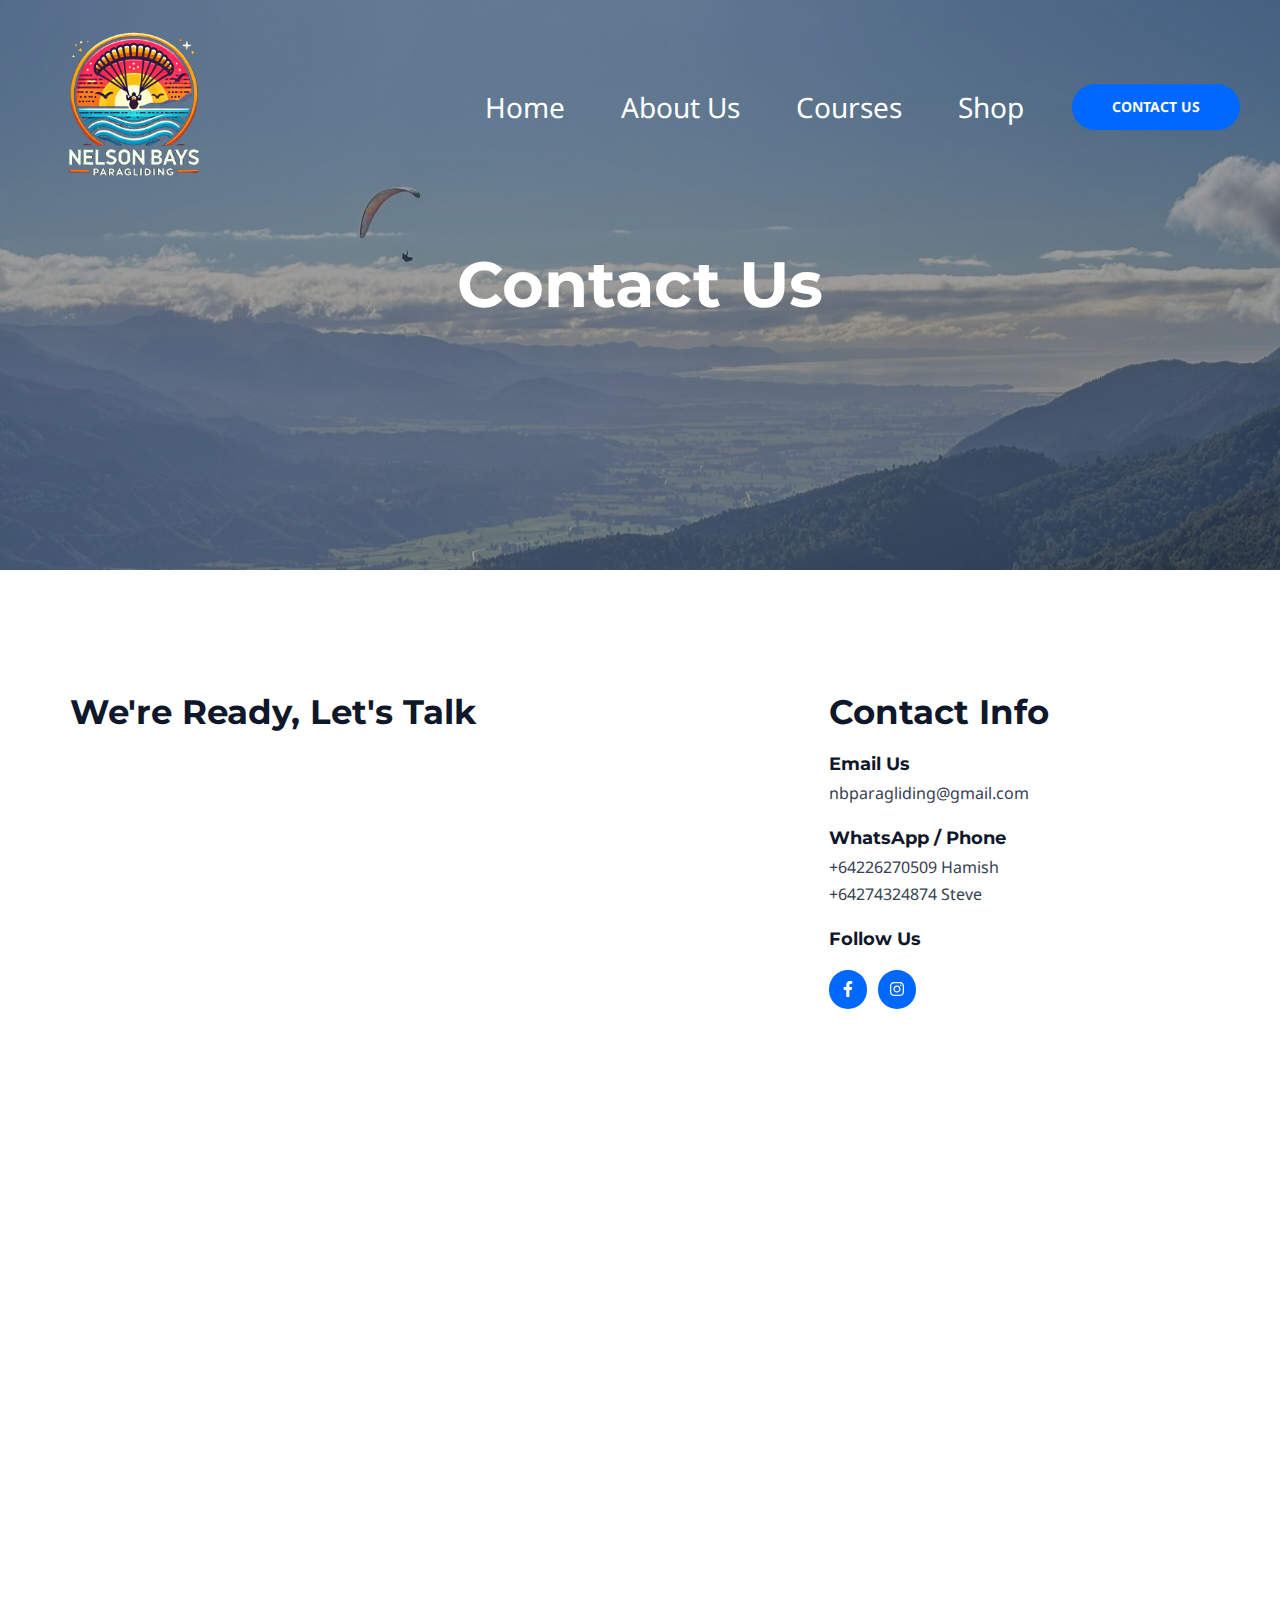
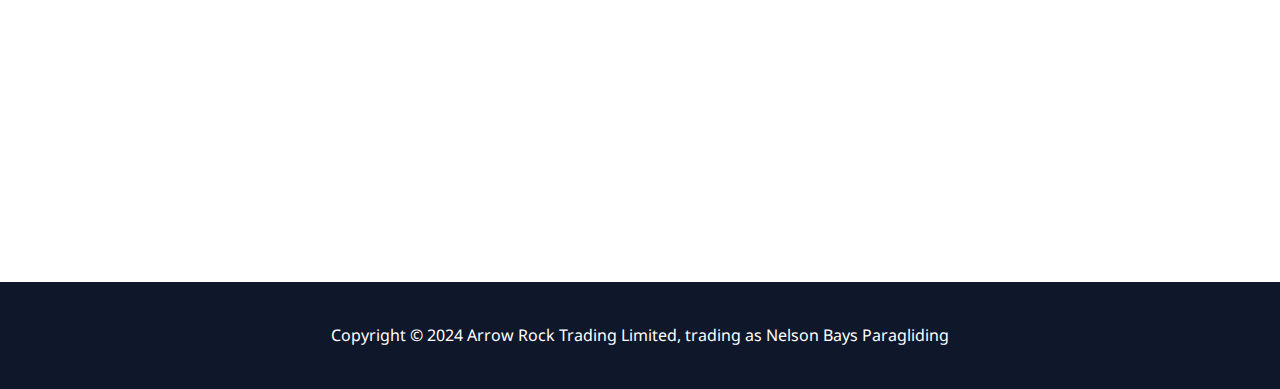
<file: contact/index.html>
<!DOCTYPE html>
<html lang="en-NZ">
<head>
<meta charset="UTF-8">
<meta name="viewport" content="width=device-width, initial-scale=1">
	 <link rel="profile" href="https://gmpg.org/xfn/11"> 
	 <meta name='robots' content='index, follow, max-image-preview:large, max-snippet:-1, max-video-preview:-1' />

	<!-- This site is optimized with the Yoast SEO plugin v22.9 - https://yoast.com/wordpress/plugins/seo/ -->
	<title>Contact - Nelson Bays Paragliding</title>
	<link rel="canonical" href="index.html" />
	<meta property="og:locale" content="en_US" />
	<meta property="og:type" content="article" />
	<meta property="og:title" content="Contact - Nelson Bays Paragliding" />
	<meta property="og:description" content="Contact Us We&#8217;re Ready, Let&#8217;s Talk Loading… Contact Info Email Us nbparagliding@gmail.com WhatsApp / Phone +64226270509 Hamish+64274324874 Steve Follow Us Facebook-f Instagram" />
	<meta property="og:url" content="https://nbparagliding.nz/contact/" />
	<meta property="og:site_name" content="Nelson Bays Paragliding" />
	<meta property="article:publisher" content="https://www.facebook.com/profile.php?id=61561655276367" />
	<meta property="article:modified_time" content="2024-07-06T04:20:15+00:00" />
	<meta name="twitter:card" content="summary_large_image" />
	<meta name="twitter:label1" content="Est. reading time" />
	<meta name="twitter:data1" content="1 minute" />
	<script type="application/ld+json" class="yoast-schema-graph">{"@context":"https://schema.org","@graph":[{"@type":"WebPage","@id":"https://nbparagliding.nz/contact/","url":"https://nbparagliding.nz/contact/","name":"Contact - Nelson Bays Paragliding","isPartOf":{"@id":"https://nbparagliding.nz/#website"},"datePublished":"2024-06-30T22:02:13+00:00","dateModified":"2024-07-06T04:20:15+00:00","breadcrumb":{"@id":"https://nbparagliding.nz/contact/#breadcrumb"},"inLanguage":"en-NZ","potentialAction":[{"@type":"ReadAction","target":["https://nbparagliding.nz/contact/"]}]},{"@type":"BreadcrumbList","@id":"https://nbparagliding.nz/contact/#breadcrumb","itemListElement":[{"@type":"ListItem","position":1,"name":"Home","item":"https://nbparagliding.nz/"},{"@type":"ListItem","position":2,"name":"Contact"}]},{"@type":"WebSite","@id":"https://nbparagliding.nz/#website","url":"https://nbparagliding.nz/","name":"Nelson Bays Paragliding","description":"Paragliding Instruction in the Nelson area","publisher":{"@id":"https://nbparagliding.nz/#organization"},"potentialAction":[{"@type":"SearchAction","target":{"@type":"EntryPoint","urlTemplate":"https://nbparagliding.nz/?s={search_term_string}"},"query-input":"required name=search_term_string"}],"inLanguage":"en-NZ"},{"@type":"Organization","@id":"https://nbparagliding.nz/#organization","name":"Nelson Bays Paragliding","url":"https://nbparagliding.nz/","logo":{"@type":"ImageObject","inLanguage":"en-NZ","@id":"https://nbparagliding.nz/#/schema/logo/image/","url":"https://nbparagliding.nz/wp-content/uploads/2024/06/Logo_v4.1.png","contentUrl":"https://nbparagliding.nz/wp-content/uploads/2024/06/Logo_v4.1.png","width":1024,"height":1024,"caption":"Nelson Bays Paragliding"},"image":{"@id":"https://nbparagliding.nz/#/schema/logo/image/"},"sameAs":["https://www.facebook.com/profile.php?id=61561655276367"]}]}</script>
	<!-- / Yoast SEO plugin. -->


<link rel='dns-prefetch' href='https://www.googletagmanager.com' />
<link rel='dns-prefetch' href='https://fonts.googleapis.com' />
<link rel="alternate" type="application/rss+xml" title="Nelson Bays Paragliding &raquo; Feed" href="../feed/index.rss" />
<link rel="alternate" type="application/rss+xml" title="Nelson Bays Paragliding &raquo; Comments Feed" href="../comments/feed/index.rss" />
<script>
window._wpemojiSettings = {"baseUrl":"https:\/\/s.w.org\/images\/core\/emoji\/15.0.3\/72x72\/","ext":".png","svgUrl":"https:\/\/s.w.org\/images\/core\/emoji\/15.0.3\/svg\/","svgExt":".svg","source":{"concatemoji":"https:\/\/nbparagliding.nz\/wp-includes\/js\/wp-emoji-release.min.js?ver=6.6.2"}};
/*! This file is auto-generated */
!function(i,n){var o,s,e;function c(e){try{var t={supportTests:e,timestamp:(new Date).valueOf()};sessionStorage.setItem(o,JSON.stringify(t))}catch(e){}}function p(e,t,n){e.clearRect(0,0,e.canvas.width,e.canvas.height),e.fillText(t,0,0);var t=new Uint32Array(e.getImageData(0,0,e.canvas.width,e.canvas.height).data),r=(e.clearRect(0,0,e.canvas.width,e.canvas.height),e.fillText(n,0,0),new Uint32Array(e.getImageData(0,0,e.canvas.width,e.canvas.height).data));return t.every(function(e,t){return e===r[t]})}function u(e,t,n){switch(t){case"flag":return n(e,"\ud83c\udff3\ufe0f\u200d\u26a7\ufe0f","\ud83c\udff3\ufe0f\u200b\u26a7\ufe0f")?!1:!n(e,"\ud83c\uddfa\ud83c\uddf3","\ud83c\uddfa\u200b\ud83c\uddf3")&&!n(e,"\ud83c\udff4\udb40\udc67\udb40\udc62\udb40\udc65\udb40\udc6e\udb40\udc67\udb40\udc7f","\ud83c\udff4\u200b\udb40\udc67\u200b\udb40\udc62\u200b\udb40\udc65\u200b\udb40\udc6e\u200b\udb40\udc67\u200b\udb40\udc7f");case"emoji":return!n(e,"\ud83d\udc26\u200d\u2b1b","\ud83d\udc26\u200b\u2b1b")}return!1}function f(e,t,n){var r="undefined"!=typeof WorkerGlobalScope&&self instanceof WorkerGlobalScope?new OffscreenCanvas(300,150):i.createElement("canvas"),a=r.getContext("2d",{willReadFrequently:!0}),o=(a.textBaseline="top",a.font="600 32px Arial",{});return e.forEach(function(e){o[e]=t(a,e,n)}),o}function t(e){var t=i.createElement("script");t.src=e,t.defer=!0,i.head.appendChild(t)}"undefined"!=typeof Promise&&(o="wpEmojiSettingsSupports",s=["flag","emoji"],n.supports={everything:!0,everythingExceptFlag:!0},e=new Promise(function(e){i.addEventListener("DOMContentLoaded",e,{once:!0})}),new Promise(function(t){var n=function(){try{var e=JSON.parse(sessionStorage.getItem(o));if("object"==typeof e&&"number"==typeof e.timestamp&&(new Date).valueOf()<e.timestamp+604800&&"object"==typeof e.supportTests)return e.supportTests}catch(e){}return null}();if(!n){if("undefined"!=typeof Worker&&"undefined"!=typeof OffscreenCanvas&&"undefined"!=typeof URL&&URL.createObjectURL&&"undefined"!=typeof Blob)try{var e="postMessage("+f.toString()+"("+[JSON.stringify(s),u.toString(),p.toString()].join(",")+"));",r=new Blob([e],{type:"text/javascript"}),a=new Worker(URL.createObjectURL(r),{name:"wpTestEmojiSupports"});return void(a.onmessage=function(e){c(n=e.data),a.terminate(),t(n)})}catch(e){}c(n=f(s,u,p))}t(n)}).then(function(e){for(var t in e)n.supports[t]=e[t],n.supports.everything=n.supports.everything&&n.supports[t],"flag"!==t&&(n.supports.everythingExceptFlag=n.supports.everythingExceptFlag&&n.supports[t]);n.supports.everythingExceptFlag=n.supports.everythingExceptFlag&&!n.supports.flag,n.DOMReady=!1,n.readyCallback=function(){n.DOMReady=!0}}).then(function(){return e}).then(function(){var e;n.supports.everything||(n.readyCallback(),(e=n.source||{}).concatemoji?t(e.concatemoji):e.wpemoji&&e.twemoji&&(t(e.twemoji),t(e.wpemoji)))}))}((window,document),window._wpemojiSettings);
</script>
<link rel='stylesheet' id='astra-theme-css-css' href='../wp-content/themes/astra/assets/css/minified/main.min%EF%B9%96ver=4.7.2.css' media='all' />
<style id='astra-theme-css-inline-css'>:root{--ast-post-nav-space:0;--ast-container-default-xlg-padding:6.67em;--ast-container-default-lg-padding:5.67em;--ast-container-default-slg-padding:4.34em;--ast-container-default-md-padding:3.34em;--ast-container-default-sm-padding:6.67em;--ast-container-default-xs-padding:2.4em;--ast-container-default-xxs-padding:1.4em;--ast-code-block-background:#EEEEEE;--ast-comment-inputs-background:#FAFAFA;--ast-normal-container-width:1200px;--ast-narrow-container-width:750px;--ast-blog-title-font-weight:normal;--ast-blog-meta-weight:inherit;}html{font-size:100%;}a,.page-title{color:var(--ast-global-color-0);}a:hover,a:focus{color:var(--ast-global-color-1);}body,button,input,select,textarea,.ast-button,.ast-custom-button{font-family:'Noto Sans',sans-serif;font-weight:400;font-size:16px;font-size:1rem;line-height:var(--ast-body-line-height,1.7em);}blockquote{color:var(--ast-global-color-3);}h1,.entry-content h1,h2,.entry-content h2,h3,.entry-content h3,h4,.entry-content h4,h5,.entry-content h5,h6,.entry-content h6,.site-title,.site-title a{font-family:'Montserrat',sans-serif;font-weight:700;}.site-title{font-size:22px;font-size:1.375rem;display:none;}header .custom-logo-link img{max-width:182px;}.astra-logo-svg{width:182px;}.site-header .site-description{font-size:15px;font-size:0.9375rem;display:none;}.entry-title{font-size:30px;font-size:1.875rem;}.archive .ast-article-post .ast-article-inner,.blog .ast-article-post .ast-article-inner,.archive .ast-article-post .ast-article-inner:hover,.blog .ast-article-post .ast-article-inner:hover{overflow:hidden;}h1,.entry-content h1{font-size:64px;font-size:4rem;font-family:'Montserrat',sans-serif;line-height:1.4em;}h2,.entry-content h2{font-size:34px;font-size:2.125rem;font-family:'Montserrat',sans-serif;line-height:1.3em;}h3,.entry-content h3{font-size:24px;font-size:1.5rem;font-family:'Montserrat',sans-serif;line-height:1.3em;}h4,.entry-content h4{font-size:20px;font-size:1.25rem;line-height:1.2em;font-family:'Montserrat',sans-serif;}h5,.entry-content h5{font-size:18px;font-size:1.125rem;line-height:1.2em;font-family:'Montserrat',sans-serif;}h6,.entry-content h6{font-size:15px;font-size:0.9375rem;line-height:1.25em;font-family:'Montserrat',sans-serif;}::selection{background-color:var(--ast-global-color-0);color:#ffffff;}body,h1,.entry-title a,.entry-content h1,h2,.entry-content h2,h3,.entry-content h3,h4,.entry-content h4,h5,.entry-content h5,h6,.entry-content h6{color:var(--ast-global-color-3);}.tagcloud a:hover,.tagcloud a:focus,.tagcloud a.current-item{color:#ffffff;border-color:var(--ast-global-color-0);background-color:var(--ast-global-color-0);}input:focus,input[type="text"]:focus,input[type="email"]:focus,input[type="url"]:focus,input[type="password"]:focus,input[type="reset"]:focus,input[type="search"]:focus,textarea:focus{border-color:var(--ast-global-color-0);}input[type="radio"]:checked,input[type=reset],input[type="checkbox"]:checked,input[type="checkbox"]:hover:checked,input[type="checkbox"]:focus:checked,input[type=range]::-webkit-slider-thumb{border-color:var(--ast-global-color-0);background-color:var(--ast-global-color-0);box-shadow:none;}.site-footer a:hover + .post-count,.site-footer a:focus + .post-count{background:var(--ast-global-color-0);border-color:var(--ast-global-color-0);}.single .nav-links .nav-previous,.single .nav-links .nav-next{color:var(--ast-global-color-0);}.entry-meta,.entry-meta *{line-height:1.45;color:var(--ast-global-color-0);}.entry-meta a:not(.ast-button):hover,.entry-meta a:not(.ast-button):hover *,.entry-meta a:not(.ast-button):focus,.entry-meta a:not(.ast-button):focus *,.page-links > .page-link,.page-links .page-link:hover,.post-navigation a:hover{color:var(--ast-global-color-1);}#cat option,.secondary .calendar_wrap thead a,.secondary .calendar_wrap thead a:visited{color:var(--ast-global-color-0);}.secondary .calendar_wrap #today,.ast-progress-val span{background:var(--ast-global-color-0);}.secondary a:hover + .post-count,.secondary a:focus + .post-count{background:var(--ast-global-color-0);border-color:var(--ast-global-color-0);}.calendar_wrap #today > a{color:#ffffff;}.page-links .page-link,.single .post-navigation a{color:var(--ast-global-color-0);}.ast-search-menu-icon .search-form button.search-submit{padding:0 4px;}.ast-search-menu-icon form.search-form{padding-right:0;}.ast-search-menu-icon.slide-search input.search-field{width:0;}.ast-header-search .ast-search-menu-icon.ast-dropdown-active .search-form,.ast-header-search .ast-search-menu-icon.ast-dropdown-active .search-field:focus{transition:all 0.2s;}.search-form input.search-field:focus{outline:none;}.wp-block-latest-posts > li > a{color:var(--ast-global-color-2);}.widget-title,.widget .wp-block-heading{font-size:22px;font-size:1.375rem;color:var(--ast-global-color-3);}.ast-search-menu-icon.slide-search a:focus-visible:focus-visible,.astra-search-icon:focus-visible,#close:focus-visible,a:focus-visible,.ast-menu-toggle:focus-visible,.site .skip-link:focus-visible,.wp-block-loginout input:focus-visible,.wp-block-search.wp-block-search__button-inside .wp-block-search__inside-wrapper,.ast-header-navigation-arrow:focus-visible,.woocommerce .wc-proceed-to-checkout > .checkout-button:focus-visible,.woocommerce .woocommerce-MyAccount-navigation ul li a:focus-visible,.ast-orders-table__row .ast-orders-table__cell:focus-visible,.woocommerce .woocommerce-order-details .order-again > .button:focus-visible,.woocommerce .woocommerce-message a.button.wc-forward:focus-visible,.woocommerce #minus_qty:focus-visible,.woocommerce #plus_qty:focus-visible,a#ast-apply-coupon:focus-visible,.woocommerce .woocommerce-info a:focus-visible,.woocommerce .astra-shop-summary-wrap a:focus-visible,.woocommerce a.wc-forward:focus-visible,#ast-apply-coupon:focus-visible,.woocommerce-js .woocommerce-mini-cart-item a.remove:focus-visible,#close:focus-visible,.button.search-submit:focus-visible,#search_submit:focus,.normal-search:focus-visible,.ast-header-account-wrap:focus-visible{outline-style:dotted;outline-color:inherit;outline-width:thin;}input:focus,input[type="text"]:focus,input[type="email"]:focus,input[type="url"]:focus,input[type="password"]:focus,input[type="reset"]:focus,input[type="search"]:focus,input[type="number"]:focus,textarea:focus,.wp-block-search__input:focus,[data-section="section-header-mobile-trigger"] .ast-button-wrap .ast-mobile-menu-trigger-minimal:focus,.ast-mobile-popup-drawer.active .menu-toggle-close:focus,.woocommerce-ordering select.orderby:focus,#ast-scroll-top:focus,#coupon_code:focus,.woocommerce-page #comment:focus,.woocommerce #reviews #respond input#submit:focus,.woocommerce a.add_to_cart_button:focus,.woocommerce .button.single_add_to_cart_button:focus,.woocommerce .woocommerce-cart-form button:focus,.woocommerce .woocommerce-cart-form__cart-item .quantity .qty:focus,.woocommerce .woocommerce-billing-fields .woocommerce-billing-fields__field-wrapper .woocommerce-input-wrapper > .input-text:focus,.woocommerce #order_comments:focus,.woocommerce #place_order:focus,.woocommerce .woocommerce-address-fields .woocommerce-address-fields__field-wrapper .woocommerce-input-wrapper > .input-text:focus,.woocommerce .woocommerce-MyAccount-content form button:focus,.woocommerce .woocommerce-MyAccount-content .woocommerce-EditAccountForm .woocommerce-form-row .woocommerce-Input.input-text:focus,.woocommerce .ast-woocommerce-container .woocommerce-pagination ul.page-numbers li a:focus,body #content .woocommerce form .form-row .select2-container--default .select2-selection--single:focus,#ast-coupon-code:focus,.woocommerce.woocommerce-js .quantity input[type=number]:focus,.woocommerce-js .woocommerce-mini-cart-item .quantity input[type=number]:focus,.woocommerce p#ast-coupon-trigger:focus{border-style:dotted;border-color:inherit;border-width:thin;}input{outline:none;}.site-logo-img img{ transition:all 0.2s linear;}body .ast-oembed-container *{position:absolute;top:0;width:100%;height:100%;left:0;}body .wp-block-embed-pocket-casts .ast-oembed-container *{position:unset;}.ast-single-post-featured-section + article {margin-top: 2em;}.site-content .ast-single-post-featured-section img {width: 100%;overflow: hidden;object-fit: cover;}.site > .ast-single-related-posts-container {margin-top: 0;}@media (min-width: 922px) {.ast-desktop .ast-container--narrow {max-width: var(--ast-narrow-container-width);margin: 0 auto;}}.ast-page-builder-template .hentry {margin: 0;}.ast-page-builder-template .site-content > .ast-container {max-width: 100%;padding: 0;}.ast-page-builder-template .site .site-content #primary {padding: 0;margin: 0;}.ast-page-builder-template .no-results {text-align: center;margin: 4em auto;}.ast-page-builder-template .ast-pagination {padding: 2em;}.ast-page-builder-template .entry-header.ast-no-title.ast-no-thumbnail {margin-top: 0;}.ast-page-builder-template .entry-header.ast-header-without-markup {margin-top: 0;margin-bottom: 0;}.ast-page-builder-template .entry-header.ast-no-title.ast-no-meta {margin-bottom: 0;}.ast-page-builder-template.single .post-navigation {padding-bottom: 2em;}.ast-page-builder-template.single-post .site-content > .ast-container {max-width: 100%;}.ast-page-builder-template .entry-header {margin-top: 4em;margin-left: auto;margin-right: auto;padding-left: 20px;padding-right: 20px;}.single.ast-page-builder-template .entry-header {padding-left: 20px;padding-right: 20px;}.ast-page-builder-template .ast-archive-description {margin: 4em auto 0;padding-left: 20px;padding-right: 20px;}.ast-page-builder-template.ast-no-sidebar .entry-content .alignwide {margin-left: 0;margin-right: 0;}@media (max-width:921.9px){#ast-desktop-header{display:none;}}@media (min-width:922px){#ast-mobile-header{display:none;}}.wp-block-buttons.aligncenter{justify-content:center;}.wp-block-buttons .wp-block-button.is-style-outline .wp-block-button__link.wp-element-button,.ast-outline-button,.wp-block-uagb-buttons-child .uagb-buttons-repeater.ast-outline-button{border-top-width:2px;border-right-width:2px;border-bottom-width:2px;border-left-width:2px;font-family:inherit;font-weight:700;font-size:14px;font-size:0.875rem;line-height:1em;border-top-left-radius:30px;border-top-right-radius:30px;border-bottom-right-radius:30px;border-bottom-left-radius:30px;}.entry-content[ast-blocks-layout] > figure{margin-bottom:1em;}@media (max-width:921px){.ast-separate-container #primary,.ast-separate-container #secondary{padding:1.5em 0;}#primary,#secondary{padding:1.5em 0;margin:0;}.ast-left-sidebar #content > .ast-container{display:flex;flex-direction:column-reverse;width:100%;}.ast-separate-container .ast-article-post,.ast-separate-container .ast-article-single{padding:1.5em 2.14em;}.ast-author-box img.avatar{margin:20px 0 0 0;}}@media (min-width:922px){.ast-separate-container.ast-right-sidebar #primary,.ast-separate-container.ast-left-sidebar #primary{border:0;}.search-no-results.ast-separate-container #primary{margin-bottom:4em;}}.elementor-button-wrapper .elementor-button{border-style:solid;text-decoration:none;border-top-width:0;border-right-width:0;border-left-width:0;border-bottom-width:0;}body .elementor-button.elementor-size-sm,body .elementor-button.elementor-size-xs,body .elementor-button.elementor-size-md,body .elementor-button.elementor-size-lg,body .elementor-button.elementor-size-xl,body .elementor-button{border-top-left-radius:30px;border-top-right-radius:30px;border-bottom-right-radius:30px;border-bottom-left-radius:30px;padding-top:17px;padding-right:40px;padding-bottom:17px;padding-left:40px;}.elementor-button-wrapper .elementor-button{border-color:var(--ast-global-color-0);background-color:var(--ast-global-color-0);}.elementor-button-wrapper .elementor-button:hover,.elementor-button-wrapper .elementor-button:focus{color:#ffffff;background-color:var(--ast-global-color-1);border-color:var(--ast-global-color-1);}.wp-block-button .wp-block-button__link ,.elementor-button-wrapper .elementor-button,.elementor-button-wrapper .elementor-button:visited{color:#ffffff;}.elementor-button-wrapper .elementor-button{font-weight:700;font-size:14px;font-size:0.875rem;line-height:1em;text-transform:uppercase;}body .elementor-button.elementor-size-sm,body .elementor-button.elementor-size-xs,body .elementor-button.elementor-size-md,body .elementor-button.elementor-size-lg,body .elementor-button.elementor-size-xl,body .elementor-button{font-size:14px;font-size:0.875rem;}.wp-block-button .wp-block-button__link:hover,.wp-block-button .wp-block-button__link:focus{color:#ffffff;background-color:var(--ast-global-color-1);border-color:var(--ast-global-color-1);}.elementor-widget-heading h1.elementor-heading-title{line-height:1.4em;}.elementor-widget-heading h2.elementor-heading-title{line-height:1.3em;}.elementor-widget-heading h3.elementor-heading-title{line-height:1.3em;}.elementor-widget-heading h4.elementor-heading-title{line-height:1.2em;}.elementor-widget-heading h5.elementor-heading-title{line-height:1.2em;}.elementor-widget-heading h6.elementor-heading-title{line-height:1.25em;}.wp-block-button .wp-block-button__link,.wp-block-search .wp-block-search__button,body .wp-block-file .wp-block-file__button{border-color:var(--ast-global-color-0);background-color:var(--ast-global-color-0);color:#ffffff;font-family:inherit;font-weight:700;line-height:1em;text-transform:uppercase;font-size:14px;font-size:0.875rem;border-top-left-radius:30px;border-top-right-radius:30px;border-bottom-right-radius:30px;border-bottom-left-radius:30px;padding-top:17px;padding-right:40px;padding-bottom:17px;padding-left:40px;}.menu-toggle,button,.ast-button,.ast-custom-button,.button,input#submit,input[type="button"],input[type="submit"],input[type="reset"],form[CLASS*="wp-block-search__"].wp-block-search .wp-block-search__inside-wrapper .wp-block-search__button,body .wp-block-file .wp-block-file__button,.woocommerce-js a.button,.woocommerce button.button,.woocommerce .woocommerce-message a.button,.woocommerce #respond input#submit.alt,.woocommerce input.button.alt,.woocommerce input.button,.woocommerce input.button:disabled,.woocommerce input.button:disabled[disabled],.woocommerce input.button:disabled:hover,.woocommerce input.button:disabled[disabled]:hover,.woocommerce #respond input#submit,.woocommerce button.button.alt.disabled,.wc-block-grid__products .wc-block-grid__product .wp-block-button__link,.wc-block-grid__product-onsale,[CLASS*="wc-block"] button,.woocommerce-js .astra-cart-drawer .astra-cart-drawer-content .woocommerce-mini-cart__buttons .button:not(.checkout):not(.ast-continue-shopping),.woocommerce-js .astra-cart-drawer .astra-cart-drawer-content .woocommerce-mini-cart__buttons a.checkout,.woocommerce button.button.alt.disabled.wc-variation-selection-needed,[CLASS*="wc-block"] .wc-block-components-button{border-style:solid;border-top-width:0;border-right-width:0;border-left-width:0;border-bottom-width:0;color:#ffffff;border-color:var(--ast-global-color-0);background-color:var(--ast-global-color-0);padding-top:17px;padding-right:40px;padding-bottom:17px;padding-left:40px;font-family:inherit;font-weight:700;font-size:14px;font-size:0.875rem;line-height:1em;text-transform:uppercase;border-top-left-radius:30px;border-top-right-radius:30px;border-bottom-right-radius:30px;border-bottom-left-radius:30px;}button:focus,.menu-toggle:hover,button:hover,.ast-button:hover,.ast-custom-button:hover .button:hover,.ast-custom-button:hover ,input[type=reset]:hover,input[type=reset]:focus,input#submit:hover,input#submit:focus,input[type="button"]:hover,input[type="button"]:focus,input[type="submit"]:hover,input[type="submit"]:focus,form[CLASS*="wp-block-search__"].wp-block-search .wp-block-search__inside-wrapper .wp-block-search__button:hover,form[CLASS*="wp-block-search__"].wp-block-search .wp-block-search__inside-wrapper .wp-block-search__button:focus,body .wp-block-file .wp-block-file__button:hover,body .wp-block-file .wp-block-file__button:focus,.woocommerce-js a.button:hover,.woocommerce button.button:hover,.woocommerce .woocommerce-message a.button:hover,.woocommerce #respond input#submit:hover,.woocommerce #respond input#submit.alt:hover,.woocommerce input.button.alt:hover,.woocommerce input.button:hover,.woocommerce button.button.alt.disabled:hover,.wc-block-grid__products .wc-block-grid__product .wp-block-button__link:hover,[CLASS*="wc-block"] button:hover,.woocommerce-js .astra-cart-drawer .astra-cart-drawer-content .woocommerce-mini-cart__buttons .button:not(.checkout):not(.ast-continue-shopping):hover,.woocommerce-js .astra-cart-drawer .astra-cart-drawer-content .woocommerce-mini-cart__buttons a.checkout:hover,.woocommerce button.button.alt.disabled.wc-variation-selection-needed:hover,[CLASS*="wc-block"] .wc-block-components-button:hover,[CLASS*="wc-block"] .wc-block-components-button:focus{color:#ffffff;background-color:var(--ast-global-color-1);border-color:var(--ast-global-color-1);}@media (max-width:921px){.ast-mobile-header-stack .main-header-bar .ast-search-menu-icon{display:inline-block;}.ast-header-break-point.ast-header-custom-item-outside .ast-mobile-header-stack .main-header-bar .ast-search-icon{margin:0;}.ast-comment-avatar-wrap img{max-width:2.5em;}.ast-comment-meta{padding:0 1.8888em 1.3333em;}.ast-separate-container .ast-comment-list li.depth-1{padding:1.5em 2.14em;}.ast-separate-container .comment-respond{padding:2em 2.14em;}}@media (min-width:544px){.ast-container{max-width:100%;}}@media (max-width:544px){.ast-separate-container .ast-article-post,.ast-separate-container .ast-article-single,.ast-separate-container .comments-title,.ast-separate-container .ast-archive-description{padding:1.5em 1em;}.ast-separate-container #content .ast-container{padding-left:0.54em;padding-right:0.54em;}.ast-separate-container .ast-comment-list .bypostauthor{padding:.5em;}.ast-search-menu-icon.ast-dropdown-active .search-field{width:170px;}} #ast-mobile-header .ast-site-header-cart-li a{pointer-events:none;} #ast-desktop-header .ast-site-header-cart-li a{pointer-events:none;}body,.ast-separate-container{background-color:var(--ast-global-color-4);;background-image:none;;}@media (max-width:921px){.site-title{display:none;}.site-header .site-description{display:none;}h1,.entry-content h1{font-size:44px;}h2,.entry-content h2{font-size:32px;}h3,.entry-content h3{font-size:20px;}}@media (max-width:544px){.widget-title{font-size:21px;font-size:1.4rem;}body,button,input,select,textarea,.ast-button,.ast-custom-button{font-size:15px;font-size:0.9375rem;}#secondary,#secondary button,#secondary input,#secondary select,#secondary textarea{font-size:15px;font-size:0.9375rem;}.site-title{font-size:20px;font-size:1.25rem;display:none;}.site-header .site-description{font-size:14px;font-size:0.875rem;display:none;}h1,.entry-content h1{font-size:30px;}h2,.entry-content h2{font-size:24px;}h3,.entry-content h3{font-size:20px;}h4,.entry-content h4{font-size:19px;font-size:1.1875rem;}h5,.entry-content h5{font-size:16px;font-size:1rem;}h6,.entry-content h6{font-size:15px;font-size:0.9375rem;}header .custom-logo-link img,.ast-header-break-point .site-branding img,.ast-header-break-point .custom-logo-link img{max-width:100px;}.astra-logo-svg{width:100px;}.ast-header-break-point .site-logo-img .custom-mobile-logo-link img{max-width:100px;}}@media (max-width:921px){html{font-size:91.2%;}}@media (max-width:544px){html{font-size:100%;}}@media (min-width:922px){.ast-container{max-width:1240px;}}@media (min-width:922px){.site-content .ast-container{display:flex;}}@media (max-width:921px){.site-content .ast-container{flex-direction:column;}}@media (min-width:922px){.main-header-menu .sub-menu .menu-item.ast-left-align-sub-menu:hover > .sub-menu,.main-header-menu .sub-menu .menu-item.ast-left-align-sub-menu.focus > .sub-menu{margin-left:-0px;}}.ast-theme-transparent-header [data-section="section-header-mobile-trigger"] .ast-button-wrap .ast-mobile-menu-trigger-fill,.ast-theme-transparent-header [data-section="section-header-mobile-trigger"] .ast-button-wrap .ast-mobile-menu-trigger-minimal{border:none;}.site .comments-area{padding-bottom:3em;}.wp-block-file {display: flex;align-items: center;flex-wrap: wrap;justify-content: space-between;}.wp-block-pullquote {border: none;}.wp-block-pullquote blockquote::before {content: "\201D";font-family: "Helvetica",sans-serif;display: flex;transform: rotate( 180deg );font-size: 6rem;font-style: normal;line-height: 1;font-weight: bold;align-items: center;justify-content: center;}.has-text-align-right > blockquote::before {justify-content: flex-start;}.has-text-align-left > blockquote::before {justify-content: flex-end;}figure.wp-block-pullquote.is-style-solid-color blockquote {max-width: 100%;text-align: inherit;}html body {--wp--custom--ast-default-block-top-padding: 3em;--wp--custom--ast-default-block-right-padding: 3em;--wp--custom--ast-default-block-bottom-padding: 3em;--wp--custom--ast-default-block-left-padding: 3em;--wp--custom--ast-container-width: 1200px;--wp--custom--ast-content-width-size: 1200px;--wp--custom--ast-wide-width-size: calc(1200px + var(--wp--custom--ast-default-block-left-padding) + var(--wp--custom--ast-default-block-right-padding));}.ast-narrow-container {--wp--custom--ast-content-width-size: 750px;--wp--custom--ast-wide-width-size: 750px;}@media(max-width: 921px) {html body {--wp--custom--ast-default-block-top-padding: 3em;--wp--custom--ast-default-block-right-padding: 2em;--wp--custom--ast-default-block-bottom-padding: 3em;--wp--custom--ast-default-block-left-padding: 2em;}}@media(max-width: 544px) {html body {--wp--custom--ast-default-block-top-padding: 3em;--wp--custom--ast-default-block-right-padding: 1.5em;--wp--custom--ast-default-block-bottom-padding: 3em;--wp--custom--ast-default-block-left-padding: 1.5em;}}.entry-content > .wp-block-group,.entry-content > .wp-block-cover,.entry-content > .wp-block-columns {padding-top: var(--wp--custom--ast-default-block-top-padding);padding-right: var(--wp--custom--ast-default-block-right-padding);padding-bottom: var(--wp--custom--ast-default-block-bottom-padding);padding-left: var(--wp--custom--ast-default-block-left-padding);}.ast-plain-container.ast-no-sidebar .entry-content > .alignfull,.ast-page-builder-template .ast-no-sidebar .entry-content > .alignfull {margin-left: calc( -50vw + 50%);margin-right: calc( -50vw + 50%);max-width: 100vw;width: 100vw;}.ast-plain-container.ast-no-sidebar .entry-content .alignfull .alignfull,.ast-page-builder-template.ast-no-sidebar .entry-content .alignfull .alignfull,.ast-plain-container.ast-no-sidebar .entry-content .alignfull .alignwide,.ast-page-builder-template.ast-no-sidebar .entry-content .alignfull .alignwide,.ast-plain-container.ast-no-sidebar .entry-content .alignwide .alignfull,.ast-page-builder-template.ast-no-sidebar .entry-content .alignwide .alignfull,.ast-plain-container.ast-no-sidebar .entry-content .alignwide .alignwide,.ast-page-builder-template.ast-no-sidebar .entry-content .alignwide .alignwide,.ast-plain-container.ast-no-sidebar .entry-content .wp-block-column .alignfull,.ast-page-builder-template.ast-no-sidebar .entry-content .wp-block-column .alignfull,.ast-plain-container.ast-no-sidebar .entry-content .wp-block-column .alignwide,.ast-page-builder-template.ast-no-sidebar .entry-content .wp-block-column .alignwide {margin-left: auto;margin-right: auto;width: 100%;}[ast-blocks-layout] .wp-block-separator:not(.is-style-dots) {height: 0;}[ast-blocks-layout] .wp-block-separator {margin: 20px auto;}[ast-blocks-layout] .wp-block-separator:not(.is-style-wide):not(.is-style-dots) {max-width: 100px;}[ast-blocks-layout] .wp-block-separator.has-background {padding: 0;}.entry-content[ast-blocks-layout] > * {max-width: var(--wp--custom--ast-content-width-size);margin-left: auto;margin-right: auto;}.entry-content[ast-blocks-layout] > .alignwide {max-width: var(--wp--custom--ast-wide-width-size);}.entry-content[ast-blocks-layout] .alignfull {max-width: none;}.entry-content .wp-block-columns {margin-bottom: 0;}blockquote {margin: 1.5em;border-color: rgba(0,0,0,0.05);}.wp-block-quote:not(.has-text-align-right):not(.has-text-align-center) {border-left: 5px solid rgba(0,0,0,0.05);}.has-text-align-right > blockquote,blockquote.has-text-align-right {border-right: 5px solid rgba(0,0,0,0.05);}.has-text-align-left > blockquote,blockquote.has-text-align-left {border-left: 5px solid rgba(0,0,0,0.05);}.wp-block-site-tagline,.wp-block-latest-posts .read-more {margin-top: 15px;}.wp-block-loginout p label {display: block;}.wp-block-loginout p:not(.login-remember):not(.login-submit) input {width: 100%;}.wp-block-loginout input:focus {border-color: transparent;}.wp-block-loginout input:focus {outline: thin dotted;}.entry-content .wp-block-media-text .wp-block-media-text__content {padding: 0 0 0 8%;}.entry-content .wp-block-media-text.has-media-on-the-right .wp-block-media-text__content {padding: 0 8% 0 0;}.entry-content .wp-block-media-text.has-background .wp-block-media-text__content {padding: 8%;}.entry-content .wp-block-cover:not([class*="background-color"]) .wp-block-cover__inner-container,.entry-content .wp-block-cover:not([class*="background-color"]) .wp-block-cover-image-text,.entry-content .wp-block-cover:not([class*="background-color"]) .wp-block-cover-text,.entry-content .wp-block-cover-image:not([class*="background-color"]) .wp-block-cover__inner-container,.entry-content .wp-block-cover-image:not([class*="background-color"]) .wp-block-cover-image-text,.entry-content .wp-block-cover-image:not([class*="background-color"]) .wp-block-cover-text {color: var(--ast-global-color-5);}.wp-block-loginout .login-remember input {width: 1.1rem;height: 1.1rem;margin: 0 5px 4px 0;vertical-align: middle;}.wp-block-latest-posts > li > *:first-child,.wp-block-latest-posts:not(.is-grid) > li:first-child {margin-top: 0;}.wp-block-search__inside-wrapper .wp-block-search__input {padding: 0 10px;color: var(--ast-global-color-3);background: var(--ast-global-color-5);border-color: var(--ast-border-color);}.wp-block-latest-posts .read-more {margin-bottom: 1.5em;}.wp-block-search__no-button .wp-block-search__inside-wrapper .wp-block-search__input {padding-top: 5px;padding-bottom: 5px;}.wp-block-latest-posts .wp-block-latest-posts__post-date,.wp-block-latest-posts .wp-block-latest-posts__post-author {font-size: 1rem;}.wp-block-latest-posts > li > *,.wp-block-latest-posts:not(.is-grid) > li {margin-top: 12px;margin-bottom: 12px;}.ast-page-builder-template .entry-content[ast-blocks-layout] > *,.ast-page-builder-template .entry-content[ast-blocks-layout] > .alignfull > * {max-width: none;}.ast-page-builder-template .entry-content[ast-blocks-layout] > .alignwide > * {max-width: var(--wp--custom--ast-wide-width-size);}.ast-page-builder-template .entry-content[ast-blocks-layout] > .inherit-container-width > *,.ast-page-builder-template .entry-content[ast-blocks-layout] > * > *,.entry-content[ast-blocks-layout] > .wp-block-cover .wp-block-cover__inner-container {max-width: var(--wp--custom--ast-content-width-size);margin-left: auto;margin-right: auto;}.entry-content[ast-blocks-layout] .wp-block-cover:not(.alignleft):not(.alignright) {width: auto;}@media(max-width: 1200px) {.ast-separate-container .entry-content > .alignfull,.ast-separate-container .entry-content[ast-blocks-layout] > .alignwide,.ast-plain-container .entry-content[ast-blocks-layout] > .alignwide,.ast-plain-container .entry-content .alignfull {margin-left: calc(-1 * min(var(--ast-container-default-xlg-padding),20px)) ;margin-right: calc(-1 * min(var(--ast-container-default-xlg-padding),20px));}}@media(min-width: 1201px) {.ast-separate-container .entry-content > .alignfull {margin-left: calc(-1 * var(--ast-container-default-xlg-padding) );margin-right: calc(-1 * var(--ast-container-default-xlg-padding) );}.ast-separate-container .entry-content[ast-blocks-layout] > .alignwide,.ast-plain-container .entry-content[ast-blocks-layout] > .alignwide {margin-left: calc(-1 * var(--wp--custom--ast-default-block-left-padding) );margin-right: calc(-1 * var(--wp--custom--ast-default-block-right-padding) );}}@media(min-width: 921px) {.ast-separate-container .entry-content .wp-block-group.alignwide:not(.inherit-container-width) > :where(:not(.alignleft):not(.alignright)),.ast-plain-container .entry-content .wp-block-group.alignwide:not(.inherit-container-width) > :where(:not(.alignleft):not(.alignright)) {max-width: calc( var(--wp--custom--ast-content-width-size) + 80px );}.ast-plain-container.ast-right-sidebar .entry-content[ast-blocks-layout] .alignfull,.ast-plain-container.ast-left-sidebar .entry-content[ast-blocks-layout] .alignfull {margin-left: -60px;margin-right: -60px;}}@media(min-width: 544px) {.entry-content > .alignleft {margin-right: 20px;}.entry-content > .alignright {margin-left: 20px;}}@media (max-width:544px){.wp-block-columns .wp-block-column:not(:last-child){margin-bottom:20px;}.wp-block-latest-posts{margin:0;}}@media( max-width: 600px ) {.entry-content .wp-block-media-text .wp-block-media-text__content,.entry-content .wp-block-media-text.has-media-on-the-right .wp-block-media-text__content {padding: 8% 0 0;}.entry-content .wp-block-media-text.has-background .wp-block-media-text__content {padding: 8%;}}.ast-page-builder-template .entry-header {padding-left: 0;}.ast-narrow-container .site-content .wp-block-uagb-image--align-full .wp-block-uagb-image__figure {max-width: 100%;margin-left: auto;margin-right: auto;}:root .has-ast-global-color-0-color{color:var(--ast-global-color-0);}:root .has-ast-global-color-0-background-color{background-color:var(--ast-global-color-0);}:root .wp-block-button .has-ast-global-color-0-color{color:var(--ast-global-color-0);}:root .wp-block-button .has-ast-global-color-0-background-color{background-color:var(--ast-global-color-0);}:root .has-ast-global-color-1-color{color:var(--ast-global-color-1);}:root .has-ast-global-color-1-background-color{background-color:var(--ast-global-color-1);}:root .wp-block-button .has-ast-global-color-1-color{color:var(--ast-global-color-1);}:root .wp-block-button .has-ast-global-color-1-background-color{background-color:var(--ast-global-color-1);}:root .has-ast-global-color-2-color{color:var(--ast-global-color-2);}:root .has-ast-global-color-2-background-color{background-color:var(--ast-global-color-2);}:root .wp-block-button .has-ast-global-color-2-color{color:var(--ast-global-color-2);}:root .wp-block-button .has-ast-global-color-2-background-color{background-color:var(--ast-global-color-2);}:root .has-ast-global-color-3-color{color:var(--ast-global-color-3);}:root .has-ast-global-color-3-background-color{background-color:var(--ast-global-color-3);}:root .wp-block-button .has-ast-global-color-3-color{color:var(--ast-global-color-3);}:root .wp-block-button .has-ast-global-color-3-background-color{background-color:var(--ast-global-color-3);}:root .has-ast-global-color-4-color{color:var(--ast-global-color-4);}:root .has-ast-global-color-4-background-color{background-color:var(--ast-global-color-4);}:root .wp-block-button .has-ast-global-color-4-color{color:var(--ast-global-color-4);}:root .wp-block-button .has-ast-global-color-4-background-color{background-color:var(--ast-global-color-4);}:root .has-ast-global-color-5-color{color:var(--ast-global-color-5);}:root .has-ast-global-color-5-background-color{background-color:var(--ast-global-color-5);}:root .wp-block-button .has-ast-global-color-5-color{color:var(--ast-global-color-5);}:root .wp-block-button .has-ast-global-color-5-background-color{background-color:var(--ast-global-color-5);}:root .has-ast-global-color-6-color{color:var(--ast-global-color-6);}:root .has-ast-global-color-6-background-color{background-color:var(--ast-global-color-6);}:root .wp-block-button .has-ast-global-color-6-color{color:var(--ast-global-color-6);}:root .wp-block-button .has-ast-global-color-6-background-color{background-color:var(--ast-global-color-6);}:root .has-ast-global-color-7-color{color:var(--ast-global-color-7);}:root .has-ast-global-color-7-background-color{background-color:var(--ast-global-color-7);}:root .wp-block-button .has-ast-global-color-7-color{color:var(--ast-global-color-7);}:root .wp-block-button .has-ast-global-color-7-background-color{background-color:var(--ast-global-color-7);}:root .has-ast-global-color-8-color{color:var(--ast-global-color-8);}:root .has-ast-global-color-8-background-color{background-color:var(--ast-global-color-8);}:root .wp-block-button .has-ast-global-color-8-color{color:var(--ast-global-color-8);}:root .wp-block-button .has-ast-global-color-8-background-color{background-color:var(--ast-global-color-8);}:root{--ast-global-color-0:#0067FF;--ast-global-color-1:#005EE9;--ast-global-color-2:#0F172A;--ast-global-color-3:#364151;--ast-global-color-4:#E7F6FF;--ast-global-color-5:#FFFFFF;--ast-global-color-6:#D1DAE5;--ast-global-color-7:#070614;--ast-global-color-8:#222222;}:root {--ast-border-color : #dddddd;}.ast-single-entry-banner {-js-display: flex;display: flex;flex-direction: column;justify-content: center;text-align: center;position: relative;background: #eeeeee;}.ast-single-entry-banner[data-banner-layout="layout-1"] {max-width: 1200px;background: inherit;padding: 20px 0;}.ast-single-entry-banner[data-banner-width-type="custom"] {margin: 0 auto;width: 100%;}.ast-single-entry-banner + .site-content .entry-header {margin-bottom: 0;}.site .ast-author-avatar {--ast-author-avatar-size: ;}a.ast-underline-text {text-decoration: underline;}.ast-container > .ast-terms-link {position: relative;display: block;}a.ast-button.ast-badge-tax {padding: 4px 8px;border-radius: 3px;font-size: inherit;}header.entry-header > *:not(:last-child){margin-bottom:10px;}.ast-archive-entry-banner {-js-display: flex;display: flex;flex-direction: column;justify-content: center;text-align: center;position: relative;background: #eeeeee;}.ast-archive-entry-banner[data-banner-width-type="custom"] {margin: 0 auto;width: 100%;}.ast-archive-entry-banner[data-banner-layout="layout-1"] {background: inherit;padding: 20px 0;text-align: left;}body.archive .ast-archive-description{max-width:1200px;width:100%;text-align:left;padding-top:3em;padding-right:3em;padding-bottom:3em;padding-left:3em;}body.archive .ast-archive-description .ast-archive-title,body.archive .ast-archive-description .ast-archive-title *{font-size:40px;font-size:2.5rem;}body.archive .ast-archive-description > *:not(:last-child){margin-bottom:10px;}@media (max-width:921px){body.archive .ast-archive-description{text-align:left;}}@media (max-width:544px){body.archive .ast-archive-description{text-align:left;}}.ast-theme-transparent-header #masthead .site-logo-img .transparent-custom-logo .astra-logo-svg{width:182px;}.ast-theme-transparent-header #masthead .site-logo-img .transparent-custom-logo img{ max-width:182px;}@media (max-width:921px){.ast-theme-transparent-header #masthead .site-logo-img .transparent-custom-logo .astra-logo-svg{width:120px;}.ast-theme-transparent-header #masthead .site-logo-img .transparent-custom-logo img{ max-width:120px;}}@media (max-width:543px){.ast-theme-transparent-header #masthead .site-logo-img .transparent-custom-logo .astra-logo-svg{width:100px;}.ast-theme-transparent-header #masthead .site-logo-img .transparent-custom-logo img{ max-width:100px;}}@media (min-width:921px){.ast-theme-transparent-header #masthead{position:absolute;left:0;right:0;}.ast-theme-transparent-header .main-header-bar,.ast-theme-transparent-header.ast-header-break-point .main-header-bar{background:none;}body.elementor-editor-active.ast-theme-transparent-header #masthead,.fl-builder-edit .ast-theme-transparent-header #masthead,body.vc_editor.ast-theme-transparent-header #masthead,body.brz-ed.ast-theme-transparent-header #masthead{z-index:0;}.ast-header-break-point.ast-replace-site-logo-transparent.ast-theme-transparent-header .custom-mobile-logo-link{display:none;}.ast-header-break-point.ast-replace-site-logo-transparent.ast-theme-transparent-header .transparent-custom-logo{display:inline-block;}.ast-theme-transparent-header .ast-above-header,.ast-theme-transparent-header .ast-above-header.ast-above-header-bar{background-image:none;background-color:transparent;}.ast-theme-transparent-header .ast-below-header,.ast-theme-transparent-header .ast-below-header.ast-below-header-bar{background-image:none;background-color:transparent;}}@media (min-width:922px){.ast-theme-transparent-header .site-title a,.ast-theme-transparent-header .site-title a:focus,.ast-theme-transparent-header .site-title a:hover,.ast-theme-transparent-header .site-title a:visited{color:var(--ast-global-color-4);}.ast-theme-transparent-header .site-header .site-description{color:var(--ast-global-color-4);}.ast-theme-transparent-header .ast-builder-menu .main-header-menu,.ast-theme-transparent-header .ast-builder-menu .main-header-menu .sub-menu,.ast-theme-transparent-header .ast-builder-menu .main-header-menu,.ast-theme-transparent-header.ast-header-break-point .ast-builder-menu .main-header-bar-wrap .main-header-menu,.ast-flyout-menu-enable.ast-header-break-point.ast-theme-transparent-header .main-header-bar-navigation .site-navigation,.ast-fullscreen-menu-enable.ast-header-break-point.ast-theme-transparent-header .main-header-bar-navigation .site-navigation,.ast-flyout-above-menu-enable.ast-header-break-point.ast-theme-transparent-header .ast-above-header-navigation-wrap .ast-above-header-navigation,.ast-flyout-below-menu-enable.ast-header-break-point.ast-theme-transparent-header .ast-below-header-navigation-wrap .ast-below-header-actual-nav,.ast-fullscreen-above-menu-enable.ast-header-break-point.ast-theme-transparent-header .ast-above-header-navigation-wrap,.ast-fullscreen-below-menu-enable.ast-header-break-point.ast-theme-transparent-header .ast-below-header-navigation-wrap,.ast-theme-transparent-header .main-header-menu .menu-link{background-color:rgba(255,255,255,0);}.ast-theme-transparent-header .ast-builder-menu .main-header-menu,.ast-theme-transparent-header .ast-builder-menu .main-header-menu .menu-link,.ast-theme-transparent-header [CLASS*="ast-builder-menu-"] .main-header-menu .menu-item > .menu-link,.ast-theme-transparent-header .ast-masthead-custom-menu-items,.ast-theme-transparent-header .ast-masthead-custom-menu-items a,.ast-theme-transparent-header .ast-builder-menu .main-header-menu .menu-item > .ast-menu-toggle,.ast-theme-transparent-header .ast-builder-menu .main-header-menu .menu-item > .ast-menu-toggle,.ast-theme-transparent-header .ast-above-header-navigation a,.ast-header-break-point.ast-theme-transparent-header .ast-above-header-navigation a,.ast-header-break-point.ast-theme-transparent-header .ast-above-header-navigation > ul.ast-above-header-menu > .menu-item-has-children:not(.current-menu-item) > .ast-menu-toggle,.ast-theme-transparent-header .ast-below-header-menu,.ast-theme-transparent-header .ast-below-header-menu a,.ast-header-break-point.ast-theme-transparent-header .ast-below-header-menu a,.ast-header-break-point.ast-theme-transparent-header .ast-below-header-menu,.ast-theme-transparent-header .main-header-menu .menu-link{color:var(--ast-global-color-5);}.ast-theme-transparent-header .ast-builder-menu .main-header-menu .menu-item:hover > .menu-link,.ast-theme-transparent-header .ast-builder-menu .main-header-menu .menu-item:hover > .ast-menu-toggle,.ast-theme-transparent-header .ast-builder-menu .main-header-menu .ast-masthead-custom-menu-items a:hover,.ast-theme-transparent-header .ast-builder-menu .main-header-menu .focus > .menu-link,.ast-theme-transparent-header .ast-builder-menu .main-header-menu .focus > .ast-menu-toggle,.ast-theme-transparent-header .ast-builder-menu .main-header-menu .current-menu-item > .menu-link,.ast-theme-transparent-header .ast-builder-menu .main-header-menu .current-menu-ancestor > .menu-link,.ast-theme-transparent-header .ast-builder-menu .main-header-menu .current-menu-item > .ast-menu-toggle,.ast-theme-transparent-header .ast-builder-menu .main-header-menu .current-menu-ancestor > .ast-menu-toggle,.ast-theme-transparent-header [CLASS*="ast-builder-menu-"] .main-header-menu .current-menu-item > .menu-link,.ast-theme-transparent-header [CLASS*="ast-builder-menu-"] .main-header-menu .current-menu-ancestor > .menu-link,.ast-theme-transparent-header [CLASS*="ast-builder-menu-"] .main-header-menu .current-menu-item > .ast-menu-toggle,.ast-theme-transparent-header [CLASS*="ast-builder-menu-"] .main-header-menu .current-menu-ancestor > .ast-menu-toggle,.ast-theme-transparent-header .main-header-menu .menu-item:hover > .menu-link,.ast-theme-transparent-header .main-header-menu .current-menu-item > .menu-link,.ast-theme-transparent-header .main-header-menu .current-menu-ancestor > .menu-link{color:var(--ast-global-color-4);}.ast-theme-transparent-header .ast-builder-menu .main-header-menu .menu-item .sub-menu .menu-link,.ast-theme-transparent-header .main-header-menu .menu-item .sub-menu .menu-link{background-color:transparent;}}@media (max-width:921px){.transparent-custom-logo{display:none;}}@media (min-width:921px){.ast-transparent-mobile-logo{display:none;}}@media (max-width:920px){.ast-transparent-mobile-logo{display:block;}}@media (min-width:921px){.ast-theme-transparent-header #ast-desktop-header > .ast-main-header-wrap > .main-header-bar{border-bottom-width:0px;border-bottom-style:solid;border-bottom-color:#ffffff;}}.ast-breadcrumbs .trail-browse,.ast-breadcrumbs .trail-items,.ast-breadcrumbs .trail-items li{display:inline-block;margin:0;padding:0;border:none;background:inherit;text-indent:0;text-decoration:none;}.ast-breadcrumbs .trail-browse{font-size:inherit;font-style:inherit;font-weight:inherit;color:inherit;}.ast-breadcrumbs .trail-items{list-style:none;}.trail-items li::after{padding:0 0.3em;content:"\00bb";}.trail-items li:last-of-type::after{display:none;}h1,.entry-content h1,h2,.entry-content h2,h3,.entry-content h3,h4,.entry-content h4,h5,.entry-content h5,h6,.entry-content h6{color:var(--ast-global-color-2);}@media (max-width:921px){.ast-builder-grid-row-container.ast-builder-grid-row-tablet-3-firstrow .ast-builder-grid-row > *:first-child,.ast-builder-grid-row-container.ast-builder-grid-row-tablet-3-lastrow .ast-builder-grid-row > *:last-child{grid-column:1 / -1;}}@media (max-width:544px){.ast-builder-grid-row-container.ast-builder-grid-row-mobile-3-firstrow .ast-builder-grid-row > *:first-child,.ast-builder-grid-row-container.ast-builder-grid-row-mobile-3-lastrow .ast-builder-grid-row > *:last-child{grid-column:1 / -1;}}.ast-builder-layout-element[data-section="title_tagline"]{display:flex;}@media (max-width:921px){.ast-header-break-point .ast-builder-layout-element[data-section="title_tagline"]{display:flex;}}@media (max-width:544px){.ast-header-break-point .ast-builder-layout-element[data-section="title_tagline"]{display:flex;}}[data-section*="section-hb-button-"] .menu-link{display:none;}.ast-header-button-1[data-section*="section-hb-button-"] .ast-builder-button-wrap .ast-custom-button{font-size:14px;font-size:0.875rem;}.ast-header-button-1[data-section*="section-hb-button-"] .ast-builder-button-wrap .ast-custom-button{padding-top:16px;padding-bottom:16px;padding-left:40px;padding-right:40px;}.ast-header-button-1[data-section="section-hb-button-1"]{display:flex;}@media (max-width:921px){.ast-header-break-point .ast-header-button-1[data-section="section-hb-button-1"]{display:flex;}}@media (max-width:544px){.ast-header-break-point .ast-header-button-1[data-section="section-hb-button-1"]{display:flex;}}.ast-builder-menu-1{font-family:inherit;font-weight:inherit;}.ast-builder-menu-1 .menu-item > .menu-link{font-size:28px;font-size:1.75rem;color:var(--ast-global-color-8);}.ast-builder-menu-1 .menu-item > .ast-menu-toggle{color:var(--ast-global-color-8);}.ast-builder-menu-1 .menu-item:hover > .menu-link,.ast-builder-menu-1 .inline-on-mobile .menu-item:hover > .ast-menu-toggle{color:var(--ast-global-color-0);}.ast-builder-menu-1 .menu-item:hover > .ast-menu-toggle{color:var(--ast-global-color-0);}.ast-builder-menu-1 .menu-item.current-menu-item > .menu-link,.ast-builder-menu-1 .inline-on-mobile .menu-item.current-menu-item > .ast-menu-toggle,.ast-builder-menu-1 .current-menu-ancestor > .menu-link{color:var(--ast-global-color-0);}.ast-builder-menu-1 .menu-item.current-menu-item > .ast-menu-toggle{color:var(--ast-global-color-0);}.ast-builder-menu-1 .sub-menu,.ast-builder-menu-1 .inline-on-mobile .sub-menu{border-top-width:2px;border-bottom-width:0px;border-right-width:0px;border-left-width:0px;border-color:var(--ast-global-color-0);border-style:solid;}.ast-builder-menu-1 .main-header-menu > .menu-item > .sub-menu,.ast-builder-menu-1 .main-header-menu > .menu-item > .astra-full-megamenu-wrapper{margin-top:0px;}.ast-desktop .ast-builder-menu-1 .main-header-menu > .menu-item > .sub-menu:before,.ast-desktop .ast-builder-menu-1 .main-header-menu > .menu-item > .astra-full-megamenu-wrapper:before{height:calc( 0px + 5px );}.ast-desktop .ast-builder-menu-1 .menu-item .sub-menu .menu-link{border-style:none;}@media (max-width:921px){.ast-builder-menu-1 .main-header-menu .menu-item > .menu-link{color:var(--ast-global-color-3);}.ast-builder-menu-1 .menu-item > .ast-menu-toggle{color:var(--ast-global-color-3);}.ast-builder-menu-1 .menu-item:hover > .menu-link,.ast-builder-menu-1 .inline-on-mobile .menu-item:hover > .ast-menu-toggle{color:var(--ast-global-color-1);}.ast-builder-menu-1 .menu-item:hover > .ast-menu-toggle{color:var(--ast-global-color-1);}.ast-builder-menu-1 .menu-item.current-menu-item > .menu-link,.ast-builder-menu-1 .inline-on-mobile .menu-item.current-menu-item > .ast-menu-toggle,.ast-builder-menu-1 .current-menu-ancestor > .menu-link,.ast-builder-menu-1 .current-menu-ancestor > .ast-menu-toggle{color:var(--ast-global-color-1);}.ast-builder-menu-1 .menu-item.current-menu-item > .ast-menu-toggle{color:var(--ast-global-color-1);}.ast-header-break-point .ast-builder-menu-1 .menu-item.menu-item-has-children > .ast-menu-toggle{top:0;}.ast-builder-menu-1 .inline-on-mobile .menu-item.menu-item-has-children > .ast-menu-toggle{right:-15px;}.ast-builder-menu-1 .menu-item-has-children > .menu-link:after{content:unset;}.ast-builder-menu-1 .main-header-menu > .menu-item > .sub-menu,.ast-builder-menu-1 .main-header-menu > .menu-item > .astra-full-megamenu-wrapper{margin-top:0;}.ast-builder-menu-1 .main-header-menu,.ast-builder-menu-1 .main-header-menu .sub-menu{background-color:var(--ast-global-color-5);;background-image:none;;}}@media (max-width:544px){.ast-builder-menu-1 .main-header-menu .menu-item > .menu-link{color:var(--ast-global-color-3);}.ast-builder-menu-1 .menu-item> .ast-menu-toggle{color:var(--ast-global-color-3);}.ast-builder-menu-1 .menu-item:hover > .menu-link,.ast-builder-menu-1 .inline-on-mobile .menu-item:hover > .ast-menu-toggle{color:var(--ast-global-color-1);}.ast-builder-menu-1 .menu-item:hover> .ast-menu-toggle{color:var(--ast-global-color-1);}.ast-builder-menu-1 .menu-item.current-menu-item > .menu-link,.ast-builder-menu-1 .inline-on-mobile .menu-item.current-menu-item > .ast-menu-toggle,.ast-builder-menu-1 .current-menu-ancestor > .menu-link,.ast-builder-menu-1 .current-menu-ancestor > .ast-menu-toggle{color:var(--ast-global-color-1);}.ast-builder-menu-1 .menu-item.current-menu-item> .ast-menu-toggle{color:var(--ast-global-color-1);}.ast-header-break-point .ast-builder-menu-1 .menu-item.menu-item-has-children > .ast-menu-toggle{top:0;}.ast-builder-menu-1 .main-header-menu > .menu-item > .sub-menu,.ast-builder-menu-1 .main-header-menu > .menu-item > .astra-full-megamenu-wrapper{margin-top:0;}}.ast-builder-menu-1{display:flex;}@media (max-width:921px){.ast-header-break-point .ast-builder-menu-1{display:flex;}}@media (max-width:544px){.ast-header-break-point .ast-builder-menu-1{display:flex;}}.ast-footer-copyright{text-align:center;}.ast-footer-copyright {color:var(--ast-global-color-5);}@media (max-width:921px){.ast-footer-copyright{text-align:center;}}@media (max-width:544px){.ast-footer-copyright{text-align:center;}.ast-footer-copyright {margin-top:0px;margin-bottom:0px;}}@media (max-width:544px){.ast-footer-copyright {font-size:14px;font-size:0.875rem;}}.ast-footer-copyright.ast-builder-layout-element{display:flex;}@media (max-width:921px){.ast-header-break-point .ast-footer-copyright.ast-builder-layout-element{display:flex;}}@media (max-width:544px){.ast-header-break-point .ast-footer-copyright.ast-builder-layout-element{display:flex;}}.site-footer{background-color:var(--ast-global-color-2);;background-image:none;;}.site-primary-footer-wrap{padding-top:45px;padding-bottom:45px;}.site-primary-footer-wrap[data-section="section-primary-footer-builder"]{background-color:var(--ast-global-color-2);;background-image:none;;}.site-primary-footer-wrap[data-section="section-primary-footer-builder"] .ast-builder-grid-row{max-width:1200px;margin-left:auto;margin-right:auto;}.site-primary-footer-wrap[data-section="section-primary-footer-builder"] .ast-builder-grid-row,.site-primary-footer-wrap[data-section="section-primary-footer-builder"] .site-footer-section{align-items:center;}.site-primary-footer-wrap[data-section="section-primary-footer-builder"].ast-footer-row-inline .site-footer-section{display:flex;margin-bottom:0;}.ast-builder-grid-row-full .ast-builder-grid-row{grid-template-columns:1fr;}@media (max-width:921px){.site-primary-footer-wrap[data-section="section-primary-footer-builder"].ast-footer-row-tablet-inline .site-footer-section{display:flex;margin-bottom:0;}.site-primary-footer-wrap[data-section="section-primary-footer-builder"].ast-footer-row-tablet-stack .site-footer-section{display:block;margin-bottom:10px;}.ast-builder-grid-row-container.ast-builder-grid-row-tablet-full .ast-builder-grid-row{grid-template-columns:1fr;}}@media (max-width:544px){.site-primary-footer-wrap[data-section="section-primary-footer-builder"] .ast-builder-grid-row{grid-column-gap:20px;grid-row-gap:20px;}.site-primary-footer-wrap[data-section="section-primary-footer-builder"].ast-footer-row-mobile-inline .site-footer-section{display:flex;margin-bottom:0;}.site-primary-footer-wrap[data-section="section-primary-footer-builder"].ast-footer-row-mobile-stack .site-footer-section{display:block;margin-bottom:10px;}.ast-builder-grid-row-container.ast-builder-grid-row-mobile-full .ast-builder-grid-row{grid-template-columns:1fr;}}.site-primary-footer-wrap[data-section="section-primary-footer-builder"]{padding-top:40px;padding-bottom:40px;}@media (max-width:921px){.site-primary-footer-wrap[data-section="section-primary-footer-builder"]{padding-top:50px;padding-bottom:50px;padding-left:50px;padding-right:50px;}}@media (max-width:544px){.site-primary-footer-wrap[data-section="section-primary-footer-builder"]{padding-top:40px;padding-bottom:40px;padding-left:20px;padding-right:20px;}}.site-primary-footer-wrap[data-section="section-primary-footer-builder"]{display:grid;}@media (max-width:921px){.ast-header-break-point .site-primary-footer-wrap[data-section="section-primary-footer-builder"]{display:grid;}}@media (max-width:544px){.ast-header-break-point .site-primary-footer-wrap[data-section="section-primary-footer-builder"]{display:grid;}}.elementor-widget-heading .elementor-heading-title{margin:0;}.elementor-page .ast-menu-toggle{color:unset !important;background:unset !important;}.elementor-post.elementor-grid-item.hentry{margin-bottom:0;}.woocommerce div.product .elementor-element.elementor-products-grid .related.products ul.products li.product,.elementor-element .elementor-wc-products .woocommerce[class*='columns-'] ul.products li.product{width:auto;margin:0;float:none;}body .elementor hr{background-color:#ccc;margin:0;}.ast-left-sidebar .elementor-section.elementor-section-stretched,.ast-right-sidebar .elementor-section.elementor-section-stretched{max-width:100%;left:0 !important;}.elementor-posts-container [CLASS*="ast-width-"]{width:100%;}.elementor-template-full-width .ast-container{display:block;}.elementor-screen-only,.screen-reader-text,.screen-reader-text span,.ui-helper-hidden-accessible{top:0 !important;}@media (max-width:544px){.elementor-element .elementor-wc-products .woocommerce[class*="columns-"] ul.products li.product{width:auto;margin:0;}.elementor-element .woocommerce .woocommerce-result-count{float:none;}}.ast-header-break-point .main-header-bar{border-bottom-width:0px;}@media (min-width:922px){.main-header-bar{border-bottom-width:0px;}}.main-header-menu .menu-item, #astra-footer-menu .menu-item, .main-header-bar .ast-masthead-custom-menu-items{-js-display:flex;display:flex;-webkit-box-pack:center;-webkit-justify-content:center;-moz-box-pack:center;-ms-flex-pack:center;justify-content:center;-webkit-box-orient:vertical;-webkit-box-direction:normal;-webkit-flex-direction:column;-moz-box-orient:vertical;-moz-box-direction:normal;-ms-flex-direction:column;flex-direction:column;}.main-header-menu > .menu-item > .menu-link, #astra-footer-menu > .menu-item > .menu-link{height:100%;-webkit-box-align:center;-webkit-align-items:center;-moz-box-align:center;-ms-flex-align:center;align-items:center;-js-display:flex;display:flex;}.header-main-layout-1 .ast-flex.main-header-container, .header-main-layout-3 .ast-flex.main-header-container{-webkit-align-content:center;-ms-flex-line-pack:center;align-content:center;-webkit-box-align:center;-webkit-align-items:center;-moz-box-align:center;-ms-flex-align:center;align-items:center;}.ast-header-break-point .main-navigation ul .menu-item .menu-link .icon-arrow:first-of-type svg{top:.2em;margin-top:0px;margin-left:0px;width:.65em;transform:translate(0, -2px) rotateZ(270deg);}.ast-mobile-popup-content .ast-submenu-expanded > .ast-menu-toggle{transform:rotateX(180deg);overflow-y:auto;}@media (min-width:922px){.ast-builder-menu .main-navigation > ul > li:last-child a{margin-right:0;}}.ast-separate-container .ast-article-inner{background-color:transparent;background-image:none;}.ast-separate-container .ast-article-post{background-color:var(--ast-global-color-5);;background-image:none;;}@media (max-width:921px){.ast-separate-container .ast-article-post{background-color:#ffffff;;background-image:none;;}}@media (max-width:544px){.ast-separate-container .ast-article-post{background-color:#ffffff;;background-image:none;;}}.ast-separate-container .ast-article-single:not(.ast-related-post), .woocommerce.ast-separate-container .ast-woocommerce-container, .ast-separate-container .error-404, .ast-separate-container .no-results, .single.ast-separate-container  .ast-author-meta, .ast-separate-container .related-posts-title-wrapper,.ast-separate-container .comments-count-wrapper, .ast-box-layout.ast-plain-container .site-content,.ast-padded-layout.ast-plain-container .site-content, .ast-separate-container .ast-archive-description, .ast-separate-container .comments-area .comment-respond, .ast-separate-container .comments-area .ast-comment-list li, .ast-separate-container .comments-area .comments-title{background-color:var(--ast-global-color-5);;background-image:none;;}@media (max-width:921px){.ast-separate-container .ast-article-single:not(.ast-related-post), .woocommerce.ast-separate-container .ast-woocommerce-container, .ast-separate-container .error-404, .ast-separate-container .no-results, .single.ast-separate-container  .ast-author-meta, .ast-separate-container .related-posts-title-wrapper,.ast-separate-container .comments-count-wrapper, .ast-box-layout.ast-plain-container .site-content,.ast-padded-layout.ast-plain-container .site-content, .ast-separate-container .ast-archive-description{background-color:#ffffff;;background-image:none;;}}@media (max-width:544px){.ast-separate-container .ast-article-single:not(.ast-related-post), .woocommerce.ast-separate-container .ast-woocommerce-container, .ast-separate-container .error-404, .ast-separate-container .no-results, .single.ast-separate-container  .ast-author-meta, .ast-separate-container .related-posts-title-wrapper,.ast-separate-container .comments-count-wrapper, .ast-box-layout.ast-plain-container .site-content,.ast-padded-layout.ast-plain-container .site-content, .ast-separate-container .ast-archive-description{background-color:#ffffff;;background-image:none;;}}.ast-separate-container.ast-two-container #secondary .widget{background-color:var(--ast-global-color-5);;background-image:none;;}@media (max-width:921px){.ast-separate-container.ast-two-container #secondary .widget{background-color:#ffffff;;background-image:none;;}}@media (max-width:544px){.ast-separate-container.ast-two-container #secondary .widget{background-color:#ffffff;;background-image:none;;}}.ast-mobile-header-content > *,.ast-desktop-header-content > * {padding: 10px 0;height: auto;}.ast-mobile-header-content > *:first-child,.ast-desktop-header-content > *:first-child {padding-top: 10px;}.ast-mobile-header-content > .ast-builder-menu,.ast-desktop-header-content > .ast-builder-menu {padding-top: 0;}.ast-mobile-header-content > *:last-child,.ast-desktop-header-content > *:last-child {padding-bottom: 0;}.ast-mobile-header-content .ast-search-menu-icon.ast-inline-search label,.ast-desktop-header-content .ast-search-menu-icon.ast-inline-search label {width: 100%;}.ast-desktop-header-content .main-header-bar-navigation .ast-submenu-expanded > .ast-menu-toggle::before {transform: rotateX(180deg);}#ast-desktop-header .ast-desktop-header-content,.ast-mobile-header-content .ast-search-icon,.ast-desktop-header-content .ast-search-icon,.ast-mobile-header-wrap .ast-mobile-header-content,.ast-main-header-nav-open.ast-popup-nav-open .ast-mobile-header-wrap .ast-mobile-header-content,.ast-main-header-nav-open.ast-popup-nav-open .ast-desktop-header-content {display: none;}.ast-main-header-nav-open.ast-header-break-point #ast-desktop-header .ast-desktop-header-content,.ast-main-header-nav-open.ast-header-break-point .ast-mobile-header-wrap .ast-mobile-header-content {display: block;}.ast-desktop .ast-desktop-header-content .astra-menu-animation-slide-up > .menu-item > .sub-menu,.ast-desktop .ast-desktop-header-content .astra-menu-animation-slide-up > .menu-item .menu-item > .sub-menu,.ast-desktop .ast-desktop-header-content .astra-menu-animation-slide-down > .menu-item > .sub-menu,.ast-desktop .ast-desktop-header-content .astra-menu-animation-slide-down > .menu-item .menu-item > .sub-menu,.ast-desktop .ast-desktop-header-content .astra-menu-animation-fade > .menu-item > .sub-menu,.ast-desktop .ast-desktop-header-content .astra-menu-animation-fade > .menu-item .menu-item > .sub-menu {opacity: 1;visibility: visible;}.ast-hfb-header.ast-default-menu-enable.ast-header-break-point .ast-mobile-header-wrap .ast-mobile-header-content .main-header-bar-navigation {width: unset;margin: unset;}.ast-mobile-header-content.content-align-flex-end .main-header-bar-navigation .menu-item-has-children > .ast-menu-toggle,.ast-desktop-header-content.content-align-flex-end .main-header-bar-navigation .menu-item-has-children > .ast-menu-toggle {left: calc( 20px - 0.907em);right: auto;}.ast-mobile-header-content .ast-search-menu-icon,.ast-mobile-header-content .ast-search-menu-icon.slide-search,.ast-desktop-header-content .ast-search-menu-icon,.ast-desktop-header-content .ast-search-menu-icon.slide-search {width: 100%;position: relative;display: block;right: auto;transform: none;}.ast-mobile-header-content .ast-search-menu-icon.slide-search .search-form,.ast-mobile-header-content .ast-search-menu-icon .search-form,.ast-desktop-header-content .ast-search-menu-icon.slide-search .search-form,.ast-desktop-header-content .ast-search-menu-icon .search-form {right: 0;visibility: visible;opacity: 1;position: relative;top: auto;transform: none;padding: 0;display: block;overflow: hidden;}.ast-mobile-header-content .ast-search-menu-icon.ast-inline-search .search-field,.ast-mobile-header-content .ast-search-menu-icon .search-field,.ast-desktop-header-content .ast-search-menu-icon.ast-inline-search .search-field,.ast-desktop-header-content .ast-search-menu-icon .search-field {width: 100%;padding-right: 5.5em;}.ast-mobile-header-content .ast-search-menu-icon .search-submit,.ast-desktop-header-content .ast-search-menu-icon .search-submit {display: block;position: absolute;height: 100%;top: 0;right: 0;padding: 0 1em;border-radius: 0;}.ast-hfb-header.ast-default-menu-enable.ast-header-break-point .ast-mobile-header-wrap .ast-mobile-header-content .main-header-bar-navigation ul .sub-menu .menu-link {padding-left: 30px;}.ast-hfb-header.ast-default-menu-enable.ast-header-break-point .ast-mobile-header-wrap .ast-mobile-header-content .main-header-bar-navigation .sub-menu .menu-item .menu-item .menu-link {padding-left: 40px;}.ast-mobile-popup-drawer.active .ast-mobile-popup-inner{background-color:var(--ast-global-color-5);;}.ast-mobile-header-wrap .ast-mobile-header-content, .ast-desktop-header-content{background-color:var(--ast-global-color-5);;}.ast-mobile-popup-content > *, .ast-mobile-header-content > *, .ast-desktop-popup-content > *, .ast-desktop-header-content > *{padding-top:0px;padding-bottom:0px;}.content-align-flex-start .ast-builder-layout-element{justify-content:flex-start;}.content-align-flex-start .main-header-menu{text-align:left;}.ast-mobile-popup-drawer.active .menu-toggle-close{color:#3a3a3a;}.ast-mobile-header-wrap .ast-primary-header-bar,.ast-primary-header-bar .site-primary-header-wrap{min-height:70px;}.ast-desktop .ast-primary-header-bar .main-header-menu > .menu-item{line-height:70px;}.ast-header-break-point #masthead .ast-mobile-header-wrap .ast-primary-header-bar,.ast-header-break-point #masthead .ast-mobile-header-wrap .ast-below-header-bar,.ast-header-break-point #masthead .ast-mobile-header-wrap .ast-above-header-bar{padding-left:20px;padding-right:20px;}.ast-header-break-point .ast-primary-header-bar{border-bottom-width:0px;border-bottom-color:#eaeaea;border-bottom-style:solid;}@media (min-width:922px){.ast-primary-header-bar{border-bottom-width:0px;border-bottom-color:#eaeaea;border-bottom-style:solid;}}.ast-primary-header-bar{background-color:var(--ast-global-color-5);;background-image:none;;}@media (max-width:921px){.ast-primary-header-bar.ast-primary-header{background-color:var(--ast-global-color-5);;background-image:none;;}}@media (max-width:544px){.ast-primary-header-bar.ast-primary-header{background-color:var(--ast-global-color-5);;background-image:none;;}}.ast-primary-header-bar{display:block;}@media (max-width:921px){.ast-header-break-point .ast-primary-header-bar{display:grid;}}@media (max-width:544px){.ast-header-break-point .ast-primary-header-bar{display:grid;}}[data-section="section-header-mobile-trigger"] .ast-button-wrap .ast-mobile-menu-trigger-fill{color:var(--ast-global-color-5);border:none;background:var(--ast-global-color-0);}[data-section="section-header-mobile-trigger"] .ast-button-wrap .mobile-menu-toggle-icon .ast-mobile-svg{width:20px;height:20px;fill:var(--ast-global-color-5);}[data-section="section-header-mobile-trigger"] .ast-button-wrap .mobile-menu-wrap .mobile-menu{color:var(--ast-global-color-5);}:root{--e-global-color-astglobalcolor0:#0067FF;--e-global-color-astglobalcolor1:#005EE9;--e-global-color-astglobalcolor2:#0F172A;--e-global-color-astglobalcolor3:#364151;--e-global-color-astglobalcolor4:#E7F6FF;--e-global-color-astglobalcolor5:#FFFFFF;--e-global-color-astglobalcolor6:#D1DAE5;--e-global-color-astglobalcolor7:#070614;--e-global-color-astglobalcolor8:#222222;}
</style>
<link rel='stylesheet' id='astra-google-fonts-css' href='https://fonts.googleapis.com/css?family=Noto+Sans%3A400%2C700%7CMontserrat%3A700&amp;display=fallback&amp;ver=4.7.2' media='all' />
<style id='wp-emoji-styles-inline-css'>img.wp-smiley, img.emoji {
		display: inline !important;
		border: none !important;
		box-shadow: none !important;
		height: 1em !important;
		width: 1em !important;
		margin: 0 0.07em !important;
		vertical-align: -0.1em !important;
		background: none !important;
		padding: 0 !important;
	}
</style>
<style id='global-styles-inline-css'>:root{--wp--preset--aspect-ratio--square: 1;--wp--preset--aspect-ratio--4-3: 4/3;--wp--preset--aspect-ratio--3-4: 3/4;--wp--preset--aspect-ratio--3-2: 3/2;--wp--preset--aspect-ratio--2-3: 2/3;--wp--preset--aspect-ratio--16-9: 16/9;--wp--preset--aspect-ratio--9-16: 9/16;--wp--preset--color--black: #000000;--wp--preset--color--cyan-bluish-gray: #abb8c3;--wp--preset--color--white: #ffffff;--wp--preset--color--pale-pink: #f78da7;--wp--preset--color--vivid-red: #cf2e2e;--wp--preset--color--luminous-vivid-orange: #ff6900;--wp--preset--color--luminous-vivid-amber: #fcb900;--wp--preset--color--light-green-cyan: #7bdcb5;--wp--preset--color--vivid-green-cyan: #00d084;--wp--preset--color--pale-cyan-blue: #8ed1fc;--wp--preset--color--vivid-cyan-blue: #0693e3;--wp--preset--color--vivid-purple: #9b51e0;--wp--preset--color--ast-global-color-0: var(--ast-global-color-0);--wp--preset--color--ast-global-color-1: var(--ast-global-color-1);--wp--preset--color--ast-global-color-2: var(--ast-global-color-2);--wp--preset--color--ast-global-color-3: var(--ast-global-color-3);--wp--preset--color--ast-global-color-4: var(--ast-global-color-4);--wp--preset--color--ast-global-color-5: var(--ast-global-color-5);--wp--preset--color--ast-global-color-6: var(--ast-global-color-6);--wp--preset--color--ast-global-color-7: var(--ast-global-color-7);--wp--preset--color--ast-global-color-8: var(--ast-global-color-8);--wp--preset--gradient--vivid-cyan-blue-to-vivid-purple: linear-gradient(135deg,rgba(6,147,227,1) 0%,rgb(155,81,224) 100%);--wp--preset--gradient--light-green-cyan-to-vivid-green-cyan: linear-gradient(135deg,rgb(122,220,180) 0%,rgb(0,208,130) 100%);--wp--preset--gradient--luminous-vivid-amber-to-luminous-vivid-orange: linear-gradient(135deg,rgba(252,185,0,1) 0%,rgba(255,105,0,1) 100%);--wp--preset--gradient--luminous-vivid-orange-to-vivid-red: linear-gradient(135deg,rgba(255,105,0,1) 0%,rgb(207,46,46) 100%);--wp--preset--gradient--very-light-gray-to-cyan-bluish-gray: linear-gradient(135deg,rgb(238,238,238) 0%,rgb(169,184,195) 100%);--wp--preset--gradient--cool-to-warm-spectrum: linear-gradient(135deg,rgb(74,234,220) 0%,rgb(151,120,209) 20%,rgb(207,42,186) 40%,rgb(238,44,130) 60%,rgb(251,105,98) 80%,rgb(254,248,76) 100%);--wp--preset--gradient--blush-light-purple: linear-gradient(135deg,rgb(255,206,236) 0%,rgb(152,150,240) 100%);--wp--preset--gradient--blush-bordeaux: linear-gradient(135deg,rgb(254,205,165) 0%,rgb(254,45,45) 50%,rgb(107,0,62) 100%);--wp--preset--gradient--luminous-dusk: linear-gradient(135deg,rgb(255,203,112) 0%,rgb(199,81,192) 50%,rgb(65,88,208) 100%);--wp--preset--gradient--pale-ocean: linear-gradient(135deg,rgb(255,245,203) 0%,rgb(182,227,212) 50%,rgb(51,167,181) 100%);--wp--preset--gradient--electric-grass: linear-gradient(135deg,rgb(202,248,128) 0%,rgb(113,206,126) 100%);--wp--preset--gradient--midnight: linear-gradient(135deg,rgb(2,3,129) 0%,rgb(40,116,252) 100%);--wp--preset--font-size--small: 13px;--wp--preset--font-size--medium: 20px;--wp--preset--font-size--large: 36px;--wp--preset--font-size--x-large: 42px;--wp--preset--spacing--20: 0.44rem;--wp--preset--spacing--30: 0.67rem;--wp--preset--spacing--40: 1rem;--wp--preset--spacing--50: 1.5rem;--wp--preset--spacing--60: 2.25rem;--wp--preset--spacing--70: 3.38rem;--wp--preset--spacing--80: 5.06rem;--wp--preset--shadow--natural: 6px 6px 9px rgba(0, 0, 0, 0.2);--wp--preset--shadow--deep: 12px 12px 50px rgba(0, 0, 0, 0.4);--wp--preset--shadow--sharp: 6px 6px 0px rgba(0, 0, 0, 0.2);--wp--preset--shadow--outlined: 6px 6px 0px -3px rgba(255, 255, 255, 1), 6px 6px rgba(0, 0, 0, 1);--wp--preset--shadow--crisp: 6px 6px 0px rgba(0, 0, 0, 1);}:root { --wp--style--global--content-size: var(--wp--custom--ast-content-width-size);--wp--style--global--wide-size: var(--wp--custom--ast-wide-width-size); }:where(body) { margin: 0; }.wp-site-blocks > .alignleft { float: left; margin-right: 2em; }.wp-site-blocks > .alignright { float: right; margin-left: 2em; }.wp-site-blocks > .aligncenter { justify-content: center; margin-left: auto; margin-right: auto; }:where(.wp-site-blocks) > * { margin-block-start: 24px; margin-block-end: 0; }:where(.wp-site-blocks) > :first-child { margin-block-start: 0; }:where(.wp-site-blocks) > :last-child { margin-block-end: 0; }:root { --wp--style--block-gap: 24px; }:root :where(.is-layout-flow) > :first-child{margin-block-start: 0;}:root :where(.is-layout-flow) > :last-child{margin-block-end: 0;}:root :where(.is-layout-flow) > *{margin-block-start: 24px;margin-block-end: 0;}:root :where(.is-layout-constrained) > :first-child{margin-block-start: 0;}:root :where(.is-layout-constrained) > :last-child{margin-block-end: 0;}:root :where(.is-layout-constrained) > *{margin-block-start: 24px;margin-block-end: 0;}:root :where(.is-layout-flex){gap: 24px;}:root :where(.is-layout-grid){gap: 24px;}.is-layout-flow > .alignleft{float: left;margin-inline-start: 0;margin-inline-end: 2em;}.is-layout-flow > .alignright{float: right;margin-inline-start: 2em;margin-inline-end: 0;}.is-layout-flow > .aligncenter{margin-left: auto !important;margin-right: auto !important;}.is-layout-constrained > .alignleft{float: left;margin-inline-start: 0;margin-inline-end: 2em;}.is-layout-constrained > .alignright{float: right;margin-inline-start: 2em;margin-inline-end: 0;}.is-layout-constrained > .aligncenter{margin-left: auto !important;margin-right: auto !important;}.is-layout-constrained > :where(:not(.alignleft):not(.alignright):not(.alignfull)){max-width: var(--wp--style--global--content-size);margin-left: auto !important;margin-right: auto !important;}.is-layout-constrained > .alignwide{max-width: var(--wp--style--global--wide-size);}body .is-layout-flex{display: flex;}.is-layout-flex{flex-wrap: wrap;align-items: center;}.is-layout-flex > :is(*, div){margin: 0;}body .is-layout-grid{display: grid;}.is-layout-grid > :is(*, div){margin: 0;}body{padding-top: 0px;padding-right: 0px;padding-bottom: 0px;padding-left: 0px;}a:where(:not(.wp-element-button)){text-decoration: none;}:root :where(.wp-element-button, .wp-block-button__link){background-color: #32373c;border-width: 0;color: #fff;font-family: inherit;font-size: inherit;line-height: inherit;padding: calc(0.667em + 2px) calc(1.333em + 2px);text-decoration: none;}.has-black-color{color: var(--wp--preset--color--black) !important;}.has-cyan-bluish-gray-color{color: var(--wp--preset--color--cyan-bluish-gray) !important;}.has-white-color{color: var(--wp--preset--color--white) !important;}.has-pale-pink-color{color: var(--wp--preset--color--pale-pink) !important;}.has-vivid-red-color{color: var(--wp--preset--color--vivid-red) !important;}.has-luminous-vivid-orange-color{color: var(--wp--preset--color--luminous-vivid-orange) !important;}.has-luminous-vivid-amber-color{color: var(--wp--preset--color--luminous-vivid-amber) !important;}.has-light-green-cyan-color{color: var(--wp--preset--color--light-green-cyan) !important;}.has-vivid-green-cyan-color{color: var(--wp--preset--color--vivid-green-cyan) !important;}.has-pale-cyan-blue-color{color: var(--wp--preset--color--pale-cyan-blue) !important;}.has-vivid-cyan-blue-color{color: var(--wp--preset--color--vivid-cyan-blue) !important;}.has-vivid-purple-color{color: var(--wp--preset--color--vivid-purple) !important;}.has-ast-global-color-0-color{color: var(--wp--preset--color--ast-global-color-0) !important;}.has-ast-global-color-1-color{color: var(--wp--preset--color--ast-global-color-1) !important;}.has-ast-global-color-2-color{color: var(--wp--preset--color--ast-global-color-2) !important;}.has-ast-global-color-3-color{color: var(--wp--preset--color--ast-global-color-3) !important;}.has-ast-global-color-4-color{color: var(--wp--preset--color--ast-global-color-4) !important;}.has-ast-global-color-5-color{color: var(--wp--preset--color--ast-global-color-5) !important;}.has-ast-global-color-6-color{color: var(--wp--preset--color--ast-global-color-6) !important;}.has-ast-global-color-7-color{color: var(--wp--preset--color--ast-global-color-7) !important;}.has-ast-global-color-8-color{color: var(--wp--preset--color--ast-global-color-8) !important;}.has-black-background-color{background-color: var(--wp--preset--color--black) !important;}.has-cyan-bluish-gray-background-color{background-color: var(--wp--preset--color--cyan-bluish-gray) !important;}.has-white-background-color{background-color: var(--wp--preset--color--white) !important;}.has-pale-pink-background-color{background-color: var(--wp--preset--color--pale-pink) !important;}.has-vivid-red-background-color{background-color: var(--wp--preset--color--vivid-red) !important;}.has-luminous-vivid-orange-background-color{background-color: var(--wp--preset--color--luminous-vivid-orange) !important;}.has-luminous-vivid-amber-background-color{background-color: var(--wp--preset--color--luminous-vivid-amber) !important;}.has-light-green-cyan-background-color{background-color: var(--wp--preset--color--light-green-cyan) !important;}.has-vivid-green-cyan-background-color{background-color: var(--wp--preset--color--vivid-green-cyan) !important;}.has-pale-cyan-blue-background-color{background-color: var(--wp--preset--color--pale-cyan-blue) !important;}.has-vivid-cyan-blue-background-color{background-color: var(--wp--preset--color--vivid-cyan-blue) !important;}.has-vivid-purple-background-color{background-color: var(--wp--preset--color--vivid-purple) !important;}.has-ast-global-color-0-background-color{background-color: var(--wp--preset--color--ast-global-color-0) !important;}.has-ast-global-color-1-background-color{background-color: var(--wp--preset--color--ast-global-color-1) !important;}.has-ast-global-color-2-background-color{background-color: var(--wp--preset--color--ast-global-color-2) !important;}.has-ast-global-color-3-background-color{background-color: var(--wp--preset--color--ast-global-color-3) !important;}.has-ast-global-color-4-background-color{background-color: var(--wp--preset--color--ast-global-color-4) !important;}.has-ast-global-color-5-background-color{background-color: var(--wp--preset--color--ast-global-color-5) !important;}.has-ast-global-color-6-background-color{background-color: var(--wp--preset--color--ast-global-color-6) !important;}.has-ast-global-color-7-background-color{background-color: var(--wp--preset--color--ast-global-color-7) !important;}.has-ast-global-color-8-background-color{background-color: var(--wp--preset--color--ast-global-color-8) !important;}.has-black-border-color{border-color: var(--wp--preset--color--black) !important;}.has-cyan-bluish-gray-border-color{border-color: var(--wp--preset--color--cyan-bluish-gray) !important;}.has-white-border-color{border-color: var(--wp--preset--color--white) !important;}.has-pale-pink-border-color{border-color: var(--wp--preset--color--pale-pink) !important;}.has-vivid-red-border-color{border-color: var(--wp--preset--color--vivid-red) !important;}.has-luminous-vivid-orange-border-color{border-color: var(--wp--preset--color--luminous-vivid-orange) !important;}.has-luminous-vivid-amber-border-color{border-color: var(--wp--preset--color--luminous-vivid-amber) !important;}.has-light-green-cyan-border-color{border-color: var(--wp--preset--color--light-green-cyan) !important;}.has-vivid-green-cyan-border-color{border-color: var(--wp--preset--color--vivid-green-cyan) !important;}.has-pale-cyan-blue-border-color{border-color: var(--wp--preset--color--pale-cyan-blue) !important;}.has-vivid-cyan-blue-border-color{border-color: var(--wp--preset--color--vivid-cyan-blue) !important;}.has-vivid-purple-border-color{border-color: var(--wp--preset--color--vivid-purple) !important;}.has-ast-global-color-0-border-color{border-color: var(--wp--preset--color--ast-global-color-0) !important;}.has-ast-global-color-1-border-color{border-color: var(--wp--preset--color--ast-global-color-1) !important;}.has-ast-global-color-2-border-color{border-color: var(--wp--preset--color--ast-global-color-2) !important;}.has-ast-global-color-3-border-color{border-color: var(--wp--preset--color--ast-global-color-3) !important;}.has-ast-global-color-4-border-color{border-color: var(--wp--preset--color--ast-global-color-4) !important;}.has-ast-global-color-5-border-color{border-color: var(--wp--preset--color--ast-global-color-5) !important;}.has-ast-global-color-6-border-color{border-color: var(--wp--preset--color--ast-global-color-6) !important;}.has-ast-global-color-7-border-color{border-color: var(--wp--preset--color--ast-global-color-7) !important;}.has-ast-global-color-8-border-color{border-color: var(--wp--preset--color--ast-global-color-8) !important;}.has-vivid-cyan-blue-to-vivid-purple-gradient-background{background: var(--wp--preset--gradient--vivid-cyan-blue-to-vivid-purple) !important;}.has-light-green-cyan-to-vivid-green-cyan-gradient-background{background: var(--wp--preset--gradient--light-green-cyan-to-vivid-green-cyan) !important;}.has-luminous-vivid-amber-to-luminous-vivid-orange-gradient-background{background: var(--wp--preset--gradient--luminous-vivid-amber-to-luminous-vivid-orange) !important;}.has-luminous-vivid-orange-to-vivid-red-gradient-background{background: var(--wp--preset--gradient--luminous-vivid-orange-to-vivid-red) !important;}.has-very-light-gray-to-cyan-bluish-gray-gradient-background{background: var(--wp--preset--gradient--very-light-gray-to-cyan-bluish-gray) !important;}.has-cool-to-warm-spectrum-gradient-background{background: var(--wp--preset--gradient--cool-to-warm-spectrum) !important;}.has-blush-light-purple-gradient-background{background: var(--wp--preset--gradient--blush-light-purple) !important;}.has-blush-bordeaux-gradient-background{background: var(--wp--preset--gradient--blush-bordeaux) !important;}.has-luminous-dusk-gradient-background{background: var(--wp--preset--gradient--luminous-dusk) !important;}.has-pale-ocean-gradient-background{background: var(--wp--preset--gradient--pale-ocean) !important;}.has-electric-grass-gradient-background{background: var(--wp--preset--gradient--electric-grass) !important;}.has-midnight-gradient-background{background: var(--wp--preset--gradient--midnight) !important;}.has-small-font-size{font-size: var(--wp--preset--font-size--small) !important;}.has-medium-font-size{font-size: var(--wp--preset--font-size--medium) !important;}.has-large-font-size{font-size: var(--wp--preset--font-size--large) !important;}.has-x-large-font-size{font-size: var(--wp--preset--font-size--x-large) !important;}
:root :where(.wp-block-pullquote){font-size: 1.5em;line-height: 1.6;}
</style>
<link rel='stylesheet' id='contact-form-7-css' href='../wp-content/plugins/contact-form-7/includes/css/styles%EF%B9%96ver=5.9.6.css' media='all' />
<link rel='stylesheet' id='astra-contact-form-7-css' href='../wp-content/themes/astra/assets/css/minified/compatibility/contact-form-7-main.min%EF%B9%96ver=4.7.2.css' media='all' />
<link rel='stylesheet' id='elementor-icons-ekiticons-css' href='../wp-content/plugins/elementskit-lite/modules/elementskit-icon-pack/assets/css/ekiticons%EF%B9%96ver=3.2.0.css' media='all' />
<link rel='stylesheet' id='elementor-frontend-css' href='../wp-content/plugins/elementor/assets/css/frontend-lite.min%EF%B9%96ver=3.22.3.css' media='all' />
<link rel='stylesheet' id='swiper-css' href='../wp-content/plugins/elementor/assets/lib/swiper/v8/css/swiper.min%EF%B9%96ver=8.4.5.css' media='all' />
<link rel='stylesheet' id='elementor-post-442-css' href='../wp-content/uploads/elementor/css/post-442%EF%B9%96ver=1719948874.css' media='all' />
<link rel='stylesheet' id='font-awesome-5-all-css' href='../wp-content/plugins/elementor/assets/lib/font-awesome/css/all.min%EF%B9%96ver=3.22.3.css' media='all' />
<link rel='stylesheet' id='font-awesome-4-shim-css' href='../wp-content/plugins/elementor/assets/lib/font-awesome/css/v4-shims.min%EF%B9%96ver=3.22.3.css' media='all' />
<link rel='stylesheet' id='she-header-style-css' href='../wp-content/plugins/sticky-header-effects-for-elementor/assets/css/she-header-style%EF%B9%96ver=1.6.11.css' media='all' />
<link rel='stylesheet' id='elementor-post-544-css' href='../wp-content/uploads/elementor/css/post-544%EF%B9%96ver=1720347815.css' media='all' />
<link rel='stylesheet' id='ekit-widget-styles-css' href='../wp-content/plugins/elementskit-lite/widgets/init/assets/css/widget-styles%EF%B9%96ver=3.2.0.css' media='all' />
<link rel='stylesheet' id='ekit-responsive-css' href='../wp-content/plugins/elementskit-lite/widgets/init/assets/css/responsive%EF%B9%96ver=3.2.0.css' media='all' />
<link rel='stylesheet' id='google-fonts-1-css' href='https://fonts.googleapis.com/css?family=Roboto%3A100%2C100italic%2C200%2C200italic%2C300%2C300italic%2C400%2C400italic%2C500%2C500italic%2C600%2C600italic%2C700%2C700italic%2C800%2C800italic%2C900%2C900italic%7CRoboto+Slab%3A100%2C100italic%2C200%2C200italic%2C300%2C300italic%2C400%2C400italic%2C500%2C500italic%2C600%2C600italic%2C700%2C700italic%2C800%2C800italic%2C900%2C900italic&amp;display=swap&amp;ver=6.6.2' media='all' />
<link rel="preconnect" href="https://fonts.gstatic.com/"><!--[if IE]>
<script src="https://nbparagliding.nz/wp-content/themes/astra/assets/js/minified/flexibility.min.js?ver=4.7.2" id="astra-flexibility-js"></script>
<script id="astra-flexibility-js-after">
flexibility(document.documentElement);
</script>
<![endif]-->
<script src="../wp-includes/js/jquery/jquery.min%EF%B9%96ver=3.7.1.js" id="jquery-core-js"></script>
<script src="../wp-includes/js/jquery/jquery-migrate.min%EF%B9%96ver=3.4.1.js" id="jquery-migrate-js"></script>
<script src="../wp-content/plugins/sticky-header-effects-for-elementor/assets/js/she-header%EF%B9%96ver=1.6.11.js" id="she-header-js"></script>
<script src="../wp-content/plugins/elementor/assets/lib/font-awesome/js/v4-shims.min%EF%B9%96ver=3.22.3.js" id="font-awesome-4-shim-js"></script>

<!-- Google tag (gtag.js) snippet added by Site Kit -->

<!-- Google Analytics snippet added by Site Kit -->
<script src="https://www.googletagmanager.com/gtag/js?id=GT-WF37H5B6" id="google_gtagjs-js" async></script>
<script id="google_gtagjs-js-after">
window.dataLayer = window.dataLayer || [];function gtag(){dataLayer.push(arguments);}
gtag("set","linker",{"domains":["nbparagliding.nz"]});
gtag("js", new Date());
gtag("set", "developer_id.dZTNiMT", true);
gtag("config", "GT-WF37H5B6");
</script>

<!-- End Google tag (gtag.js) snippet added by Site Kit -->
<link rel="https://api.w.org/" href="../wp-json/index.json" /><link rel="alternate" title="JSON" type="application/json" href="../wp-json/wp/v2/pages/544.json" /><link rel="EditURI" type="application/rsd+xml" title="RSD" href="../xmlrpc.php%EF%B9%96rsd.xml" />
<meta name="generator" content="WordPress 6.6.2" />
<link rel='shortlink' href='index.html' />
<link rel="alternate" title="oEmbed (JSON)" type="application/json+oembed" href="../wp-json/oembed/1.0/embed%EF%B9%96url=https%EF%B9%95%EA%A4%B7%EA%A4%B7nbparagliding.nz%EA%A4%B7contact%EA%A4%B7.json" />
<link rel="alternate" title="oEmbed (XML)" type="text/xml+oembed" href="../wp-json/oembed/1.0/embed%EF%B9%96url=https%EF%B9%95%EA%A4%B7%EA%A4%B7nbparagliding.nz%EA%A4%B7contact%EA%A4%B7&amp;format=xml.xml" />
<meta name="generator" content="Site Kit by Google 1.139.0" /><meta name="generator" content="Elementor 3.22.3; features: e_optimized_assets_loading, e_optimized_css_loading, e_font_icon_svg, additional_custom_breakpoints, e_optimized_control_loading, e_lazyload; settings: css_print_method-external, google_font-enabled, font_display-swap">
<style>.recentcomments a{display:inline !important;padding:0 !important;margin:0 !important;}</style>			<style>.e-con.e-parent:nth-of-type(n+4):not(.e-lazyloaded):not(.e-no-lazyload),
				.e-con.e-parent:nth-of-type(n+4):not(.e-lazyloaded):not(.e-no-lazyload) * {
					background-image: none !important;
				}
				@media screen and (max-height: 1024px) {
					.e-con.e-parent:nth-of-type(n+3):not(.e-lazyloaded):not(.e-no-lazyload),
					.e-con.e-parent:nth-of-type(n+3):not(.e-lazyloaded):not(.e-no-lazyload) * {
						background-image: none !important;
					}
				}
				@media screen and (max-height: 640px) {
					.e-con.e-parent:nth-of-type(n+2):not(.e-lazyloaded):not(.e-no-lazyload),
					.e-con.e-parent:nth-of-type(n+2):not(.e-lazyloaded):not(.e-no-lazyload) * {
						background-image: none !important;
					}
				}
			</style>
			<link rel="icon" href="../wp-content/uploads/2024/06/Logo_v4.1-150x150.png" sizes="32x32" />
<link rel="icon" href="../wp-content/uploads/2024/06/Logo_v4.1-300x300.png" sizes="192x192" />
<link rel="apple-touch-icon" href="../wp-content/uploads/2024/06/Logo_v4.1-182x182.png" />
<meta name="msapplication-TileImage" content="https://nbparagliding.nz/wp-content/uploads/2024/06/Logo_v4.1-300x300.png" />
</head>

<body itemtype='https://schema.org/WebPage' itemscope='itemscope' class="page-template-default page page-id-544 wp-custom-logo ast-desktop ast-page-builder-template ast-no-sidebar astra-4.7.2 ast-single-post ast-replace-site-logo-transparent ast-inherit-site-logo-transparent ast-theme-transparent-header ast-hfb-header elementor-default elementor-kit-442 elementor-page elementor-page-544">

<a
	class="skip-link screen-reader-text"
	href="#content"
	role="link"
	title="Skip to content">
		Skip to content</a>

<div
class="hfeed site" id="page">
			<header
		class="site-header header-main-layout-1 ast-primary-menu-enabled ast-builder-menu-toggle-icon ast-mobile-header-inline" id="masthead" itemtype="https://schema.org/WPHeader" itemscope="itemscope" itemid="#masthead"		>
			<div id="ast-desktop-header" data-toggle-type="dropdown">
		<div class="ast-main-header-wrap main-header-bar-wrap ">
		<div class="ast-primary-header-bar ast-primary-header main-header-bar site-header-focus-item" data-section="section-primary-header-builder">
						<div class="site-primary-header-wrap ast-builder-grid-row-container site-header-focus-item ast-container" data-section="section-primary-header-builder">
				<div class="ast-builder-grid-row ast-builder-grid-row-has-sides ast-builder-grid-row-no-center">
											<div class="site-header-primary-section-left site-header-section ast-flex site-header-section-left">
									<div class="ast-builder-layout-element ast-flex site-header-focus-item" data-section="title_tagline">
											<div
				class="site-branding ast-site-identity" itemtype="https://schema.org/Organization" itemscope="itemscope"				>
					<span class="site-logo-img"><a href="../index.html" class="custom-logo-link transparent-custom-logo" rel="home" itemprop="url" aria-label="Nelson Bays Paragliding"><img width="182" height="182" src="../wp-content/uploads/2024/07/Logo_v4.1_WhiteText-182x182.png" class="custom-logo" alt="" decoding="async" srcset="../wp-content/uploads/2024/07/Logo_v4.1_WhiteText.png 1x, ../wp-content/uploads/2024/07/Logo_v4.1_WhiteText.png 2x" sizes="(max-width: 182px) 100vw, 182px" /></a><a href="../index.html" class="custom-logo-link ast-transparent-mobile-logo" rel="home" itemprop="url"><img width="1024" height="1024" src="../wp-content/uploads/2024/06/Logo_v4.1-182x182.png" class="custom-logo" alt="" decoding="async" srcset="../wp-content/uploads/2024/06/Logo_v4.1-182x182.png 1x, ../wp-content/uploads/2024/06/Logo_v4.1.png 2x" sizes="(max-width: 1024px) 100vw, 1024px" /></a></span>				</div>
			<!-- .site-branding -->
					</div>
								</div>
																									<div class="site-header-primary-section-right site-header-section ast-flex ast-grid-right-section">
										<div class="ast-builder-menu-1 ast-builder-menu ast-flex ast-builder-menu-1-focus-item ast-builder-layout-element site-header-focus-item" data-section="section-hb-menu-1">
			<div class="ast-main-header-bar-alignment"><div class="main-header-bar-navigation"><nav class="site-navigation ast-flex-grow-1 navigation-accessibility site-header-focus-item" id="primary-site-navigation-desktop" aria-label="Site Navigation: Menu" itemtype="https://schema.org/SiteNavigationElement" itemscope="itemscope"><div class="main-navigation ast-inline-flex"><ul id="ast-hf-menu-1" class="main-header-menu ast-menu-shadow ast-nav-menu ast-flex  submenu-with-border stack-on-mobile"><li id="menu-item-13" class="menu-item menu-item-type-post_type menu-item-object-page menu-item-home menu-item-13"><a href="../index.html" class="menu-link">Home</a></li>
<li id="menu-item-1289" class="menu-item menu-item-type-custom menu-item-object-custom menu-item-home menu-item-1289"><a href="../index.html#AboutUs" class="menu-link">About Us</a></li>
<li id="menu-item-1405" class="menu-item menu-item-type-post_type menu-item-object-page menu-item-1405"><a href="../courses/index.html" class="menu-link">Courses</a></li>
<li id="menu-item-1840" class="menu-item menu-item-type-post_type menu-item-object-page menu-item-1840"><a href="../shop-2/index.html" class="menu-link">Shop</a></li>
</ul></div></nav></div></div>		</div>
				<div class="ast-builder-layout-element ast-flex site-header-focus-item ast-header-button-1" data-section="section-hb-button-1">
			<div class="ast-builder-button-wrap ast-builder-button-size-"><a class="ast-custom-button-link" href="index.html" target="_self" ><div class=ast-custom-button>Contact Us</div></a><a class="menu-link" href="index.html" target="_self" >Contact Us</a></div>		</div>
									</div>
												</div>
					</div>
								</div>
			</div>
	</div> <!-- Main Header Bar Wrap -->
<div id="ast-mobile-header" class="ast-mobile-header-wrap " data-type="dropdown">
		<div class="ast-main-header-wrap main-header-bar-wrap" >
		<div class="ast-primary-header-bar ast-primary-header main-header-bar site-primary-header-wrap site-header-focus-item ast-builder-grid-row-layout-default ast-builder-grid-row-tablet-layout-default ast-builder-grid-row-mobile-layout-default" data-section="section-primary-header-builder">
									<div class="ast-builder-grid-row ast-builder-grid-row-has-sides ast-builder-grid-row-no-center">
													<div class="site-header-primary-section-left site-header-section ast-flex site-header-section-left">
										<div class="ast-builder-layout-element ast-flex site-header-focus-item" data-section="title_tagline">
											<div
				class="site-branding ast-site-identity" itemtype="https://schema.org/Organization" itemscope="itemscope"				>
					<span class="site-logo-img"><a href="../index.html" class="custom-logo-link transparent-custom-logo" rel="home" itemprop="url" aria-label="Nelson Bays Paragliding"><img width="182" height="182" src="../wp-content/uploads/2024/07/Logo_v4.1_WhiteText-182x182.png" class="custom-logo" alt="" decoding="async" srcset="../wp-content/uploads/2024/07/Logo_v4.1_WhiteText.png 1x, ../wp-content/uploads/2024/07/Logo_v4.1_WhiteText.png 2x" sizes="(max-width: 182px) 100vw, 182px" /></a><a href="../index.html" class="custom-logo-link ast-transparent-mobile-logo" rel="home" itemprop="url"><img width="1024" height="1024" src="../wp-content/uploads/2024/06/Logo_v4.1-182x182.png" class="custom-logo" alt="" decoding="async" srcset="../wp-content/uploads/2024/06/Logo_v4.1-182x182.png 1x, ../wp-content/uploads/2024/06/Logo_v4.1.png 2x" sizes="(max-width: 1024px) 100vw, 1024px" /></a></span>				</div>
			<!-- .site-branding -->
					</div>
									</div>
																									<div class="site-header-primary-section-right site-header-section ast-flex ast-grid-right-section">
										<div class="ast-builder-layout-element ast-flex site-header-focus-item" data-section="section-header-mobile-trigger">
						<div class="ast-button-wrap">
				<button type="button" class="menu-toggle main-header-menu-toggle ast-mobile-menu-trigger-fill"   aria-expanded="false">
					<span class="screen-reader-text">Main Menu</span>
					<span class="mobile-menu-toggle-icon">
						<span class="ahfb-svg-iconset ast-inline-flex svg-baseline"><svg class='ast-mobile-svg ast-menu-svg' fill='currentColor' version='1.1' xmlns='http://www.w3.org/2000/svg' width='24' height='24' viewBox='0 0 24 24'><path d='M3 13h18c0.552 0 1-0.448 1-1s-0.448-1-1-1h-18c-0.552 0-1 0.448-1 1s0.448 1 1 1zM3 7h18c0.552 0 1-0.448 1-1s-0.448-1-1-1h-18c-0.552 0-1 0.448-1 1s0.448 1 1 1zM3 19h18c0.552 0 1-0.448 1-1s-0.448-1-1-1h-18c-0.552 0-1 0.448-1 1s0.448 1 1 1z'></path></svg></span><span class="ahfb-svg-iconset ast-inline-flex svg-baseline"><svg class='ast-mobile-svg ast-close-svg' fill='currentColor' version='1.1' xmlns='http://www.w3.org/2000/svg' width='24' height='24' viewBox='0 0 24 24'><path d='M5.293 6.707l5.293 5.293-5.293 5.293c-0.391 0.391-0.391 1.024 0 1.414s1.024 0.391 1.414 0l5.293-5.293 5.293 5.293c0.391 0.391 1.024 0.391 1.414 0s0.391-1.024 0-1.414l-5.293-5.293 5.293-5.293c0.391-0.391 0.391-1.024 0-1.414s-1.024-0.391-1.414 0l-5.293 5.293-5.293-5.293c-0.391-0.391-1.024-0.391-1.414 0s-0.391 1.024 0 1.414z'></path></svg></span>					</span>
									</button>
			</div>
					</div>
									</div>
											</div>
						</div>
	</div>
				<div class="ast-mobile-header-content content-align-flex-start ">
						<div class="ast-builder-menu-1 ast-builder-menu ast-flex ast-builder-menu-1-focus-item ast-builder-layout-element site-header-focus-item" data-section="section-hb-menu-1">
			<div class="ast-main-header-bar-alignment"><div class="main-header-bar-navigation"><nav class="site-navigation ast-flex-grow-1 navigation-accessibility site-header-focus-item" id="primary-site-navigation-mobile" aria-label="Site Navigation: Menu" itemtype="https://schema.org/SiteNavigationElement" itemscope="itemscope"><div class="main-navigation ast-inline-flex"><ul id="ast-hf-menu-1" class="main-header-menu ast-menu-shadow ast-nav-menu ast-flex  submenu-with-border stack-on-mobile"><li class="menu-item menu-item-type-post_type menu-item-object-page menu-item-home menu-item-13"><a href="../index.html" class="menu-link">Home</a></li>
<li class="menu-item menu-item-type-custom menu-item-object-custom menu-item-home menu-item-1289"><a href="../index.html#AboutUs" class="menu-link">About Us</a></li>
<li class="menu-item menu-item-type-post_type menu-item-object-page menu-item-1405"><a href="../courses/index.html" class="menu-link">Courses</a></li>
<li class="menu-item menu-item-type-post_type menu-item-object-page menu-item-1840"><a href="../shop-2/index.html" class="menu-link">Shop</a></li>
</ul></div></nav></div></div>		</div>
					</div>
			</div>
		</header><!-- #masthead -->
			<div id="content" class="site-content">
		<div class="ast-container">
		

	<div id="primary" class="content-area primary">

		
					<main id="main" class="site-main">
				<article
class="post-544 page type-page status-publish ast-article-single" id="post-544" itemtype="https://schema.org/CreativeWork" itemscope="itemscope">
	
				<header class="entry-header ast-no-title ast-header-without-markup">
							</header> <!-- .entry-header -->
		
<div class="entry-content clear"
	itemprop="text">

	
			<div data-elementor-type="wp-post" data-elementor-id="544" class="elementor elementor-544">
				<div class="elementor-element elementor-element-1e6bb73 e-flex e-con-boxed e-con e-parent" data-id="1e6bb73" data-element_type="container" data-settings="{&quot;background_background&quot;:&quot;classic&quot;}">
					<div class="e-con-inner">
		<div class="elementor-element elementor-element-2ebda9e e-con-full e-flex e-con e-child" data-id="2ebda9e" data-element_type="container">
				<div class="elementor-element elementor-element-9874375 elementor-widget elementor-widget-heading" data-id="9874375" data-element_type="widget" data-widget_type="heading.default">
				<div class="elementor-widget-container">
			<style>/*! elementor - v3.22.0 - 26-06-2024 */
.elementor-heading-title{padding:0;margin:0;line-height:1}.elementor-widget-heading .elementor-heading-title[class*=elementor-size-]>a{color:inherit;font-size:inherit;line-height:inherit}.elementor-widget-heading .elementor-heading-title.elementor-size-small{font-size:15px}.elementor-widget-heading .elementor-heading-title.elementor-size-medium{font-size:19px}.elementor-widget-heading .elementor-heading-title.elementor-size-large{font-size:29px}.elementor-widget-heading .elementor-heading-title.elementor-size-xl{font-size:39px}.elementor-widget-heading .elementor-heading-title.elementor-size-xxl{font-size:59px}</style><h1 class="elementor-heading-title elementor-size-default">Contact Us</h1>		</div>
				</div>
				</div>
					</div>
				</div>
		<div class="elementor-element elementor-element-e0b235d e-flex e-con-boxed e-con e-parent" data-id="e0b235d" data-element_type="container" data-settings="{&quot;background_background&quot;:&quot;classic&quot;}">
					<div class="e-con-inner">
		<div class="elementor-element elementor-element-a66cbff e-con-full e-flex e-con e-child" data-id="a66cbff" data-element_type="container">
				<div class="elementor-element elementor-element-917fcba elementor-widget elementor-widget-heading" data-id="917fcba" data-element_type="widget" data-widget_type="heading.default">
				<div class="elementor-widget-container">
			<h2 class="elementor-heading-title elementor-size-default">We're Ready, Let's Talk</h2>		</div>
				</div>
				<div class="elementor-element elementor-element-4138d9f elementor-widget__width-inherit elementor-widget elementor-widget-html" data-id="4138d9f" data-element_type="widget" data-widget_type="html.default">
				<div class="elementor-widget-container">
			<iframe src="https://docs.google.com/forms/d/e/1FAIpQLSfI1IqRDSpqWvtVuEfMXaL0qYIfB-MFPAPhhzsVpYE04fraiw/viewform?embedded=true" width="600" height="1000" frameborder="0" marginheight="0" marginwidth="0">Loading…</iframe>		</div>
				</div>
				</div>
		<div class="elementor-element elementor-element-701130c e-con-full e-flex e-con e-child" data-id="701130c" data-element_type="container">
				<div class="elementor-element elementor-element-5e86db5 elementor-widget elementor-widget-heading" data-id="5e86db5" data-element_type="widget" data-widget_type="heading.default">
				<div class="elementor-widget-container">
			<h2 class="elementor-heading-title elementor-size-default">Contact Info</h2>		</div>
				</div>
				<div class="elementor-element elementor-element-50637d7 elementor-vertical-align-top elementor-widget elementor-widget-icon-box" data-id="50637d7" data-element_type="widget" data-widget_type="icon-box.default">
				<div class="elementor-widget-container">
			<link rel="stylesheet" href="../wp-content/plugins/elementor/assets/css/widget-icon-box.min.css">		<div class="elementor-icon-box-wrapper">

			
						<div class="elementor-icon-box-content">

									<h5 class="elementor-icon-box-title">
						<span  >
							Email Us						</span>
					</h5>
				
									<p class="elementor-icon-box-description">
						nbparagliding@gmail.com					</p>
				
			</div>
			
		</div>
				</div>
				</div>
				<div class="elementor-element elementor-element-6d531d1 elementor-vertical-align-top elementor-widget elementor-widget-icon-box" data-id="6d531d1" data-element_type="widget" data-widget_type="icon-box.default">
				<div class="elementor-widget-container">
					<div class="elementor-icon-box-wrapper">

			
						<div class="elementor-icon-box-content">

									<h5 class="elementor-icon-box-title">
						<span  >
							WhatsApp / Phone						</span>
					</h5>
				
									<p class="elementor-icon-box-description">
						+64226270509 Hamish<br>+64274324874 Steve					</p>
				
			</div>
			
		</div>
				</div>
				</div>
				<div class="elementor-element elementor-element-8394657 elementor-widget elementor-widget-heading" data-id="8394657" data-element_type="widget" data-widget_type="heading.default">
				<div class="elementor-widget-container">
			<h5 class="elementor-heading-title elementor-size-default">Follow Us</h5>		</div>
				</div>
				<div class="elementor-element elementor-element-d12cf67 elementor-shape-circle e-grid-align-left e-grid-align-mobile-left elementor-grid-mobile-3 elementor-grid-0 elementor-widget elementor-widget-social-icons" data-id="d12cf67" data-element_type="widget" data-widget_type="social-icons.default">
				<div class="elementor-widget-container">
			<style>/*! elementor - v3.22.0 - 26-06-2024 */
.elementor-widget-social-icons.elementor-grid-0 .elementor-widget-container,.elementor-widget-social-icons.elementor-grid-mobile-0 .elementor-widget-container,.elementor-widget-social-icons.elementor-grid-tablet-0 .elementor-widget-container{line-height:1;font-size:0}.elementor-widget-social-icons:not(.elementor-grid-0):not(.elementor-grid-tablet-0):not(.elementor-grid-mobile-0) .elementor-grid{display:inline-grid}.elementor-widget-social-icons .elementor-grid{grid-column-gap:var(--grid-column-gap,5px);grid-row-gap:var(--grid-row-gap,5px);grid-template-columns:var(--grid-template-columns);justify-content:var(--justify-content,center);justify-items:var(--justify-content,center)}.elementor-icon.elementor-social-icon{font-size:var(--icon-size,25px);line-height:var(--icon-size,25px);width:calc(var(--icon-size, 25px) + 2 * var(--icon-padding, .5em));height:calc(var(--icon-size, 25px) + 2 * var(--icon-padding, .5em))}.elementor-social-icon{--e-social-icon-icon-color:#fff;display:inline-flex;background-color:#69727d;align-items:center;justify-content:center;text-align:center;cursor:pointer}.elementor-social-icon i{color:var(--e-social-icon-icon-color)}.elementor-social-icon svg{fill:var(--e-social-icon-icon-color)}.elementor-social-icon:last-child{margin:0}.elementor-social-icon:hover{opacity:.9;color:#fff}.elementor-social-icon-android{background-color:#a4c639}.elementor-social-icon-apple{background-color:#999}.elementor-social-icon-behance{background-color:#1769ff}.elementor-social-icon-bitbucket{background-color:#205081}.elementor-social-icon-codepen{background-color:#000}.elementor-social-icon-delicious{background-color:#39f}.elementor-social-icon-deviantart{background-color:#05cc47}.elementor-social-icon-digg{background-color:#005be2}.elementor-social-icon-dribbble{background-color:#ea4c89}.elementor-social-icon-elementor{background-color:#d30c5c}.elementor-social-icon-envelope{background-color:#ea4335}.elementor-social-icon-facebook,.elementor-social-icon-facebook-f{background-color:#3b5998}.elementor-social-icon-flickr{background-color:#0063dc}.elementor-social-icon-foursquare{background-color:#2d5be3}.elementor-social-icon-free-code-camp,.elementor-social-icon-freecodecamp{background-color:#006400}.elementor-social-icon-github{background-color:#333}.elementor-social-icon-gitlab{background-color:#e24329}.elementor-social-icon-globe{background-color:#69727d}.elementor-social-icon-google-plus,.elementor-social-icon-google-plus-g{background-color:#dd4b39}.elementor-social-icon-houzz{background-color:#7ac142}.elementor-social-icon-instagram{background-color:#262626}.elementor-social-icon-jsfiddle{background-color:#487aa2}.elementor-social-icon-link{background-color:#818a91}.elementor-social-icon-linkedin,.elementor-social-icon-linkedin-in{background-color:#0077b5}.elementor-social-icon-medium{background-color:#00ab6b}.elementor-social-icon-meetup{background-color:#ec1c40}.elementor-social-icon-mixcloud{background-color:#273a4b}.elementor-social-icon-odnoklassniki{background-color:#f4731c}.elementor-social-icon-pinterest{background-color:#bd081c}.elementor-social-icon-product-hunt{background-color:#da552f}.elementor-social-icon-reddit{background-color:#ff4500}.elementor-social-icon-rss{background-color:#f26522}.elementor-social-icon-shopping-cart{background-color:#4caf50}.elementor-social-icon-skype{background-color:#00aff0}.elementor-social-icon-slideshare{background-color:#0077b5}.elementor-social-icon-snapchat{background-color:#fffc00}.elementor-social-icon-soundcloud{background-color:#f80}.elementor-social-icon-spotify{background-color:#2ebd59}.elementor-social-icon-stack-overflow{background-color:#fe7a15}.elementor-social-icon-steam{background-color:#00adee}.elementor-social-icon-stumbleupon{background-color:#eb4924}.elementor-social-icon-telegram{background-color:#2ca5e0}.elementor-social-icon-threads{background-color:#000}.elementor-social-icon-thumb-tack{background-color:#1aa1d8}.elementor-social-icon-tripadvisor{background-color:#589442}.elementor-social-icon-tumblr{background-color:#35465c}.elementor-social-icon-twitch{background-color:#6441a5}.elementor-social-icon-twitter{background-color:#1da1f2}.elementor-social-icon-viber{background-color:#665cac}.elementor-social-icon-vimeo{background-color:#1ab7ea}.elementor-social-icon-vk{background-color:#45668e}.elementor-social-icon-weibo{background-color:#dd2430}.elementor-social-icon-weixin{background-color:#31a918}.elementor-social-icon-whatsapp{background-color:#25d366}.elementor-social-icon-wordpress{background-color:#21759b}.elementor-social-icon-x-twitter{background-color:#000}.elementor-social-icon-xing{background-color:#026466}.elementor-social-icon-yelp{background-color:#af0606}.elementor-social-icon-youtube{background-color:#cd201f}.elementor-social-icon-500px{background-color:#0099e5}.elementor-shape-rounded .elementor-icon.elementor-social-icon{border-radius:10%}.elementor-shape-circle .elementor-icon.elementor-social-icon{border-radius:50%}</style>		<div class="elementor-social-icons-wrapper elementor-grid">
							<span class="elementor-grid-item">
					<a class="elementor-icon elementor-social-icon elementor-social-icon-facebook-f elementor-repeater-item-57fe014" href="https://www.facebook.com/profile.php?id=61561655276367">
						<span class="elementor-screen-only">Facebook-f</span>
						<svg class="e-font-icon-svg e-fab-facebook-f" viewBox="0 0 320 512" xmlns="http://www.w3.org/2000/svg"><path d="M279.14 288l14.22-92.66h-88.91v-60.13c0-25.35 12.42-50.06 52.24-50.06h40.42V6.26S260.43 0 225.36 0c-73.22 0-121.08 44.38-121.08 124.72v70.62H22.89V288h81.39v224h100.17V288z"></path></svg>					</a>
				</span>
							<span class="elementor-grid-item">
					<a class="elementor-icon elementor-social-icon elementor-social-icon-instagram elementor-repeater-item-b5ff2c4" target="_blank">
						<span class="elementor-screen-only">Instagram</span>
						<svg class="e-font-icon-svg e-fab-instagram" viewBox="0 0 448 512" xmlns="http://www.w3.org/2000/svg"><path d="M224.1 141c-63.6 0-114.9 51.3-114.9 114.9s51.3 114.9 114.9 114.9S339 319.5 339 255.9 287.7 141 224.1 141zm0 189.6c-41.1 0-74.7-33.5-74.7-74.7s33.5-74.7 74.7-74.7 74.7 33.5 74.7 74.7-33.6 74.7-74.7 74.7zm146.4-194.3c0 14.9-12 26.8-26.8 26.8-14.9 0-26.8-12-26.8-26.8s12-26.8 26.8-26.8 26.8 12 26.8 26.8zm76.1 27.2c-1.7-35.9-9.9-67.7-36.2-93.9-26.2-26.2-58-34.4-93.9-36.2-37-2.1-147.9-2.1-184.9 0-35.8 1.7-67.6 9.9-93.9 36.1s-34.4 58-36.2 93.9c-2.1 37-2.1 147.9 0 184.9 1.7 35.9 9.9 67.7 36.2 93.9s58 34.4 93.9 36.2c37 2.1 147.9 2.1 184.9 0 35.9-1.7 67.7-9.9 93.9-36.2 26.2-26.2 34.4-58 36.2-93.9 2.1-37 2.1-147.8 0-184.8zM398.8 388c-7.8 19.6-22.9 34.7-42.6 42.6-29.5 11.7-99.5 9-132.1 9s-102.7 2.6-132.1-9c-19.6-7.8-34.7-22.9-42.6-42.6-11.7-29.5-9-99.5-9-132.1s-2.6-102.7 9-132.1c7.8-19.6 22.9-34.7 42.6-42.6 29.5-11.7 99.5-9 132.1-9s102.7-2.6 132.1 9c19.6 7.8 34.7 22.9 42.6 42.6 11.7 29.5 9 99.5 9 132.1s2.7 102.7-9 132.1z"></path></svg>					</a>
				</span>
					</div>
				</div>
				</div>
				</div>
					</div>
				</div>
				</div>
		
	
	
</div><!-- .entry-content .clear -->

	
	
</article><!-- #post-## -->

			</main><!-- #main -->
			
		
	</div><!-- #primary -->


	</div> <!-- ast-container -->
	</div><!-- #content -->
<footer
class="site-footer" id="colophon" itemtype="https://schema.org/WPFooter" itemscope="itemscope" itemid="#colophon">
			<div class="site-primary-footer-wrap ast-builder-grid-row-container site-footer-focus-item ast-builder-grid-row-full ast-builder-grid-row-tablet-full ast-builder-grid-row-mobile-full ast-footer-row-stack ast-footer-row-tablet-stack ast-footer-row-mobile-stack" data-section="section-primary-footer-builder">
	<div class="ast-builder-grid-row-container-inner">
					<div class="ast-builder-footer-grid-columns site-primary-footer-inner-wrap ast-builder-grid-row">
											<div class="site-footer-primary-section-1 site-footer-section site-footer-section-1">
								<div class="ast-builder-layout-element ast-flex site-footer-focus-item ast-footer-copyright" data-section="section-footer-builder">
				<div class="ast-footer-copyright"><p>Copyright © 2024 Arrow Rock Trading Limited, trading as Nelson Bays Paragliding</p>
</div>			</div>
						</div>
										</div>
			</div>

</div>
	</footer><!-- #colophon -->
	</div><!-- #page -->
			<script type='text/javascript'>
				const lazyloadRunObserver = () => {
					const lazyloadBackgrounds = document.querySelectorAll( `.e-con.e-parent:not(.e-lazyloaded)` );
					const lazyloadBackgroundObserver = new IntersectionObserver( ( entries ) => {
						entries.forEach( ( entry ) => {
							if ( entry.isIntersecting ) {
								let lazyloadBackground = entry.target;
								if( lazyloadBackground ) {
									lazyloadBackground.classList.add( 'e-lazyloaded' );
								}
								lazyloadBackgroundObserver.unobserve( entry.target );
							}
						});
					}, { rootMargin: '200px 0px 200px 0px' } );
					lazyloadBackgrounds.forEach( ( lazyloadBackground ) => {
						lazyloadBackgroundObserver.observe( lazyloadBackground );
					} );
				};
				const events = [
					'DOMContentLoaded',
					'elementor/lazyload/observe',
				];
				events.forEach( ( event ) => {
					document.addEventListener( event, lazyloadRunObserver );
				} );
			</script>
			<script id="astra-theme-js-js-extra">
var astra = {"break_point":"921","isRtl":"","is_scroll_to_id":"","is_scroll_to_top":"","is_header_footer_builder_active":"1","responsive_cart_click":"flyout"};
</script>
<script src="../wp-content/themes/astra/assets/js/minified/frontend.min%EF%B9%96ver=4.7.2.js" id="astra-theme-js-js"></script>
<script src="../wp-content/plugins/contact-form-7/includes/swv/js/index%EF%B9%96ver=5.9.6.js" id="swv-js"></script>
<script id="contact-form-7-js-extra">
var wpcf7 = {"api":{"root":"https:\/\/nbparagliding.nz\/wp-json\/","namespace":"contact-form-7\/v1"},"cached":"1"};
</script>
<script src="../wp-content/plugins/contact-form-7/includes/js/index%EF%B9%96ver=5.9.6.js" id="contact-form-7-js"></script>
<script src="../wp-includes/js/dist/dom-ready.min%EF%B9%96ver=f77871ff7694fffea381.js" id="wp-dom-ready-js"></script>
<script id="starter-templates-zip-preview-js-extra">
var starter_templates_zip_preview = {"AstColorPaletteVarPrefix":"--ast-global-color-","AstEleColorPaletteVarPrefix":["ast-global-color-0","ast-global-color-1","ast-global-color-2","ast-global-color-3","ast-global-color-4","ast-global-color-5","ast-global-color-6","ast-global-color-7","ast-global-color-8"]};
</script>
<script src="../wp-content/plugins/astra-sites/inc/lib/onboarding/assets/dist/template-preview/main%EF%B9%96ver=06758d4d807d9d22c6ea.js" id="starter-templates-zip-preview-js"></script>
<script src="../wp-content/plugins/elementskit-lite/libs/framework/assets/js/frontend-script%EF%B9%96ver=3.2.0.js" id="elementskit-framework-js-frontend-js"></script>
<script id="elementskit-framework-js-frontend-js-after">
		var elementskit = {
			resturl: 'https://nbparagliding.nz/wp-json/elementskit/v1/',
		}

		
</script>
<script src="../wp-content/plugins/elementskit-lite/widgets/init/assets/js/widget-scripts%EF%B9%96ver=3.2.0.js" id="ekit-widget-scripts-js"></script>
<script src="../wp-content/plugins/elementor/assets/js/webpack.runtime.min%EF%B9%96ver=3.22.3.js" id="elementor-webpack-runtime-js"></script>
<script src="../wp-content/plugins/elementor/assets/js/frontend-modules.min%EF%B9%96ver=3.22.3.js" id="elementor-frontend-modules-js"></script>
<script src="../wp-content/plugins/elementor/assets/lib/waypoints/waypoints.min%EF%B9%96ver=4.0.2.js" id="elementor-waypoints-js"></script>
<script src="../wp-includes/js/jquery/ui/core.min%EF%B9%96ver=1.13.3.js" id="jquery-ui-core-js"></script>
<script id="elementor-frontend-js-before">
var elementorFrontendConfig = {"environmentMode":{"edit":false,"wpPreview":false,"isScriptDebug":false},"i18n":{"shareOnFacebook":"Share on Facebook","shareOnTwitter":"Share on Twitter","pinIt":"Pin it","download":"Download","downloadImage":"Download image","fullscreen":"Fullscreen","zoom":"Zoom","share":"Share","playVideo":"Play Video","previous":"Previous","next":"Next","close":"Close","a11yCarouselWrapperAriaLabel":"Carousel | Horizontal scrolling: Arrow Left & Right","a11yCarouselPrevSlideMessage":"Previous slide","a11yCarouselNextSlideMessage":"Next slide","a11yCarouselFirstSlideMessage":"This is the first slide","a11yCarouselLastSlideMessage":"This is the last slide","a11yCarouselPaginationBulletMessage":"Go to slide"},"is_rtl":false,"breakpoints":{"xs":0,"sm":480,"md":768,"lg":1025,"xl":1440,"xxl":1600},"responsive":{"breakpoints":{"mobile":{"label":"Mobile Portrait","value":767,"default_value":767,"direction":"max","is_enabled":true},"mobile_extra":{"label":"Mobile Landscape","value":880,"default_value":880,"direction":"max","is_enabled":false},"tablet":{"label":"Tablet Portrait","value":1024,"default_value":1024,"direction":"max","is_enabled":true},"tablet_extra":{"label":"Tablet Landscape","value":1200,"default_value":1200,"direction":"max","is_enabled":false},"laptop":{"label":"Laptop","value":1366,"default_value":1366,"direction":"max","is_enabled":false},"widescreen":{"label":"Widescreen","value":2400,"default_value":2400,"direction":"min","is_enabled":false}}},"version":"3.22.3","is_static":false,"experimentalFeatures":{"e_optimized_assets_loading":true,"e_optimized_css_loading":true,"e_font_icon_svg":true,"additional_custom_breakpoints":true,"container":true,"container_grid":true,"e_swiper_latest":true,"e_optimized_control_loading":true,"e_onboarding":true,"home_screen":true,"ai-layout":true,"e_lazyload":true},"urls":{"assets":"https:\/\/nbparagliding.nz\/wp-content\/plugins\/elementor\/assets\/"},"swiperClass":"swiper","settings":{"page":[],"editorPreferences":[]},"kit":{"body_background_background":"classic","active_breakpoints":["viewport_mobile","viewport_tablet"],"global_image_lightbox":"yes","lightbox_enable_counter":"yes","lightbox_enable_fullscreen":"yes","lightbox_enable_zoom":"yes","lightbox_enable_share":"yes","lightbox_title_src":"title","lightbox_description_src":"description"},"post":{"id":544,"title":"Contact%20-%20Nelson%20Bays%20Paragliding","excerpt":"","featuredImage":false}};
</script>
<script src="../wp-content/plugins/elementor/assets/js/frontend.min%EF%B9%96ver=3.22.3.js" id="elementor-frontend-js"></script>
<script src="../wp-content/plugins/elementskit-lite/widgets/init/assets/js/animate-circle.min%EF%B9%96ver=3.2.0.js" id="animate-circle-js"></script>
<script id="elementskit-elementor-js-extra">
var ekit_config = {"ajaxurl":"https:\/\/nbparagliding.nz\/wp-admin\/admin-ajax.php","nonce":"3ed14d7895"};
</script>
<script src="../wp-content/plugins/elementskit-lite/widgets/init/assets/js/elementor%EF%B9%96ver=3.2.0.js" id="elementskit-elementor-js"></script>
<script src="../wp-includes/js/underscore.min%EF%B9%96ver=1.13.4.js" id="underscore-js"></script>
<script id="wp-util-js-extra">
var _wpUtilSettings = {"ajax":{"url":"\/wp-admin\/admin-ajax.php"}};
</script>
<script src="../wp-includes/js/wp-util.min%EF%B9%96ver=6.6.2.js" id="wp-util-js"></script>
<script id="wpforms-elementor-js-extra">
var wpformsElementorVars = {"captcha_provider":"recaptcha","recaptcha_type":"v2"};
</script>
<script src="../wp-content/plugins/wpforms-lite/assets/js/integrations/elementor/frontend.min%EF%B9%96ver=1.8.9.4.js" id="wpforms-elementor-js"></script>
			<script>
			/(trident|msie)/i.test(navigator.userAgent)&&document.getElementById&&window.addEventListener&&window.addEventListener("hashchange",function(){var t,e=location.hash.substring(1);/^[A-z0-9_-]+$/.test(e)&&(t=document.getElementById(e))&&(/^(?:a|select|input|button|textarea)$/i.test(t.tagName)||(t.tabIndex=-1),t.focus())},!1);
			</script>
				</body>
</html>
</file>
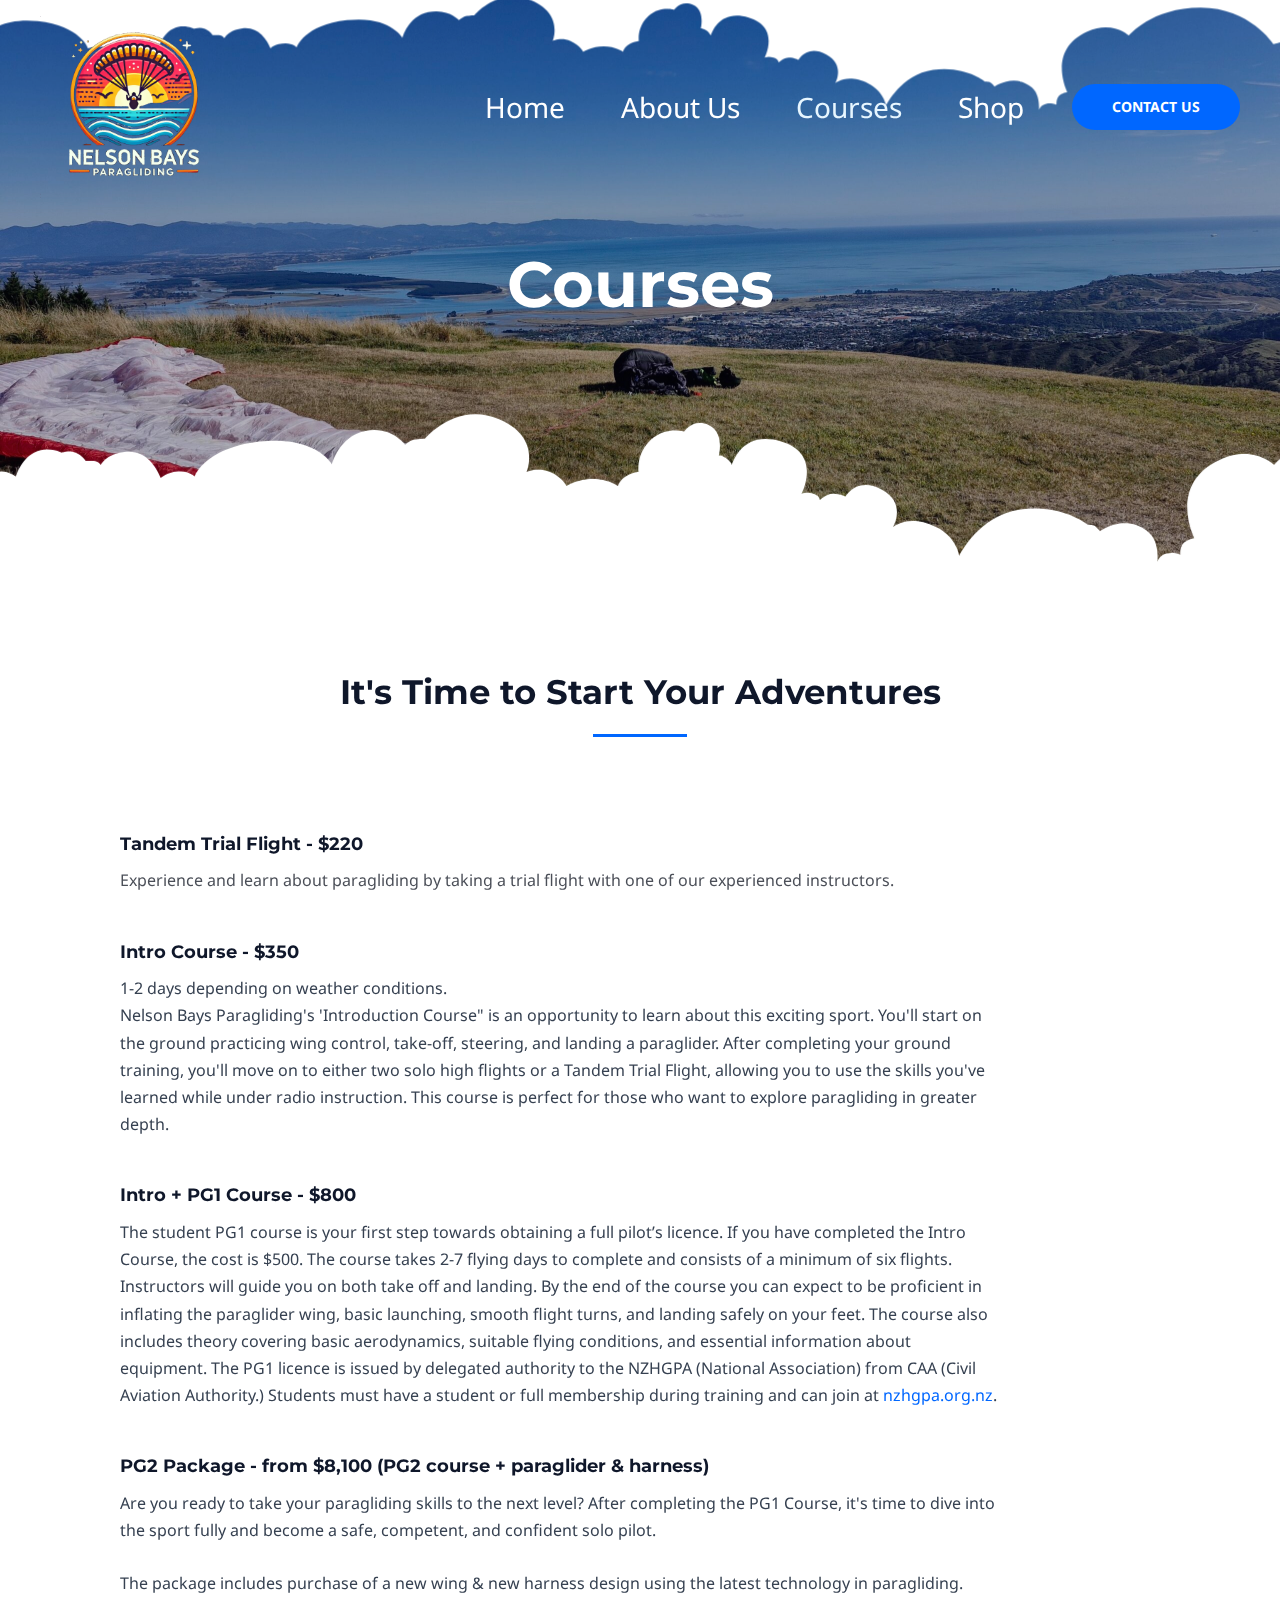
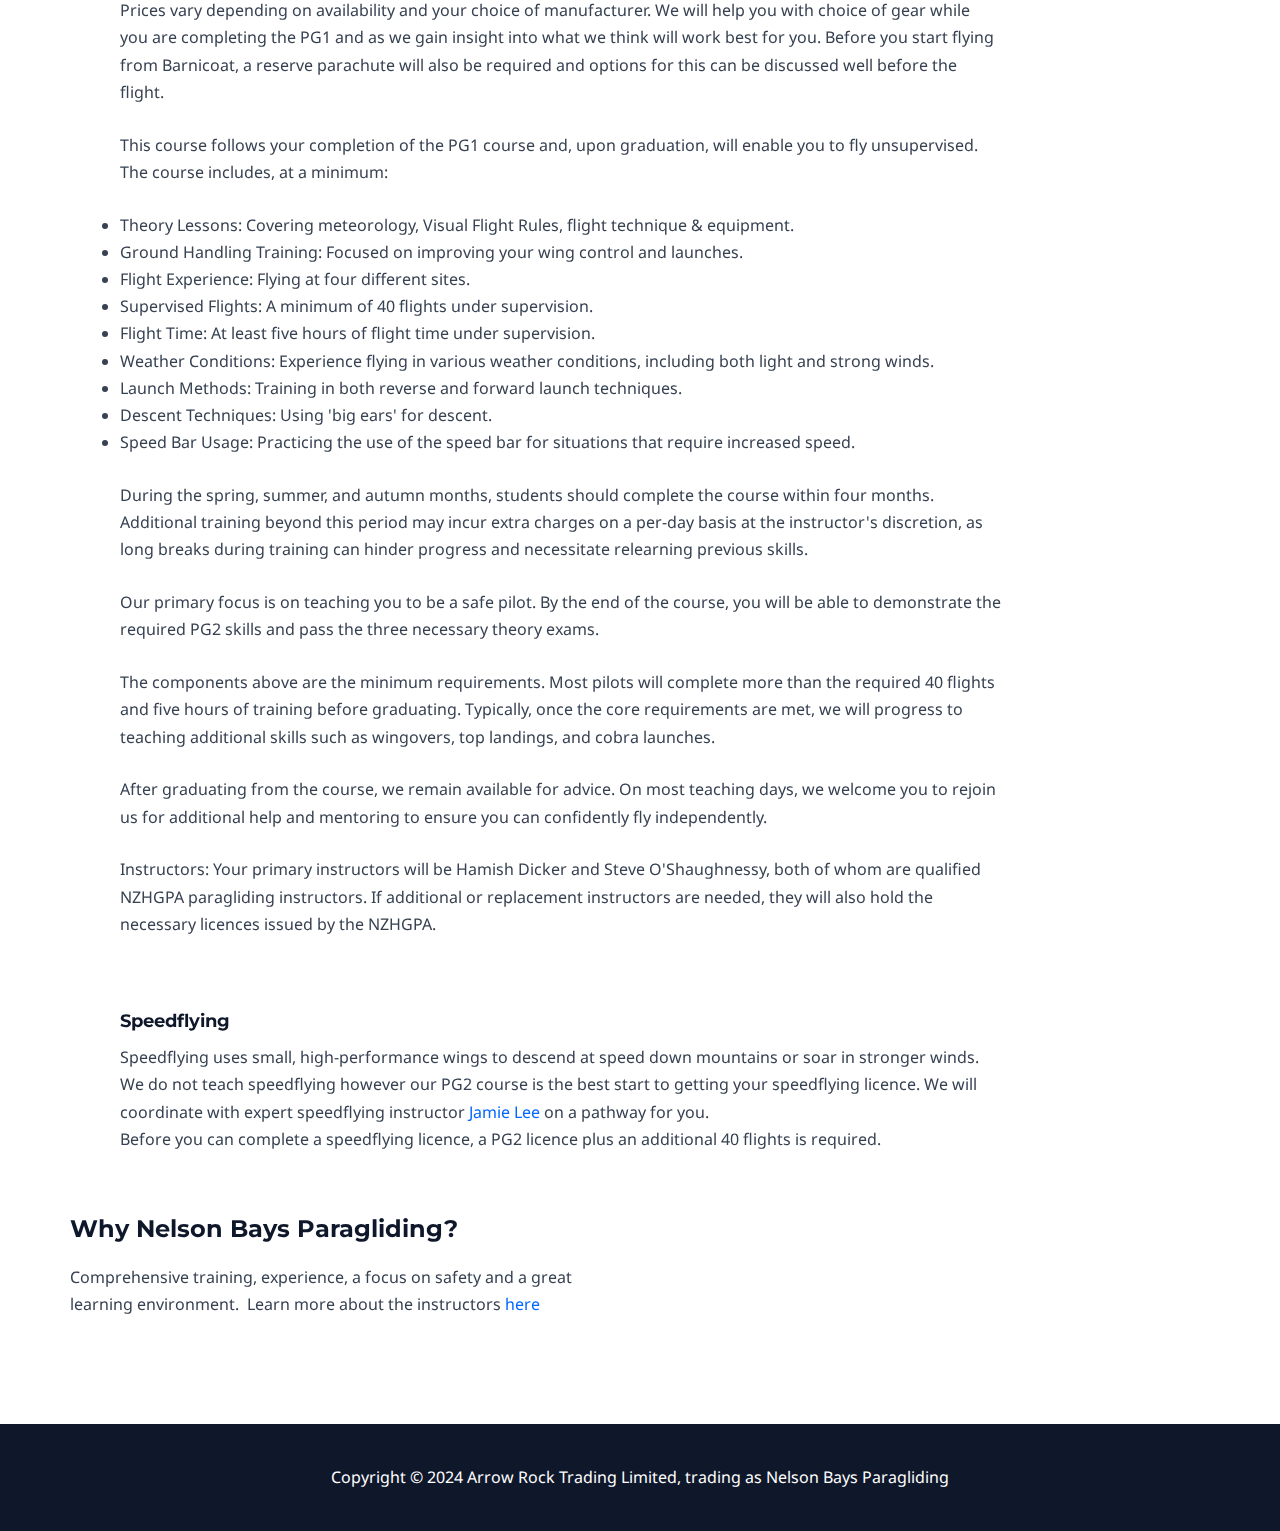
<file: courses/index.html>
<!DOCTYPE html>
<html lang="en-NZ">
<head>
<meta charset="UTF-8">
<meta name="viewport" content="width=device-width, initial-scale=1">
	 <link rel="profile" href="https://gmpg.org/xfn/11"> 
	 <meta name='robots' content='index, follow, max-image-preview:large, max-snippet:-1, max-video-preview:-1' />

	<!-- This site is optimized with the Yoast SEO plugin v22.9 - https://yoast.com/wordpress/plugins/seo/ -->
	<title>Cursos - PARADREAM XC</title>
	<link rel="canonical" href="index.html" />
	<meta property="og:locale" content="en_US" />
	<meta property="og:type" content="article" />
	<meta property="og:title" content="Cursos - PARADREAM XC" />
	<meta property="og:description" content="Courses It&#8217;s Time to Start Your Adventures Tandem Trial Flight &#8211; $220 Experience and learn about paragliding by taking a trial flight with one of our experienced instructors.&nbsp; Intro Course &#8211; $350 1-2 days depending on weather conditions. Nelson Bays Paragliding&#8217;s &#8216;Introduction Course&#8221; is an opportunity to learn about this exciting sport. You&#8217;ll start on [&hellip;]" />
	<meta property="og:url" content="https://nbparagliding.nz/courses/" />
	<meta property="og:site_name" content="Nelson Bays Paragliding" />
	<meta property="article:publisher" content="https://www.facebook.com/profile.php?id=61561655276367" />
	<meta property="article:modified_time" content="2024-10-13T09:32:12+00:00" />
	<meta name="twitter:card" content="summary_large_image" />
	<meta name="twitter:label1" content="Est. reading time" />
	<meta name="twitter:data1" content="4 minutes" />
	<script type="application/ld+json" class="yoast-schema-graph">{"@context":"https://schema.org","@graph":[{"@type":"WebPage","@id":"https://nbparagliding.nz/courses/","url":"https://nbparagliding.nz/courses/","name":"Courses - Nelson Bays Paragliding","isPartOf":{"@id":"https://nbparagliding.nz/#website"},"datePublished":"2024-06-30T22:02:11+00:00","dateModified":"2024-10-13T09:32:12+00:00","breadcrumb":{"@id":"https://nbparagliding.nz/courses/#breadcrumb"},"inLanguage":"en-NZ","potentialAction":[{"@type":"ReadAction","target":["https://nbparagliding.nz/courses/"]}]},{"@type":"BreadcrumbList","@id":"https://nbparagliding.nz/courses/#breadcrumb","itemListElement":[{"@type":"ListItem","position":1,"name":"Home","item":"https://nbparagliding.nz/"},{"@type":"ListItem","position":2,"name":"Courses"}]},{"@type":"WebSite","@id":"https://nbparagliding.nz/#website","url":"https://nbparagliding.nz/","name":"Nelson Bays Paragliding","description":"Paragliding Instruction in the Nelson area","publisher":{"@id":"https://nbparagliding.nz/#organization"},"potentialAction":[{"@type":"SearchAction","target":{"@type":"EntryPoint","urlTemplate":"https://nbparagliding.nz/?s={search_term_string}"},"query-input":"required name=search_term_string"}],"inLanguage":"en-NZ"},{"@type":"Organization","@id":"https://nbparagliding.nz/#organization","name":"Nelson Bays Paragliding","url":"https://nbparagliding.nz/","logo":{"@type":"ImageObject","inLanguage":"en-NZ","@id":"https://nbparagliding.nz/#/schema/logo/image/","url":"https://nbparagliding.nz/wp-content/uploads/2024/06/Logo_v4.1.png","contentUrl":"https://nbparagliding.nz/wp-content/uploads/2024/06/Logo_v4.1.png","width":1024,"height":1024,"caption":"Nelson Bays Paragliding"},"image":{"@id":"https://nbparagliding.nz/#/schema/logo/image/"},"sameAs":["https://www.facebook.com/profile.php?id=61561655276367"]}]}</script>
	<!-- / Yoast SEO plugin. -->


<link rel='dns-prefetch' href='https://www.googletagmanager.com' />
<link rel='dns-prefetch' href='https://fonts.googleapis.com' />
<link rel="alternate" type="application/rss+xml" title="Nelson Bays Paragliding &raquo; Feed" href="../feed/index.rss" />
<link rel="alternate" type="application/rss+xml" title="Nelson Bays Paragliding &raquo; Comments Feed" href="../comments/feed/index.rss" />
<script>
window._wpemojiSettings = {"baseUrl":"https:\/\/s.w.org\/images\/core\/emoji\/15.0.3\/72x72\/","ext":".png","svgUrl":"https:\/\/s.w.org\/images\/core\/emoji\/15.0.3\/svg\/","svgExt":".svg","source":{"concatemoji":"https:\/\/nbparagliding.nz\/wp-includes\/js\/wp-emoji-release.min.js?ver=6.6.2"}};
/*! This file is auto-generated */
!function(i,n){var o,s,e;function c(e){try{var t={supportTests:e,timestamp:(new Date).valueOf()};sessionStorage.setItem(o,JSON.stringify(t))}catch(e){}}function p(e,t,n){e.clearRect(0,0,e.canvas.width,e.canvas.height),e.fillText(t,0,0);var t=new Uint32Array(e.getImageData(0,0,e.canvas.width,e.canvas.height).data),r=(e.clearRect(0,0,e.canvas.width,e.canvas.height),e.fillText(n,0,0),new Uint32Array(e.getImageData(0,0,e.canvas.width,e.canvas.height).data));return t.every(function(e,t){return e===r[t]})}function u(e,t,n){switch(t){case"flag":return n(e,"\ud83c\udff3\ufe0f\u200d\u26a7\ufe0f","\ud83c\udff3\ufe0f\u200b\u26a7\ufe0f")?!1:!n(e,"\ud83c\uddfa\ud83c\uddf3","\ud83c\uddfa\u200b\ud83c\uddf3")&&!n(e,"\ud83c\udff4\udb40\udc67\udb40\udc62\udb40\udc65\udb40\udc6e\udb40\udc67\udb40\udc7f","\ud83c\udff4\u200b\udb40\udc67\u200b\udb40\udc62\u200b\udb40\udc65\u200b\udb40\udc6e\u200b\udb40\udc67\u200b\udb40\udc7f");case"emoji":return!n(e,"\ud83d\udc26\u200d\u2b1b","\ud83d\udc26\u200b\u2b1b")}return!1}function f(e,t,n){var r="undefined"!=typeof WorkerGlobalScope&&self instanceof WorkerGlobalScope?new OffscreenCanvas(300,150):i.createElement("canvas"),a=r.getContext("2d",{willReadFrequently:!0}),o=(a.textBaseline="top",a.font="600 32px Arial",{});return e.forEach(function(e){o[e]=t(a,e,n)}),o}function t(e){var t=i.createElement("script");t.src=e,t.defer=!0,i.head.appendChild(t)}"undefined"!=typeof Promise&&(o="wpEmojiSettingsSupports",s=["flag","emoji"],n.supports={everything:!0,everythingExceptFlag:!0},e=new Promise(function(e){i.addEventListener("DOMContentLoaded",e,{once:!0})}),new Promise(function(t){var n=function(){try{var e=JSON.parse(sessionStorage.getItem(o));if("object"==typeof e&&"number"==typeof e.timestamp&&(new Date).valueOf()<e.timestamp+604800&&"object"==typeof e.supportTests)return e.supportTests}catch(e){}return null}();if(!n){if("undefined"!=typeof Worker&&"undefined"!=typeof OffscreenCanvas&&"undefined"!=typeof URL&&URL.createObjectURL&&"undefined"!=typeof Blob)try{var e="postMessage("+f.toString()+"("+[JSON.stringify(s),u.toString(),p.toString()].join(",")+"));",r=new Blob([e],{type:"text/javascript"}),a=new Worker(URL.createObjectURL(r),{name:"wpTestEmojiSupports"});return void(a.onmessage=function(e){c(n=e.data),a.terminate(),t(n)})}catch(e){}c(n=f(s,u,p))}t(n)}).then(function(e){for(var t in e)n.supports[t]=e[t],n.supports.everything=n.supports.everything&&n.supports[t],"flag"!==t&&(n.supports.everythingExceptFlag=n.supports.everythingExceptFlag&&n.supports[t]);n.supports.everythingExceptFlag=n.supports.everythingExceptFlag&&!n.supports.flag,n.DOMReady=!1,n.readyCallback=function(){n.DOMReady=!0}}).then(function(){return e}).then(function(){var e;n.supports.everything||(n.readyCallback(),(e=n.source||{}).concatemoji?t(e.concatemoji):e.wpemoji&&e.twemoji&&(t(e.twemoji),t(e.wpemoji)))}))}((window,document),window._wpemojiSettings);
</script>
<link rel='stylesheet' id='astra-theme-css-css' href='../wp-content/themes/astra/assets/css/minified/main.min%EF%B9%96ver=4.7.2.css' media='all' />
<style id='astra-theme-css-inline-css'>:root{--ast-post-nav-space:0;--ast-container-default-xlg-padding:6.67em;--ast-container-default-lg-padding:5.67em;--ast-container-default-slg-padding:4.34em;--ast-container-default-md-padding:3.34em;--ast-container-default-sm-padding:6.67em;--ast-container-default-xs-padding:2.4em;--ast-container-default-xxs-padding:1.4em;--ast-code-block-background:#EEEEEE;--ast-comment-inputs-background:#FAFAFA;--ast-normal-container-width:1200px;--ast-narrow-container-width:750px;--ast-blog-title-font-weight:normal;--ast-blog-meta-weight:inherit;}html{font-size:100%;}a,.page-title{color:var(--ast-global-color-0);}a:hover,a:focus{color:var(--ast-global-color-1);}body,button,input,select,textarea,.ast-button,.ast-custom-button{font-family:'Noto Sans',sans-serif;font-weight:400;font-size:16px;font-size:1rem;line-height:var(--ast-body-line-height,1.7em);}blockquote{color:var(--ast-global-color-3);}h1,.entry-content h1,h2,.entry-content h2,h3,.entry-content h3,h4,.entry-content h4,h5,.entry-content h5,h6,.entry-content h6,.site-title,.site-title a{font-family:'Montserrat',sans-serif;font-weight:700;}.site-title{font-size:22px;font-size:1.375rem;display:none;}header .custom-logo-link img{max-width:182px;}.astra-logo-svg{width:182px;}.site-header .site-description{font-size:15px;font-size:0.9375rem;display:none;}.entry-title{font-size:30px;font-size:1.875rem;}.archive .ast-article-post .ast-article-inner,.blog .ast-article-post .ast-article-inner,.archive .ast-article-post .ast-article-inner:hover,.blog .ast-article-post .ast-article-inner:hover{overflow:hidden;}h1,.entry-content h1{font-size:64px;font-size:4rem;font-family:'Montserrat',sans-serif;line-height:1.4em;}h2,.entry-content h2{font-size:34px;font-size:2.125rem;font-family:'Montserrat',sans-serif;line-height:1.3em;}h3,.entry-content h3{font-size:24px;font-size:1.5rem;font-family:'Montserrat',sans-serif;line-height:1.3em;}h4,.entry-content h4{font-size:20px;font-size:1.25rem;line-height:1.2em;font-family:'Montserrat',sans-serif;}h5,.entry-content h5{font-size:18px;font-size:1.125rem;line-height:1.2em;font-family:'Montserrat',sans-serif;}h6,.entry-content h6{font-size:15px;font-size:0.9375rem;line-height:1.25em;font-family:'Montserrat',sans-serif;}::selection{background-color:var(--ast-global-color-0);color:#ffffff;}body,h1,.entry-title a,.entry-content h1,h2,.entry-content h2,h3,.entry-content h3,h4,.entry-content h4,h5,.entry-content h5,h6,.entry-content h6{color:var(--ast-global-color-3);}.tagcloud a:hover,.tagcloud a:focus,.tagcloud a.current-item{color:#ffffff;border-color:var(--ast-global-color-0);background-color:var(--ast-global-color-0);}input:focus,input[type="text"]:focus,input[type="email"]:focus,input[type="url"]:focus,input[type="password"]:focus,input[type="reset"]:focus,input[type="search"]:focus,textarea:focus{border-color:var(--ast-global-color-0);}input[type="radio"]:checked,input[type=reset],input[type="checkbox"]:checked,input[type="checkbox"]:hover:checked,input[type="checkbox"]:focus:checked,input[type=range]::-webkit-slider-thumb{border-color:var(--ast-global-color-0);background-color:var(--ast-global-color-0);box-shadow:none;}.site-footer a:hover + .post-count,.site-footer a:focus + .post-count{background:var(--ast-global-color-0);border-color:var(--ast-global-color-0);}.single .nav-links .nav-previous,.single .nav-links .nav-next{color:var(--ast-global-color-0);}.entry-meta,.entry-meta *{line-height:1.45;color:var(--ast-global-color-0);}.entry-meta a:not(.ast-button):hover,.entry-meta a:not(.ast-button):hover *,.entry-meta a:not(.ast-button):focus,.entry-meta a:not(.ast-button):focus *,.page-links > .page-link,.page-links .page-link:hover,.post-navigation a:hover{color:var(--ast-global-color-1);}#cat option,.secondary .calendar_wrap thead a,.secondary .calendar_wrap thead a:visited{color:var(--ast-global-color-0);}.secondary .calendar_wrap #today,.ast-progress-val span{background:var(--ast-global-color-0);}.secondary a:hover + .post-count,.secondary a:focus + .post-count{background:var(--ast-global-color-0);border-color:var(--ast-global-color-0);}.calendar_wrap #today > a{color:#ffffff;}.page-links .page-link,.single .post-navigation a{color:var(--ast-global-color-0);}.ast-search-menu-icon .search-form button.search-submit{padding:0 4px;}.ast-search-menu-icon form.search-form{padding-right:0;}.ast-search-menu-icon.slide-search input.search-field{width:0;}.ast-header-search .ast-search-menu-icon.ast-dropdown-active .search-form,.ast-header-search .ast-search-menu-icon.ast-dropdown-active .search-field:focus{transition:all 0.2s;}.search-form input.search-field:focus{outline:none;}.wp-block-latest-posts > li > a{color:var(--ast-global-color-2);}.widget-title,.widget .wp-block-heading{font-size:22px;font-size:1.375rem;color:var(--ast-global-color-3);}.ast-search-menu-icon.slide-search a:focus-visible:focus-visible,.astra-search-icon:focus-visible,#close:focus-visible,a:focus-visible,.ast-menu-toggle:focus-visible,.site .skip-link:focus-visible,.wp-block-loginout input:focus-visible,.wp-block-search.wp-block-search__button-inside .wp-block-search__inside-wrapper,.ast-header-navigation-arrow:focus-visible,.woocommerce .wc-proceed-to-checkout > .checkout-button:focus-visible,.woocommerce .woocommerce-MyAccount-navigation ul li a:focus-visible,.ast-orders-table__row .ast-orders-table__cell:focus-visible,.woocommerce .woocommerce-order-details .order-again > .button:focus-visible,.woocommerce .woocommerce-message a.button.wc-forward:focus-visible,.woocommerce #minus_qty:focus-visible,.woocommerce #plus_qty:focus-visible,a#ast-apply-coupon:focus-visible,.woocommerce .woocommerce-info a:focus-visible,.woocommerce .astra-shop-summary-wrap a:focus-visible,.woocommerce a.wc-forward:focus-visible,#ast-apply-coupon:focus-visible,.woocommerce-js .woocommerce-mini-cart-item a.remove:focus-visible,#close:focus-visible,.button.search-submit:focus-visible,#search_submit:focus,.normal-search:focus-visible,.ast-header-account-wrap:focus-visible{outline-style:dotted;outline-color:inherit;outline-width:thin;}input:focus,input[type="text"]:focus,input[type="email"]:focus,input[type="url"]:focus,input[type="password"]:focus,input[type="reset"]:focus,input[type="search"]:focus,input[type="number"]:focus,textarea:focus,.wp-block-search__input:focus,[data-section="section-header-mobile-trigger"] .ast-button-wrap .ast-mobile-menu-trigger-minimal:focus,.ast-mobile-popup-drawer.active .menu-toggle-close:focus,.woocommerce-ordering select.orderby:focus,#ast-scroll-top:focus,#coupon_code:focus,.woocommerce-page #comment:focus,.woocommerce #reviews #respond input#submit:focus,.woocommerce a.add_to_cart_button:focus,.woocommerce .button.single_add_to_cart_button:focus,.woocommerce .woocommerce-cart-form button:focus,.woocommerce .woocommerce-cart-form__cart-item .quantity .qty:focus,.woocommerce .woocommerce-billing-fields .woocommerce-billing-fields__field-wrapper .woocommerce-input-wrapper > .input-text:focus,.woocommerce #order_comments:focus,.woocommerce #place_order:focus,.woocommerce .woocommerce-address-fields .woocommerce-address-fields__field-wrapper .woocommerce-input-wrapper > .input-text:focus,.woocommerce .woocommerce-MyAccount-content form button:focus,.woocommerce .woocommerce-MyAccount-content .woocommerce-EditAccountForm .woocommerce-form-row .woocommerce-Input.input-text:focus,.woocommerce .ast-woocommerce-container .woocommerce-pagination ul.page-numbers li a:focus,body #content .woocommerce form .form-row .select2-container--default .select2-selection--single:focus,#ast-coupon-code:focus,.woocommerce.woocommerce-js .quantity input[type=number]:focus,.woocommerce-js .woocommerce-mini-cart-item .quantity input[type=number]:focus,.woocommerce p#ast-coupon-trigger:focus{border-style:dotted;border-color:inherit;border-width:thin;}input{outline:none;}.site-logo-img img{ transition:all 0.2s linear;}body .ast-oembed-container *{position:absolute;top:0;width:100%;height:100%;left:0;}body .wp-block-embed-pocket-casts .ast-oembed-container *{position:unset;}.ast-single-post-featured-section + article {margin-top: 2em;}.site-content .ast-single-post-featured-section img {width: 100%;overflow: hidden;object-fit: cover;}.site > .ast-single-related-posts-container {margin-top: 0;}@media (min-width: 922px) {.ast-desktop .ast-container--narrow {max-width: var(--ast-narrow-container-width);margin: 0 auto;}}.ast-page-builder-template .hentry {margin: 0;}.ast-page-builder-template .site-content > .ast-container {max-width: 100%;padding: 0;}.ast-page-builder-template .site .site-content #primary {padding: 0;margin: 0;}.ast-page-builder-template .no-results {text-align: center;margin: 4em auto;}.ast-page-builder-template .ast-pagination {padding: 2em;}.ast-page-builder-template .entry-header.ast-no-title.ast-no-thumbnail {margin-top: 0;}.ast-page-builder-template .entry-header.ast-header-without-markup {margin-top: 0;margin-bottom: 0;}.ast-page-builder-template .entry-header.ast-no-title.ast-no-meta {margin-bottom: 0;}.ast-page-builder-template.single .post-navigation {padding-bottom: 2em;}.ast-page-builder-template.single-post .site-content > .ast-container {max-width: 100%;}.ast-page-builder-template .entry-header {margin-top: 4em;margin-left: auto;margin-right: auto;padding-left: 20px;padding-right: 20px;}.single.ast-page-builder-template .entry-header {padding-left: 20px;padding-right: 20px;}.ast-page-builder-template .ast-archive-description {margin: 4em auto 0;padding-left: 20px;padding-right: 20px;}.ast-page-builder-template.ast-no-sidebar .entry-content .alignwide {margin-left: 0;margin-right: 0;}@media (max-width:921.9px){#ast-desktop-header{display:none;}}@media (min-width:922px){#ast-mobile-header{display:none;}}.wp-block-buttons.aligncenter{justify-content:center;}.wp-block-buttons .wp-block-button.is-style-outline .wp-block-button__link.wp-element-button,.ast-outline-button,.wp-block-uagb-buttons-child .uagb-buttons-repeater.ast-outline-button{border-top-width:2px;border-right-width:2px;border-bottom-width:2px;border-left-width:2px;font-family:inherit;font-weight:700;font-size:14px;font-size:0.875rem;line-height:1em;border-top-left-radius:30px;border-top-right-radius:30px;border-bottom-right-radius:30px;border-bottom-left-radius:30px;}.entry-content[ast-blocks-layout] > figure{margin-bottom:1em;}@media (max-width:921px){.ast-separate-container #primary,.ast-separate-container #secondary{padding:1.5em 0;}#primary,#secondary{padding:1.5em 0;margin:0;}.ast-left-sidebar #content > .ast-container{display:flex;flex-direction:column-reverse;width:100%;}.ast-separate-container .ast-article-post,.ast-separate-container .ast-article-single{padding:1.5em 2.14em;}.ast-author-box img.avatar{margin:20px 0 0 0;}}@media (min-width:922px){.ast-separate-container.ast-right-sidebar #primary,.ast-separate-container.ast-left-sidebar #primary{border:0;}.search-no-results.ast-separate-container #primary{margin-bottom:4em;}}.elementor-button-wrapper .elementor-button{border-style:solid;text-decoration:none;border-top-width:0;border-right-width:0;border-left-width:0;border-bottom-width:0;}body .elementor-button.elementor-size-sm,body .elementor-button.elementor-size-xs,body .elementor-button.elementor-size-md,body .elementor-button.elementor-size-lg,body .elementor-button.elementor-size-xl,body .elementor-button{border-top-left-radius:30px;border-top-right-radius:30px;border-bottom-right-radius:30px;border-bottom-left-radius:30px;padding-top:17px;padding-right:40px;padding-bottom:17px;padding-left:40px;}.elementor-button-wrapper .elementor-button{border-color:var(--ast-global-color-0);background-color:var(--ast-global-color-0);}.elementor-button-wrapper .elementor-button:hover,.elementor-button-wrapper .elementor-button:focus{color:#ffffff;background-color:var(--ast-global-color-1);border-color:var(--ast-global-color-1);}.wp-block-button .wp-block-button__link ,.elementor-button-wrapper .elementor-button,.elementor-button-wrapper .elementor-button:visited{color:#ffffff;}.elementor-button-wrapper .elementor-button{font-weight:700;font-size:14px;font-size:0.875rem;line-height:1em;text-transform:uppercase;}body .elementor-button.elementor-size-sm,body .elementor-button.elementor-size-xs,body .elementor-button.elementor-size-md,body .elementor-button.elementor-size-lg,body .elementor-button.elementor-size-xl,body .elementor-button{font-size:14px;font-size:0.875rem;}.wp-block-button .wp-block-button__link:hover,.wp-block-button .wp-block-button__link:focus{color:#ffffff;background-color:var(--ast-global-color-1);border-color:var(--ast-global-color-1);}.elementor-widget-heading h1.elementor-heading-title{line-height:1.4em;}.elementor-widget-heading h2.elementor-heading-title{line-height:1.3em;}.elementor-widget-heading h3.elementor-heading-title{line-height:1.3em;}.elementor-widget-heading h4.elementor-heading-title{line-height:1.2em;}.elementor-widget-heading h5.elementor-heading-title{line-height:1.2em;}.elementor-widget-heading h6.elementor-heading-title{line-height:1.25em;}.wp-block-button .wp-block-button__link,.wp-block-search .wp-block-search__button,body .wp-block-file .wp-block-file__button{border-color:var(--ast-global-color-0);background-color:var(--ast-global-color-0);color:#ffffff;font-family:inherit;font-weight:700;line-height:1em;text-transform:uppercase;font-size:14px;font-size:0.875rem;border-top-left-radius:30px;border-top-right-radius:30px;border-bottom-right-radius:30px;border-bottom-left-radius:30px;padding-top:17px;padding-right:40px;padding-bottom:17px;padding-left:40px;}.menu-toggle,button,.ast-button,.ast-custom-button,.button,input#submit,input[type="button"],input[type="submit"],input[type="reset"],form[CLASS*="wp-block-search__"].wp-block-search .wp-block-search__inside-wrapper .wp-block-search__button,body .wp-block-file .wp-block-file__button,.woocommerce-js a.button,.woocommerce button.button,.woocommerce .woocommerce-message a.button,.woocommerce #respond input#submit.alt,.woocommerce input.button.alt,.woocommerce input.button,.woocommerce input.button:disabled,.woocommerce input.button:disabled[disabled],.woocommerce input.button:disabled:hover,.woocommerce input.button:disabled[disabled]:hover,.woocommerce #respond input#submit,.woocommerce button.button.alt.disabled,.wc-block-grid__products .wc-block-grid__product .wp-block-button__link,.wc-block-grid__product-onsale,[CLASS*="wc-block"] button,.woocommerce-js .astra-cart-drawer .astra-cart-drawer-content .woocommerce-mini-cart__buttons .button:not(.checkout):not(.ast-continue-shopping),.woocommerce-js .astra-cart-drawer .astra-cart-drawer-content .woocommerce-mini-cart__buttons a.checkout,.woocommerce button.button.alt.disabled.wc-variation-selection-needed,[CLASS*="wc-block"] .wc-block-components-button{border-style:solid;border-top-width:0;border-right-width:0;border-left-width:0;border-bottom-width:0;color:#ffffff;border-color:var(--ast-global-color-0);background-color:var(--ast-global-color-0);padding-top:17px;padding-right:40px;padding-bottom:17px;padding-left:40px;font-family:inherit;font-weight:700;font-size:14px;font-size:0.875rem;line-height:1em;text-transform:uppercase;border-top-left-radius:30px;border-top-right-radius:30px;border-bottom-right-radius:30px;border-bottom-left-radius:30px;}button:focus,.menu-toggle:hover,button:hover,.ast-button:hover,.ast-custom-button:hover .button:hover,.ast-custom-button:hover ,input[type=reset]:hover,input[type=reset]:focus,input#submit:hover,input#submit:focus,input[type="button"]:hover,input[type="button"]:focus,input[type="submit"]:hover,input[type="submit"]:focus,form[CLASS*="wp-block-search__"].wp-block-search .wp-block-search__inside-wrapper .wp-block-search__button:hover,form[CLASS*="wp-block-search__"].wp-block-search .wp-block-search__inside-wrapper .wp-block-search__button:focus,body .wp-block-file .wp-block-file__button:hover,body .wp-block-file .wp-block-file__button:focus,.woocommerce-js a.button:hover,.woocommerce button.button:hover,.woocommerce .woocommerce-message a.button:hover,.woocommerce #respond input#submit:hover,.woocommerce #respond input#submit.alt:hover,.woocommerce input.button.alt:hover,.woocommerce input.button:hover,.woocommerce button.button.alt.disabled:hover,.wc-block-grid__products .wc-block-grid__product .wp-block-button__link:hover,[CLASS*="wc-block"] button:hover,.woocommerce-js .astra-cart-drawer .astra-cart-drawer-content .woocommerce-mini-cart__buttons .button:not(.checkout):not(.ast-continue-shopping):hover,.woocommerce-js .astra-cart-drawer .astra-cart-drawer-content .woocommerce-mini-cart__buttons a.checkout:hover,.woocommerce button.button.alt.disabled.wc-variation-selection-needed:hover,[CLASS*="wc-block"] .wc-block-components-button:hover,[CLASS*="wc-block"] .wc-block-components-button:focus{color:#ffffff;background-color:var(--ast-global-color-1);border-color:var(--ast-global-color-1);}@media (max-width:921px){.ast-mobile-header-stack .main-header-bar .ast-search-menu-icon{display:inline-block;}.ast-header-break-point.ast-header-custom-item-outside .ast-mobile-header-stack .main-header-bar .ast-search-icon{margin:0;}.ast-comment-avatar-wrap img{max-width:2.5em;}.ast-comment-meta{padding:0 1.8888em 1.3333em;}.ast-separate-container .ast-comment-list li.depth-1{padding:1.5em 2.14em;}.ast-separate-container .comment-respond{padding:2em 2.14em;}}@media (min-width:544px){.ast-container{max-width:100%;}}@media (max-width:544px){.ast-separate-container .ast-article-post,.ast-separate-container .ast-article-single,.ast-separate-container .comments-title,.ast-separate-container .ast-archive-description{padding:1.5em 1em;}.ast-separate-container #content .ast-container{padding-left:0.54em;padding-right:0.54em;}.ast-separate-container .ast-comment-list .bypostauthor{padding:.5em;}.ast-search-menu-icon.ast-dropdown-active .search-field{width:170px;}} #ast-mobile-header .ast-site-header-cart-li a{pointer-events:none;} #ast-desktop-header .ast-site-header-cart-li a{pointer-events:none;}body,.ast-separate-container{background-color:var(--ast-global-color-4);;background-image:none;;}@media (max-width:921px){.site-title{display:none;}.site-header .site-description{display:none;}h1,.entry-content h1{font-size:44px;}h2,.entry-content h2{font-size:32px;}h3,.entry-content h3{font-size:20px;}}@media (max-width:544px){.widget-title{font-size:21px;font-size:1.4rem;}body,button,input,select,textarea,.ast-button,.ast-custom-button{font-size:15px;font-size:0.9375rem;}#secondary,#secondary button,#secondary input,#secondary select,#secondary textarea{font-size:15px;font-size:0.9375rem;}.site-title{font-size:20px;font-size:1.25rem;display:none;}.site-header .site-description{font-size:14px;font-size:0.875rem;display:none;}h1,.entry-content h1{font-size:30px;}h2,.entry-content h2{font-size:24px;}h3,.entry-content h3{font-size:20px;}h4,.entry-content h4{font-size:19px;font-size:1.1875rem;}h5,.entry-content h5{font-size:16px;font-size:1rem;}h6,.entry-content h6{font-size:15px;font-size:0.9375rem;}header .custom-logo-link img,.ast-header-break-point .site-branding img,.ast-header-break-point .custom-logo-link img{max-width:100px;}.astra-logo-svg{width:100px;}.ast-header-break-point .site-logo-img .custom-mobile-logo-link img{max-width:100px;}}@media (max-width:921px){html{font-size:91.2%;}}@media (max-width:544px){html{font-size:100%;}}@media (min-width:922px){.ast-container{max-width:1240px;}}@media (min-width:922px){.site-content .ast-container{display:flex;}}@media (max-width:921px){.site-content .ast-container{flex-direction:column;}}@media (min-width:922px){.main-header-menu .sub-menu .menu-item.ast-left-align-sub-menu:hover > .sub-menu,.main-header-menu .sub-menu .menu-item.ast-left-align-sub-menu.focus > .sub-menu{margin-left:-0px;}}.ast-theme-transparent-header [data-section="section-header-mobile-trigger"] .ast-button-wrap .ast-mobile-menu-trigger-fill,.ast-theme-transparent-header [data-section="section-header-mobile-trigger"] .ast-button-wrap .ast-mobile-menu-trigger-minimal{border:none;}.site .comments-area{padding-bottom:3em;}.wp-block-file {display: flex;align-items: center;flex-wrap: wrap;justify-content: space-between;}.wp-block-pullquote {border: none;}.wp-block-pullquote blockquote::before {content: "\201D";font-family: "Helvetica",sans-serif;display: flex;transform: rotate( 180deg );font-size: 6rem;font-style: normal;line-height: 1;font-weight: bold;align-items: center;justify-content: center;}.has-text-align-right > blockquote::before {justify-content: flex-start;}.has-text-align-left > blockquote::before {justify-content: flex-end;}figure.wp-block-pullquote.is-style-solid-color blockquote {max-width: 100%;text-align: inherit;}html body {--wp--custom--ast-default-block-top-padding: 3em;--wp--custom--ast-default-block-right-padding: 3em;--wp--custom--ast-default-block-bottom-padding: 3em;--wp--custom--ast-default-block-left-padding: 3em;--wp--custom--ast-container-width: 1200px;--wp--custom--ast-content-width-size: 1200px;--wp--custom--ast-wide-width-size: calc(1200px + var(--wp--custom--ast-default-block-left-padding) + var(--wp--custom--ast-default-block-right-padding));}.ast-narrow-container {--wp--custom--ast-content-width-size: 750px;--wp--custom--ast-wide-width-size: 750px;}@media(max-width: 921px) {html body {--wp--custom--ast-default-block-top-padding: 3em;--wp--custom--ast-default-block-right-padding: 2em;--wp--custom--ast-default-block-bottom-padding: 3em;--wp--custom--ast-default-block-left-padding: 2em;}}@media(max-width: 544px) {html body {--wp--custom--ast-default-block-top-padding: 3em;--wp--custom--ast-default-block-right-padding: 1.5em;--wp--custom--ast-default-block-bottom-padding: 3em;--wp--custom--ast-default-block-left-padding: 1.5em;}}.entry-content > .wp-block-group,.entry-content > .wp-block-cover,.entry-content > .wp-block-columns {padding-top: var(--wp--custom--ast-default-block-top-padding);padding-right: var(--wp--custom--ast-default-block-right-padding);padding-bottom: var(--wp--custom--ast-default-block-bottom-padding);padding-left: var(--wp--custom--ast-default-block-left-padding);}.ast-plain-container.ast-no-sidebar .entry-content > .alignfull,.ast-page-builder-template .ast-no-sidebar .entry-content > .alignfull {margin-left: calc( -50vw + 50%);margin-right: calc( -50vw + 50%);max-width: 100vw;width: 100vw;}.ast-plain-container.ast-no-sidebar .entry-content .alignfull .alignfull,.ast-page-builder-template.ast-no-sidebar .entry-content .alignfull .alignfull,.ast-plain-container.ast-no-sidebar .entry-content .alignfull .alignwide,.ast-page-builder-template.ast-no-sidebar .entry-content .alignfull .alignwide,.ast-plain-container.ast-no-sidebar .entry-content .alignwide .alignfull,.ast-page-builder-template.ast-no-sidebar .entry-content .alignwide .alignfull,.ast-plain-container.ast-no-sidebar .entry-content .alignwide .alignwide,.ast-page-builder-template.ast-no-sidebar .entry-content .alignwide .alignwide,.ast-plain-container.ast-no-sidebar .entry-content .wp-block-column .alignfull,.ast-page-builder-template.ast-no-sidebar .entry-content .wp-block-column .alignfull,.ast-plain-container.ast-no-sidebar .entry-content .wp-block-column .alignwide,.ast-page-builder-template.ast-no-sidebar .entry-content .wp-block-column .alignwide {margin-left: auto;margin-right: auto;width: 100%;}[ast-blocks-layout] .wp-block-separator:not(.is-style-dots) {height: 0;}[ast-blocks-layout] .wp-block-separator {margin: 20px auto;}[ast-blocks-layout] .wp-block-separator:not(.is-style-wide):not(.is-style-dots) {max-width: 100px;}[ast-blocks-layout] .wp-block-separator.has-background {padding: 0;}.entry-content[ast-blocks-layout] > * {max-width: var(--wp--custom--ast-content-width-size);margin-left: auto;margin-right: auto;}.entry-content[ast-blocks-layout] > .alignwide {max-width: var(--wp--custom--ast-wide-width-size);}.entry-content[ast-blocks-layout] .alignfull {max-width: none;}.entry-content .wp-block-columns {margin-bottom: 0;}blockquote {margin: 1.5em;border-color: rgba(0,0,0,0.05);}.wp-block-quote:not(.has-text-align-right):not(.has-text-align-center) {border-left: 5px solid rgba(0,0,0,0.05);}.has-text-align-right > blockquote,blockquote.has-text-align-right {border-right: 5px solid rgba(0,0,0,0.05);}.has-text-align-left > blockquote,blockquote.has-text-align-left {border-left: 5px solid rgba(0,0,0,0.05);}.wp-block-site-tagline,.wp-block-latest-posts .read-more {margin-top: 15px;}.wp-block-loginout p label {display: block;}.wp-block-loginout p:not(.login-remember):not(.login-submit) input {width: 100%;}.wp-block-loginout input:focus {border-color: transparent;}.wp-block-loginout input:focus {outline: thin dotted;}.entry-content .wp-block-media-text .wp-block-media-text__content {padding: 0 0 0 8%;}.entry-content .wp-block-media-text.has-media-on-the-right .wp-block-media-text__content {padding: 0 8% 0 0;}.entry-content .wp-block-media-text.has-background .wp-block-media-text__content {padding: 8%;}.entry-content .wp-block-cover:not([class*="background-color"]) .wp-block-cover__inner-container,.entry-content .wp-block-cover:not([class*="background-color"]) .wp-block-cover-image-text,.entry-content .wp-block-cover:not([class*="background-color"]) .wp-block-cover-text,.entry-content .wp-block-cover-image:not([class*="background-color"]) .wp-block-cover__inner-container,.entry-content .wp-block-cover-image:not([class*="background-color"]) .wp-block-cover-image-text,.entry-content .wp-block-cover-image:not([class*="background-color"]) .wp-block-cover-text {color: var(--ast-global-color-5);}.wp-block-loginout .login-remember input {width: 1.1rem;height: 1.1rem;margin: 0 5px 4px 0;vertical-align: middle;}.wp-block-latest-posts > li > *:first-child,.wp-block-latest-posts:not(.is-grid) > li:first-child {margin-top: 0;}.wp-block-search__inside-wrapper .wp-block-search__input {padding: 0 10px;color: var(--ast-global-color-3);background: var(--ast-global-color-5);border-color: var(--ast-border-color);}.wp-block-latest-posts .read-more {margin-bottom: 1.5em;}.wp-block-search__no-button .wp-block-search__inside-wrapper .wp-block-search__input {padding-top: 5px;padding-bottom: 5px;}.wp-block-latest-posts .wp-block-latest-posts__post-date,.wp-block-latest-posts .wp-block-latest-posts__post-author {font-size: 1rem;}.wp-block-latest-posts > li > *,.wp-block-latest-posts:not(.is-grid) > li {margin-top: 12px;margin-bottom: 12px;}.ast-page-builder-template .entry-content[ast-blocks-layout] > *,.ast-page-builder-template .entry-content[ast-blocks-layout] > .alignfull > * {max-width: none;}.ast-page-builder-template .entry-content[ast-blocks-layout] > .alignwide > * {max-width: var(--wp--custom--ast-wide-width-size);}.ast-page-builder-template .entry-content[ast-blocks-layout] > .inherit-container-width > *,.ast-page-builder-template .entry-content[ast-blocks-layout] > * > *,.entry-content[ast-blocks-layout] > .wp-block-cover .wp-block-cover__inner-container {max-width: var(--wp--custom--ast-content-width-size);margin-left: auto;margin-right: auto;}.entry-content[ast-blocks-layout] .wp-block-cover:not(.alignleft):not(.alignright) {width: auto;}@media(max-width: 1200px) {.ast-separate-container .entry-content > .alignfull,.ast-separate-container .entry-content[ast-blocks-layout] > .alignwide,.ast-plain-container .entry-content[ast-blocks-layout] > .alignwide,.ast-plain-container .entry-content .alignfull {margin-left: calc(-1 * min(var(--ast-container-default-xlg-padding),20px)) ;margin-right: calc(-1 * min(var(--ast-container-default-xlg-padding),20px));}}@media(min-width: 1201px) {.ast-separate-container .entry-content > .alignfull {margin-left: calc(-1 * var(--ast-container-default-xlg-padding) );margin-right: calc(-1 * var(--ast-container-default-xlg-padding) );}.ast-separate-container .entry-content[ast-blocks-layout] > .alignwide,.ast-plain-container .entry-content[ast-blocks-layout] > .alignwide {margin-left: calc(-1 * var(--wp--custom--ast-default-block-left-padding) );margin-right: calc(-1 * var(--wp--custom--ast-default-block-right-padding) );}}@media(min-width: 921px) {.ast-separate-container .entry-content .wp-block-group.alignwide:not(.inherit-container-width) > :where(:not(.alignleft):not(.alignright)),.ast-plain-container .entry-content .wp-block-group.alignwide:not(.inherit-container-width) > :where(:not(.alignleft):not(.alignright)) {max-width: calc( var(--wp--custom--ast-content-width-size) + 80px );}.ast-plain-container.ast-right-sidebar .entry-content[ast-blocks-layout] .alignfull,.ast-plain-container.ast-left-sidebar .entry-content[ast-blocks-layout] .alignfull {margin-left: -60px;margin-right: -60px;}}@media(min-width: 544px) {.entry-content > .alignleft {margin-right: 20px;}.entry-content > .alignright {margin-left: 20px;}}@media (max-width:544px){.wp-block-columns .wp-block-column:not(:last-child){margin-bottom:20px;}.wp-block-latest-posts{margin:0;}}@media( max-width: 600px ) {.entry-content .wp-block-media-text .wp-block-media-text__content,.entry-content .wp-block-media-text.has-media-on-the-right .wp-block-media-text__content {padding: 8% 0 0;}.entry-content .wp-block-media-text.has-background .wp-block-media-text__content {padding: 8%;}}.ast-page-builder-template .entry-header {padding-left: 0;}.ast-narrow-container .site-content .wp-block-uagb-image--align-full .wp-block-uagb-image__figure {max-width: 100%;margin-left: auto;margin-right: auto;}:root .has-ast-global-color-0-color{color:var(--ast-global-color-0);}:root .has-ast-global-color-0-background-color{background-color:var(--ast-global-color-0);}:root .wp-block-button .has-ast-global-color-0-color{color:var(--ast-global-color-0);}:root .wp-block-button .has-ast-global-color-0-background-color{background-color:var(--ast-global-color-0);}:root .has-ast-global-color-1-color{color:var(--ast-global-color-1);}:root .has-ast-global-color-1-background-color{background-color:var(--ast-global-color-1);}:root .wp-block-button .has-ast-global-color-1-color{color:var(--ast-global-color-1);}:root .wp-block-button .has-ast-global-color-1-background-color{background-color:var(--ast-global-color-1);}:root .has-ast-global-color-2-color{color:var(--ast-global-color-2);}:root .has-ast-global-color-2-background-color{background-color:var(--ast-global-color-2);}:root .wp-block-button .has-ast-global-color-2-color{color:var(--ast-global-color-2);}:root .wp-block-button .has-ast-global-color-2-background-color{background-color:var(--ast-global-color-2);}:root .has-ast-global-color-3-color{color:var(--ast-global-color-3);}:root .has-ast-global-color-3-background-color{background-color:var(--ast-global-color-3);}:root .wp-block-button .has-ast-global-color-3-color{color:var(--ast-global-color-3);}:root .wp-block-button .has-ast-global-color-3-background-color{background-color:var(--ast-global-color-3);}:root .has-ast-global-color-4-color{color:var(--ast-global-color-4);}:root .has-ast-global-color-4-background-color{background-color:var(--ast-global-color-4);}:root .wp-block-button .has-ast-global-color-4-color{color:var(--ast-global-color-4);}:root .wp-block-button .has-ast-global-color-4-background-color{background-color:var(--ast-global-color-4);}:root .has-ast-global-color-5-color{color:var(--ast-global-color-5);}:root .has-ast-global-color-5-background-color{background-color:var(--ast-global-color-5);}:root .wp-block-button .has-ast-global-color-5-color{color:var(--ast-global-color-5);}:root .wp-block-button .has-ast-global-color-5-background-color{background-color:var(--ast-global-color-5);}:root .has-ast-global-color-6-color{color:var(--ast-global-color-6);}:root .has-ast-global-color-6-background-color{background-color:var(--ast-global-color-6);}:root .wp-block-button .has-ast-global-color-6-color{color:var(--ast-global-color-6);}:root .wp-block-button .has-ast-global-color-6-background-color{background-color:var(--ast-global-color-6);}:root .has-ast-global-color-7-color{color:var(--ast-global-color-7);}:root .has-ast-global-color-7-background-color{background-color:var(--ast-global-color-7);}:root .wp-block-button .has-ast-global-color-7-color{color:var(--ast-global-color-7);}:root .wp-block-button .has-ast-global-color-7-background-color{background-color:var(--ast-global-color-7);}:root .has-ast-global-color-8-color{color:var(--ast-global-color-8);}:root .has-ast-global-color-8-background-color{background-color:var(--ast-global-color-8);}:root .wp-block-button .has-ast-global-color-8-color{color:var(--ast-global-color-8);}:root .wp-block-button .has-ast-global-color-8-background-color{background-color:var(--ast-global-color-8);}:root{--ast-global-color-0:#0067FF;--ast-global-color-1:#005EE9;--ast-global-color-2:#0F172A;--ast-global-color-3:#364151;--ast-global-color-4:#E7F6FF;--ast-global-color-5:#FFFFFF;--ast-global-color-6:#D1DAE5;--ast-global-color-7:#070614;--ast-global-color-8:#222222;}:root {--ast-border-color : #dddddd;}.ast-single-entry-banner {-js-display: flex;display: flex;flex-direction: column;justify-content: center;text-align: center;position: relative;background: #eeeeee;}.ast-single-entry-banner[data-banner-layout="layout-1"] {max-width: 1200px;background: inherit;padding: 20px 0;}.ast-single-entry-banner[data-banner-width-type="custom"] {margin: 0 auto;width: 100%;}.ast-single-entry-banner + .site-content .entry-header {margin-bottom: 0;}.site .ast-author-avatar {--ast-author-avatar-size: ;}a.ast-underline-text {text-decoration: underline;}.ast-container > .ast-terms-link {position: relative;display: block;}a.ast-button.ast-badge-tax {padding: 4px 8px;border-radius: 3px;font-size: inherit;}header.entry-header > *:not(:last-child){margin-bottom:10px;}.ast-archive-entry-banner {-js-display: flex;display: flex;flex-direction: column;justify-content: center;text-align: center;position: relative;background: #eeeeee;}.ast-archive-entry-banner[data-banner-width-type="custom"] {margin: 0 auto;width: 100%;}.ast-archive-entry-banner[data-banner-layout="layout-1"] {background: inherit;padding: 20px 0;text-align: left;}body.archive .ast-archive-description{max-width:1200px;width:100%;text-align:left;padding-top:3em;padding-right:3em;padding-bottom:3em;padding-left:3em;}body.archive .ast-archive-description .ast-archive-title,body.archive .ast-archive-description .ast-archive-title *{font-size:40px;font-size:2.5rem;}body.archive .ast-archive-description > *:not(:last-child){margin-bottom:10px;}@media (max-width:921px){body.archive .ast-archive-description{text-align:left;}}@media (max-width:544px){body.archive .ast-archive-description{text-align:left;}}.ast-theme-transparent-header #masthead .site-logo-img .transparent-custom-logo .astra-logo-svg{width:182px;}.ast-theme-transparent-header #masthead .site-logo-img .transparent-custom-logo img{ max-width:182px;}@media (max-width:921px){.ast-theme-transparent-header #masthead .site-logo-img .transparent-custom-logo .astra-logo-svg{width:120px;}.ast-theme-transparent-header #masthead .site-logo-img .transparent-custom-logo img{ max-width:120px;}}@media (max-width:543px){.ast-theme-transparent-header #masthead .site-logo-img .transparent-custom-logo .astra-logo-svg{width:100px;}.ast-theme-transparent-header #masthead .site-logo-img .transparent-custom-logo img{ max-width:100px;}}@media (min-width:921px){.ast-theme-transparent-header #masthead{position:absolute;left:0;right:0;}.ast-theme-transparent-header .main-header-bar,.ast-theme-transparent-header.ast-header-break-point .main-header-bar{background:none;}body.elementor-editor-active.ast-theme-transparent-header #masthead,.fl-builder-edit .ast-theme-transparent-header #masthead,body.vc_editor.ast-theme-transparent-header #masthead,body.brz-ed.ast-theme-transparent-header #masthead{z-index:0;}.ast-header-break-point.ast-replace-site-logo-transparent.ast-theme-transparent-header .custom-mobile-logo-link{display:none;}.ast-header-break-point.ast-replace-site-logo-transparent.ast-theme-transparent-header .transparent-custom-logo{display:inline-block;}.ast-theme-transparent-header .ast-above-header,.ast-theme-transparent-header .ast-above-header.ast-above-header-bar{background-image:none;background-color:transparent;}.ast-theme-transparent-header .ast-below-header,.ast-theme-transparent-header .ast-below-header.ast-below-header-bar{background-image:none;background-color:transparent;}}@media (min-width:922px){.ast-theme-transparent-header .site-title a,.ast-theme-transparent-header .site-title a:focus,.ast-theme-transparent-header .site-title a:hover,.ast-theme-transparent-header .site-title a:visited{color:var(--ast-global-color-4);}.ast-theme-transparent-header .site-header .site-description{color:var(--ast-global-color-4);}.ast-theme-transparent-header .ast-builder-menu .main-header-menu,.ast-theme-transparent-header .ast-builder-menu .main-header-menu .sub-menu,.ast-theme-transparent-header .ast-builder-menu .main-header-menu,.ast-theme-transparent-header.ast-header-break-point .ast-builder-menu .main-header-bar-wrap .main-header-menu,.ast-flyout-menu-enable.ast-header-break-point.ast-theme-transparent-header .main-header-bar-navigation .site-navigation,.ast-fullscreen-menu-enable.ast-header-break-point.ast-theme-transparent-header .main-header-bar-navigation .site-navigation,.ast-flyout-above-menu-enable.ast-header-break-point.ast-theme-transparent-header .ast-above-header-navigation-wrap .ast-above-header-navigation,.ast-flyout-below-menu-enable.ast-header-break-point.ast-theme-transparent-header .ast-below-header-navigation-wrap .ast-below-header-actual-nav,.ast-fullscreen-above-menu-enable.ast-header-break-point.ast-theme-transparent-header .ast-above-header-navigation-wrap,.ast-fullscreen-below-menu-enable.ast-header-break-point.ast-theme-transparent-header .ast-below-header-navigation-wrap,.ast-theme-transparent-header .main-header-menu .menu-link{background-color:rgba(255,255,255,0);}.ast-theme-transparent-header .ast-builder-menu .main-header-menu,.ast-theme-transparent-header .ast-builder-menu .main-header-menu .menu-link,.ast-theme-transparent-header [CLASS*="ast-builder-menu-"] .main-header-menu .menu-item > .menu-link,.ast-theme-transparent-header .ast-masthead-custom-menu-items,.ast-theme-transparent-header .ast-masthead-custom-menu-items a,.ast-theme-transparent-header .ast-builder-menu .main-header-menu .menu-item > .ast-menu-toggle,.ast-theme-transparent-header .ast-builder-menu .main-header-menu .menu-item > .ast-menu-toggle,.ast-theme-transparent-header .ast-above-header-navigation a,.ast-header-break-point.ast-theme-transparent-header .ast-above-header-navigation a,.ast-header-break-point.ast-theme-transparent-header .ast-above-header-navigation > ul.ast-above-header-menu > .menu-item-has-children:not(.current-menu-item) > .ast-menu-toggle,.ast-theme-transparent-header .ast-below-header-menu,.ast-theme-transparent-header .ast-below-header-menu a,.ast-header-break-point.ast-theme-transparent-header .ast-below-header-menu a,.ast-header-break-point.ast-theme-transparent-header .ast-below-header-menu,.ast-theme-transparent-header .main-header-menu .menu-link{color:var(--ast-global-color-5);}.ast-theme-transparent-header .ast-builder-menu .main-header-menu .menu-item:hover > .menu-link,.ast-theme-transparent-header .ast-builder-menu .main-header-menu .menu-item:hover > .ast-menu-toggle,.ast-theme-transparent-header .ast-builder-menu .main-header-menu .ast-masthead-custom-menu-items a:hover,.ast-theme-transparent-header .ast-builder-menu .main-header-menu .focus > .menu-link,.ast-theme-transparent-header .ast-builder-menu .main-header-menu .focus > .ast-menu-toggle,.ast-theme-transparent-header .ast-builder-menu .main-header-menu .current-menu-item > .menu-link,.ast-theme-transparent-header .ast-builder-menu .main-header-menu .current-menu-ancestor > .menu-link,.ast-theme-transparent-header .ast-builder-menu .main-header-menu .current-menu-item > .ast-menu-toggle,.ast-theme-transparent-header .ast-builder-menu .main-header-menu .current-menu-ancestor > .ast-menu-toggle,.ast-theme-transparent-header [CLASS*="ast-builder-menu-"] .main-header-menu .current-menu-item > .menu-link,.ast-theme-transparent-header [CLASS*="ast-builder-menu-"] .main-header-menu .current-menu-ancestor > .menu-link,.ast-theme-transparent-header [CLASS*="ast-builder-menu-"] .main-header-menu .current-menu-item > .ast-menu-toggle,.ast-theme-transparent-header [CLASS*="ast-builder-menu-"] .main-header-menu .current-menu-ancestor > .ast-menu-toggle,.ast-theme-transparent-header .main-header-menu .menu-item:hover > .menu-link,.ast-theme-transparent-header .main-header-menu .current-menu-item > .menu-link,.ast-theme-transparent-header .main-header-menu .current-menu-ancestor > .menu-link{color:var(--ast-global-color-4);}.ast-theme-transparent-header .ast-builder-menu .main-header-menu .menu-item .sub-menu .menu-link,.ast-theme-transparent-header .main-header-menu .menu-item .sub-menu .menu-link{background-color:transparent;}}@media (max-width:921px){.transparent-custom-logo{display:none;}}@media (min-width:921px){.ast-transparent-mobile-logo{display:none;}}@media (max-width:920px){.ast-transparent-mobile-logo{display:block;}}@media (min-width:921px){.ast-theme-transparent-header #ast-desktop-header > .ast-main-header-wrap > .main-header-bar{border-bottom-width:0px;border-bottom-style:solid;border-bottom-color:#ffffff;}}.ast-breadcrumbs .trail-browse,.ast-breadcrumbs .trail-items,.ast-breadcrumbs .trail-items li{display:inline-block;margin:0;padding:0;border:none;background:inherit;text-indent:0;text-decoration:none;}.ast-breadcrumbs .trail-browse{font-size:inherit;font-style:inherit;font-weight:inherit;color:inherit;}.ast-breadcrumbs .trail-items{list-style:none;}.trail-items li::after{padding:0 0.3em;content:"\00bb";}.trail-items li:last-of-type::after{display:none;}h1,.entry-content h1,h2,.entry-content h2,h3,.entry-content h3,h4,.entry-content h4,h5,.entry-content h5,h6,.entry-content h6{color:var(--ast-global-color-2);}@media (max-width:921px){.ast-builder-grid-row-container.ast-builder-grid-row-tablet-3-firstrow .ast-builder-grid-row > *:first-child,.ast-builder-grid-row-container.ast-builder-grid-row-tablet-3-lastrow .ast-builder-grid-row > *:last-child{grid-column:1 / -1;}}@media (max-width:544px){.ast-builder-grid-row-container.ast-builder-grid-row-mobile-3-firstrow .ast-builder-grid-row > *:first-child,.ast-builder-grid-row-container.ast-builder-grid-row-mobile-3-lastrow .ast-builder-grid-row > *:last-child{grid-column:1 / -1;}}.ast-builder-layout-element[data-section="title_tagline"]{display:flex;}@media (max-width:921px){.ast-header-break-point .ast-builder-layout-element[data-section="title_tagline"]{display:flex;}}@media (max-width:544px){.ast-header-break-point .ast-builder-layout-element[data-section="title_tagline"]{display:flex;}}[data-section*="section-hb-button-"] .menu-link{display:none;}.ast-header-button-1[data-section*="section-hb-button-"] .ast-builder-button-wrap .ast-custom-button{font-size:14px;font-size:0.875rem;}.ast-header-button-1[data-section*="section-hb-button-"] .ast-builder-button-wrap .ast-custom-button{padding-top:16px;padding-bottom:16px;padding-left:40px;padding-right:40px;}.ast-header-button-1[data-section="section-hb-button-1"]{display:flex;}@media (max-width:921px){.ast-header-break-point .ast-header-button-1[data-section="section-hb-button-1"]{display:flex;}}@media (max-width:544px){.ast-header-break-point .ast-header-button-1[data-section="section-hb-button-1"]{display:flex;}}.ast-builder-menu-1{font-family:inherit;font-weight:inherit;}.ast-builder-menu-1 .menu-item > .menu-link{font-size:28px;font-size:1.75rem;color:var(--ast-global-color-8);}.ast-builder-menu-1 .menu-item > .ast-menu-toggle{color:var(--ast-global-color-8);}.ast-builder-menu-1 .menu-item:hover > .menu-link,.ast-builder-menu-1 .inline-on-mobile .menu-item:hover > .ast-menu-toggle{color:var(--ast-global-color-0);}.ast-builder-menu-1 .menu-item:hover > .ast-menu-toggle{color:var(--ast-global-color-0);}.ast-builder-menu-1 .menu-item.current-menu-item > .menu-link,.ast-builder-menu-1 .inline-on-mobile .menu-item.current-menu-item > .ast-menu-toggle,.ast-builder-menu-1 .current-menu-ancestor > .menu-link{color:var(--ast-global-color-0);}.ast-builder-menu-1 .menu-item.current-menu-item > .ast-menu-toggle{color:var(--ast-global-color-0);}.ast-builder-menu-1 .sub-menu,.ast-builder-menu-1 .inline-on-mobile .sub-menu{border-top-width:2px;border-bottom-width:0px;border-right-width:0px;border-left-width:0px;border-color:var(--ast-global-color-0);border-style:solid;}.ast-builder-menu-1 .main-header-menu > .menu-item > .sub-menu,.ast-builder-menu-1 .main-header-menu > .menu-item > .astra-full-megamenu-wrapper{margin-top:0px;}.ast-desktop .ast-builder-menu-1 .main-header-menu > .menu-item > .sub-menu:before,.ast-desktop .ast-builder-menu-1 .main-header-menu > .menu-item > .astra-full-megamenu-wrapper:before{height:calc( 0px + 5px );}.ast-desktop .ast-builder-menu-1 .menu-item .sub-menu .menu-link{border-style:none;}@media (max-width:921px){.ast-builder-menu-1 .main-header-menu .menu-item > .menu-link{color:var(--ast-global-color-3);}.ast-builder-menu-1 .menu-item > .ast-menu-toggle{color:var(--ast-global-color-3);}.ast-builder-menu-1 .menu-item:hover > .menu-link,.ast-builder-menu-1 .inline-on-mobile .menu-item:hover > .ast-menu-toggle{color:var(--ast-global-color-1);}.ast-builder-menu-1 .menu-item:hover > .ast-menu-toggle{color:var(--ast-global-color-1);}.ast-builder-menu-1 .menu-item.current-menu-item > .menu-link,.ast-builder-menu-1 .inline-on-mobile .menu-item.current-menu-item > .ast-menu-toggle,.ast-builder-menu-1 .current-menu-ancestor > .menu-link,.ast-builder-menu-1 .current-menu-ancestor > .ast-menu-toggle{color:var(--ast-global-color-1);}.ast-builder-menu-1 .menu-item.current-menu-item > .ast-menu-toggle{color:var(--ast-global-color-1);}.ast-header-break-point .ast-builder-menu-1 .menu-item.menu-item-has-children > .ast-menu-toggle{top:0;}.ast-builder-menu-1 .inline-on-mobile .menu-item.menu-item-has-children > .ast-menu-toggle{right:-15px;}.ast-builder-menu-1 .menu-item-has-children > .menu-link:after{content:unset;}.ast-builder-menu-1 .main-header-menu > .menu-item > .sub-menu,.ast-builder-menu-1 .main-header-menu > .menu-item > .astra-full-megamenu-wrapper{margin-top:0;}.ast-builder-menu-1 .main-header-menu,.ast-builder-menu-1 .main-header-menu .sub-menu{background-color:var(--ast-global-color-5);;background-image:none;;}}@media (max-width:544px){.ast-builder-menu-1 .main-header-menu .menu-item > .menu-link{color:var(--ast-global-color-3);}.ast-builder-menu-1 .menu-item> .ast-menu-toggle{color:var(--ast-global-color-3);}.ast-builder-menu-1 .menu-item:hover > .menu-link,.ast-builder-menu-1 .inline-on-mobile .menu-item:hover > .ast-menu-toggle{color:var(--ast-global-color-1);}.ast-builder-menu-1 .menu-item:hover> .ast-menu-toggle{color:var(--ast-global-color-1);}.ast-builder-menu-1 .menu-item.current-menu-item > .menu-link,.ast-builder-menu-1 .inline-on-mobile .menu-item.current-menu-item > .ast-menu-toggle,.ast-builder-menu-1 .current-menu-ancestor > .menu-link,.ast-builder-menu-1 .current-menu-ancestor > .ast-menu-toggle{color:var(--ast-global-color-1);}.ast-builder-menu-1 .menu-item.current-menu-item> .ast-menu-toggle{color:var(--ast-global-color-1);}.ast-header-break-point .ast-builder-menu-1 .menu-item.menu-item-has-children > .ast-menu-toggle{top:0;}.ast-builder-menu-1 .main-header-menu > .menu-item > .sub-menu,.ast-builder-menu-1 .main-header-menu > .menu-item > .astra-full-megamenu-wrapper{margin-top:0;}}.ast-builder-menu-1{display:flex;}@media (max-width:921px){.ast-header-break-point .ast-builder-menu-1{display:flex;}}@media (max-width:544px){.ast-header-break-point .ast-builder-menu-1{display:flex;}}.ast-footer-copyright{text-align:center;}.ast-footer-copyright {color:var(--ast-global-color-5);}@media (max-width:921px){.ast-footer-copyright{text-align:center;}}@media (max-width:544px){.ast-footer-copyright{text-align:center;}.ast-footer-copyright {margin-top:0px;margin-bottom:0px;}}@media (max-width:544px){.ast-footer-copyright {font-size:14px;font-size:0.875rem;}}.ast-footer-copyright.ast-builder-layout-element{display:flex;}@media (max-width:921px){.ast-header-break-point .ast-footer-copyright.ast-builder-layout-element{display:flex;}}@media (max-width:544px){.ast-header-break-point .ast-footer-copyright.ast-builder-layout-element{display:flex;}}.site-footer{background-color:var(--ast-global-color-2);;background-image:none;;}.site-primary-footer-wrap{padding-top:45px;padding-bottom:45px;}.site-primary-footer-wrap[data-section="section-primary-footer-builder"]{background-color:var(--ast-global-color-2);;background-image:none;;}.site-primary-footer-wrap[data-section="section-primary-footer-builder"] .ast-builder-grid-row{max-width:1200px;margin-left:auto;margin-right:auto;}.site-primary-footer-wrap[data-section="section-primary-footer-builder"] .ast-builder-grid-row,.site-primary-footer-wrap[data-section="section-primary-footer-builder"] .site-footer-section{align-items:center;}.site-primary-footer-wrap[data-section="section-primary-footer-builder"].ast-footer-row-inline .site-footer-section{display:flex;margin-bottom:0;}.ast-builder-grid-row-full .ast-builder-grid-row{grid-template-columns:1fr;}@media (max-width:921px){.site-primary-footer-wrap[data-section="section-primary-footer-builder"].ast-footer-row-tablet-inline .site-footer-section{display:flex;margin-bottom:0;}.site-primary-footer-wrap[data-section="section-primary-footer-builder"].ast-footer-row-tablet-stack .site-footer-section{display:block;margin-bottom:10px;}.ast-builder-grid-row-container.ast-builder-grid-row-tablet-full .ast-builder-grid-row{grid-template-columns:1fr;}}@media (max-width:544px){.site-primary-footer-wrap[data-section="section-primary-footer-builder"] .ast-builder-grid-row{grid-column-gap:20px;grid-row-gap:20px;}.site-primary-footer-wrap[data-section="section-primary-footer-builder"].ast-footer-row-mobile-inline .site-footer-section{display:flex;margin-bottom:0;}.site-primary-footer-wrap[data-section="section-primary-footer-builder"].ast-footer-row-mobile-stack .site-footer-section{display:block;margin-bottom:10px;}.ast-builder-grid-row-container.ast-builder-grid-row-mobile-full .ast-builder-grid-row{grid-template-columns:1fr;}}.site-primary-footer-wrap[data-section="section-primary-footer-builder"]{padding-top:40px;padding-bottom:40px;}@media (max-width:921px){.site-primary-footer-wrap[data-section="section-primary-footer-builder"]{padding-top:50px;padding-bottom:50px;padding-left:50px;padding-right:50px;}}@media (max-width:544px){.site-primary-footer-wrap[data-section="section-primary-footer-builder"]{padding-top:40px;padding-bottom:40px;padding-left:20px;padding-right:20px;}}.site-primary-footer-wrap[data-section="section-primary-footer-builder"]{display:grid;}@media (max-width:921px){.ast-header-break-point .site-primary-footer-wrap[data-section="section-primary-footer-builder"]{display:grid;}}@media (max-width:544px){.ast-header-break-point .site-primary-footer-wrap[data-section="section-primary-footer-builder"]{display:grid;}}.elementor-widget-heading .elementor-heading-title{margin:0;}.elementor-page .ast-menu-toggle{color:unset !important;background:unset !important;}.elementor-post.elementor-grid-item.hentry{margin-bottom:0;}.woocommerce div.product .elementor-element.elementor-products-grid .related.products ul.products li.product,.elementor-element .elementor-wc-products .woocommerce[class*='columns-'] ul.products li.product{width:auto;margin:0;float:none;}body .elementor hr{background-color:#ccc;margin:0;}.ast-left-sidebar .elementor-section.elementor-section-stretched,.ast-right-sidebar .elementor-section.elementor-section-stretched{max-width:100%;left:0 !important;}.elementor-posts-container [CLASS*="ast-width-"]{width:100%;}.elementor-template-full-width .ast-container{display:block;}.elementor-screen-only,.screen-reader-text,.screen-reader-text span,.ui-helper-hidden-accessible{top:0 !important;}@media (max-width:544px){.elementor-element .elementor-wc-products .woocommerce[class*="columns-"] ul.products li.product{width:auto;margin:0;}.elementor-element .woocommerce .woocommerce-result-count{float:none;}}.ast-header-break-point .main-header-bar{border-bottom-width:0px;}@media (min-width:922px){.main-header-bar{border-bottom-width:0px;}}.main-header-menu .menu-item, #astra-footer-menu .menu-item, .main-header-bar .ast-masthead-custom-menu-items{-js-display:flex;display:flex;-webkit-box-pack:center;-webkit-justify-content:center;-moz-box-pack:center;-ms-flex-pack:center;justify-content:center;-webkit-box-orient:vertical;-webkit-box-direction:normal;-webkit-flex-direction:column;-moz-box-orient:vertical;-moz-box-direction:normal;-ms-flex-direction:column;flex-direction:column;}.main-header-menu > .menu-item > .menu-link, #astra-footer-menu > .menu-item > .menu-link{height:100%;-webkit-box-align:center;-webkit-align-items:center;-moz-box-align:center;-ms-flex-align:center;align-items:center;-js-display:flex;display:flex;}.header-main-layout-1 .ast-flex.main-header-container, .header-main-layout-3 .ast-flex.main-header-container{-webkit-align-content:center;-ms-flex-line-pack:center;align-content:center;-webkit-box-align:center;-webkit-align-items:center;-moz-box-align:center;-ms-flex-align:center;align-items:center;}.ast-header-break-point .main-navigation ul .menu-item .menu-link .icon-arrow:first-of-type svg{top:.2em;margin-top:0px;margin-left:0px;width:.65em;transform:translate(0, -2px) rotateZ(270deg);}.ast-mobile-popup-content .ast-submenu-expanded > .ast-menu-toggle{transform:rotateX(180deg);overflow-y:auto;}@media (min-width:922px){.ast-builder-menu .main-navigation > ul > li:last-child a{margin-right:0;}}.ast-separate-container .ast-article-inner{background-color:transparent;background-image:none;}.ast-separate-container .ast-article-post{background-color:var(--ast-global-color-5);;background-image:none;;}@media (max-width:921px){.ast-separate-container .ast-article-post{background-color:#ffffff;;background-image:none;;}}@media (max-width:544px){.ast-separate-container .ast-article-post{background-color:#ffffff;;background-image:none;;}}.ast-separate-container .ast-article-single:not(.ast-related-post), .woocommerce.ast-separate-container .ast-woocommerce-container, .ast-separate-container .error-404, .ast-separate-container .no-results, .single.ast-separate-container  .ast-author-meta, .ast-separate-container .related-posts-title-wrapper,.ast-separate-container .comments-count-wrapper, .ast-box-layout.ast-plain-container .site-content,.ast-padded-layout.ast-plain-container .site-content, .ast-separate-container .ast-archive-description, .ast-separate-container .comments-area .comment-respond, .ast-separate-container .comments-area .ast-comment-list li, .ast-separate-container .comments-area .comments-title{background-color:var(--ast-global-color-5);;background-image:none;;}@media (max-width:921px){.ast-separate-container .ast-article-single:not(.ast-related-post), .woocommerce.ast-separate-container .ast-woocommerce-container, .ast-separate-container .error-404, .ast-separate-container .no-results, .single.ast-separate-container  .ast-author-meta, .ast-separate-container .related-posts-title-wrapper,.ast-separate-container .comments-count-wrapper, .ast-box-layout.ast-plain-container .site-content,.ast-padded-layout.ast-plain-container .site-content, .ast-separate-container .ast-archive-description{background-color:#ffffff;;background-image:none;;}}@media (max-width:544px){.ast-separate-container .ast-article-single:not(.ast-related-post), .woocommerce.ast-separate-container .ast-woocommerce-container, .ast-separate-container .error-404, .ast-separate-container .no-results, .single.ast-separate-container  .ast-author-meta, .ast-separate-container .related-posts-title-wrapper,.ast-separate-container .comments-count-wrapper, .ast-box-layout.ast-plain-container .site-content,.ast-padded-layout.ast-plain-container .site-content, .ast-separate-container .ast-archive-description{background-color:#ffffff;;background-image:none;;}}.ast-separate-container.ast-two-container #secondary .widget{background-color:var(--ast-global-color-5);;background-image:none;;}@media (max-width:921px){.ast-separate-container.ast-two-container #secondary .widget{background-color:#ffffff;;background-image:none;;}}@media (max-width:544px){.ast-separate-container.ast-two-container #secondary .widget{background-color:#ffffff;;background-image:none;;}}.ast-mobile-header-content > *,.ast-desktop-header-content > * {padding: 10px 0;height: auto;}.ast-mobile-header-content > *:first-child,.ast-desktop-header-content > *:first-child {padding-top: 10px;}.ast-mobile-header-content > .ast-builder-menu,.ast-desktop-header-content > .ast-builder-menu {padding-top: 0;}.ast-mobile-header-content > *:last-child,.ast-desktop-header-content > *:last-child {padding-bottom: 0;}.ast-mobile-header-content .ast-search-menu-icon.ast-inline-search label,.ast-desktop-header-content .ast-search-menu-icon.ast-inline-search label {width: 100%;}.ast-desktop-header-content .main-header-bar-navigation .ast-submenu-expanded > .ast-menu-toggle::before {transform: rotateX(180deg);}#ast-desktop-header .ast-desktop-header-content,.ast-mobile-header-content .ast-search-icon,.ast-desktop-header-content .ast-search-icon,.ast-mobile-header-wrap .ast-mobile-header-content,.ast-main-header-nav-open.ast-popup-nav-open .ast-mobile-header-wrap .ast-mobile-header-content,.ast-main-header-nav-open.ast-popup-nav-open .ast-desktop-header-content {display: none;}.ast-main-header-nav-open.ast-header-break-point #ast-desktop-header .ast-desktop-header-content,.ast-main-header-nav-open.ast-header-break-point .ast-mobile-header-wrap .ast-mobile-header-content {display: block;}.ast-desktop .ast-desktop-header-content .astra-menu-animation-slide-up > .menu-item > .sub-menu,.ast-desktop .ast-desktop-header-content .astra-menu-animation-slide-up > .menu-item .menu-item > .sub-menu,.ast-desktop .ast-desktop-header-content .astra-menu-animation-slide-down > .menu-item > .sub-menu,.ast-desktop .ast-desktop-header-content .astra-menu-animation-slide-down > .menu-item .menu-item > .sub-menu,.ast-desktop .ast-desktop-header-content .astra-menu-animation-fade > .menu-item > .sub-menu,.ast-desktop .ast-desktop-header-content .astra-menu-animation-fade > .menu-item .menu-item > .sub-menu {opacity: 1;visibility: visible;}.ast-hfb-header.ast-default-menu-enable.ast-header-break-point .ast-mobile-header-wrap .ast-mobile-header-content .main-header-bar-navigation {width: unset;margin: unset;}.ast-mobile-header-content.content-align-flex-end .main-header-bar-navigation .menu-item-has-children > .ast-menu-toggle,.ast-desktop-header-content.content-align-flex-end .main-header-bar-navigation .menu-item-has-children > .ast-menu-toggle {left: calc( 20px - 0.907em);right: auto;}.ast-mobile-header-content .ast-search-menu-icon,.ast-mobile-header-content .ast-search-menu-icon.slide-search,.ast-desktop-header-content .ast-search-menu-icon,.ast-desktop-header-content .ast-search-menu-icon.slide-search {width: 100%;position: relative;display: block;right: auto;transform: none;}.ast-mobile-header-content .ast-search-menu-icon.slide-search .search-form,.ast-mobile-header-content .ast-search-menu-icon .search-form,.ast-desktop-header-content .ast-search-menu-icon.slide-search .search-form,.ast-desktop-header-content .ast-search-menu-icon .search-form {right: 0;visibility: visible;opacity: 1;position: relative;top: auto;transform: none;padding: 0;display: block;overflow: hidden;}.ast-mobile-header-content .ast-search-menu-icon.ast-inline-search .search-field,.ast-mobile-header-content .ast-search-menu-icon .search-field,.ast-desktop-header-content .ast-search-menu-icon.ast-inline-search .search-field,.ast-desktop-header-content .ast-search-menu-icon .search-field {width: 100%;padding-right: 5.5em;}.ast-mobile-header-content .ast-search-menu-icon .search-submit,.ast-desktop-header-content .ast-search-menu-icon .search-submit {display: block;position: absolute;height: 100%;top: 0;right: 0;padding: 0 1em;border-radius: 0;}.ast-hfb-header.ast-default-menu-enable.ast-header-break-point .ast-mobile-header-wrap .ast-mobile-header-content .main-header-bar-navigation ul .sub-menu .menu-link {padding-left: 30px;}.ast-hfb-header.ast-default-menu-enable.ast-header-break-point .ast-mobile-header-wrap .ast-mobile-header-content .main-header-bar-navigation .sub-menu .menu-item .menu-item .menu-link {padding-left: 40px;}.ast-mobile-popup-drawer.active .ast-mobile-popup-inner{background-color:var(--ast-global-color-5);;}.ast-mobile-header-wrap .ast-mobile-header-content, .ast-desktop-header-content{background-color:var(--ast-global-color-5);;}.ast-mobile-popup-content > *, .ast-mobile-header-content > *, .ast-desktop-popup-content > *, .ast-desktop-header-content > *{padding-top:0px;padding-bottom:0px;}.content-align-flex-start .ast-builder-layout-element{justify-content:flex-start;}.content-align-flex-start .main-header-menu{text-align:left;}.ast-mobile-popup-drawer.active .menu-toggle-close{color:#3a3a3a;}.ast-mobile-header-wrap .ast-primary-header-bar,.ast-primary-header-bar .site-primary-header-wrap{min-height:70px;}.ast-desktop .ast-primary-header-bar .main-header-menu > .menu-item{line-height:70px;}.ast-header-break-point #masthead .ast-mobile-header-wrap .ast-primary-header-bar,.ast-header-break-point #masthead .ast-mobile-header-wrap .ast-below-header-bar,.ast-header-break-point #masthead .ast-mobile-header-wrap .ast-above-header-bar{padding-left:20px;padding-right:20px;}.ast-header-break-point .ast-primary-header-bar{border-bottom-width:0px;border-bottom-color:#eaeaea;border-bottom-style:solid;}@media (min-width:922px){.ast-primary-header-bar{border-bottom-width:0px;border-bottom-color:#eaeaea;border-bottom-style:solid;}}.ast-primary-header-bar{background-color:var(--ast-global-color-5);;background-image:none;;}@media (max-width:921px){.ast-primary-header-bar.ast-primary-header{background-color:var(--ast-global-color-5);;background-image:none;;}}@media (max-width:544px){.ast-primary-header-bar.ast-primary-header{background-color:var(--ast-global-color-5);;background-image:none;;}}.ast-primary-header-bar{display:block;}@media (max-width:921px){.ast-header-break-point .ast-primary-header-bar{display:grid;}}@media (max-width:544px){.ast-header-break-point .ast-primary-header-bar{display:grid;}}[data-section="section-header-mobile-trigger"] .ast-button-wrap .ast-mobile-menu-trigger-fill{color:var(--ast-global-color-5);border:none;background:var(--ast-global-color-0);}[data-section="section-header-mobile-trigger"] .ast-button-wrap .mobile-menu-toggle-icon .ast-mobile-svg{width:20px;height:20px;fill:var(--ast-global-color-5);}[data-section="section-header-mobile-trigger"] .ast-button-wrap .mobile-menu-wrap .mobile-menu{color:var(--ast-global-color-5);}:root{--e-global-color-astglobalcolor0:#0067FF;--e-global-color-astglobalcolor1:#005EE9;--e-global-color-astglobalcolor2:#0F172A;--e-global-color-astglobalcolor3:#364151;--e-global-color-astglobalcolor4:#E7F6FF;--e-global-color-astglobalcolor5:#FFFFFF;--e-global-color-astglobalcolor6:#D1DAE5;--e-global-color-astglobalcolor7:#070614;--e-global-color-astglobalcolor8:#222222;}
</style>
<link rel='stylesheet' id='astra-google-fonts-css' href='https://fonts.googleapis.com/css?family=Noto+Sans%3A400%2C700%7CMontserrat%3A700&amp;display=fallback&amp;ver=4.7.2' media='all' />
<style id='wp-emoji-styles-inline-css'>img.wp-smiley, img.emoji {
		display: inline !important;
		border: none !important;
		box-shadow: none !important;
		height: 1em !important;
		width: 1em !important;
		margin: 0 0.07em !important;
		vertical-align: -0.1em !important;
		background: none !important;
		padding: 0 !important;
	}
</style>
<style id='global-styles-inline-css'>:root{--wp--preset--aspect-ratio--square: 1;--wp--preset--aspect-ratio--4-3: 4/3;--wp--preset--aspect-ratio--3-4: 3/4;--wp--preset--aspect-ratio--3-2: 3/2;--wp--preset--aspect-ratio--2-3: 2/3;--wp--preset--aspect-ratio--16-9: 16/9;--wp--preset--aspect-ratio--9-16: 9/16;--wp--preset--color--black: #000000;--wp--preset--color--cyan-bluish-gray: #abb8c3;--wp--preset--color--white: #ffffff;--wp--preset--color--pale-pink: #f78da7;--wp--preset--color--vivid-red: #cf2e2e;--wp--preset--color--luminous-vivid-orange: #ff6900;--wp--preset--color--luminous-vivid-amber: #fcb900;--wp--preset--color--light-green-cyan: #7bdcb5;--wp--preset--color--vivid-green-cyan: #00d084;--wp--preset--color--pale-cyan-blue: #8ed1fc;--wp--preset--color--vivid-cyan-blue: #0693e3;--wp--preset--color--vivid-purple: #9b51e0;--wp--preset--color--ast-global-color-0: var(--ast-global-color-0);--wp--preset--color--ast-global-color-1: var(--ast-global-color-1);--wp--preset--color--ast-global-color-2: var(--ast-global-color-2);--wp--preset--color--ast-global-color-3: var(--ast-global-color-3);--wp--preset--color--ast-global-color-4: var(--ast-global-color-4);--wp--preset--color--ast-global-color-5: var(--ast-global-color-5);--wp--preset--color--ast-global-color-6: var(--ast-global-color-6);--wp--preset--color--ast-global-color-7: var(--ast-global-color-7);--wp--preset--color--ast-global-color-8: var(--ast-global-color-8);--wp--preset--gradient--vivid-cyan-blue-to-vivid-purple: linear-gradient(135deg,rgba(6,147,227,1) 0%,rgb(155,81,224) 100%);--wp--preset--gradient--light-green-cyan-to-vivid-green-cyan: linear-gradient(135deg,rgb(122,220,180) 0%,rgb(0,208,130) 100%);--wp--preset--gradient--luminous-vivid-amber-to-luminous-vivid-orange: linear-gradient(135deg,rgba(252,185,0,1) 0%,rgba(255,105,0,1) 100%);--wp--preset--gradient--luminous-vivid-orange-to-vivid-red: linear-gradient(135deg,rgba(255,105,0,1) 0%,rgb(207,46,46) 100%);--wp--preset--gradient--very-light-gray-to-cyan-bluish-gray: linear-gradient(135deg,rgb(238,238,238) 0%,rgb(169,184,195) 100%);--wp--preset--gradient--cool-to-warm-spectrum: linear-gradient(135deg,rgb(74,234,220) 0%,rgb(151,120,209) 20%,rgb(207,42,186) 40%,rgb(238,44,130) 60%,rgb(251,105,98) 80%,rgb(254,248,76) 100%);--wp--preset--gradient--blush-light-purple: linear-gradient(135deg,rgb(255,206,236) 0%,rgb(152,150,240) 100%);--wp--preset--gradient--blush-bordeaux: linear-gradient(135deg,rgb(254,205,165) 0%,rgb(254,45,45) 50%,rgb(107,0,62) 100%);--wp--preset--gradient--luminous-dusk: linear-gradient(135deg,rgb(255,203,112) 0%,rgb(199,81,192) 50%,rgb(65,88,208) 100%);--wp--preset--gradient--pale-ocean: linear-gradient(135deg,rgb(255,245,203) 0%,rgb(182,227,212) 50%,rgb(51,167,181) 100%);--wp--preset--gradient--electric-grass: linear-gradient(135deg,rgb(202,248,128) 0%,rgb(113,206,126) 100%);--wp--preset--gradient--midnight: linear-gradient(135deg,rgb(2,3,129) 0%,rgb(40,116,252) 100%);--wp--preset--font-size--small: 13px;--wp--preset--font-size--medium: 20px;--wp--preset--font-size--large: 36px;--wp--preset--font-size--x-large: 42px;--wp--preset--spacing--20: 0.44rem;--wp--preset--spacing--30: 0.67rem;--wp--preset--spacing--40: 1rem;--wp--preset--spacing--50: 1.5rem;--wp--preset--spacing--60: 2.25rem;--wp--preset--spacing--70: 3.38rem;--wp--preset--spacing--80: 5.06rem;--wp--preset--shadow--natural: 6px 6px 9px rgba(0, 0, 0, 0.2);--wp--preset--shadow--deep: 12px 12px 50px rgba(0, 0, 0, 0.4);--wp--preset--shadow--sharp: 6px 6px 0px rgba(0, 0, 0, 0.2);--wp--preset--shadow--outlined: 6px 6px 0px -3px rgba(255, 255, 255, 1), 6px 6px rgba(0, 0, 0, 1);--wp--preset--shadow--crisp: 6px 6px 0px rgba(0, 0, 0, 1);}:root { --wp--style--global--content-size: var(--wp--custom--ast-content-width-size);--wp--style--global--wide-size: var(--wp--custom--ast-wide-width-size); }:where(body) { margin: 0; }.wp-site-blocks > .alignleft { float: left; margin-right: 2em; }.wp-site-blocks > .alignright { float: right; margin-left: 2em; }.wp-site-blocks > .aligncenter { justify-content: center; margin-left: auto; margin-right: auto; }:where(.wp-site-blocks) > * { margin-block-start: 24px; margin-block-end: 0; }:where(.wp-site-blocks) > :first-child { margin-block-start: 0; }:where(.wp-site-blocks) > :last-child { margin-block-end: 0; }:root { --wp--style--block-gap: 24px; }:root :where(.is-layout-flow) > :first-child{margin-block-start: 0;}:root :where(.is-layout-flow) > :last-child{margin-block-end: 0;}:root :where(.is-layout-flow) > *{margin-block-start: 24px;margin-block-end: 0;}:root :where(.is-layout-constrained) > :first-child{margin-block-start: 0;}:root :where(.is-layout-constrained) > :last-child{margin-block-end: 0;}:root :where(.is-layout-constrained) > *{margin-block-start: 24px;margin-block-end: 0;}:root :where(.is-layout-flex){gap: 24px;}:root :where(.is-layout-grid){gap: 24px;}.is-layout-flow > .alignleft{float: left;margin-inline-start: 0;margin-inline-end: 2em;}.is-layout-flow > .alignright{float: right;margin-inline-start: 2em;margin-inline-end: 0;}.is-layout-flow > .aligncenter{margin-left: auto !important;margin-right: auto !important;}.is-layout-constrained > .alignleft{float: left;margin-inline-start: 0;margin-inline-end: 2em;}.is-layout-constrained > .alignright{float: right;margin-inline-start: 2em;margin-inline-end: 0;}.is-layout-constrained > .aligncenter{margin-left: auto !important;margin-right: auto !important;}.is-layout-constrained > :where(:not(.alignleft):not(.alignright):not(.alignfull)){max-width: var(--wp--style--global--content-size);margin-left: auto !important;margin-right: auto !important;}.is-layout-constrained > .alignwide{max-width: var(--wp--style--global--wide-size);}body .is-layout-flex{display: flex;}.is-layout-flex{flex-wrap: wrap;align-items: center;}.is-layout-flex > :is(*, div){margin: 0;}body .is-layout-grid{display: grid;}.is-layout-grid > :is(*, div){margin: 0;}body{padding-top: 0px;padding-right: 0px;padding-bottom: 0px;padding-left: 0px;}a:where(:not(.wp-element-button)){text-decoration: none;}:root :where(.wp-element-button, .wp-block-button__link){background-color: #32373c;border-width: 0;color: #fff;font-family: inherit;font-size: inherit;line-height: inherit;padding: calc(0.667em + 2px) calc(1.333em + 2px);text-decoration: none;}.has-black-color{color: var(--wp--preset--color--black) !important;}.has-cyan-bluish-gray-color{color: var(--wp--preset--color--cyan-bluish-gray) !important;}.has-white-color{color: var(--wp--preset--color--white) !important;}.has-pale-pink-color{color: var(--wp--preset--color--pale-pink) !important;}.has-vivid-red-color{color: var(--wp--preset--color--vivid-red) !important;}.has-luminous-vivid-orange-color{color: var(--wp--preset--color--luminous-vivid-orange) !important;}.has-luminous-vivid-amber-color{color: var(--wp--preset--color--luminous-vivid-amber) !important;}.has-light-green-cyan-color{color: var(--wp--preset--color--light-green-cyan) !important;}.has-vivid-green-cyan-color{color: var(--wp--preset--color--vivid-green-cyan) !important;}.has-pale-cyan-blue-color{color: var(--wp--preset--color--pale-cyan-blue) !important;}.has-vivid-cyan-blue-color{color: var(--wp--preset--color--vivid-cyan-blue) !important;}.has-vivid-purple-color{color: var(--wp--preset--color--vivid-purple) !important;}.has-ast-global-color-0-color{color: var(--wp--preset--color--ast-global-color-0) !important;}.has-ast-global-color-1-color{color: var(--wp--preset--color--ast-global-color-1) !important;}.has-ast-global-color-2-color{color: var(--wp--preset--color--ast-global-color-2) !important;}.has-ast-global-color-3-color{color: var(--wp--preset--color--ast-global-color-3) !important;}.has-ast-global-color-4-color{color: var(--wp--preset--color--ast-global-color-4) !important;}.has-ast-global-color-5-color{color: var(--wp--preset--color--ast-global-color-5) !important;}.has-ast-global-color-6-color{color: var(--wp--preset--color--ast-global-color-6) !important;}.has-ast-global-color-7-color{color: var(--wp--preset--color--ast-global-color-7) !important;}.has-ast-global-color-8-color{color: var(--wp--preset--color--ast-global-color-8) !important;}.has-black-background-color{background-color: var(--wp--preset--color--black) !important;}.has-cyan-bluish-gray-background-color{background-color: var(--wp--preset--color--cyan-bluish-gray) !important;}.has-white-background-color{background-color: var(--wp--preset--color--white) !important;}.has-pale-pink-background-color{background-color: var(--wp--preset--color--pale-pink) !important;}.has-vivid-red-background-color{background-color: var(--wp--preset--color--vivid-red) !important;}.has-luminous-vivid-orange-background-color{background-color: var(--wp--preset--color--luminous-vivid-orange) !important;}.has-luminous-vivid-amber-background-color{background-color: var(--wp--preset--color--luminous-vivid-amber) !important;}.has-light-green-cyan-background-color{background-color: var(--wp--preset--color--light-green-cyan) !important;}.has-vivid-green-cyan-background-color{background-color: var(--wp--preset--color--vivid-green-cyan) !important;}.has-pale-cyan-blue-background-color{background-color: var(--wp--preset--color--pale-cyan-blue) !important;}.has-vivid-cyan-blue-background-color{background-color: var(--wp--preset--color--vivid-cyan-blue) !important;}.has-vivid-purple-background-color{background-color: var(--wp--preset--color--vivid-purple) !important;}.has-ast-global-color-0-background-color{background-color: var(--wp--preset--color--ast-global-color-0) !important;}.has-ast-global-color-1-background-color{background-color: var(--wp--preset--color--ast-global-color-1) !important;}.has-ast-global-color-2-background-color{background-color: var(--wp--preset--color--ast-global-color-2) !important;}.has-ast-global-color-3-background-color{background-color: var(--wp--preset--color--ast-global-color-3) !important;}.has-ast-global-color-4-background-color{background-color: var(--wp--preset--color--ast-global-color-4) !important;}.has-ast-global-color-5-background-color{background-color: var(--wp--preset--color--ast-global-color-5) !important;}.has-ast-global-color-6-background-color{background-color: var(--wp--preset--color--ast-global-color-6) !important;}.has-ast-global-color-7-background-color{background-color: var(--wp--preset--color--ast-global-color-7) !important;}.has-ast-global-color-8-background-color{background-color: var(--wp--preset--color--ast-global-color-8) !important;}.has-black-border-color{border-color: var(--wp--preset--color--black) !important;}.has-cyan-bluish-gray-border-color{border-color: var(--wp--preset--color--cyan-bluish-gray) !important;}.has-white-border-color{border-color: var(--wp--preset--color--white) !important;}.has-pale-pink-border-color{border-color: var(--wp--preset--color--pale-pink) !important;}.has-vivid-red-border-color{border-color: var(--wp--preset--color--vivid-red) !important;}.has-luminous-vivid-orange-border-color{border-color: var(--wp--preset--color--luminous-vivid-orange) !important;}.has-luminous-vivid-amber-border-color{border-color: var(--wp--preset--color--luminous-vivid-amber) !important;}.has-light-green-cyan-border-color{border-color: var(--wp--preset--color--light-green-cyan) !important;}.has-vivid-green-cyan-border-color{border-color: var(--wp--preset--color--vivid-green-cyan) !important;}.has-pale-cyan-blue-border-color{border-color: var(--wp--preset--color--pale-cyan-blue) !important;}.has-vivid-cyan-blue-border-color{border-color: var(--wp--preset--color--vivid-cyan-blue) !important;}.has-vivid-purple-border-color{border-color: var(--wp--preset--color--vivid-purple) !important;}.has-ast-global-color-0-border-color{border-color: var(--wp--preset--color--ast-global-color-0) !important;}.has-ast-global-color-1-border-color{border-color: var(--wp--preset--color--ast-global-color-1) !important;}.has-ast-global-color-2-border-color{border-color: var(--wp--preset--color--ast-global-color-2) !important;}.has-ast-global-color-3-border-color{border-color: var(--wp--preset--color--ast-global-color-3) !important;}.has-ast-global-color-4-border-color{border-color: var(--wp--preset--color--ast-global-color-4) !important;}.has-ast-global-color-5-border-color{border-color: var(--wp--preset--color--ast-global-color-5) !important;}.has-ast-global-color-6-border-color{border-color: var(--wp--preset--color--ast-global-color-6) !important;}.has-ast-global-color-7-border-color{border-color: var(--wp--preset--color--ast-global-color-7) !important;}.has-ast-global-color-8-border-color{border-color: var(--wp--preset--color--ast-global-color-8) !important;}.has-vivid-cyan-blue-to-vivid-purple-gradient-background{background: var(--wp--preset--gradient--vivid-cyan-blue-to-vivid-purple) !important;}.has-light-green-cyan-to-vivid-green-cyan-gradient-background{background: var(--wp--preset--gradient--light-green-cyan-to-vivid-green-cyan) !important;}.has-luminous-vivid-amber-to-luminous-vivid-orange-gradient-background{background: var(--wp--preset--gradient--luminous-vivid-amber-to-luminous-vivid-orange) !important;}.has-luminous-vivid-orange-to-vivid-red-gradient-background{background: var(--wp--preset--gradient--luminous-vivid-orange-to-vivid-red) !important;}.has-very-light-gray-to-cyan-bluish-gray-gradient-background{background: var(--wp--preset--gradient--very-light-gray-to-cyan-bluish-gray) !important;}.has-cool-to-warm-spectrum-gradient-background{background: var(--wp--preset--gradient--cool-to-warm-spectrum) !important;}.has-blush-light-purple-gradient-background{background: var(--wp--preset--gradient--blush-light-purple) !important;}.has-blush-bordeaux-gradient-background{background: var(--wp--preset--gradient--blush-bordeaux) !important;}.has-luminous-dusk-gradient-background{background: var(--wp--preset--gradient--luminous-dusk) !important;}.has-pale-ocean-gradient-background{background: var(--wp--preset--gradient--pale-ocean) !important;}.has-electric-grass-gradient-background{background: var(--wp--preset--gradient--electric-grass) !important;}.has-midnight-gradient-background{background: var(--wp--preset--gradient--midnight) !important;}.has-small-font-size{font-size: var(--wp--preset--font-size--small) !important;}.has-medium-font-size{font-size: var(--wp--preset--font-size--medium) !important;}.has-large-font-size{font-size: var(--wp--preset--font-size--large) !important;}.has-x-large-font-size{font-size: var(--wp--preset--font-size--x-large) !important;}
:root :where(.wp-block-pullquote){font-size: 1.5em;line-height: 1.6;}
</style>
<link rel='stylesheet' id='contact-form-7-css' href='../wp-content/plugins/contact-form-7/includes/css/styles%EF%B9%96ver=5.9.6.css' media='all' />
<link rel='stylesheet' id='astra-contact-form-7-css' href='../wp-content/themes/astra/assets/css/minified/compatibility/contact-form-7-main.min%EF%B9%96ver=4.7.2.css' media='all' />
<link rel='stylesheet' id='elementor-icons-ekiticons-css' href='../wp-content/plugins/elementskit-lite/modules/elementskit-icon-pack/assets/css/ekiticons%EF%B9%96ver=3.2.0.css' media='all' />
<link rel='stylesheet' id='elementor-frontend-css' href='../wp-content/plugins/elementor/assets/css/frontend-lite.min%EF%B9%96ver=3.22.3.css' media='all' />
<link rel='stylesheet' id='swiper-css' href='../wp-content/plugins/elementor/assets/lib/swiper/v8/css/swiper.min%EF%B9%96ver=8.4.5.css' media='all' />
<link rel='stylesheet' id='elementor-post-442-css' href='../wp-content/uploads/elementor/css/post-442%EF%B9%96ver=1719948874.css' media='all' />
<link rel='stylesheet' id='font-awesome-5-all-css' href='../wp-content/plugins/elementor/assets/lib/font-awesome/css/all.min%EF%B9%96ver=3.22.3.css' media='all' />
<link rel='stylesheet' id='font-awesome-4-shim-css' href='../wp-content/plugins/elementor/assets/lib/font-awesome/css/v4-shims.min%EF%B9%96ver=3.22.3.css' media='all' />
<link rel='stylesheet' id='she-header-style-css' href='../wp-content/plugins/sticky-header-effects-for-elementor/assets/css/she-header-style%EF%B9%96ver=1.6.11.css' media='all' />
<link rel='stylesheet' id='elementor-post-542-css' href='../wp-content/uploads/elementor/css/post-542%EF%B9%96ver=1728842703.css' media='all' />
<link rel='stylesheet' id='ekit-widget-styles-css' href='../wp-content/plugins/elementskit-lite/widgets/init/assets/css/widget-styles%EF%B9%96ver=3.2.0.css' media='all' />
<link rel='stylesheet' id='ekit-responsive-css' href='../wp-content/plugins/elementskit-lite/widgets/init/assets/css/responsive%EF%B9%96ver=3.2.0.css' media='all' />
<link rel='stylesheet' id='google-fonts-1-css' href='https://fonts.googleapis.com/css?family=Roboto%3A100%2C100italic%2C200%2C200italic%2C300%2C300italic%2C400%2C400italic%2C500%2C500italic%2C600%2C600italic%2C700%2C700italic%2C800%2C800italic%2C900%2C900italic%7CRoboto+Slab%3A100%2C100italic%2C200%2C200italic%2C300%2C300italic%2C400%2C400italic%2C500%2C500italic%2C600%2C600italic%2C700%2C700italic%2C800%2C800italic%2C900%2C900italic&amp;display=swap&amp;ver=6.6.2' media='all' />
<link rel="preconnect" href="https://fonts.gstatic.com/"><!--[if IE]>
<script src="https://nbparagliding.nz/wp-content/themes/astra/assets/js/minified/flexibility.min.js?ver=4.7.2" id="astra-flexibility-js"></script>
<script id="astra-flexibility-js-after">
flexibility(document.documentElement);
</script>
<![endif]-->
<script src="../wp-includes/js/jquery/jquery.min%EF%B9%96ver=3.7.1.js" id="jquery-core-js"></script>
<script src="../wp-includes/js/jquery/jquery-migrate.min%EF%B9%96ver=3.4.1.js" id="jquery-migrate-js"></script>
<script src="../wp-content/plugins/sticky-header-effects-for-elementor/assets/js/she-header%EF%B9%96ver=1.6.11.js" id="she-header-js"></script>
<script src="../wp-content/plugins/elementor/assets/lib/font-awesome/js/v4-shims.min%EF%B9%96ver=3.22.3.js" id="font-awesome-4-shim-js"></script>

<!-- Google tag (gtag.js) snippet added by Site Kit -->

<!-- Google Analytics snippet added by Site Kit -->
<script src="https://www.googletagmanager.com/gtag/js?id=GT-WF37H5B6" id="google_gtagjs-js" async></script>
<script id="google_gtagjs-js-after">
window.dataLayer = window.dataLayer || [];function gtag(){dataLayer.push(arguments);}
gtag("set","linker",{"domains":["nbparagliding.nz"]});
gtag("js", new Date());
gtag("set", "developer_id.dZTNiMT", true);
gtag("config", "GT-WF37H5B6");
</script>

<!-- End Google tag (gtag.js) snippet added by Site Kit -->
<link rel="https://api.w.org/" href="../wp-json/index.json" /><link rel="alternate" title="JSON" type="application/json" href="../wp-json/wp/v2/pages/542.json" /><link rel="EditURI" type="application/rsd+xml" title="RSD" href="../xmlrpc.php%EF%B9%96rsd.xml" />
<meta name="generator" content="WordPress 6.6.2" />
<link rel='shortlink' href='index.html' />
<link rel="alternate" title="oEmbed (JSON)" type="application/json+oembed" href="../wp-json/oembed/1.0/embed%EF%B9%96url=https%EF%B9%95%EA%A4%B7%EA%A4%B7nbparagliding.nz%EA%A4%B7courses%EA%A4%B7.json" />
<link rel="alternate" title="oEmbed (XML)" type="text/xml+oembed" href="../wp-json/oembed/1.0/embed%EF%B9%96url=https%EF%B9%95%EA%A4%B7%EA%A4%B7nbparagliding.nz%EA%A4%B7courses%EA%A4%B7&amp;format=xml.xml" />
<meta name="generator" content="Site Kit by Google 1.139.0" /><meta name="generator" content="Elementor 3.22.3; features: e_optimized_assets_loading, e_optimized_css_loading, e_font_icon_svg, additional_custom_breakpoints, e_optimized_control_loading, e_lazyload; settings: css_print_method-external, google_font-enabled, font_display-swap">
<style>.recentcomments a{display:inline !important;padding:0 !important;margin:0 !important;}</style>			<style>.e-con.e-parent:nth-of-type(n+4):not(.e-lazyloaded):not(.e-no-lazyload),
				.e-con.e-parent:nth-of-type(n+4):not(.e-lazyloaded):not(.e-no-lazyload) * {
					background-image: none !important;
				}
				@media screen and (max-height: 1024px) {
					.e-con.e-parent:nth-of-type(n+3):not(.e-lazyloaded):not(.e-no-lazyload),
					.e-con.e-parent:nth-of-type(n+3):not(.e-lazyloaded):not(.e-no-lazyload) * {
						background-image: none !important;
					}
				}
				@media screen and (max-height: 640px) {
					.e-con.e-parent:nth-of-type(n+2):not(.e-lazyloaded):not(.e-no-lazyload),
					.e-con.e-parent:nth-of-type(n+2):not(.e-lazyloaded):not(.e-no-lazyload) * {
						background-image: none !important;
					}
				}
			</style>
			<link rel="icon" href="../wp-content/uploads/2024/06/Logo_v4.1-150x150.png" sizes="32x32" />
<link rel="icon" href="../wp-content/uploads/2024/06/Logo_v4.1-300x300.png" sizes="192x192" />
<link rel="apple-touch-icon" href="../wp-content/uploads/2024/06/Logo_v4.1-182x182.png" />
<meta name="msapplication-TileImage" content="https://nbparagliding.nz/wp-content/uploads/2024/06/Logo_v4.1-300x300.png" />
</head>

<body itemtype='https://schema.org/WebPage' itemscope='itemscope' class="page-template-default page page-id-542 wp-custom-logo ast-desktop ast-page-builder-template ast-no-sidebar astra-4.7.2 ast-single-post ast-replace-site-logo-transparent ast-inherit-site-logo-transparent ast-theme-transparent-header ast-hfb-header elementor-default elementor-kit-442 elementor-page elementor-page-542">

<a
	class="skip-link screen-reader-text"
	href="#content"
	role="link"
	title="Skip to content">
		Skip to content</a>

<div
class="hfeed site" id="page">
			<header
		class="site-header header-main-layout-1 ast-primary-menu-enabled ast-builder-menu-toggle-icon ast-mobile-header-inline" id="masthead" itemtype="https://schema.org/WPHeader" itemscope="itemscope" itemid="#masthead"		>
			<div id="ast-desktop-header" data-toggle-type="dropdown">
		<div class="ast-main-header-wrap main-header-bar-wrap ">
		<div class="ast-primary-header-bar ast-primary-header main-header-bar site-header-focus-item" data-section="section-primary-header-builder">
						<div class="site-primary-header-wrap ast-builder-grid-row-container site-header-focus-item ast-container" data-section="section-primary-header-builder">
				<div class="ast-builder-grid-row ast-builder-grid-row-has-sides ast-builder-grid-row-no-center">
											<div class="site-header-primary-section-left site-header-section ast-flex site-header-section-left">
									<div class="ast-builder-layout-element ast-flex site-header-focus-item" data-section="title_tagline">
											<div
				class="site-branding ast-site-identity" itemtype="https://schema.org/Organization" itemscope="itemscope"				>
					<span class="site-logo-img"><a href="../index.html" class="custom-logo-link transparent-custom-logo" rel="home" itemprop="url" aria-label="Nelson Bays Paragliding"><img width="182" height="182" src="../wp-content/uploads/2024/07/Logo_v4.1_WhiteText-182x182.png" class="custom-logo" alt="" decoding="async" srcset="../wp-content/uploads/2024/07/Logo_v4.1_WhiteText.png 1x, ../wp-content/uploads/2024/07/Logo_v4.1_WhiteText.png 2x" sizes="(max-width: 182px) 100vw, 182px" /></a><a href="../index.html" class="custom-logo-link ast-transparent-mobile-logo" rel="home" itemprop="url"><img width="1024" height="1024" src="../wp-content/uploads/2024/06/Logo_v4.1-182x182.png" class="custom-logo" alt="" decoding="async" srcset="../wp-content/uploads/2024/06/Logo_v4.1-182x182.png 1x, ../wp-content/uploads/2024/06/Logo_v4.1.png 2x" sizes="(max-width: 1024px) 100vw, 1024px" /></a></span>				</div>
			<!-- .site-branding -->
					</div>
								</div>
																									<div class="site-header-primary-section-right site-header-section ast-flex ast-grid-right-section">
										<div class="ast-builder-menu-1 ast-builder-menu ast-flex ast-builder-menu-1-focus-item ast-builder-layout-element site-header-focus-item" data-section="section-hb-menu-1">
			<div class="ast-main-header-bar-alignment"><div class="main-header-bar-navigation"><nav class="site-navigation ast-flex-grow-1 navigation-accessibility site-header-focus-item" id="primary-site-navigation-desktop" aria-label="Site Navigation: Menu" itemtype="https://schema.org/SiteNavigationElement" itemscope="itemscope"><div class="main-navigation ast-inline-flex"><ul id="ast-hf-menu-1" class="main-header-menu ast-menu-shadow ast-nav-menu ast-flex  submenu-with-border stack-on-mobile"><li id="menu-item-13" class="menu-item menu-item-type-post_type menu-item-object-page menu-item-home menu-item-13"><a href="../index.html" class="menu-link">Home</a></li>
<li id="menu-item-1289" class="menu-item menu-item-type-custom menu-item-object-custom menu-item-home menu-item-1289"><a href="../index.html#AboutUs" class="menu-link">About Us</a></li>
<li id="menu-item-1405" class="menu-item menu-item-type-post_type menu-item-object-page current-menu-item page_item page-item-542 current_page_item menu-item-1405"><a href="index.html" aria-current="page" class="menu-link">Courses</a></li>
<li id="menu-item-1840" class="menu-item menu-item-type-post_type menu-item-object-page menu-item-1840"><a href="../shop-2/index.html" class="menu-link">Shop</a></li>
</ul></div></nav></div></div>		</div>
				<div class="ast-builder-layout-element ast-flex site-header-focus-item ast-header-button-1" data-section="section-hb-button-1">
			<div class="ast-builder-button-wrap ast-builder-button-size-"><a class="ast-custom-button-link" href="../contact/index.html" target="_self" ><div class=ast-custom-button>Contact Us</div></a><a class="menu-link" href="../contact/index.html" target="_self" >Contact Us</a></div>		</div>
									</div>
												</div>
					</div>
								</div>
			</div>
	</div> <!-- Main Header Bar Wrap -->
<div id="ast-mobile-header" class="ast-mobile-header-wrap " data-type="dropdown">
		<div class="ast-main-header-wrap main-header-bar-wrap" >
		<div class="ast-primary-header-bar ast-primary-header main-header-bar site-primary-header-wrap site-header-focus-item ast-builder-grid-row-layout-default ast-builder-grid-row-tablet-layout-default ast-builder-grid-row-mobile-layout-default" data-section="section-primary-header-builder">
									<div class="ast-builder-grid-row ast-builder-grid-row-has-sides ast-builder-grid-row-no-center">
													<div class="site-header-primary-section-left site-header-section ast-flex site-header-section-left">
										<div class="ast-builder-layout-element ast-flex site-header-focus-item" data-section="title_tagline">
											<div
				class="site-branding ast-site-identity" itemtype="https://schema.org/Organization" itemscope="itemscope"				>
					<span class="site-logo-img"><a href="../index.html" class="custom-logo-link transparent-custom-logo" rel="home" itemprop="url" aria-label="Nelson Bays Paragliding"><img width="182" height="182" src="../wp-content/uploads/2024/07/Logo_v4.1_WhiteText-182x182.png" class="custom-logo" alt="" decoding="async" srcset="../wp-content/uploads/2024/07/Logo_v4.1_WhiteText.png 1x, ../wp-content/uploads/2024/07/Logo_v4.1_WhiteText.png 2x" sizes="(max-width: 182px) 100vw, 182px" /></a><a href="../index.html" class="custom-logo-link ast-transparent-mobile-logo" rel="home" itemprop="url"><img width="1024" height="1024" src="../wp-content/uploads/2024/06/Logo_v4.1-182x182.png" class="custom-logo" alt="" decoding="async" srcset="../wp-content/uploads/2024/06/Logo_v4.1-182x182.png 1x, ../wp-content/uploads/2024/06/Logo_v4.1.png 2x" sizes="(max-width: 1024px) 100vw, 1024px" /></a></span>				</div>
			<!-- .site-branding -->
					</div>
									</div>
																									<div class="site-header-primary-section-right site-header-section ast-flex ast-grid-right-section">
										<div class="ast-builder-layout-element ast-flex site-header-focus-item" data-section="section-header-mobile-trigger">
						<div class="ast-button-wrap">
				<button type="button" class="menu-toggle main-header-menu-toggle ast-mobile-menu-trigger-fill"   aria-expanded="false">
					<span class="screen-reader-text">Main Menu</span>
					<span class="mobile-menu-toggle-icon">
						<span class="ahfb-svg-iconset ast-inline-flex svg-baseline"><svg class='ast-mobile-svg ast-menu-svg' fill='currentColor' version='1.1' xmlns='http://www.w3.org/2000/svg' width='24' height='24' viewBox='0 0 24 24'><path d='M3 13h18c0.552 0 1-0.448 1-1s-0.448-1-1-1h-18c-0.552 0-1 0.448-1 1s0.448 1 1 1zM3 7h18c0.552 0 1-0.448 1-1s-0.448-1-1-1h-18c-0.552 0-1 0.448-1 1s0.448 1 1 1zM3 19h18c0.552 0 1-0.448 1-1s-0.448-1-1-1h-18c-0.552 0-1 0.448-1 1s0.448 1 1 1z'></path></svg></span><span class="ahfb-svg-iconset ast-inline-flex svg-baseline"><svg class='ast-mobile-svg ast-close-svg' fill='currentColor' version='1.1' xmlns='http://www.w3.org/2000/svg' width='24' height='24' viewBox='0 0 24 24'><path d='M5.293 6.707l5.293 5.293-5.293 5.293c-0.391 0.391-0.391 1.024 0 1.414s1.024 0.391 1.414 0l5.293-5.293 5.293 5.293c0.391 0.391 1.024 0.391 1.414 0s0.391-1.024 0-1.414l-5.293-5.293 5.293-5.293c0.391-0.391 0.391-1.024 0-1.414s-1.024-0.391-1.414 0l-5.293 5.293-5.293-5.293c-0.391-0.391-1.024-0.391-1.414 0s-0.391 1.024 0 1.414z'></path></svg></span>					</span>
									</button>
			</div>
					</div>
									</div>
											</div>
						</div>
	</div>
				<div class="ast-mobile-header-content content-align-flex-start ">
						<div class="ast-builder-menu-1 ast-builder-menu ast-flex ast-builder-menu-1-focus-item ast-builder-layout-element site-header-focus-item" data-section="section-hb-menu-1">
			<div class="ast-main-header-bar-alignment"><div class="main-header-bar-navigation"><nav class="site-navigation ast-flex-grow-1 navigation-accessibility site-header-focus-item" id="primary-site-navigation-mobile" aria-label="Site Navigation: Menu" itemtype="https://schema.org/SiteNavigationElement" itemscope="itemscope"><div class="main-navigation ast-inline-flex"><ul id="ast-hf-menu-1" class="main-header-menu ast-menu-shadow ast-nav-menu ast-flex  submenu-with-border stack-on-mobile"><li class="menu-item menu-item-type-post_type menu-item-object-page menu-item-home menu-item-13"><a href="../index.html" class="menu-link">Home</a></li>
<li class="menu-item menu-item-type-custom menu-item-object-custom menu-item-home menu-item-1289"><a href="../index.html#AboutUs" class="menu-link">About Us</a></li>
<li class="menu-item menu-item-type-post_type menu-item-object-page current-menu-item page_item page-item-542 current_page_item menu-item-1405"><a href="index.html" aria-current="page" class="menu-link">Courses</a></li>
<li class="menu-item menu-item-type-post_type menu-item-object-page menu-item-1840"><a href="../shop-2/index.html" class="menu-link">Shop</a></li>
</ul></div></nav></div></div>		</div>
					</div>
			</div>
		</header><!-- #masthead -->
			<div id="content" class="site-content">
		<div class="ast-container">
		

	<div id="primary" class="content-area primary">

		
					<main id="main" class="site-main">
				<article
class="post-542 page type-page status-publish ast-article-single" id="post-542" itemtype="https://schema.org/CreativeWork" itemscope="itemscope">
	
				<header class="entry-header ast-no-title ast-header-without-markup">
							</header> <!-- .entry-header -->
		
<div class="entry-content clear"
	itemprop="text">

	
			<div data-elementor-type="wp-post" data-elementor-id="542" class="elementor elementor-542">
				<div class="elementor-element elementor-element-ecdc542 e-flex e-con-boxed e-con e-parent" data-id="ecdc542" data-element_type="container" data-settings="{&quot;background_background&quot;:&quot;classic&quot;,&quot;shape_divider_top&quot;:&quot;clouds&quot;,&quot;shape_divider_bottom&quot;:&quot;clouds&quot;,&quot;shape_divider_bottom_negative&quot;:&quot;yes&quot;}">
					<div class="e-con-inner">
				<div class="elementor-shape elementor-shape-top" data-negative="false">
			<svg xmlns="http://www.w3.org/2000/svg" viewBox="0 0 283.5 27.8" preserveAspectRatio="xMidYMax slice">
  <path class="elementor-shape-fill" d="M0 0v6.7c1.9-.8 4.7-1.4 8.5-1 9.5 1.1 11.1 6 11.1 6s2.1-.7 4.3-.2c2.1.5 2.8 2.6 2.8 2.6s.2-.5 1.4-.7c1.2-.2 1.7.2 1.7.2s0-2.1 1.9-2.8c1.9-.7 3.6.7 3.6.7s.7-2.9 3.1-4.1 4.7 0 4.7 0 1.2-.5 2.4 0 1.7 1.4 1.7 1.4h1.4c.7 0 1.2.7 1.2.7s.8-1.8 4-2.2c3.5-.4 5.3 2.4 6.2 4.4.4-.4 1-.7 1.8-.9 2.8-.7 4 .7 4 .7s1.7-5 11.1-6c9.5-1.1 12.3 3.9 12.3 3.9s1.2-4.8 5.7-5.7c4.5-.9 6.8 1.8 6.8 1.8s.6-.6 1.5-.9c.9-.2 1.9-.2 1.9-.2s5.2-6.4 12.6-3.3c7.3 3.1 4.7 9 4.7 9s1.9-.9 4 0 2.8 2.4 2.8 2.4 1.9-1.2 4.5-1.2 4.3 1.2 4.3 1.2.2-1 1.4-1.7 2.1-.7 2.1-.7-.5-3.1 2.1-5.5 5.7-1.4 5.7-1.4 1.5-2.3 4.2-1.1c2.7 1.2 1.7 5.2 1.7 5.2s.3-.1 1.3.5c.5.4.8.8.9 1.1.5-1.4 2.4-5.8 8.4-4 7.1 2.1 3.5 8.9 3.5 8.9s.8-.4 2 0 1.1 1.1 1.1 1.1 1.1-1.1 2.3-1.1 2.1.5 2.1.5 1.9-3.6 6.2-1.2 1.9 6.4 1.9 6.4 2.6-2.4 7.4 0c3.4 1.7 3.9 4.9 3.9 4.9s3.3-6.9 10.4-7.9 11.5 2.6 11.5 2.6.8 0 1.2.2c.4.2.9.9.9.9s4.4-3.1 8.3.2c1.9 1.7 1.5 5 1.5 5s.3-1.1 1.6-1.4c1.3-.3 2.3.2 2.3.2s-.1-1.2.5-1.9 1.9-.9 1.9-.9-4.7-9.3 4.4-13.4c5.6-2.5 9.2.9 9.2.9s5-6.2 15.9-6.2 16.1 8.1 16.1 8.1.7-.2 1.6-.4V0H0z"/>
</svg>
		</div>
				<div class="elementor-shape elementor-shape-bottom" data-negative="true">
			<svg xmlns="http://www.w3.org/2000/svg" viewBox="0 0 283.5 27.8" preserveAspectRatio="xMidYMax slice">
	<path class="elementor-shape-fill" d="M265.8 3.5c-10.9 0-15.9 6.2-15.9 6.2s-3.6-3.5-9.2-.9c-9.1 4.1-4.4 13.4-4.4 13.4s-1.2.2-1.9.9c-.6.7-.5 1.9-.5 1.9s-1-.5-2.3-.2c-1.3.3-1.6 1.4-1.6 1.4s.4-3.4-1.5-5c-3.9-3.4-8.3-.2-8.3-.2s-.6-.7-.9-.9c-.4-.2-1.2-.2-1.2-.2s-4.4-3.6-11.5-2.6-10.4 7.9-10.4 7.9-.5-3.3-3.9-4.9c-4.8-2.4-7.4 0-7.4 0s2.4-4.1-1.9-6.4-6.2 1.2-6.2 1.2-.9-.5-2.1-.5-2.3 1.1-2.3 1.1.1-.7-1.1-1.1c-1.2-.4-2 0-2 0s3.6-6.8-3.5-8.9c-6-1.8-7.9 2.6-8.4 4-.1-.3-.4-.7-.9-1.1-1-.7-1.3-.5-1.3-.5s1-4-1.7-5.2c-2.7-1.2-4.2 1.1-4.2 1.1s-3.1-1-5.7 1.4-2.1 5.5-2.1 5.5-.9 0-2.1.7-1.4 1.7-1.4 1.7-1.7-1.2-4.3-1.2c-2.6 0-4.5 1.2-4.5 1.2s-.7-1.5-2.8-2.4c-2.1-.9-4 0-4 0s2.6-5.9-4.7-9c-7.3-3.1-12.6 3.3-12.6 3.3s-.9 0-1.9.2c-.9.2-1.5.9-1.5.9S99.4 3 94.9 3.9c-4.5.9-5.7 5.7-5.7 5.7s-2.8-5-12.3-3.9-11.1 6-11.1 6-1.2-1.4-4-.7c-.8.2-1.3.5-1.8.9-.9-2.1-2.7-4.9-6.2-4.4-3.2.4-4 2.2-4 2.2s-.5-.7-1.2-.7h-1.4s-.5-.9-1.7-1.4-2.4 0-2.4 0-2.4-1.2-4.7 0-3.1 4.1-3.1 4.1-1.7-1.4-3.6-.7c-1.9.7-1.9 2.8-1.9 2.8s-.5-.5-1.7-.2c-1.2.2-1.4.7-1.4.7s-.7-2.3-2.8-2.8c-2.1-.5-4.3.2-4.3.2s-1.7-5-11.1-6c-3.8-.4-6.6.2-8.5 1v21.2h283.5V11.1c-.9.2-1.6.4-1.6.4s-5.2-8-16.1-8z"/>
</svg>
		</div>
		<div class="elementor-element elementor-element-341f31e e-con-full e-flex e-con e-child" data-id="341f31e" data-element_type="container">
				<div class="elementor-element elementor-element-c607c23 elementor-widget elementor-widget-heading" data-id="c607c23" data-element_type="widget" data-widget_type="heading.default">
				<div class="elementor-widget-container">
			<style>/*! elementor - v3.22.0 - 26-06-2024 */
.elementor-heading-title{padding:0;margin:0;line-height:1}.elementor-widget-heading .elementor-heading-title[class*=elementor-size-]>a{color:inherit;font-size:inherit;line-height:inherit}.elementor-widget-heading .elementor-heading-title.elementor-size-small{font-size:15px}.elementor-widget-heading .elementor-heading-title.elementor-size-medium{font-size:19px}.elementor-widget-heading .elementor-heading-title.elementor-size-large{font-size:29px}.elementor-widget-heading .elementor-heading-title.elementor-size-xl{font-size:39px}.elementor-widget-heading .elementor-heading-title.elementor-size-xxl{font-size:59px}</style><h1 class="elementor-heading-title elementor-size-default">Courses</h1>		</div>
				</div>
				</div>
					</div>
				</div>
		<div class="elementor-element elementor-element-1ea260a e-flex e-con-boxed e-con e-parent" data-id="1ea260a" data-element_type="container">
					<div class="e-con-inner">
		<div class="elementor-element elementor-element-53e9612 e-con-full e-flex e-con e-child" data-id="53e9612" data-element_type="container">
				<div class="elementor-element elementor-element-7179047 elementor-widget elementor-widget-heading" data-id="7179047" data-element_type="widget" data-widget_type="heading.default">
				<div class="elementor-widget-container">
			<h2 class="elementor-heading-title elementor-size-default">It's Time to Start Your Adventures</h2>		</div>
				</div>
				<div class="elementor-element elementor-element-9db05f7 elementor-widget-divider--view-line elementor-widget elementor-widget-divider" data-id="9db05f7" data-element_type="widget" data-widget_type="divider.default">
				<div class="elementor-widget-container">
			<style>/*! elementor - v3.22.0 - 26-06-2024 */
.elementor-widget-divider{--divider-border-style:none;--divider-border-width:1px;--divider-color:#0c0d0e;--divider-icon-size:20px;--divider-element-spacing:10px;--divider-pattern-height:24px;--divider-pattern-size:20px;--divider-pattern-url:none;--divider-pattern-repeat:repeat-x}.elementor-widget-divider .elementor-divider{display:flex}.elementor-widget-divider .elementor-divider__text{font-size:15px;line-height:1;max-width:95%}.elementor-widget-divider .elementor-divider__element{margin:0 var(--divider-element-spacing);flex-shrink:0}.elementor-widget-divider .elementor-icon{font-size:var(--divider-icon-size)}.elementor-widget-divider .elementor-divider-separator{display:flex;margin:0;direction:ltr}.elementor-widget-divider--view-line_icon .elementor-divider-separator,.elementor-widget-divider--view-line_text .elementor-divider-separator{align-items:center}.elementor-widget-divider--view-line_icon .elementor-divider-separator:after,.elementor-widget-divider--view-line_icon .elementor-divider-separator:before,.elementor-widget-divider--view-line_text .elementor-divider-separator:after,.elementor-widget-divider--view-line_text .elementor-divider-separator:before{display:block;content:"";border-block-end:0;flex-grow:1;border-block-start:var(--divider-border-width) var(--divider-border-style) var(--divider-color)}.elementor-widget-divider--element-align-left .elementor-divider .elementor-divider-separator>.elementor-divider__svg:first-of-type{flex-grow:0;flex-shrink:100}.elementor-widget-divider--element-align-left .elementor-divider-separator:before{content:none}.elementor-widget-divider--element-align-left .elementor-divider__element{margin-left:0}.elementor-widget-divider--element-align-right .elementor-divider .elementor-divider-separator>.elementor-divider__svg:last-of-type{flex-grow:0;flex-shrink:100}.elementor-widget-divider--element-align-right .elementor-divider-separator:after{content:none}.elementor-widget-divider--element-align-right .elementor-divider__element{margin-right:0}.elementor-widget-divider--element-align-start .elementor-divider .elementor-divider-separator>.elementor-divider__svg:first-of-type{flex-grow:0;flex-shrink:100}.elementor-widget-divider--element-align-start .elementor-divider-separator:before{content:none}.elementor-widget-divider--element-align-start .elementor-divider__element{margin-inline-start:0}.elementor-widget-divider--element-align-end .elementor-divider .elementor-divider-separator>.elementor-divider__svg:last-of-type{flex-grow:0;flex-shrink:100}.elementor-widget-divider--element-align-end .elementor-divider-separator:after{content:none}.elementor-widget-divider--element-align-end .elementor-divider__element{margin-inline-end:0}.elementor-widget-divider:not(.elementor-widget-divider--view-line_text):not(.elementor-widget-divider--view-line_icon) .elementor-divider-separator{border-block-start:var(--divider-border-width) var(--divider-border-style) var(--divider-color)}.elementor-widget-divider--separator-type-pattern{--divider-border-style:none}.elementor-widget-divider--separator-type-pattern.elementor-widget-divider--view-line .elementor-divider-separator,.elementor-widget-divider--separator-type-pattern:not(.elementor-widget-divider--view-line) .elementor-divider-separator:after,.elementor-widget-divider--separator-type-pattern:not(.elementor-widget-divider--view-line) .elementor-divider-separator:before,.elementor-widget-divider--separator-type-pattern:not([class*=elementor-widget-divider--view]) .elementor-divider-separator{width:100%;min-height:var(--divider-pattern-height);-webkit-mask-size:var(--divider-pattern-size) 100%;mask-size:var(--divider-pattern-size) 100%;-webkit-mask-repeat:var(--divider-pattern-repeat);mask-repeat:var(--divider-pattern-repeat);background-color:var(--divider-color);-webkit-mask-image:var(--divider-pattern-url);mask-image:var(--divider-pattern-url)}.elementor-widget-divider--no-spacing{--divider-pattern-size:auto}.elementor-widget-divider--bg-round{--divider-pattern-repeat:round}.rtl .elementor-widget-divider .elementor-divider__text{direction:rtl}.e-con-inner>.elementor-widget-divider,.e-con>.elementor-widget-divider{width:var(--container-widget-width,100%);--flex-grow:var(--container-widget-flex-grow)}</style>		<div class="elementor-divider">
			<span class="elementor-divider-separator">
						</span>
		</div>
				</div>
				</div>
				</div>
					</div>
				</div>
		<div class="elementor-element elementor-element-763a77a e-flex e-con-boxed e-con e-parent" data-id="763a77a" data-element_type="container" id="CoursesHeading2">
					<div class="e-con-inner">
		<div class="elementor-element elementor-element-b19ea39 e-con-full e-flex e-con e-child" data-id="b19ea39" data-element_type="container">
				<div class="elementor-element elementor-element-d1c18d2 elementor-widget elementor-widget-image-box" data-id="d1c18d2" data-element_type="widget" data-widget_type="image-box.default">
				<div class="elementor-widget-container">
			<style>/*! elementor - v3.22.0 - 26-06-2024 */
.elementor-widget-image-box .elementor-image-box-content{width:100%}@media (min-width:768px){.elementor-widget-image-box.elementor-position-left .elementor-image-box-wrapper,.elementor-widget-image-box.elementor-position-right .elementor-image-box-wrapper{display:flex}.elementor-widget-image-box.elementor-position-right .elementor-image-box-wrapper{text-align:end;flex-direction:row-reverse}.elementor-widget-image-box.elementor-position-left .elementor-image-box-wrapper{text-align:start;flex-direction:row}.elementor-widget-image-box.elementor-position-top .elementor-image-box-img{margin:auto}.elementor-widget-image-box.elementor-vertical-align-top .elementor-image-box-wrapper{align-items:flex-start}.elementor-widget-image-box.elementor-vertical-align-middle .elementor-image-box-wrapper{align-items:center}.elementor-widget-image-box.elementor-vertical-align-bottom .elementor-image-box-wrapper{align-items:flex-end}}@media (max-width:767px){.elementor-widget-image-box .elementor-image-box-img{margin-left:auto!important;margin-right:auto!important;margin-bottom:15px}}.elementor-widget-image-box .elementor-image-box-img{display:inline-block}.elementor-widget-image-box .elementor-image-box-title a{color:inherit}.elementor-widget-image-box .elementor-image-box-wrapper{text-align:center}.elementor-widget-image-box .elementor-image-box-description{margin:0}</style><div class="elementor-image-box-wrapper"><div class="elementor-image-box-content"><h5 class="elementor-image-box-title">Tandem Trial Flight - $220</h5><p class="elementor-image-box-description"><span style="color: rgb(75, 79, 88); text-align: center; white-space-collapse: collapse;">Experience and learn about paragliding by taking a trial flight with one of our experienced instructors.&nbsp;</span></p></div></div>		</div>
				</div>
				<div class="elementor-element elementor-element-74b0d34 elementor-widget elementor-widget-image-box" data-id="74b0d34" data-element_type="widget" data-widget_type="image-box.default">
				<div class="elementor-widget-container">
			<div class="elementor-image-box-wrapper"><div class="elementor-image-box-content"><h5 class="elementor-image-box-title">Intro Course - $350</h5><p class="elementor-image-box-description">1-2 days depending on weather conditions.<br>

Nelson Bays Paragliding's 'Introduction Course" is an opportunity to learn about this exciting sport.
You'll start on the ground practicing wing control, take-off, steering, and landing a paraglider.
After completing your ground training, you'll move on to either two solo high flights or a Tandem Trial Flight, allowing you to use the skills you've learned while under radio instruction. This course is perfect for those who want to explore paragliding in greater depth.</p></div></div>		</div>
				</div>
				<div class="elementor-element elementor-element-6c67c98 elementor-widget elementor-widget-image-box" data-id="6c67c98" data-element_type="widget" data-widget_type="image-box.default">
				<div class="elementor-widget-container">
			<div class="elementor-image-box-wrapper"><div class="elementor-image-box-content"><h5 class="elementor-image-box-title">Intro + PG1 Course - $800</h5><p class="elementor-image-box-description">The student PG1 course is your first step towards obtaining a full pilot’s licence.  If you have completed the Intro Course, the cost is $500.  The course takes 2-7 flying days to complete and consists of a minimum of six flights.  <br>Instructors will guide you on both take off and landing.   By the end of the course you can expect to be proficient in inflating the paraglider wing, basic launching, smooth flight turns, and landing safely on your feet. The course also includes theory covering basic aerodynamics, suitable flying conditions, and essential information about equipment.

The PG1 licence is issued by delegated authority to the NZHGPA (National Association) from CAA (Civil Aviation Authority.)  Students must have a student or full membership during training and can join at <a href="https://www.nzhgpa.org.nz" target="_blank">nzhgpa.org.nz</a>.</p></div></div>		</div>
				</div>
				<div class="elementor-element elementor-element-c3fa909 elementor-widget elementor-widget-image-box" data-id="c3fa909" data-element_type="widget" data-widget_type="image-box.default">
				<div class="elementor-widget-container">
			<div class="elementor-image-box-wrapper"><div class="elementor-image-box-content"><h5 class="elementor-image-box-title">PG2 Package - from $8,100 (PG2 course + <span style="color: var(--ast-global-color-2); font-size: 1.125rem; background-color: var( --e-global-color-astglobalcolor5 );">paraglider &amp; harness</span><span style="color: var(--ast-global-color-2); font-size: 1.125rem; font-style: inherit; background-color: var( --e-global-color-astglobalcolor5 );">)</span><span style="color: var(--ast-global-color-2); font-size: 1.125rem; font-style: inherit; background-color: var( --e-global-color-astglobalcolor5 );"></span><br></h5><p class="elementor-image-box-description"><p>Are you ready to take your paragliding skills to the next level? After completing the PG1 Course, it's time to dive into the sport fully and become a safe, competent, and confident solo pilot.

<p> The package includes purchase of a new wing & new harness design using the latest technology in paragliding. Prices vary depending on availability and your choice of manufacturer.  We will help you with choice of gear while you are completing the PG1 and as we gain insight into what we think will work best for you.  Before you start flying from Barnicoat, a reserve parachute will also be required and options for this can be discussed well before the flight.

<p>This course follows your completion of the PG1 course and, upon graduation, will enable you to fly unsupervised. The course includes, at a minimum:
<li>Theory Lessons: 
Covering meteorology, Visual Flight Rules, flight technique & equipment.

<li>Ground Handling Training: Focused on improving your wing control and launches.

<li>Flight Experience: Flying at four different sites.

<li>Supervised Flights: A minimum of 40 flights under supervision.

<li>Flight Time: At least five hours of flight time under supervision.

<li>Weather Conditions: Experience flying in various weather conditions, including both light and strong winds.

<li>Launch Methods: Training in both reverse and forward launch techniques.

<li>Descent Techniques: Using 'big ears' for descent.

<li>Speed Bar Usage: Practicing the use of the speed bar for situations that require increased speed.


<p>
<p>
During the spring, summer, and autumn months, students should complete the course within four months. Additional training beyond this period may incur extra charges on a per-day basis at the instructor's discretion, as long breaks during training can hinder progress and necessitate relearning previous skills.
<p>
Our primary focus is on teaching you to be a safe pilot. By the end of the course, you will be able to demonstrate the required PG2 skills and pass the three necessary theory exams.
<p>
The components above are the minimum requirements. Most pilots will complete more than the required 40 flights and five hours of training before graduating. Typically, once the core requirements are met, we will progress to teaching additional skills such as wingovers, top landings, and cobra launches.
<p>
After graduating from the course, we remain available for advice. On most teaching days, we welcome you to rejoin us for additional help and mentoring to ensure you can confidently fly independently.
<p>

<p>Instructors: Your primary instructors will be Hamish Dicker and Steve O'Shaughnessy, both of whom are qualified NZHGPA paragliding instructors.  If additional or replacement instructors are needed, they will also hold the necessary licences issued by the NZHGPA.</p></div></div>		</div>
				</div>
				<div class="elementor-element elementor-element-8b38299 elementor-widget elementor-widget-image-box" data-id="8b38299" data-element_type="widget" data-widget_type="image-box.default">
				<div class="elementor-widget-container">
			<div class="elementor-image-box-wrapper"><div class="elementor-image-box-content"><h5 class="elementor-image-box-title">Speedflying</h5><p class="elementor-image-box-description">Speedflying uses small, high-performance wings to descend at speed down mountains or soar in stronger winds.  We do not teach speedflying however our PG2 course is the best start to getting your speedflying licence.  We will coordinate with expert speedflying instructor<a href="https://www.instagram.com/jamie_lee_speedflyer/?hl=en"> Jamie Lee</a> on a pathway for you.
<br>Before you can complete a speedflying licence, a PG2 licence plus an additional 40 flights is required.</p></div></div>		</div>
				</div>
				</div>
					</div>
				</div>
		<div class="elementor-element elementor-element-89c547f e-flex e-con-boxed e-con e-parent" data-id="89c547f" data-element_type="container">
					<div class="e-con-inner">
				<div class="elementor-element elementor-element-20a0750 elementor-widget elementor-widget-heading" data-id="20a0750" data-element_type="widget" data-widget_type="heading.default">
				<div class="elementor-widget-container">
			<h3 class="elementor-heading-title elementor-size-default">Why Nelson Bays Paragliding?</h3>		</div>
				</div>
				<div class="elementor-element elementor-element-895ac81 elementor-widget__width-initial elementor-widget elementor-widget-text-editor" data-id="895ac81" data-element_type="widget" data-widget_type="text-editor.default">
				<div class="elementor-widget-container">
			<style>/*! elementor - v3.22.0 - 26-06-2024 */
.elementor-widget-text-editor.elementor-drop-cap-view-stacked .elementor-drop-cap{background-color:#69727d;color:#fff}.elementor-widget-text-editor.elementor-drop-cap-view-framed .elementor-drop-cap{color:#69727d;border:3px solid;background-color:transparent}.elementor-widget-text-editor:not(.elementor-drop-cap-view-default) .elementor-drop-cap{margin-top:8px}.elementor-widget-text-editor:not(.elementor-drop-cap-view-default) .elementor-drop-cap-letter{width:1em;height:1em}.elementor-widget-text-editor .elementor-drop-cap{float:left;text-align:center;line-height:1;font-size:50px}.elementor-widget-text-editor .elementor-drop-cap-letter{display:inline-block}</style>				<p>Comprehensive training, experience, a focus on safety and a great learning environment.  Learn more about the instructors <a href="../index.html#AboutUs">here</a></p>						</div>
				</div>
				<div class="elementor-element elementor-element-db19569 elementor-widget elementor-widget-spacer" data-id="db19569" data-element_type="widget" data-widget_type="spacer.default">
				<div class="elementor-widget-container">
			<style>/*! elementor - v3.22.0 - 26-06-2024 */
.elementor-column .elementor-spacer-inner{height:var(--spacer-size)}.e-con{--container-widget-width:100%}.e-con-inner>.elementor-widget-spacer,.e-con>.elementor-widget-spacer{width:var(--container-widget-width,var(--spacer-size));--align-self:var(--container-widget-align-self,initial);--flex-shrink:0}.e-con-inner>.elementor-widget-spacer>.elementor-widget-container,.e-con>.elementor-widget-spacer>.elementor-widget-container{height:100%;width:100%}.e-con-inner>.elementor-widget-spacer>.elementor-widget-container>.elementor-spacer,.e-con>.elementor-widget-spacer>.elementor-widget-container>.elementor-spacer{height:100%}.e-con-inner>.elementor-widget-spacer>.elementor-widget-container>.elementor-spacer>.elementor-spacer-inner,.e-con>.elementor-widget-spacer>.elementor-widget-container>.elementor-spacer>.elementor-spacer-inner{height:var(--container-widget-height,var(--spacer-size))}.e-con-inner>.elementor-widget-spacer.elementor-widget-empty,.e-con>.elementor-widget-spacer.elementor-widget-empty{position:relative;min-height:22px;min-width:22px}.e-con-inner>.elementor-widget-spacer.elementor-widget-empty .elementor-widget-empty-icon,.e-con>.elementor-widget-spacer.elementor-widget-empty .elementor-widget-empty-icon{position:absolute;top:0;bottom:0;left:0;right:0;margin:auto;padding:0;width:22px;height:22px}</style>		<div class="elementor-spacer">
			<div class="elementor-spacer-inner"></div>
		</div>
				</div>
				</div>
					</div>
				</div>
				</div>
		
	
	
</div><!-- .entry-content .clear -->

	
	
</article><!-- #post-## -->

			</main><!-- #main -->
			
		
	</div><!-- #primary -->


	</div> <!-- ast-container -->
	</div><!-- #content -->
<footer
class="site-footer" id="colophon" itemtype="https://schema.org/WPFooter" itemscope="itemscope" itemid="#colophon">
			<div class="site-primary-footer-wrap ast-builder-grid-row-container site-footer-focus-item ast-builder-grid-row-full ast-builder-grid-row-tablet-full ast-builder-grid-row-mobile-full ast-footer-row-stack ast-footer-row-tablet-stack ast-footer-row-mobile-stack" data-section="section-primary-footer-builder">
	<div class="ast-builder-grid-row-container-inner">
					<div class="ast-builder-footer-grid-columns site-primary-footer-inner-wrap ast-builder-grid-row">
											<div class="site-footer-primary-section-1 site-footer-section site-footer-section-1">
								<div class="ast-builder-layout-element ast-flex site-footer-focus-item ast-footer-copyright" data-section="section-footer-builder">
				<div class="ast-footer-copyright"><p>Copyright © 2024 Arrow Rock Trading Limited, trading as Nelson Bays Paragliding</p>
</div>			</div>
						</div>
										</div>
			</div>

</div>
	</footer><!-- #colophon -->
	</div><!-- #page -->
			<script type='text/javascript'>
				const lazyloadRunObserver = () => {
					const lazyloadBackgrounds = document.querySelectorAll( `.e-con.e-parent:not(.e-lazyloaded)` );
					const lazyloadBackgroundObserver = new IntersectionObserver( ( entries ) => {
						entries.forEach( ( entry ) => {
							if ( entry.isIntersecting ) {
								let lazyloadBackground = entry.target;
								if( lazyloadBackground ) {
									lazyloadBackground.classList.add( 'e-lazyloaded' );
								}
								lazyloadBackgroundObserver.unobserve( entry.target );
							}
						});
					}, { rootMargin: '200px 0px 200px 0px' } );
					lazyloadBackgrounds.forEach( ( lazyloadBackground ) => {
						lazyloadBackgroundObserver.observe( lazyloadBackground );
					} );
				};
				const events = [
					'DOMContentLoaded',
					'elementor/lazyload/observe',
				];
				events.forEach( ( event ) => {
					document.addEventListener( event, lazyloadRunObserver );
				} );
			</script>
			<script id="astra-theme-js-js-extra">
var astra = {"break_point":"921","isRtl":"","is_scroll_to_id":"","is_scroll_to_top":"","is_header_footer_builder_active":"1","responsive_cart_click":"flyout"};
</script>
<script src="../wp-content/themes/astra/assets/js/minified/frontend.min%EF%B9%96ver=4.7.2.js" id="astra-theme-js-js"></script>
<script src="../wp-content/plugins/contact-form-7/includes/swv/js/index%EF%B9%96ver=5.9.6.js" id="swv-js"></script>
<script id="contact-form-7-js-extra">
var wpcf7 = {"api":{"root":"https:\/\/nbparagliding.nz\/wp-json\/","namespace":"contact-form-7\/v1"},"cached":"1"};
</script>
<script src="../wp-content/plugins/contact-form-7/includes/js/index%EF%B9%96ver=5.9.6.js" id="contact-form-7-js"></script>
<script src="../wp-includes/js/dist/dom-ready.min%EF%B9%96ver=f77871ff7694fffea381.js" id="wp-dom-ready-js"></script>
<script id="starter-templates-zip-preview-js-extra">
var starter_templates_zip_preview = {"AstColorPaletteVarPrefix":"--ast-global-color-","AstEleColorPaletteVarPrefix":["ast-global-color-0","ast-global-color-1","ast-global-color-2","ast-global-color-3","ast-global-color-4","ast-global-color-5","ast-global-color-6","ast-global-color-7","ast-global-color-8"]};
</script>
<script src="../wp-content/plugins/astra-sites/inc/lib/onboarding/assets/dist/template-preview/main%EF%B9%96ver=06758d4d807d9d22c6ea.js" id="starter-templates-zip-preview-js"></script>
<script src="../wp-content/plugins/elementskit-lite/libs/framework/assets/js/frontend-script%EF%B9%96ver=3.2.0.js" id="elementskit-framework-js-frontend-js"></script>
<script id="elementskit-framework-js-frontend-js-after">
		var elementskit = {
			resturl: 'https://nbparagliding.nz/wp-json/elementskit/v1/',
		}

		
</script>
<script src="../wp-content/plugins/elementskit-lite/widgets/init/assets/js/widget-scripts%EF%B9%96ver=3.2.0.js" id="ekit-widget-scripts-js"></script>
<script src="../wp-content/plugins/elementor/assets/js/webpack.runtime.min%EF%B9%96ver=3.22.3.js" id="elementor-webpack-runtime-js"></script>
<script src="../wp-content/plugins/elementor/assets/js/frontend-modules.min%EF%B9%96ver=3.22.3.js" id="elementor-frontend-modules-js"></script>
<script src="../wp-content/plugins/elementor/assets/lib/waypoints/waypoints.min%EF%B9%96ver=4.0.2.js" id="elementor-waypoints-js"></script>
<script src="../wp-includes/js/jquery/ui/core.min%EF%B9%96ver=1.13.3.js" id="jquery-ui-core-js"></script>
<script id="elementor-frontend-js-before">
var elementorFrontendConfig = {"environmentMode":{"edit":false,"wpPreview":false,"isScriptDebug":false},"i18n":{"shareOnFacebook":"Share on Facebook","shareOnTwitter":"Share on Twitter","pinIt":"Pin it","download":"Download","downloadImage":"Download image","fullscreen":"Fullscreen","zoom":"Zoom","share":"Share","playVideo":"Play Video","previous":"Previous","next":"Next","close":"Close","a11yCarouselWrapperAriaLabel":"Carousel | Horizontal scrolling: Arrow Left & Right","a11yCarouselPrevSlideMessage":"Previous slide","a11yCarouselNextSlideMessage":"Next slide","a11yCarouselFirstSlideMessage":"This is the first slide","a11yCarouselLastSlideMessage":"This is the last slide","a11yCarouselPaginationBulletMessage":"Go to slide"},"is_rtl":false,"breakpoints":{"xs":0,"sm":480,"md":768,"lg":1025,"xl":1440,"xxl":1600},"responsive":{"breakpoints":{"mobile":{"label":"Mobile Portrait","value":767,"default_value":767,"direction":"max","is_enabled":true},"mobile_extra":{"label":"Mobile Landscape","value":880,"default_value":880,"direction":"max","is_enabled":false},"tablet":{"label":"Tablet Portrait","value":1024,"default_value":1024,"direction":"max","is_enabled":true},"tablet_extra":{"label":"Tablet Landscape","value":1200,"default_value":1200,"direction":"max","is_enabled":false},"laptop":{"label":"Laptop","value":1366,"default_value":1366,"direction":"max","is_enabled":false},"widescreen":{"label":"Widescreen","value":2400,"default_value":2400,"direction":"min","is_enabled":false}}},"version":"3.22.3","is_static":false,"experimentalFeatures":{"e_optimized_assets_loading":true,"e_optimized_css_loading":true,"e_font_icon_svg":true,"additional_custom_breakpoints":true,"container":true,"container_grid":true,"e_swiper_latest":true,"e_optimized_control_loading":true,"e_onboarding":true,"home_screen":true,"ai-layout":true,"e_lazyload":true},"urls":{"assets":"https:\/\/nbparagliding.nz\/wp-content\/plugins\/elementor\/assets\/"},"swiperClass":"swiper","settings":{"page":[],"editorPreferences":[]},"kit":{"body_background_background":"classic","active_breakpoints":["viewport_mobile","viewport_tablet"],"global_image_lightbox":"yes","lightbox_enable_counter":"yes","lightbox_enable_fullscreen":"yes","lightbox_enable_zoom":"yes","lightbox_enable_share":"yes","lightbox_title_src":"title","lightbox_description_src":"description"},"post":{"id":542,"title":"Courses%20-%20Nelson%20Bays%20Paragliding","excerpt":"","featuredImage":false}};
</script>
<script src="../wp-content/plugins/elementor/assets/js/frontend.min%EF%B9%96ver=3.22.3.js" id="elementor-frontend-js"></script>
<script src="../wp-content/plugins/elementskit-lite/widgets/init/assets/js/animate-circle.min%EF%B9%96ver=3.2.0.js" id="animate-circle-js"></script>
<script id="elementskit-elementor-js-extra">
var ekit_config = {"ajaxurl":"https:\/\/nbparagliding.nz\/wp-admin\/admin-ajax.php","nonce":"3ed14d7895"};
</script>
<script src="../wp-content/plugins/elementskit-lite/widgets/init/assets/js/elementor%EF%B9%96ver=3.2.0.js" id="elementskit-elementor-js"></script>
<script src="../wp-includes/js/underscore.min%EF%B9%96ver=1.13.4.js" id="underscore-js"></script>
<script id="wp-util-js-extra">
var _wpUtilSettings = {"ajax":{"url":"\/wp-admin\/admin-ajax.php"}};
</script>
<script src="../wp-includes/js/wp-util.min%EF%B9%96ver=6.6.2.js" id="wp-util-js"></script>
<script id="wpforms-elementor-js-extra">
var wpformsElementorVars = {"captcha_provider":"recaptcha","recaptcha_type":"v2"};
</script>
<script src="../wp-content/plugins/wpforms-lite/assets/js/integrations/elementor/frontend.min%EF%B9%96ver=1.8.9.4.js" id="wpforms-elementor-js"></script>
			<script>
			/(trident|msie)/i.test(navigator.userAgent)&&document.getElementById&&window.addEventListener&&window.addEventListener("hashchange",function(){var t,e=location.hash.substring(1);/^[A-z0-9_-]+$/.test(e)&&(t=document.getElementById(e))&&(/^(?:a|select|input|button|textarea)$/i.test(t.tagName)||(t.tabIndex=-1),t.focus())},!1);
			</script>
				</body>
</html>
</file>
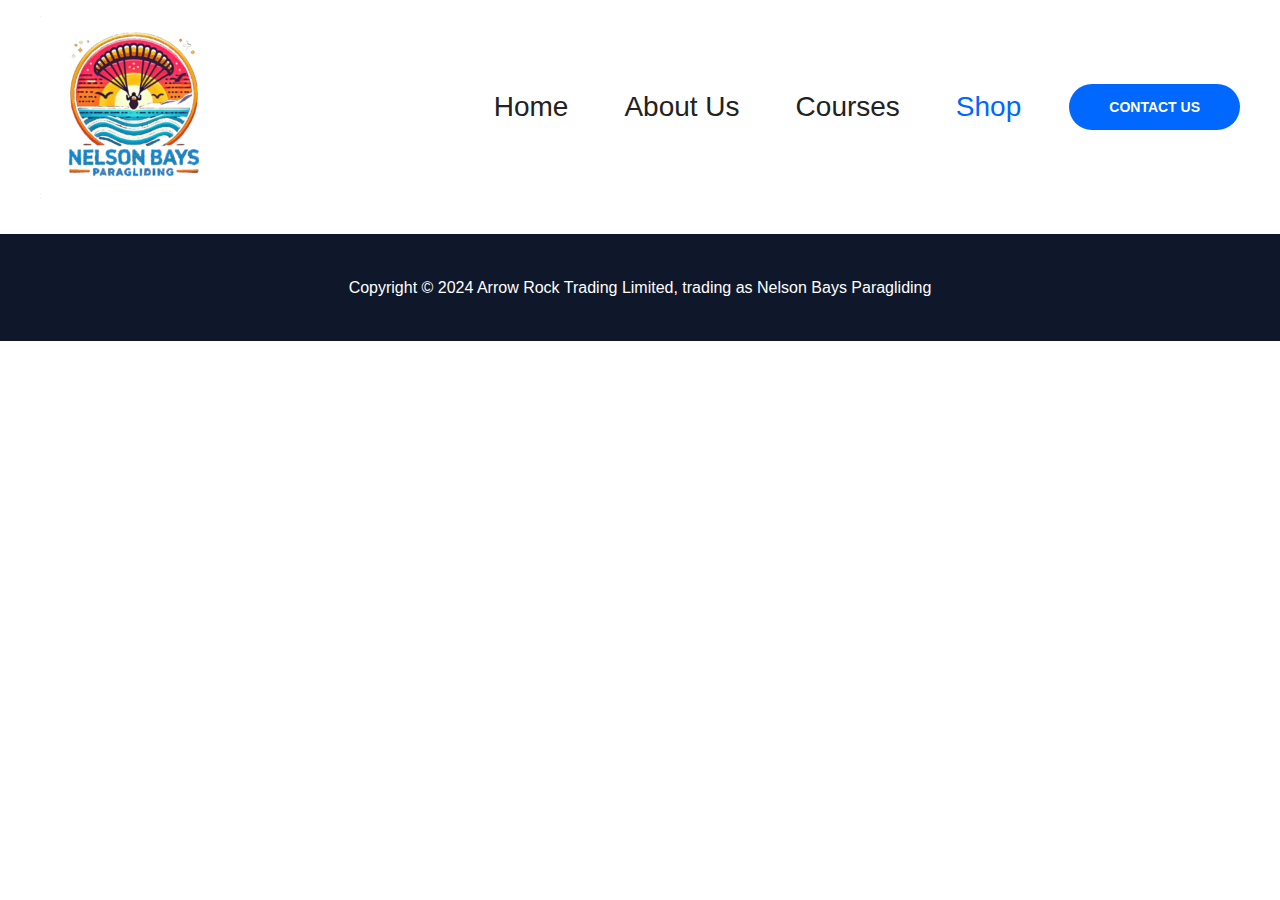
<file: shop-2/index.html>
<!DOCTYPE html>
<html lang="en-NZ">
<head>
<meta charset="UTF-8">
<meta name="viewport" content="width=device-width, initial-scale=1">
	 <link rel="profile" href="https://gmpg.org/xfn/11"> 
	 <meta name='robots' content='index, follow, max-image-preview:large, max-snippet:-1, max-video-preview:-1' />

	<!-- This site is optimized with the Yoast SEO plugin v22.9 - https://yoast.com/wordpress/plugins/seo/ -->
	<title>Shop - Nelson Bays Paragliding</title>
	<link rel="canonical" href="index.html" />
	<meta property="og:locale" content="en_US" />
	<meta property="og:type" content="article" />
	<meta property="og:title" content="Shop - Nelson Bays Paragliding" />
	<meta property="og:url" content="https://nbparagliding.nz/shop-2/" />
	<meta property="og:site_name" content="Nelson Bays Paragliding" />
	<meta property="article:publisher" content="https://www.facebook.com/profile.php?id=61561655276367" />
	<meta property="article:modified_time" content="2024-09-02T08:23:01+00:00" />
	<meta name="twitter:card" content="summary_large_image" />
	<script type="application/ld+json" class="yoast-schema-graph">{"@context":"https://schema.org","@graph":[{"@type":"WebPage","@id":"https://nbparagliding.nz/shop-2/","url":"https://nbparagliding.nz/shop-2/","name":"Shop - Nelson Bays Paragliding","isPartOf":{"@id":"https://nbparagliding.nz/#website"},"datePublished":"2024-09-02T06:33:31+00:00","dateModified":"2024-09-02T08:23:01+00:00","breadcrumb":{"@id":"https://nbparagliding.nz/shop-2/#breadcrumb"},"inLanguage":"en-NZ","potentialAction":[{"@type":"ReadAction","target":["https://nbparagliding.nz/shop-2/"]}]},{"@type":"BreadcrumbList","@id":"https://nbparagliding.nz/shop-2/#breadcrumb","itemListElement":[{"@type":"ListItem","position":1,"name":"Home","item":"https://nbparagliding.nz/"},{"@type":"ListItem","position":2,"name":"Shop"}]},{"@type":"WebSite","@id":"https://nbparagliding.nz/#website","url":"https://nbparagliding.nz/","name":"Nelson Bays Paragliding","description":"Paragliding Instruction in the Nelson area","publisher":{"@id":"https://nbparagliding.nz/#organization"},"potentialAction":[{"@type":"SearchAction","target":{"@type":"EntryPoint","urlTemplate":"https://nbparagliding.nz/?s={search_term_string}"},"query-input":"required name=search_term_string"}],"inLanguage":"en-NZ"},{"@type":"Organization","@id":"https://nbparagliding.nz/#organization","name":"Nelson Bays Paragliding","url":"https://nbparagliding.nz/","logo":{"@type":"ImageObject","inLanguage":"en-NZ","@id":"https://nbparagliding.nz/#/schema/logo/image/","url":"https://nbparagliding.nz/wp-content/uploads/2024/06/Logo_v4.1.png","contentUrl":"https://nbparagliding.nz/wp-content/uploads/2024/06/Logo_v4.1.png","width":1024,"height":1024,"caption":"Nelson Bays Paragliding"},"image":{"@id":"https://nbparagliding.nz/#/schema/logo/image/"},"sameAs":["https://www.facebook.com/profile.php?id=61561655276367"]}]}</script>
	<!-- / Yoast SEO plugin. -->


<link rel='dns-prefetch' href='https://www.googletagmanager.com' />
<link rel='dns-prefetch' href='https://fonts.googleapis.com' />
<link rel="alternate" type="application/rss+xml" title="Nelson Bays Paragliding &raquo; Feed" href="../feed/index.rss" />
<link rel="alternate" type="application/rss+xml" title="Nelson Bays Paragliding &raquo; Comments Feed" href="../comments/feed/index.rss" />
<script>
window._wpemojiSettings = {"baseUrl":"https:\/\/s.w.org\/images\/core\/emoji\/15.0.3\/72x72\/","ext":".png","svgUrl":"https:\/\/s.w.org\/images\/core\/emoji\/15.0.3\/svg\/","svgExt":".svg","source":{"concatemoji":"https:\/\/nbparagliding.nz\/wp-includes\/js\/wp-emoji-release.min.js?ver=6.6.2"}};
/*! This file is auto-generated */
!function(i,n){var o,s,e;function c(e){try{var t={supportTests:e,timestamp:(new Date).valueOf()};sessionStorage.setItem(o,JSON.stringify(t))}catch(e){}}function p(e,t,n){e.clearRect(0,0,e.canvas.width,e.canvas.height),e.fillText(t,0,0);var t=new Uint32Array(e.getImageData(0,0,e.canvas.width,e.canvas.height).data),r=(e.clearRect(0,0,e.canvas.width,e.canvas.height),e.fillText(n,0,0),new Uint32Array(e.getImageData(0,0,e.canvas.width,e.canvas.height).data));return t.every(function(e,t){return e===r[t]})}function u(e,t,n){switch(t){case"flag":return n(e,"\ud83c\udff3\ufe0f\u200d\u26a7\ufe0f","\ud83c\udff3\ufe0f\u200b\u26a7\ufe0f")?!1:!n(e,"\ud83c\uddfa\ud83c\uddf3","\ud83c\uddfa\u200b\ud83c\uddf3")&&!n(e,"\ud83c\udff4\udb40\udc67\udb40\udc62\udb40\udc65\udb40\udc6e\udb40\udc67\udb40\udc7f","\ud83c\udff4\u200b\udb40\udc67\u200b\udb40\udc62\u200b\udb40\udc65\u200b\udb40\udc6e\u200b\udb40\udc67\u200b\udb40\udc7f");case"emoji":return!n(e,"\ud83d\udc26\u200d\u2b1b","\ud83d\udc26\u200b\u2b1b")}return!1}function f(e,t,n){var r="undefined"!=typeof WorkerGlobalScope&&self instanceof WorkerGlobalScope?new OffscreenCanvas(300,150):i.createElement("canvas"),a=r.getContext("2d",{willReadFrequently:!0}),o=(a.textBaseline="top",a.font="600 32px Arial",{});return e.forEach(function(e){o[e]=t(a,e,n)}),o}function t(e){var t=i.createElement("script");t.src=e,t.defer=!0,i.head.appendChild(t)}"undefined"!=typeof Promise&&(o="wpEmojiSettingsSupports",s=["flag","emoji"],n.supports={everything:!0,everythingExceptFlag:!0},e=new Promise(function(e){i.addEventListener("DOMContentLoaded",e,{once:!0})}),new Promise(function(t){var n=function(){try{var e=JSON.parse(sessionStorage.getItem(o));if("object"==typeof e&&"number"==typeof e.timestamp&&(new Date).valueOf()<e.timestamp+604800&&"object"==typeof e.supportTests)return e.supportTests}catch(e){}return null}();if(!n){if("undefined"!=typeof Worker&&"undefined"!=typeof OffscreenCanvas&&"undefined"!=typeof URL&&URL.createObjectURL&&"undefined"!=typeof Blob)try{var e="postMessage("+f.toString()+"("+[JSON.stringify(s),u.toString(),p.toString()].join(",")+"));",r=new Blob([e],{type:"text/javascript"}),a=new Worker(URL.createObjectURL(r),{name:"wpTestEmojiSupports"});return void(a.onmessage=function(e){c(n=e.data),a.terminate(),t(n)})}catch(e){}c(n=f(s,u,p))}t(n)}).then(function(e){for(var t in e)n.supports[t]=e[t],n.supports.everything=n.supports.everything&&n.supports[t],"flag"!==t&&(n.supports.everythingExceptFlag=n.supports.everythingExceptFlag&&n.supports[t]);n.supports.everythingExceptFlag=n.supports.everythingExceptFlag&&!n.supports.flag,n.DOMReady=!1,n.readyCallback=function(){n.DOMReady=!0}}).then(function(){return e}).then(function(){var e;n.supports.everything||(n.readyCallback(),(e=n.source||{}).concatemoji?t(e.concatemoji):e.wpemoji&&e.twemoji&&(t(e.twemoji),t(e.wpemoji)))}))}((window,document),window._wpemojiSettings);
</script>
<link rel='stylesheet' id='astra-theme-css-css' href='../wp-content/themes/astra/assets/css/minified/main.min%EF%B9%96ver=4.7.2.css' media='all' />
<style id='astra-theme-css-inline-css'>:root{--ast-post-nav-space:0;--ast-container-default-xlg-padding:6.67em;--ast-container-default-lg-padding:5.67em;--ast-container-default-slg-padding:4.34em;--ast-container-default-md-padding:3.34em;--ast-container-default-sm-padding:6.67em;--ast-container-default-xs-padding:2.4em;--ast-container-default-xxs-padding:1.4em;--ast-code-block-background:#EEEEEE;--ast-comment-inputs-background:#FAFAFA;--ast-normal-container-width:1200px;--ast-narrow-container-width:750px;--ast-blog-title-font-weight:normal;--ast-blog-meta-weight:inherit;}html{font-size:100%;}a,.page-title{color:var(--ast-global-color-0);}a:hover,a:focus{color:var(--ast-global-color-1);}body,button,input,select,textarea,.ast-button,.ast-custom-button{font-family:'Arial',sans-serif;font-weight:400;font-size:16px;font-size:1rem;line-height:var(--ast-body-line-height,1.7em);}blockquote{color:var(--ast-global-color-3);}h1,.entry-content h1,h2,.entry-content h2,h3,.entry-content h3,h4,.entry-content h4,h5,.entry-content h5,h6,.entry-content h6,.site-title,.site-title a{font-family:'Montserrat',sans-serif;font-weight:700;}.site-title{font-size:22px;font-size:1.375rem;display:none;}header .custom-logo-link img{max-width:182px;}.astra-logo-svg{width:182px;}.site-header .site-description{font-size:15px;font-size:0.9375rem;display:none;}.entry-title{font-size:30px;font-size:1.875rem;}.archive .ast-article-post .ast-article-inner,.blog .ast-article-post .ast-article-inner,.archive .ast-article-post .ast-article-inner:hover,.blog .ast-article-post .ast-article-inner:hover{overflow:hidden;}h1,.entry-content h1{font-size:64px;font-size:4rem;font-family:'Montserrat',sans-serif;line-height:1.4em;}h2,.entry-content h2{font-size:34px;font-size:2.125rem;font-family:'Montserrat',sans-serif;line-height:1.3em;}h3,.entry-content h3{font-size:24px;font-size:1.5rem;font-family:'Montserrat',sans-serif;line-height:1.3em;}h4,.entry-content h4{font-size:20px;font-size:1.25rem;line-height:1.2em;font-family:'Montserrat',sans-serif;}h5,.entry-content h5{font-size:18px;font-size:1.125rem;line-height:1.2em;font-family:'Montserrat',sans-serif;}h6,.entry-content h6{font-size:15px;font-size:0.9375rem;line-height:1.25em;font-family:'Montserrat',sans-serif;}::selection{background-color:var(--ast-global-color-0);color:#ffffff;}body,h1,.entry-title a,.entry-content h1,h2,.entry-content h2,h3,.entry-content h3,h4,.entry-content h4,h5,.entry-content h5,h6,.entry-content h6{color:var(--ast-global-color-3);}.tagcloud a:hover,.tagcloud a:focus,.tagcloud a.current-item{color:#ffffff;border-color:var(--ast-global-color-0);background-color:var(--ast-global-color-0);}input:focus,input[type="text"]:focus,input[type="email"]:focus,input[type="url"]:focus,input[type="password"]:focus,input[type="reset"]:focus,input[type="search"]:focus,textarea:focus{border-color:var(--ast-global-color-0);}input[type="radio"]:checked,input[type=reset],input[type="checkbox"]:checked,input[type="checkbox"]:hover:checked,input[type="checkbox"]:focus:checked,input[type=range]::-webkit-slider-thumb{border-color:var(--ast-global-color-0);background-color:var(--ast-global-color-0);box-shadow:none;}.site-footer a:hover + .post-count,.site-footer a:focus + .post-count{background:var(--ast-global-color-0);border-color:var(--ast-global-color-0);}.single .nav-links .nav-previous,.single .nav-links .nav-next{color:var(--ast-global-color-0);}.entry-meta,.entry-meta *{line-height:1.45;color:var(--ast-global-color-0);}.entry-meta a:not(.ast-button):hover,.entry-meta a:not(.ast-button):hover *,.entry-meta a:not(.ast-button):focus,.entry-meta a:not(.ast-button):focus *,.page-links > .page-link,.page-links .page-link:hover,.post-navigation a:hover{color:var(--ast-global-color-1);}#cat option,.secondary .calendar_wrap thead a,.secondary .calendar_wrap thead a:visited{color:var(--ast-global-color-0);}.secondary .calendar_wrap #today,.ast-progress-val span{background:var(--ast-global-color-0);}.secondary a:hover + .post-count,.secondary a:focus + .post-count{background:var(--ast-global-color-0);border-color:var(--ast-global-color-0);}.calendar_wrap #today > a{color:#ffffff;}.page-links .page-link,.single .post-navigation a{color:var(--ast-global-color-0);}.ast-search-menu-icon .search-form button.search-submit{padding:0 4px;}.ast-search-menu-icon form.search-form{padding-right:0;}.ast-search-menu-icon.slide-search input.search-field{width:0;}.ast-header-search .ast-search-menu-icon.ast-dropdown-active .search-form,.ast-header-search .ast-search-menu-icon.ast-dropdown-active .search-field:focus{transition:all 0.2s;}.search-form input.search-field:focus{outline:none;}.wp-block-latest-posts > li > a{color:var(--ast-global-color-2);}.widget-title,.widget .wp-block-heading{font-size:22px;font-size:1.375rem;color:var(--ast-global-color-3);}.ast-search-menu-icon.slide-search a:focus-visible:focus-visible,.astra-search-icon:focus-visible,#close:focus-visible,a:focus-visible,.ast-menu-toggle:focus-visible,.site .skip-link:focus-visible,.wp-block-loginout input:focus-visible,.wp-block-search.wp-block-search__button-inside .wp-block-search__inside-wrapper,.ast-header-navigation-arrow:focus-visible,.woocommerce .wc-proceed-to-checkout > .checkout-button:focus-visible,.woocommerce .woocommerce-MyAccount-navigation ul li a:focus-visible,.ast-orders-table__row .ast-orders-table__cell:focus-visible,.woocommerce .woocommerce-order-details .order-again > .button:focus-visible,.woocommerce .woocommerce-message a.button.wc-forward:focus-visible,.woocommerce #minus_qty:focus-visible,.woocommerce #plus_qty:focus-visible,a#ast-apply-coupon:focus-visible,.woocommerce .woocommerce-info a:focus-visible,.woocommerce .astra-shop-summary-wrap a:focus-visible,.woocommerce a.wc-forward:focus-visible,#ast-apply-coupon:focus-visible,.woocommerce-js .woocommerce-mini-cart-item a.remove:focus-visible,#close:focus-visible,.button.search-submit:focus-visible,#search_submit:focus,.normal-search:focus-visible,.ast-header-account-wrap:focus-visible{outline-style:dotted;outline-color:inherit;outline-width:thin;}input:focus,input[type="text"]:focus,input[type="email"]:focus,input[type="url"]:focus,input[type="password"]:focus,input[type="reset"]:focus,input[type="search"]:focus,input[type="number"]:focus,textarea:focus,.wp-block-search__input:focus,[data-section="section-header-mobile-trigger"] .ast-button-wrap .ast-mobile-menu-trigger-minimal:focus,.ast-mobile-popup-drawer.active .menu-toggle-close:focus,.woocommerce-ordering select.orderby:focus,#ast-scroll-top:focus,#coupon_code:focus,.woocommerce-page #comment:focus,.woocommerce #reviews #respond input#submit:focus,.woocommerce a.add_to_cart_button:focus,.woocommerce .button.single_add_to_cart_button:focus,.woocommerce .woocommerce-cart-form button:focus,.woocommerce .woocommerce-cart-form__cart-item .quantity .qty:focus,.woocommerce .woocommerce-billing-fields .woocommerce-billing-fields__field-wrapper .woocommerce-input-wrapper > .input-text:focus,.woocommerce #order_comments:focus,.woocommerce #place_order:focus,.woocommerce .woocommerce-address-fields .woocommerce-address-fields__field-wrapper .woocommerce-input-wrapper > .input-text:focus,.woocommerce .woocommerce-MyAccount-content form button:focus,.woocommerce .woocommerce-MyAccount-content .woocommerce-EditAccountForm .woocommerce-form-row .woocommerce-Input.input-text:focus,.woocommerce .ast-woocommerce-container .woocommerce-pagination ul.page-numbers li a:focus,body #content .woocommerce form .form-row .select2-container--default .select2-selection--single:focus,#ast-coupon-code:focus,.woocommerce.woocommerce-js .quantity input[type=number]:focus,.woocommerce-js .woocommerce-mini-cart-item .quantity input[type=number]:focus,.woocommerce p#ast-coupon-trigger:focus{border-style:dotted;border-color:inherit;border-width:thin;}input{outline:none;}.site-logo-img img{ transition:all 0.2s linear;}body .ast-oembed-container *{position:absolute;top:0;width:100%;height:100%;left:0;}body .wp-block-embed-pocket-casts .ast-oembed-container *{position:unset;}.ast-single-post-featured-section + article {margin-top: 2em;}.site-content .ast-single-post-featured-section img {width: 100%;overflow: hidden;object-fit: cover;}.site > .ast-single-related-posts-container {margin-top: 0;}@media (min-width: 922px) {.ast-desktop .ast-container--narrow {max-width: var(--ast-narrow-container-width);margin: 0 auto;}}.ast-page-builder-template .hentry {margin: 0;}.ast-page-builder-template .site-content > .ast-container {max-width: 100%;padding: 0;}.ast-page-builder-template .site .site-content #primary {padding: 0;margin: 0;}.ast-page-builder-template .no-results {text-align: center;margin: 4em auto;}.ast-page-builder-template .ast-pagination {padding: 2em;}.ast-page-builder-template .entry-header.ast-no-title.ast-no-thumbnail {margin-top: 0;}.ast-page-builder-template .entry-header.ast-header-without-markup {margin-top: 0;margin-bottom: 0;}.ast-page-builder-template .entry-header.ast-no-title.ast-no-meta {margin-bottom: 0;}.ast-page-builder-template.single .post-navigation {padding-bottom: 2em;}.ast-page-builder-template.single-post .site-content > .ast-container {max-width: 100%;}.ast-page-builder-template .entry-header {margin-top: 4em;margin-left: auto;margin-right: auto;padding-left: 20px;padding-right: 20px;}.single.ast-page-builder-template .entry-header {padding-left: 20px;padding-right: 20px;}.ast-page-builder-template .ast-archive-description {margin: 4em auto 0;padding-left: 20px;padding-right: 20px;}.ast-page-builder-template.ast-no-sidebar .entry-content .alignwide {margin-left: 0;margin-right: 0;}@media (max-width:921.9px){#ast-desktop-header{display:none;}}@media (min-width:922px){#ast-mobile-header{display:none;}}.wp-block-buttons.aligncenter{justify-content:center;}.wp-block-buttons .wp-block-button.is-style-outline .wp-block-button__link.wp-element-button,.ast-outline-button,.wp-block-uagb-buttons-child .uagb-buttons-repeater.ast-outline-button{border-top-width:2px;border-right-width:2px;border-bottom-width:2px;border-left-width:2px;font-family:inherit;font-weight:700;font-size:14px;font-size:0.875rem;line-height:1em;border-top-left-radius:30px;border-top-right-radius:30px;border-bottom-right-radius:30px;border-bottom-left-radius:30px;}.entry-content[ast-blocks-layout] > figure{margin-bottom:1em;}@media (max-width:921px){.ast-separate-container #primary,.ast-separate-container #secondary{padding:1.5em 0;}#primary,#secondary{padding:1.5em 0;margin:0;}.ast-left-sidebar #content > .ast-container{display:flex;flex-direction:column-reverse;width:100%;}.ast-separate-container .ast-article-post,.ast-separate-container .ast-article-single{padding:1.5em 2.14em;}.ast-author-box img.avatar{margin:20px 0 0 0;}}@media (min-width:922px){.ast-separate-container.ast-right-sidebar #primary,.ast-separate-container.ast-left-sidebar #primary{border:0;}.search-no-results.ast-separate-container #primary{margin-bottom:4em;}}.elementor-button-wrapper .elementor-button{border-style:solid;text-decoration:none;border-top-width:0;border-right-width:0;border-left-width:0;border-bottom-width:0;}body .elementor-button.elementor-size-sm,body .elementor-button.elementor-size-xs,body .elementor-button.elementor-size-md,body .elementor-button.elementor-size-lg,body .elementor-button.elementor-size-xl,body .elementor-button{border-top-left-radius:30px;border-top-right-radius:30px;border-bottom-right-radius:30px;border-bottom-left-radius:30px;padding-top:17px;padding-right:40px;padding-bottom:17px;padding-left:40px;}.elementor-button-wrapper .elementor-button{border-color:var(--ast-global-color-0);background-color:var(--ast-global-color-0);}.elementor-button-wrapper .elementor-button:hover,.elementor-button-wrapper .elementor-button:focus{color:#ffffff;background-color:var(--ast-global-color-1);border-color:var(--ast-global-color-1);}.wp-block-button .wp-block-button__link ,.elementor-button-wrapper .elementor-button,.elementor-button-wrapper .elementor-button:visited{color:#ffffff;}.elementor-button-wrapper .elementor-button{font-weight:700;font-size:14px;font-size:0.875rem;line-height:1em;text-transform:uppercase;}body .elementor-button.elementor-size-sm,body .elementor-button.elementor-size-xs,body .elementor-button.elementor-size-md,body .elementor-button.elementor-size-lg,body .elementor-button.elementor-size-xl,body .elementor-button{font-size:14px;font-size:0.875rem;}.wp-block-button .wp-block-button__link:hover,.wp-block-button .wp-block-button__link:focus{color:#ffffff;background-color:var(--ast-global-color-1);border-color:var(--ast-global-color-1);}.elementor-widget-heading h1.elementor-heading-title{line-height:1.4em;}.elementor-widget-heading h2.elementor-heading-title{line-height:1.3em;}.elementor-widget-heading h3.elementor-heading-title{line-height:1.3em;}.elementor-widget-heading h4.elementor-heading-title{line-height:1.2em;}.elementor-widget-heading h5.elementor-heading-title{line-height:1.2em;}.elementor-widget-heading h6.elementor-heading-title{line-height:1.25em;}.wp-block-button .wp-block-button__link,.wp-block-search .wp-block-search__button,body .wp-block-file .wp-block-file__button{border-color:var(--ast-global-color-0);background-color:var(--ast-global-color-0);color:#ffffff;font-family:inherit;font-weight:700;line-height:1em;text-transform:uppercase;font-size:14px;font-size:0.875rem;border-top-left-radius:30px;border-top-right-radius:30px;border-bottom-right-radius:30px;border-bottom-left-radius:30px;padding-top:17px;padding-right:40px;padding-bottom:17px;padding-left:40px;}.menu-toggle,button,.ast-button,.ast-custom-button,.button,input#submit,input[type="button"],input[type="submit"],input[type="reset"],form[CLASS*="wp-block-search__"].wp-block-search .wp-block-search__inside-wrapper .wp-block-search__button,body .wp-block-file .wp-block-file__button,.woocommerce-js a.button,.woocommerce button.button,.woocommerce .woocommerce-message a.button,.woocommerce #respond input#submit.alt,.woocommerce input.button.alt,.woocommerce input.button,.woocommerce input.button:disabled,.woocommerce input.button:disabled[disabled],.woocommerce input.button:disabled:hover,.woocommerce input.button:disabled[disabled]:hover,.woocommerce #respond input#submit,.woocommerce button.button.alt.disabled,.wc-block-grid__products .wc-block-grid__product .wp-block-button__link,.wc-block-grid__product-onsale,[CLASS*="wc-block"] button,.woocommerce-js .astra-cart-drawer .astra-cart-drawer-content .woocommerce-mini-cart__buttons .button:not(.checkout):not(.ast-continue-shopping),.woocommerce-js .astra-cart-drawer .astra-cart-drawer-content .woocommerce-mini-cart__buttons a.checkout,.woocommerce button.button.alt.disabled.wc-variation-selection-needed,[CLASS*="wc-block"] .wc-block-components-button{border-style:solid;border-top-width:0;border-right-width:0;border-left-width:0;border-bottom-width:0;color:#ffffff;border-color:var(--ast-global-color-0);background-color:var(--ast-global-color-0);padding-top:17px;padding-right:40px;padding-bottom:17px;padding-left:40px;font-family:inherit;font-weight:700;font-size:14px;font-size:0.875rem;line-height:1em;text-transform:uppercase;border-top-left-radius:30px;border-top-right-radius:30px;border-bottom-right-radius:30px;border-bottom-left-radius:30px;}button:focus,.menu-toggle:hover,button:hover,.ast-button:hover,.ast-custom-button:hover .button:hover,.ast-custom-button:hover ,input[type=reset]:hover,input[type=reset]:focus,input#submit:hover,input#submit:focus,input[type="button"]:hover,input[type="button"]:focus,input[type="submit"]:hover,input[type="submit"]:focus,form[CLASS*="wp-block-search__"].wp-block-search .wp-block-search__inside-wrapper .wp-block-search__button:hover,form[CLASS*="wp-block-search__"].wp-block-search .wp-block-search__inside-wrapper .wp-block-search__button:focus,body .wp-block-file .wp-block-file__button:hover,body .wp-block-file .wp-block-file__button:focus,.woocommerce-js a.button:hover,.woocommerce button.button:hover,.woocommerce .woocommerce-message a.button:hover,.woocommerce #respond input#submit:hover,.woocommerce #respond input#submit.alt:hover,.woocommerce input.button.alt:hover,.woocommerce input.button:hover,.woocommerce button.button.alt.disabled:hover,.wc-block-grid__products .wc-block-grid__product .wp-block-button__link:hover,[CLASS*="wc-block"] button:hover,.woocommerce-js .astra-cart-drawer .astra-cart-drawer-content .woocommerce-mini-cart__buttons .button:not(.checkout):not(.ast-continue-shopping):hover,.woocommerce-js .astra-cart-drawer .astra-cart-drawer-content .woocommerce-mini-cart__buttons a.checkout:hover,.woocommerce button.button.alt.disabled.wc-variation-selection-needed:hover,[CLASS*="wc-block"] .wc-block-components-button:hover,[CLASS*="wc-block"] .wc-block-components-button:focus{color:#ffffff;background-color:var(--ast-global-color-1);border-color:var(--ast-global-color-1);}@media (max-width:921px){.ast-mobile-header-stack .main-header-bar .ast-search-menu-icon{display:inline-block;}.ast-header-break-point.ast-header-custom-item-outside .ast-mobile-header-stack .main-header-bar .ast-search-icon{margin:0;}.ast-comment-avatar-wrap img{max-width:2.5em;}.ast-comment-meta{padding:0 1.8888em 1.3333em;}.ast-separate-container .ast-comment-list li.depth-1{padding:1.5em 2.14em;}.ast-separate-container .comment-respond{padding:2em 2.14em;}}@media (min-width:544px){.ast-container{max-width:100%;}}@media (max-width:544px){.ast-separate-container .ast-article-post,.ast-separate-container .ast-article-single,.ast-separate-container .comments-title,.ast-separate-container .ast-archive-description{padding:1.5em 1em;}.ast-separate-container #content .ast-container{padding-left:0.54em;padding-right:0.54em;}.ast-separate-container .ast-comment-list .bypostauthor{padding:.5em;}.ast-search-menu-icon.ast-dropdown-active .search-field{width:170px;}} #ast-mobile-header .ast-site-header-cart-li a{pointer-events:none;} #ast-desktop-header .ast-site-header-cart-li a{pointer-events:none;}body,.ast-separate-container{background-color:var(--ast-global-color-4);;background-image:none;;}@media (max-width:921px){.site-title{display:none;}.site-header .site-description{display:none;}h1,.entry-content h1{font-size:44px;}h2,.entry-content h2{font-size:32px;}h3,.entry-content h3{font-size:20px;}}@media (max-width:544px){.widget-title{font-size:21px;font-size:1.4rem;}body,button,input,select,textarea,.ast-button,.ast-custom-button{font-size:15px;font-size:0.9375rem;}#secondary,#secondary button,#secondary input,#secondary select,#secondary textarea{font-size:15px;font-size:0.9375rem;}.site-title{font-size:20px;font-size:1.25rem;display:none;}.site-header .site-description{font-size:14px;font-size:0.875rem;display:none;}h1,.entry-content h1{font-size:30px;}h2,.entry-content h2{font-size:24px;}h3,.entry-content h3{font-size:20px;}h4,.entry-content h4{font-size:19px;font-size:1.1875rem;}h5,.entry-content h5{font-size:16px;font-size:1rem;}h6,.entry-content h6{font-size:15px;font-size:0.9375rem;}header .custom-logo-link img,.ast-header-break-point .site-branding img,.ast-header-break-point .custom-logo-link img{max-width:100px;}.astra-logo-svg{width:100px;}.ast-header-break-point .site-logo-img .custom-mobile-logo-link img{max-width:100px;}}@media (max-width:921px){html{font-size:91.2%;}}@media (max-width:544px){html{font-size:100%;}}@media (min-width:922px){.ast-container{max-width:1240px;}}@media (min-width:922px){.site-content .ast-container{display:flex;}}@media (max-width:921px){.site-content .ast-container{flex-direction:column;}}@media (min-width:922px){.main-header-menu .sub-menu .menu-item.ast-left-align-sub-menu:hover > .sub-menu,.main-header-menu .sub-menu .menu-item.ast-left-align-sub-menu.focus > .sub-menu{margin-left:-0px;}}.site .comments-area{padding-bottom:3em;}.wp-block-file {display: flex;align-items: center;flex-wrap: wrap;justify-content: space-between;}.wp-block-pullquote {border: none;}.wp-block-pullquote blockquote::before {content: "\201D";font-family: "Helvetica",sans-serif;display: flex;transform: rotate( 180deg );font-size: 6rem;font-style: normal;line-height: 1;font-weight: bold;align-items: center;justify-content: center;}.has-text-align-right > blockquote::before {justify-content: flex-start;}.has-text-align-left > blockquote::before {justify-content: flex-end;}figure.wp-block-pullquote.is-style-solid-color blockquote {max-width: 100%;text-align: inherit;}html body {--wp--custom--ast-default-block-top-padding: 3em;--wp--custom--ast-default-block-right-padding: 3em;--wp--custom--ast-default-block-bottom-padding: 3em;--wp--custom--ast-default-block-left-padding: 3em;--wp--custom--ast-container-width: 1200px;--wp--custom--ast-content-width-size: 1200px;--wp--custom--ast-wide-width-size: calc(1200px + var(--wp--custom--ast-default-block-left-padding) + var(--wp--custom--ast-default-block-right-padding));}.ast-narrow-container {--wp--custom--ast-content-width-size: 750px;--wp--custom--ast-wide-width-size: 750px;}@media(max-width: 921px) {html body {--wp--custom--ast-default-block-top-padding: 3em;--wp--custom--ast-default-block-right-padding: 2em;--wp--custom--ast-default-block-bottom-padding: 3em;--wp--custom--ast-default-block-left-padding: 2em;}}@media(max-width: 544px) {html body {--wp--custom--ast-default-block-top-padding: 3em;--wp--custom--ast-default-block-right-padding: 1.5em;--wp--custom--ast-default-block-bottom-padding: 3em;--wp--custom--ast-default-block-left-padding: 1.5em;}}.entry-content > .wp-block-group,.entry-content > .wp-block-cover,.entry-content > .wp-block-columns {padding-top: var(--wp--custom--ast-default-block-top-padding);padding-right: var(--wp--custom--ast-default-block-right-padding);padding-bottom: var(--wp--custom--ast-default-block-bottom-padding);padding-left: var(--wp--custom--ast-default-block-left-padding);}.ast-plain-container.ast-no-sidebar .entry-content > .alignfull,.ast-page-builder-template .ast-no-sidebar .entry-content > .alignfull {margin-left: calc( -50vw + 50%);margin-right: calc( -50vw + 50%);max-width: 100vw;width: 100vw;}.ast-plain-container.ast-no-sidebar .entry-content .alignfull .alignfull,.ast-page-builder-template.ast-no-sidebar .entry-content .alignfull .alignfull,.ast-plain-container.ast-no-sidebar .entry-content .alignfull .alignwide,.ast-page-builder-template.ast-no-sidebar .entry-content .alignfull .alignwide,.ast-plain-container.ast-no-sidebar .entry-content .alignwide .alignfull,.ast-page-builder-template.ast-no-sidebar .entry-content .alignwide .alignfull,.ast-plain-container.ast-no-sidebar .entry-content .alignwide .alignwide,.ast-page-builder-template.ast-no-sidebar .entry-content .alignwide .alignwide,.ast-plain-container.ast-no-sidebar .entry-content .wp-block-column .alignfull,.ast-page-builder-template.ast-no-sidebar .entry-content .wp-block-column .alignfull,.ast-plain-container.ast-no-sidebar .entry-content .wp-block-column .alignwide,.ast-page-builder-template.ast-no-sidebar .entry-content .wp-block-column .alignwide {margin-left: auto;margin-right: auto;width: 100%;}[ast-blocks-layout] .wp-block-separator:not(.is-style-dots) {height: 0;}[ast-blocks-layout] .wp-block-separator {margin: 20px auto;}[ast-blocks-layout] .wp-block-separator:not(.is-style-wide):not(.is-style-dots) {max-width: 100px;}[ast-blocks-layout] .wp-block-separator.has-background {padding: 0;}.entry-content[ast-blocks-layout] > * {max-width: var(--wp--custom--ast-content-width-size);margin-left: auto;margin-right: auto;}.entry-content[ast-blocks-layout] > .alignwide {max-width: var(--wp--custom--ast-wide-width-size);}.entry-content[ast-blocks-layout] .alignfull {max-width: none;}.entry-content .wp-block-columns {margin-bottom: 0;}blockquote {margin: 1.5em;border-color: rgba(0,0,0,0.05);}.wp-block-quote:not(.has-text-align-right):not(.has-text-align-center) {border-left: 5px solid rgba(0,0,0,0.05);}.has-text-align-right > blockquote,blockquote.has-text-align-right {border-right: 5px solid rgba(0,0,0,0.05);}.has-text-align-left > blockquote,blockquote.has-text-align-left {border-left: 5px solid rgba(0,0,0,0.05);}.wp-block-site-tagline,.wp-block-latest-posts .read-more {margin-top: 15px;}.wp-block-loginout p label {display: block;}.wp-block-loginout p:not(.login-remember):not(.login-submit) input {width: 100%;}.wp-block-loginout input:focus {border-color: transparent;}.wp-block-loginout input:focus {outline: thin dotted;}.entry-content .wp-block-media-text .wp-block-media-text__content {padding: 0 0 0 8%;}.entry-content .wp-block-media-text.has-media-on-the-right .wp-block-media-text__content {padding: 0 8% 0 0;}.entry-content .wp-block-media-text.has-background .wp-block-media-text__content {padding: 8%;}.entry-content .wp-block-cover:not([class*="background-color"]) .wp-block-cover__inner-container,.entry-content .wp-block-cover:not([class*="background-color"]) .wp-block-cover-image-text,.entry-content .wp-block-cover:not([class*="background-color"]) .wp-block-cover-text,.entry-content .wp-block-cover-image:not([class*="background-color"]) .wp-block-cover__inner-container,.entry-content .wp-block-cover-image:not([class*="background-color"]) .wp-block-cover-image-text,.entry-content .wp-block-cover-image:not([class*="background-color"]) .wp-block-cover-text {color: var(--ast-global-color-5);}.wp-block-loginout .login-remember input {width: 1.1rem;height: 1.1rem;margin: 0 5px 4px 0;vertical-align: middle;}.wp-block-latest-posts > li > *:first-child,.wp-block-latest-posts:not(.is-grid) > li:first-child {margin-top: 0;}.wp-block-search__inside-wrapper .wp-block-search__input {padding: 0 10px;color: var(--ast-global-color-3);background: var(--ast-global-color-5);border-color: var(--ast-border-color);}.wp-block-latest-posts .read-more {margin-bottom: 1.5em;}.wp-block-search__no-button .wp-block-search__inside-wrapper .wp-block-search__input {padding-top: 5px;padding-bottom: 5px;}.wp-block-latest-posts .wp-block-latest-posts__post-date,.wp-block-latest-posts .wp-block-latest-posts__post-author {font-size: 1rem;}.wp-block-latest-posts > li > *,.wp-block-latest-posts:not(.is-grid) > li {margin-top: 12px;margin-bottom: 12px;}.ast-page-builder-template .entry-content[ast-blocks-layout] > *,.ast-page-builder-template .entry-content[ast-blocks-layout] > .alignfull > * {max-width: none;}.ast-page-builder-template .entry-content[ast-blocks-layout] > .alignwide > * {max-width: var(--wp--custom--ast-wide-width-size);}.ast-page-builder-template .entry-content[ast-blocks-layout] > .inherit-container-width > *,.ast-page-builder-template .entry-content[ast-blocks-layout] > * > *,.entry-content[ast-blocks-layout] > .wp-block-cover .wp-block-cover__inner-container {max-width: var(--wp--custom--ast-content-width-size);margin-left: auto;margin-right: auto;}.entry-content[ast-blocks-layout] .wp-block-cover:not(.alignleft):not(.alignright) {width: auto;}@media(max-width: 1200px) {.ast-separate-container .entry-content > .alignfull,.ast-separate-container .entry-content[ast-blocks-layout] > .alignwide,.ast-plain-container .entry-content[ast-blocks-layout] > .alignwide,.ast-plain-container .entry-content .alignfull {margin-left: calc(-1 * min(var(--ast-container-default-xlg-padding),20px)) ;margin-right: calc(-1 * min(var(--ast-container-default-xlg-padding),20px));}}@media(min-width: 1201px) {.ast-separate-container .entry-content > .alignfull {margin-left: calc(-1 * var(--ast-container-default-xlg-padding) );margin-right: calc(-1 * var(--ast-container-default-xlg-padding) );}.ast-separate-container .entry-content[ast-blocks-layout] > .alignwide,.ast-plain-container .entry-content[ast-blocks-layout] > .alignwide {margin-left: calc(-1 * var(--wp--custom--ast-default-block-left-padding) );margin-right: calc(-1 * var(--wp--custom--ast-default-block-right-padding) );}}@media(min-width: 921px) {.ast-separate-container .entry-content .wp-block-group.alignwide:not(.inherit-container-width) > :where(:not(.alignleft):not(.alignright)),.ast-plain-container .entry-content .wp-block-group.alignwide:not(.inherit-container-width) > :where(:not(.alignleft):not(.alignright)) {max-width: calc( var(--wp--custom--ast-content-width-size) + 80px );}.ast-plain-container.ast-right-sidebar .entry-content[ast-blocks-layout] .alignfull,.ast-plain-container.ast-left-sidebar .entry-content[ast-blocks-layout] .alignfull {margin-left: -60px;margin-right: -60px;}}@media(min-width: 544px) {.entry-content > .alignleft {margin-right: 20px;}.entry-content > .alignright {margin-left: 20px;}}@media (max-width:544px){.wp-block-columns .wp-block-column:not(:last-child){margin-bottom:20px;}.wp-block-latest-posts{margin:0;}}@media( max-width: 600px ) {.entry-content .wp-block-media-text .wp-block-media-text__content,.entry-content .wp-block-media-text.has-media-on-the-right .wp-block-media-text__content {padding: 8% 0 0;}.entry-content .wp-block-media-text.has-background .wp-block-media-text__content {padding: 8%;}}.ast-page-builder-template .entry-header {padding-left: 0;}.ast-narrow-container .site-content .wp-block-uagb-image--align-full .wp-block-uagb-image__figure {max-width: 100%;margin-left: auto;margin-right: auto;}:root .has-ast-global-color-0-color{color:var(--ast-global-color-0);}:root .has-ast-global-color-0-background-color{background-color:var(--ast-global-color-0);}:root .wp-block-button .has-ast-global-color-0-color{color:var(--ast-global-color-0);}:root .wp-block-button .has-ast-global-color-0-background-color{background-color:var(--ast-global-color-0);}:root .has-ast-global-color-1-color{color:var(--ast-global-color-1);}:root .has-ast-global-color-1-background-color{background-color:var(--ast-global-color-1);}:root .wp-block-button .has-ast-global-color-1-color{color:var(--ast-global-color-1);}:root .wp-block-button .has-ast-global-color-1-background-color{background-color:var(--ast-global-color-1);}:root .has-ast-global-color-2-color{color:var(--ast-global-color-2);}:root .has-ast-global-color-2-background-color{background-color:var(--ast-global-color-2);}:root .wp-block-button .has-ast-global-color-2-color{color:var(--ast-global-color-2);}:root .wp-block-button .has-ast-global-color-2-background-color{background-color:var(--ast-global-color-2);}:root .has-ast-global-color-3-color{color:var(--ast-global-color-3);}:root .has-ast-global-color-3-background-color{background-color:var(--ast-global-color-3);}:root .wp-block-button .has-ast-global-color-3-color{color:var(--ast-global-color-3);}:root .wp-block-button .has-ast-global-color-3-background-color{background-color:var(--ast-global-color-3);}:root .has-ast-global-color-4-color{color:var(--ast-global-color-4);}:root .has-ast-global-color-4-background-color{background-color:var(--ast-global-color-4);}:root .wp-block-button .has-ast-global-color-4-color{color:var(--ast-global-color-4);}:root .wp-block-button .has-ast-global-color-4-background-color{background-color:var(--ast-global-color-4);}:root .has-ast-global-color-5-color{color:var(--ast-global-color-5);}:root .has-ast-global-color-5-background-color{background-color:var(--ast-global-color-5);}:root .wp-block-button .has-ast-global-color-5-color{color:var(--ast-global-color-5);}:root .wp-block-button .has-ast-global-color-5-background-color{background-color:var(--ast-global-color-5);}:root .has-ast-global-color-6-color{color:var(--ast-global-color-6);}:root .has-ast-global-color-6-background-color{background-color:var(--ast-global-color-6);}:root .wp-block-button .has-ast-global-color-6-color{color:var(--ast-global-color-6);}:root .wp-block-button .has-ast-global-color-6-background-color{background-color:var(--ast-global-color-6);}:root .has-ast-global-color-7-color{color:var(--ast-global-color-7);}:root .has-ast-global-color-7-background-color{background-color:var(--ast-global-color-7);}:root .wp-block-button .has-ast-global-color-7-color{color:var(--ast-global-color-7);}:root .wp-block-button .has-ast-global-color-7-background-color{background-color:var(--ast-global-color-7);}:root .has-ast-global-color-8-color{color:var(--ast-global-color-8);}:root .has-ast-global-color-8-background-color{background-color:var(--ast-global-color-8);}:root .wp-block-button .has-ast-global-color-8-color{color:var(--ast-global-color-8);}:root .wp-block-button .has-ast-global-color-8-background-color{background-color:var(--ast-global-color-8);}:root{--ast-global-color-0:#0067FF;--ast-global-color-1:#005EE9;--ast-global-color-2:#0F172A;--ast-global-color-3:#364151;--ast-global-color-4:#E7F6FF;--ast-global-color-5:#FFFFFF;--ast-global-color-6:#D1DAE5;--ast-global-color-7:#070614;--ast-global-color-8:#222222;}:root {--ast-border-color : #dddddd;}.ast-single-entry-banner {-js-display: flex;display: flex;flex-direction: column;justify-content: center;text-align: center;position: relative;background: #eeeeee;}.ast-single-entry-banner[data-banner-layout="layout-1"] {max-width: 1200px;background: inherit;padding: 20px 0;}.ast-single-entry-banner[data-banner-width-type="custom"] {margin: 0 auto;width: 100%;}.ast-single-entry-banner + .site-content .entry-header {margin-bottom: 0;}.site .ast-author-avatar {--ast-author-avatar-size: ;}a.ast-underline-text {text-decoration: underline;}.ast-container > .ast-terms-link {position: relative;display: block;}a.ast-button.ast-badge-tax {padding: 4px 8px;border-radius: 3px;font-size: inherit;}header.entry-header > *:not(:last-child){margin-bottom:10px;}.ast-archive-entry-banner {-js-display: flex;display: flex;flex-direction: column;justify-content: center;text-align: center;position: relative;background: #eeeeee;}.ast-archive-entry-banner[data-banner-width-type="custom"] {margin: 0 auto;width: 100%;}.ast-archive-entry-banner[data-banner-layout="layout-1"] {background: inherit;padding: 20px 0;text-align: left;}body.archive .ast-archive-description{max-width:1200px;width:100%;text-align:left;padding-top:3em;padding-right:3em;padding-bottom:3em;padding-left:3em;}body.archive .ast-archive-description .ast-archive-title,body.archive .ast-archive-description .ast-archive-title *{font-size:40px;font-size:2.5rem;}body.archive .ast-archive-description > *:not(:last-child){margin-bottom:10px;}@media (max-width:921px){body.archive .ast-archive-description{text-align:left;}}@media (max-width:544px){body.archive .ast-archive-description{text-align:left;}}.ast-breadcrumbs .trail-browse,.ast-breadcrumbs .trail-items,.ast-breadcrumbs .trail-items li{display:inline-block;margin:0;padding:0;border:none;background:inherit;text-indent:0;text-decoration:none;}.ast-breadcrumbs .trail-browse{font-size:inherit;font-style:inherit;font-weight:inherit;color:inherit;}.ast-breadcrumbs .trail-items{list-style:none;}.trail-items li::after{padding:0 0.3em;content:"\00bb";}.trail-items li:last-of-type::after{display:none;}h1,.entry-content h1,h2,.entry-content h2,h3,.entry-content h3,h4,.entry-content h4,h5,.entry-content h5,h6,.entry-content h6{color:var(--ast-global-color-2);}@media (max-width:921px){.ast-builder-grid-row-container.ast-builder-grid-row-tablet-3-firstrow .ast-builder-grid-row > *:first-child,.ast-builder-grid-row-container.ast-builder-grid-row-tablet-3-lastrow .ast-builder-grid-row > *:last-child{grid-column:1 / -1;}}@media (max-width:544px){.ast-builder-grid-row-container.ast-builder-grid-row-mobile-3-firstrow .ast-builder-grid-row > *:first-child,.ast-builder-grid-row-container.ast-builder-grid-row-mobile-3-lastrow .ast-builder-grid-row > *:last-child{grid-column:1 / -1;}}.ast-builder-layout-element[data-section="title_tagline"]{display:flex;}@media (max-width:921px){.ast-header-break-point .ast-builder-layout-element[data-section="title_tagline"]{display:flex;}}@media (max-width:544px){.ast-header-break-point .ast-builder-layout-element[data-section="title_tagline"]{display:flex;}}[data-section*="section-hb-button-"] .menu-link{display:none;}.ast-header-button-1[data-section*="section-hb-button-"] .ast-builder-button-wrap .ast-custom-button{font-size:14px;font-size:0.875rem;}.ast-header-button-1[data-section*="section-hb-button-"] .ast-builder-button-wrap .ast-custom-button{padding-top:16px;padding-bottom:16px;padding-left:40px;padding-right:40px;}.ast-header-button-1[data-section="section-hb-button-1"]{display:flex;}@media (max-width:921px){.ast-header-break-point .ast-header-button-1[data-section="section-hb-button-1"]{display:flex;}}@media (max-width:544px){.ast-header-break-point .ast-header-button-1[data-section="section-hb-button-1"]{display:flex;}}.ast-builder-menu-1{font-family:inherit;font-weight:inherit;}.ast-builder-menu-1 .menu-item > .menu-link{font-size:28px;font-size:1.75rem;color:var(--ast-global-color-8);}.ast-builder-menu-1 .menu-item > .ast-menu-toggle{color:var(--ast-global-color-8);}.ast-builder-menu-1 .menu-item:hover > .menu-link,.ast-builder-menu-1 .inline-on-mobile .menu-item:hover > .ast-menu-toggle{color:var(--ast-global-color-0);}.ast-builder-menu-1 .menu-item:hover > .ast-menu-toggle{color:var(--ast-global-color-0);}.ast-builder-menu-1 .menu-item.current-menu-item > .menu-link,.ast-builder-menu-1 .inline-on-mobile .menu-item.current-menu-item > .ast-menu-toggle,.ast-builder-menu-1 .current-menu-ancestor > .menu-link{color:var(--ast-global-color-0);}.ast-builder-menu-1 .menu-item.current-menu-item > .ast-menu-toggle{color:var(--ast-global-color-0);}.ast-builder-menu-1 .sub-menu,.ast-builder-menu-1 .inline-on-mobile .sub-menu{border-top-width:2px;border-bottom-width:0px;border-right-width:0px;border-left-width:0px;border-color:var(--ast-global-color-0);border-style:solid;}.ast-builder-menu-1 .main-header-menu > .menu-item > .sub-menu,.ast-builder-menu-1 .main-header-menu > .menu-item > .astra-full-megamenu-wrapper{margin-top:0px;}.ast-desktop .ast-builder-menu-1 .main-header-menu > .menu-item > .sub-menu:before,.ast-desktop .ast-builder-menu-1 .main-header-menu > .menu-item > .astra-full-megamenu-wrapper:before{height:calc( 0px + 5px );}.ast-desktop .ast-builder-menu-1 .menu-item .sub-menu .menu-link{border-style:none;}@media (max-width:921px){.ast-builder-menu-1 .main-header-menu .menu-item > .menu-link{color:var(--ast-global-color-3);}.ast-builder-menu-1 .menu-item > .ast-menu-toggle{color:var(--ast-global-color-3);}.ast-builder-menu-1 .menu-item:hover > .menu-link,.ast-builder-menu-1 .inline-on-mobile .menu-item:hover > .ast-menu-toggle{color:var(--ast-global-color-1);}.ast-builder-menu-1 .menu-item:hover > .ast-menu-toggle{color:var(--ast-global-color-1);}.ast-builder-menu-1 .menu-item.current-menu-item > .menu-link,.ast-builder-menu-1 .inline-on-mobile .menu-item.current-menu-item > .ast-menu-toggle,.ast-builder-menu-1 .current-menu-ancestor > .menu-link,.ast-builder-menu-1 .current-menu-ancestor > .ast-menu-toggle{color:var(--ast-global-color-1);}.ast-builder-menu-1 .menu-item.current-menu-item > .ast-menu-toggle{color:var(--ast-global-color-1);}.ast-header-break-point .ast-builder-menu-1 .menu-item.menu-item-has-children > .ast-menu-toggle{top:0;}.ast-builder-menu-1 .inline-on-mobile .menu-item.menu-item-has-children > .ast-menu-toggle{right:-15px;}.ast-builder-menu-1 .menu-item-has-children > .menu-link:after{content:unset;}.ast-builder-menu-1 .main-header-menu > .menu-item > .sub-menu,.ast-builder-menu-1 .main-header-menu > .menu-item > .astra-full-megamenu-wrapper{margin-top:0;}.ast-builder-menu-1 .main-header-menu,.ast-builder-menu-1 .main-header-menu .sub-menu{background-color:var(--ast-global-color-5);;background-image:none;;}}@media (max-width:544px){.ast-builder-menu-1 .main-header-menu .menu-item > .menu-link{color:var(--ast-global-color-3);}.ast-builder-menu-1 .menu-item> .ast-menu-toggle{color:var(--ast-global-color-3);}.ast-builder-menu-1 .menu-item:hover > .menu-link,.ast-builder-menu-1 .inline-on-mobile .menu-item:hover > .ast-menu-toggle{color:var(--ast-global-color-1);}.ast-builder-menu-1 .menu-item:hover> .ast-menu-toggle{color:var(--ast-global-color-1);}.ast-builder-menu-1 .menu-item.current-menu-item > .menu-link,.ast-builder-menu-1 .inline-on-mobile .menu-item.current-menu-item > .ast-menu-toggle,.ast-builder-menu-1 .current-menu-ancestor > .menu-link,.ast-builder-menu-1 .current-menu-ancestor > .ast-menu-toggle{color:var(--ast-global-color-1);}.ast-builder-menu-1 .menu-item.current-menu-item> .ast-menu-toggle{color:var(--ast-global-color-1);}.ast-header-break-point .ast-builder-menu-1 .menu-item.menu-item-has-children > .ast-menu-toggle{top:0;}.ast-builder-menu-1 .main-header-menu > .menu-item > .sub-menu,.ast-builder-menu-1 .main-header-menu > .menu-item > .astra-full-megamenu-wrapper{margin-top:0;}}.ast-builder-menu-1{display:flex;}@media (max-width:921px){.ast-header-break-point .ast-builder-menu-1{display:flex;}}@media (max-width:544px){.ast-header-break-point .ast-builder-menu-1{display:flex;}}.ast-footer-copyright{text-align:center;}.ast-footer-copyright {color:var(--ast-global-color-5);}@media (max-width:921px){.ast-footer-copyright{text-align:center;}}@media (max-width:544px){.ast-footer-copyright{text-align:center;}.ast-footer-copyright {margin-top:0px;margin-bottom:0px;}}@media (max-width:544px){.ast-footer-copyright {font-size:14px;font-size:0.875rem;}}.ast-footer-copyright.ast-builder-layout-element{display:flex;}@media (max-width:921px){.ast-header-break-point .ast-footer-copyright.ast-builder-layout-element{display:flex;}}@media (max-width:544px){.ast-header-break-point .ast-footer-copyright.ast-builder-layout-element{display:flex;}}.site-footer{background-color:var(--ast-global-color-2);;background-image:none;;}.site-primary-footer-wrap{padding-top:45px;padding-bottom:45px;}.site-primary-footer-wrap[data-section="section-primary-footer-builder"]{background-color:var(--ast-global-color-2);;background-image:none;;}.site-primary-footer-wrap[data-section="section-primary-footer-builder"] .ast-builder-grid-row{max-width:1200px;margin-left:auto;margin-right:auto;}.site-primary-footer-wrap[data-section="section-primary-footer-builder"] .ast-builder-grid-row,.site-primary-footer-wrap[data-section="section-primary-footer-builder"] .site-footer-section{align-items:center;}.site-primary-footer-wrap[data-section="section-primary-footer-builder"].ast-footer-row-inline .site-footer-section{display:flex;margin-bottom:0;}.ast-builder-grid-row-full .ast-builder-grid-row{grid-template-columns:1fr;}@media (max-width:921px){.site-primary-footer-wrap[data-section="section-primary-footer-builder"].ast-footer-row-tablet-inline .site-footer-section{display:flex;margin-bottom:0;}.site-primary-footer-wrap[data-section="section-primary-footer-builder"].ast-footer-row-tablet-stack .site-footer-section{display:block;margin-bottom:10px;}.ast-builder-grid-row-container.ast-builder-grid-row-tablet-full .ast-builder-grid-row{grid-template-columns:1fr;}}@media (max-width:544px){.site-primary-footer-wrap[data-section="section-primary-footer-builder"] .ast-builder-grid-row{grid-column-gap:20px;grid-row-gap:20px;}.site-primary-footer-wrap[data-section="section-primary-footer-builder"].ast-footer-row-mobile-inline .site-footer-section{display:flex;margin-bottom:0;}.site-primary-footer-wrap[data-section="section-primary-footer-builder"].ast-footer-row-mobile-stack .site-footer-section{display:block;margin-bottom:10px;}.ast-builder-grid-row-container.ast-builder-grid-row-mobile-full .ast-builder-grid-row{grid-template-columns:1fr;}}.site-primary-footer-wrap[data-section="section-primary-footer-builder"]{padding-top:40px;padding-bottom:40px;}@media (max-width:921px){.site-primary-footer-wrap[data-section="section-primary-footer-builder"]{padding-top:50px;padding-bottom:50px;padding-left:50px;padding-right:50px;}}@media (max-width:544px){.site-primary-footer-wrap[data-section="section-primary-footer-builder"]{padding-top:40px;padding-bottom:40px;padding-left:20px;padding-right:20px;}}.site-primary-footer-wrap[data-section="section-primary-footer-builder"]{display:grid;}@media (max-width:921px){.ast-header-break-point .site-primary-footer-wrap[data-section="section-primary-footer-builder"]{display:grid;}}@media (max-width:544px){.ast-header-break-point .site-primary-footer-wrap[data-section="section-primary-footer-builder"]{display:grid;}}.elementor-widget-heading .elementor-heading-title{margin:0;}.elementor-page .ast-menu-toggle{color:unset !important;background:unset !important;}.elementor-post.elementor-grid-item.hentry{margin-bottom:0;}.woocommerce div.product .elementor-element.elementor-products-grid .related.products ul.products li.product,.elementor-element .elementor-wc-products .woocommerce[class*='columns-'] ul.products li.product{width:auto;margin:0;float:none;}body .elementor hr{background-color:#ccc;margin:0;}.ast-left-sidebar .elementor-section.elementor-section-stretched,.ast-right-sidebar .elementor-section.elementor-section-stretched{max-width:100%;left:0 !important;}.elementor-posts-container [CLASS*="ast-width-"]{width:100%;}.elementor-template-full-width .ast-container{display:block;}.elementor-screen-only,.screen-reader-text,.screen-reader-text span,.ui-helper-hidden-accessible{top:0 !important;}@media (max-width:544px){.elementor-element .elementor-wc-products .woocommerce[class*="columns-"] ul.products li.product{width:auto;margin:0;}.elementor-element .woocommerce .woocommerce-result-count{float:none;}}.ast-header-break-point .main-header-bar{border-bottom-width:0px;}@media (min-width:922px){.main-header-bar{border-bottom-width:0px;}}.main-header-menu .menu-item, #astra-footer-menu .menu-item, .main-header-bar .ast-masthead-custom-menu-items{-js-display:flex;display:flex;-webkit-box-pack:center;-webkit-justify-content:center;-moz-box-pack:center;-ms-flex-pack:center;justify-content:center;-webkit-box-orient:vertical;-webkit-box-direction:normal;-webkit-flex-direction:column;-moz-box-orient:vertical;-moz-box-direction:normal;-ms-flex-direction:column;flex-direction:column;}.main-header-menu > .menu-item > .menu-link, #astra-footer-menu > .menu-item > .menu-link{height:100%;-webkit-box-align:center;-webkit-align-items:center;-moz-box-align:center;-ms-flex-align:center;align-items:center;-js-display:flex;display:flex;}.header-main-layout-1 .ast-flex.main-header-container, .header-main-layout-3 .ast-flex.main-header-container{-webkit-align-content:center;-ms-flex-line-pack:center;align-content:center;-webkit-box-align:center;-webkit-align-items:center;-moz-box-align:center;-ms-flex-align:center;align-items:center;}.ast-header-break-point .main-navigation ul .menu-item .menu-link .icon-arrow:first-of-type svg{top:.2em;margin-top:0px;margin-left:0px;width:.65em;transform:translate(0, -2px) rotateZ(270deg);}.ast-mobile-popup-content .ast-submenu-expanded > .ast-menu-toggle{transform:rotateX(180deg);overflow-y:auto;}@media (min-width:922px){.ast-builder-menu .main-navigation > ul > li:last-child a{margin-right:0;}}.ast-separate-container .ast-article-inner{background-color:transparent;background-image:none;}.ast-separate-container .ast-article-post{background-color:var(--ast-global-color-5);;background-image:none;;}@media (max-width:921px){.ast-separate-container .ast-article-post{background-color:#ffffff;;background-image:none;;}}@media (max-width:544px){.ast-separate-container .ast-article-post{background-color:#ffffff;;background-image:none;;}}.ast-separate-container .ast-article-single:not(.ast-related-post), .woocommerce.ast-separate-container .ast-woocommerce-container, .ast-separate-container .error-404, .ast-separate-container .no-results, .single.ast-separate-container  .ast-author-meta, .ast-separate-container .related-posts-title-wrapper,.ast-separate-container .comments-count-wrapper, .ast-box-layout.ast-plain-container .site-content,.ast-padded-layout.ast-plain-container .site-content, .ast-separate-container .ast-archive-description, .ast-separate-container .comments-area .comment-respond, .ast-separate-container .comments-area .ast-comment-list li, .ast-separate-container .comments-area .comments-title{background-color:var(--ast-global-color-5);;background-image:none;;}@media (max-width:921px){.ast-separate-container .ast-article-single:not(.ast-related-post), .woocommerce.ast-separate-container .ast-woocommerce-container, .ast-separate-container .error-404, .ast-separate-container .no-results, .single.ast-separate-container  .ast-author-meta, .ast-separate-container .related-posts-title-wrapper,.ast-separate-container .comments-count-wrapper, .ast-box-layout.ast-plain-container .site-content,.ast-padded-layout.ast-plain-container .site-content, .ast-separate-container .ast-archive-description{background-color:#ffffff;;background-image:none;;}}@media (max-width:544px){.ast-separate-container .ast-article-single:not(.ast-related-post), .woocommerce.ast-separate-container .ast-woocommerce-container, .ast-separate-container .error-404, .ast-separate-container .no-results, .single.ast-separate-container  .ast-author-meta, .ast-separate-container .related-posts-title-wrapper,.ast-separate-container .comments-count-wrapper, .ast-box-layout.ast-plain-container .site-content,.ast-padded-layout.ast-plain-container .site-content, .ast-separate-container .ast-archive-description{background-color:#ffffff;;background-image:none;;}}.ast-separate-container.ast-two-container #secondary .widget{background-color:var(--ast-global-color-5);;background-image:none;;}@media (max-width:921px){.ast-separate-container.ast-two-container #secondary .widget{background-color:#ffffff;;background-image:none;;}}@media (max-width:544px){.ast-separate-container.ast-two-container #secondary .widget{background-color:#ffffff;;background-image:none;;}}.ast-mobile-header-content > *,.ast-desktop-header-content > * {padding: 10px 0;height: auto;}.ast-mobile-header-content > *:first-child,.ast-desktop-header-content > *:first-child {padding-top: 10px;}.ast-mobile-header-content > .ast-builder-menu,.ast-desktop-header-content > .ast-builder-menu {padding-top: 0;}.ast-mobile-header-content > *:last-child,.ast-desktop-header-content > *:last-child {padding-bottom: 0;}.ast-mobile-header-content .ast-search-menu-icon.ast-inline-search label,.ast-desktop-header-content .ast-search-menu-icon.ast-inline-search label {width: 100%;}.ast-desktop-header-content .main-header-bar-navigation .ast-submenu-expanded > .ast-menu-toggle::before {transform: rotateX(180deg);}#ast-desktop-header .ast-desktop-header-content,.ast-mobile-header-content .ast-search-icon,.ast-desktop-header-content .ast-search-icon,.ast-mobile-header-wrap .ast-mobile-header-content,.ast-main-header-nav-open.ast-popup-nav-open .ast-mobile-header-wrap .ast-mobile-header-content,.ast-main-header-nav-open.ast-popup-nav-open .ast-desktop-header-content {display: none;}.ast-main-header-nav-open.ast-header-break-point #ast-desktop-header .ast-desktop-header-content,.ast-main-header-nav-open.ast-header-break-point .ast-mobile-header-wrap .ast-mobile-header-content {display: block;}.ast-desktop .ast-desktop-header-content .astra-menu-animation-slide-up > .menu-item > .sub-menu,.ast-desktop .ast-desktop-header-content .astra-menu-animation-slide-up > .menu-item .menu-item > .sub-menu,.ast-desktop .ast-desktop-header-content .astra-menu-animation-slide-down > .menu-item > .sub-menu,.ast-desktop .ast-desktop-header-content .astra-menu-animation-slide-down > .menu-item .menu-item > .sub-menu,.ast-desktop .ast-desktop-header-content .astra-menu-animation-fade > .menu-item > .sub-menu,.ast-desktop .ast-desktop-header-content .astra-menu-animation-fade > .menu-item .menu-item > .sub-menu {opacity: 1;visibility: visible;}.ast-hfb-header.ast-default-menu-enable.ast-header-break-point .ast-mobile-header-wrap .ast-mobile-header-content .main-header-bar-navigation {width: unset;margin: unset;}.ast-mobile-header-content.content-align-flex-end .main-header-bar-navigation .menu-item-has-children > .ast-menu-toggle,.ast-desktop-header-content.content-align-flex-end .main-header-bar-navigation .menu-item-has-children > .ast-menu-toggle {left: calc( 20px - 0.907em);right: auto;}.ast-mobile-header-content .ast-search-menu-icon,.ast-mobile-header-content .ast-search-menu-icon.slide-search,.ast-desktop-header-content .ast-search-menu-icon,.ast-desktop-header-content .ast-search-menu-icon.slide-search {width: 100%;position: relative;display: block;right: auto;transform: none;}.ast-mobile-header-content .ast-search-menu-icon.slide-search .search-form,.ast-mobile-header-content .ast-search-menu-icon .search-form,.ast-desktop-header-content .ast-search-menu-icon.slide-search .search-form,.ast-desktop-header-content .ast-search-menu-icon .search-form {right: 0;visibility: visible;opacity: 1;position: relative;top: auto;transform: none;padding: 0;display: block;overflow: hidden;}.ast-mobile-header-content .ast-search-menu-icon.ast-inline-search .search-field,.ast-mobile-header-content .ast-search-menu-icon .search-field,.ast-desktop-header-content .ast-search-menu-icon.ast-inline-search .search-field,.ast-desktop-header-content .ast-search-menu-icon .search-field {width: 100%;padding-right: 5.5em;}.ast-mobile-header-content .ast-search-menu-icon .search-submit,.ast-desktop-header-content .ast-search-menu-icon .search-submit {display: block;position: absolute;height: 100%;top: 0;right: 0;padding: 0 1em;border-radius: 0;}.ast-hfb-header.ast-default-menu-enable.ast-header-break-point .ast-mobile-header-wrap .ast-mobile-header-content .main-header-bar-navigation ul .sub-menu .menu-link {padding-left: 30px;}.ast-hfb-header.ast-default-menu-enable.ast-header-break-point .ast-mobile-header-wrap .ast-mobile-header-content .main-header-bar-navigation .sub-menu .menu-item .menu-item .menu-link {padding-left: 40px;}.ast-mobile-popup-drawer.active .ast-mobile-popup-inner{background-color:var(--ast-global-color-5);;}.ast-mobile-header-wrap .ast-mobile-header-content, .ast-desktop-header-content{background-color:var(--ast-global-color-5);;}.ast-mobile-popup-content > *, .ast-mobile-header-content > *, .ast-desktop-popup-content > *, .ast-desktop-header-content > *{padding-top:0px;padding-bottom:0px;}.content-align-flex-start .ast-builder-layout-element{justify-content:flex-start;}.content-align-flex-start .main-header-menu{text-align:left;}.ast-mobile-popup-drawer.active .menu-toggle-close{color:#3a3a3a;}.ast-mobile-header-wrap .ast-primary-header-bar,.ast-primary-header-bar .site-primary-header-wrap{min-height:70px;}.ast-desktop .ast-primary-header-bar .main-header-menu > .menu-item{line-height:70px;}.ast-header-break-point #masthead .ast-mobile-header-wrap .ast-primary-header-bar,.ast-header-break-point #masthead .ast-mobile-header-wrap .ast-below-header-bar,.ast-header-break-point #masthead .ast-mobile-header-wrap .ast-above-header-bar{padding-left:20px;padding-right:20px;}.ast-header-break-point .ast-primary-header-bar{border-bottom-width:0px;border-bottom-color:#eaeaea;border-bottom-style:solid;}@media (min-width:922px){.ast-primary-header-bar{border-bottom-width:0px;border-bottom-color:#eaeaea;border-bottom-style:solid;}}.ast-primary-header-bar{background-color:var(--ast-global-color-5);;background-image:none;;}@media (max-width:921px){.ast-primary-header-bar.ast-primary-header{background-color:var(--ast-global-color-5);;background-image:none;;}}@media (max-width:544px){.ast-primary-header-bar.ast-primary-header{background-color:var(--ast-global-color-5);;background-image:none;;}}.ast-primary-header-bar{display:block;}@media (max-width:921px){.ast-header-break-point .ast-primary-header-bar{display:grid;}}@media (max-width:544px){.ast-header-break-point .ast-primary-header-bar{display:grid;}}[data-section="section-header-mobile-trigger"] .ast-button-wrap .ast-mobile-menu-trigger-fill{color:var(--ast-global-color-5);border:none;background:var(--ast-global-color-0);}[data-section="section-header-mobile-trigger"] .ast-button-wrap .mobile-menu-toggle-icon .ast-mobile-svg{width:20px;height:20px;fill:var(--ast-global-color-5);}[data-section="section-header-mobile-trigger"] .ast-button-wrap .mobile-menu-wrap .mobile-menu{color:var(--ast-global-color-5);}:root{--e-global-color-astglobalcolor0:#0067FF;--e-global-color-astglobalcolor1:#005EE9;--e-global-color-astglobalcolor2:#0F172A;--e-global-color-astglobalcolor3:#364151;--e-global-color-astglobalcolor4:#E7F6FF;--e-global-color-astglobalcolor5:#FFFFFF;--e-global-color-astglobalcolor6:#D1DAE5;--e-global-color-astglobalcolor7:#070614;--e-global-color-astglobalcolor8:#222222;}
</style>
<link rel='stylesheet' id='astra-google-fonts-css' href='https://fonts.googleapis.com/css?family=Noto+Sans%3A400%2C700%7CMontserrat%3A700&amp;display=fallback&amp;ver=4.7.2' media='all' />
<style id='wp-emoji-styles-inline-css'>img.wp-smiley, img.emoji {
		display: inline !important;
		border: none !important;
		box-shadow: none !important;
		height: 1em !important;
		width: 1em !important;
		margin: 0 0.07em !important;
		vertical-align: -0.1em !important;
		background: none !important;
		padding: 0 !important;
	}
</style>
<style id='global-styles-inline-css'>:root{--wp--preset--aspect-ratio--square: 1;--wp--preset--aspect-ratio--4-3: 4/3;--wp--preset--aspect-ratio--3-4: 3/4;--wp--preset--aspect-ratio--3-2: 3/2;--wp--preset--aspect-ratio--2-3: 2/3;--wp--preset--aspect-ratio--16-9: 16/9;--wp--preset--aspect-ratio--9-16: 9/16;--wp--preset--color--black: #000000;--wp--preset--color--cyan-bluish-gray: #abb8c3;--wp--preset--color--white: #ffffff;--wp--preset--color--pale-pink: #f78da7;--wp--preset--color--vivid-red: #cf2e2e;--wp--preset--color--luminous-vivid-orange: #ff6900;--wp--preset--color--luminous-vivid-amber: #fcb900;--wp--preset--color--light-green-cyan: #7bdcb5;--wp--preset--color--vivid-green-cyan: #00d084;--wp--preset--color--pale-cyan-blue: #8ed1fc;--wp--preset--color--vivid-cyan-blue: #0693e3;--wp--preset--color--vivid-purple: #9b51e0;--wp--preset--color--ast-global-color-0: var(--ast-global-color-0);--wp--preset--color--ast-global-color-1: var(--ast-global-color-1);--wp--preset--color--ast-global-color-2: var(--ast-global-color-2);--wp--preset--color--ast-global-color-3: var(--ast-global-color-3);--wp--preset--color--ast-global-color-4: var(--ast-global-color-4);--wp--preset--color--ast-global-color-5: var(--ast-global-color-5);--wp--preset--color--ast-global-color-6: var(--ast-global-color-6);--wp--preset--color--ast-global-color-7: var(--ast-global-color-7);--wp--preset--color--ast-global-color-8: var(--ast-global-color-8);--wp--preset--gradient--vivid-cyan-blue-to-vivid-purple: linear-gradient(135deg,rgba(6,147,227,1) 0%,rgb(155,81,224) 100%);--wp--preset--gradient--light-green-cyan-to-vivid-green-cyan: linear-gradient(135deg,rgb(122,220,180) 0%,rgb(0,208,130) 100%);--wp--preset--gradient--luminous-vivid-amber-to-luminous-vivid-orange: linear-gradient(135deg,rgba(252,185,0,1) 0%,rgba(255,105,0,1) 100%);--wp--preset--gradient--luminous-vivid-orange-to-vivid-red: linear-gradient(135deg,rgba(255,105,0,1) 0%,rgb(207,46,46) 100%);--wp--preset--gradient--very-light-gray-to-cyan-bluish-gray: linear-gradient(135deg,rgb(238,238,238) 0%,rgb(169,184,195) 100%);--wp--preset--gradient--cool-to-warm-spectrum: linear-gradient(135deg,rgb(74,234,220) 0%,rgb(151,120,209) 20%,rgb(207,42,186) 40%,rgb(238,44,130) 60%,rgb(251,105,98) 80%,rgb(254,248,76) 100%);--wp--preset--gradient--blush-light-purple: linear-gradient(135deg,rgb(255,206,236) 0%,rgb(152,150,240) 100%);--wp--preset--gradient--blush-bordeaux: linear-gradient(135deg,rgb(254,205,165) 0%,rgb(254,45,45) 50%,rgb(107,0,62) 100%);--wp--preset--gradient--luminous-dusk: linear-gradient(135deg,rgb(255,203,112) 0%,rgb(199,81,192) 50%,rgb(65,88,208) 100%);--wp--preset--gradient--pale-ocean: linear-gradient(135deg,rgb(255,245,203) 0%,rgb(182,227,212) 50%,rgb(51,167,181) 100%);--wp--preset--gradient--electric-grass: linear-gradient(135deg,rgb(202,248,128) 0%,rgb(113,206,126) 100%);--wp--preset--gradient--midnight: linear-gradient(135deg,rgb(2,3,129) 0%,rgb(40,116,252) 100%);--wp--preset--font-size--small: 13px;--wp--preset--font-size--medium: 20px;--wp--preset--font-size--large: 36px;--wp--preset--font-size--x-large: 42px;--wp--preset--spacing--20: 0.44rem;--wp--preset--spacing--30: 0.67rem;--wp--preset--spacing--40: 1rem;--wp--preset--spacing--50: 1.5rem;--wp--preset--spacing--60: 2.25rem;--wp--preset--spacing--70: 3.38rem;--wp--preset--spacing--80: 5.06rem;--wp--preset--shadow--natural: 6px 6px 9px rgba(0, 0, 0, 0.2);--wp--preset--shadow--deep: 12px 12px 50px rgba(0, 0, 0, 0.4);--wp--preset--shadow--sharp: 6px 6px 0px rgba(0, 0, 0, 0.2);--wp--preset--shadow--outlined: 6px 6px 0px -3px rgba(255, 255, 255, 1), 6px 6px rgba(0, 0, 0, 1);--wp--preset--shadow--crisp: 6px 6px 0px rgba(0, 0, 0, 1);}:root { --wp--style--global--content-size: var(--wp--custom--ast-content-width-size);--wp--style--global--wide-size: var(--wp--custom--ast-wide-width-size); }:where(body) { margin: 0; }.wp-site-blocks > .alignleft { float: left; margin-right: 2em; }.wp-site-blocks > .alignright { float: right; margin-left: 2em; }.wp-site-blocks > .aligncenter { justify-content: center; margin-left: auto; margin-right: auto; }:where(.wp-site-blocks) > * { margin-block-start: 24px; margin-block-end: 0; }:where(.wp-site-blocks) > :first-child { margin-block-start: 0; }:where(.wp-site-blocks) > :last-child { margin-block-end: 0; }:root { --wp--style--block-gap: 24px; }:root :where(.is-layout-flow) > :first-child{margin-block-start: 0;}:root :where(.is-layout-flow) > :last-child{margin-block-end: 0;}:root :where(.is-layout-flow) > *{margin-block-start: 24px;margin-block-end: 0;}:root :where(.is-layout-constrained) > :first-child{margin-block-start: 0;}:root :where(.is-layout-constrained) > :last-child{margin-block-end: 0;}:root :where(.is-layout-constrained) > *{margin-block-start: 24px;margin-block-end: 0;}:root :where(.is-layout-flex){gap: 24px;}:root :where(.is-layout-grid){gap: 24px;}.is-layout-flow > .alignleft{float: left;margin-inline-start: 0;margin-inline-end: 2em;}.is-layout-flow > .alignright{float: right;margin-inline-start: 2em;margin-inline-end: 0;}.is-layout-flow > .aligncenter{margin-left: auto !important;margin-right: auto !important;}.is-layout-constrained > .alignleft{float: left;margin-inline-start: 0;margin-inline-end: 2em;}.is-layout-constrained > .alignright{float: right;margin-inline-start: 2em;margin-inline-end: 0;}.is-layout-constrained > .aligncenter{margin-left: auto !important;margin-right: auto !important;}.is-layout-constrained > :where(:not(.alignleft):not(.alignright):not(.alignfull)){max-width: var(--wp--style--global--content-size);margin-left: auto !important;margin-right: auto !important;}.is-layout-constrained > .alignwide{max-width: var(--wp--style--global--wide-size);}body .is-layout-flex{display: flex;}.is-layout-flex{flex-wrap: wrap;align-items: center;}.is-layout-flex > :is(*, div){margin: 0;}body .is-layout-grid{display: grid;}.is-layout-grid > :is(*, div){margin: 0;}body{padding-top: 0px;padding-right: 0px;padding-bottom: 0px;padding-left: 0px;}a:where(:not(.wp-element-button)){text-decoration: none;}:root :where(.wp-element-button, .wp-block-button__link){background-color: #32373c;border-width: 0;color: #fff;font-family: inherit;font-size: inherit;line-height: inherit;padding: calc(0.667em + 2px) calc(1.333em + 2px);text-decoration: none;}.has-black-color{color: var(--wp--preset--color--black) !important;}.has-cyan-bluish-gray-color{color: var(--wp--preset--color--cyan-bluish-gray) !important;}.has-white-color{color: var(--wp--preset--color--white) !important;}.has-pale-pink-color{color: var(--wp--preset--color--pale-pink) !important;}.has-vivid-red-color{color: var(--wp--preset--color--vivid-red) !important;}.has-luminous-vivid-orange-color{color: var(--wp--preset--color--luminous-vivid-orange) !important;}.has-luminous-vivid-amber-color{color: var(--wp--preset--color--luminous-vivid-amber) !important;}.has-light-green-cyan-color{color: var(--wp--preset--color--light-green-cyan) !important;}.has-vivid-green-cyan-color{color: var(--wp--preset--color--vivid-green-cyan) !important;}.has-pale-cyan-blue-color{color: var(--wp--preset--color--pale-cyan-blue) !important;}.has-vivid-cyan-blue-color{color: var(--wp--preset--color--vivid-cyan-blue) !important;}.has-vivid-purple-color{color: var(--wp--preset--color--vivid-purple) !important;}.has-ast-global-color-0-color{color: var(--wp--preset--color--ast-global-color-0) !important;}.has-ast-global-color-1-color{color: var(--wp--preset--color--ast-global-color-1) !important;}.has-ast-global-color-2-color{color: var(--wp--preset--color--ast-global-color-2) !important;}.has-ast-global-color-3-color{color: var(--wp--preset--color--ast-global-color-3) !important;}.has-ast-global-color-4-color{color: var(--wp--preset--color--ast-global-color-4) !important;}.has-ast-global-color-5-color{color: var(--wp--preset--color--ast-global-color-5) !important;}.has-ast-global-color-6-color{color: var(--wp--preset--color--ast-global-color-6) !important;}.has-ast-global-color-7-color{color: var(--wp--preset--color--ast-global-color-7) !important;}.has-ast-global-color-8-color{color: var(--wp--preset--color--ast-global-color-8) !important;}.has-black-background-color{background-color: var(--wp--preset--color--black) !important;}.has-cyan-bluish-gray-background-color{background-color: var(--wp--preset--color--cyan-bluish-gray) !important;}.has-white-background-color{background-color: var(--wp--preset--color--white) !important;}.has-pale-pink-background-color{background-color: var(--wp--preset--color--pale-pink) !important;}.has-vivid-red-background-color{background-color: var(--wp--preset--color--vivid-red) !important;}.has-luminous-vivid-orange-background-color{background-color: var(--wp--preset--color--luminous-vivid-orange) !important;}.has-luminous-vivid-amber-background-color{background-color: var(--wp--preset--color--luminous-vivid-amber) !important;}.has-light-green-cyan-background-color{background-color: var(--wp--preset--color--light-green-cyan) !important;}.has-vivid-green-cyan-background-color{background-color: var(--wp--preset--color--vivid-green-cyan) !important;}.has-pale-cyan-blue-background-color{background-color: var(--wp--preset--color--pale-cyan-blue) !important;}.has-vivid-cyan-blue-background-color{background-color: var(--wp--preset--color--vivid-cyan-blue) !important;}.has-vivid-purple-background-color{background-color: var(--wp--preset--color--vivid-purple) !important;}.has-ast-global-color-0-background-color{background-color: var(--wp--preset--color--ast-global-color-0) !important;}.has-ast-global-color-1-background-color{background-color: var(--wp--preset--color--ast-global-color-1) !important;}.has-ast-global-color-2-background-color{background-color: var(--wp--preset--color--ast-global-color-2) !important;}.has-ast-global-color-3-background-color{background-color: var(--wp--preset--color--ast-global-color-3) !important;}.has-ast-global-color-4-background-color{background-color: var(--wp--preset--color--ast-global-color-4) !important;}.has-ast-global-color-5-background-color{background-color: var(--wp--preset--color--ast-global-color-5) !important;}.has-ast-global-color-6-background-color{background-color: var(--wp--preset--color--ast-global-color-6) !important;}.has-ast-global-color-7-background-color{background-color: var(--wp--preset--color--ast-global-color-7) !important;}.has-ast-global-color-8-background-color{background-color: var(--wp--preset--color--ast-global-color-8) !important;}.has-black-border-color{border-color: var(--wp--preset--color--black) !important;}.has-cyan-bluish-gray-border-color{border-color: var(--wp--preset--color--cyan-bluish-gray) !important;}.has-white-border-color{border-color: var(--wp--preset--color--white) !important;}.has-pale-pink-border-color{border-color: var(--wp--preset--color--pale-pink) !important;}.has-vivid-red-border-color{border-color: var(--wp--preset--color--vivid-red) !important;}.has-luminous-vivid-orange-border-color{border-color: var(--wp--preset--color--luminous-vivid-orange) !important;}.has-luminous-vivid-amber-border-color{border-color: var(--wp--preset--color--luminous-vivid-amber) !important;}.has-light-green-cyan-border-color{border-color: var(--wp--preset--color--light-green-cyan) !important;}.has-vivid-green-cyan-border-color{border-color: var(--wp--preset--color--vivid-green-cyan) !important;}.has-pale-cyan-blue-border-color{border-color: var(--wp--preset--color--pale-cyan-blue) !important;}.has-vivid-cyan-blue-border-color{border-color: var(--wp--preset--color--vivid-cyan-blue) !important;}.has-vivid-purple-border-color{border-color: var(--wp--preset--color--vivid-purple) !important;}.has-ast-global-color-0-border-color{border-color: var(--wp--preset--color--ast-global-color-0) !important;}.has-ast-global-color-1-border-color{border-color: var(--wp--preset--color--ast-global-color-1) !important;}.has-ast-global-color-2-border-color{border-color: var(--wp--preset--color--ast-global-color-2) !important;}.has-ast-global-color-3-border-color{border-color: var(--wp--preset--color--ast-global-color-3) !important;}.has-ast-global-color-4-border-color{border-color: var(--wp--preset--color--ast-global-color-4) !important;}.has-ast-global-color-5-border-color{border-color: var(--wp--preset--color--ast-global-color-5) !important;}.has-ast-global-color-6-border-color{border-color: var(--wp--preset--color--ast-global-color-6) !important;}.has-ast-global-color-7-border-color{border-color: var(--wp--preset--color--ast-global-color-7) !important;}.has-ast-global-color-8-border-color{border-color: var(--wp--preset--color--ast-global-color-8) !important;}.has-vivid-cyan-blue-to-vivid-purple-gradient-background{background: var(--wp--preset--gradient--vivid-cyan-blue-to-vivid-purple) !important;}.has-light-green-cyan-to-vivid-green-cyan-gradient-background{background: var(--wp--preset--gradient--light-green-cyan-to-vivid-green-cyan) !important;}.has-luminous-vivid-amber-to-luminous-vivid-orange-gradient-background{background: var(--wp--preset--gradient--luminous-vivid-amber-to-luminous-vivid-orange) !important;}.has-luminous-vivid-orange-to-vivid-red-gradient-background{background: var(--wp--preset--gradient--luminous-vivid-orange-to-vivid-red) !important;}.has-very-light-gray-to-cyan-bluish-gray-gradient-background{background: var(--wp--preset--gradient--very-light-gray-to-cyan-bluish-gray) !important;}.has-cool-to-warm-spectrum-gradient-background{background: var(--wp--preset--gradient--cool-to-warm-spectrum) !important;}.has-blush-light-purple-gradient-background{background: var(--wp--preset--gradient--blush-light-purple) !important;}.has-blush-bordeaux-gradient-background{background: var(--wp--preset--gradient--blush-bordeaux) !important;}.has-luminous-dusk-gradient-background{background: var(--wp--preset--gradient--luminous-dusk) !important;}.has-pale-ocean-gradient-background{background: var(--wp--preset--gradient--pale-ocean) !important;}.has-electric-grass-gradient-background{background: var(--wp--preset--gradient--electric-grass) !important;}.has-midnight-gradient-background{background: var(--wp--preset--gradient--midnight) !important;}.has-small-font-size{font-size: var(--wp--preset--font-size--small) !important;}.has-medium-font-size{font-size: var(--wp--preset--font-size--medium) !important;}.has-large-font-size{font-size: var(--wp--preset--font-size--large) !important;}.has-x-large-font-size{font-size: var(--wp--preset--font-size--x-large) !important;}
:root :where(.wp-block-pullquote){font-size: 1.5em;line-height: 1.6;}
</style>
<link rel='stylesheet' id='contact-form-7-css' href='../wp-content/plugins/contact-form-7/includes/css/styles%EF%B9%96ver=5.9.6.css' media='all' />
<link rel='stylesheet' id='astra-contact-form-7-css' href='../wp-content/themes/astra/assets/css/minified/compatibility/contact-form-7-main.min%EF%B9%96ver=4.7.2.css' media='all' />
<link rel='stylesheet' id='elementor-icons-ekiticons-css' href='../wp-content/plugins/elementskit-lite/modules/elementskit-icon-pack/assets/css/ekiticons%EF%B9%96ver=3.2.0.css' media='all' />
<link rel='stylesheet' id='elementor-frontend-css' href='../wp-content/plugins/elementor/assets/css/frontend-lite.min%EF%B9%96ver=3.22.3.css' media='all' />
<link rel='stylesheet' id='swiper-css' href='../wp-content/plugins/elementor/assets/lib/swiper/v8/css/swiper.min%EF%B9%96ver=8.4.5.css' media='all' />
<link rel='stylesheet' id='elementor-post-442-css' href='../wp-content/uploads/elementor/css/post-442%EF%B9%96ver=1719948874.css' media='all' />
<link rel='stylesheet' id='font-awesome-5-all-css' href='../wp-content/plugins/elementor/assets/lib/font-awesome/css/all.min%EF%B9%96ver=3.22.3.css' media='all' />
<link rel='stylesheet' id='font-awesome-4-shim-css' href='../wp-content/plugins/elementor/assets/lib/font-awesome/css/v4-shims.min%EF%B9%96ver=3.22.3.css' media='all' />
<link rel='stylesheet' id='she-header-style-css' href='../wp-content/plugins/sticky-header-effects-for-elementor/assets/css/she-header-style%EF%B9%96ver=1.6.11.css' media='all' />
<link rel='stylesheet' id='elementor-post-1830-css' href='../wp-content/uploads/elementor/css/post-1830%EF%B9%96ver=1725265388.css' media='all' />
<link rel='stylesheet' id='ekit-widget-styles-css' href='../wp-content/plugins/elementskit-lite/widgets/init/assets/css/widget-styles%EF%B9%96ver=3.2.0.css' media='all' />
<link rel='stylesheet' id='ekit-responsive-css' href='../wp-content/plugins/elementskit-lite/widgets/init/assets/css/responsive%EF%B9%96ver=3.2.0.css' media='all' />
<link rel='stylesheet' id='google-fonts-1-css' href='https://fonts.googleapis.com/css?family=Roboto%3A100%2C100italic%2C200%2C200italic%2C300%2C300italic%2C400%2C400italic%2C500%2C500italic%2C600%2C600italic%2C700%2C700italic%2C800%2C800italic%2C900%2C900italic%7CRoboto+Slab%3A100%2C100italic%2C200%2C200italic%2C300%2C300italic%2C400%2C400italic%2C500%2C500italic%2C600%2C600italic%2C700%2C700italic%2C800%2C800italic%2C900%2C900italic&amp;display=swap&amp;ver=6.6.2' media='all' />
<link rel="preconnect" href="https://fonts.gstatic.com/"><!--[if IE]>
<script src="https://nbparagliding.nz/wp-content/themes/astra/assets/js/minified/flexibility.min.js?ver=4.7.2" id="astra-flexibility-js"></script>
<script id="astra-flexibility-js-after">
flexibility(document.documentElement);
</script>
<![endif]-->
<script src="../wp-includes/js/jquery/jquery.min%EF%B9%96ver=3.7.1.js" id="jquery-core-js"></script>
<script src="../wp-includes/js/jquery/jquery-migrate.min%EF%B9%96ver=3.4.1.js" id="jquery-migrate-js"></script>
<script src="../wp-content/plugins/sticky-header-effects-for-elementor/assets/js/she-header%EF%B9%96ver=1.6.11.js" id="she-header-js"></script>
<script src="../wp-content/plugins/elementor/assets/lib/font-awesome/js/v4-shims.min%EF%B9%96ver=3.22.3.js" id="font-awesome-4-shim-js"></script>

<!-- Google tag (gtag.js) snippet added by Site Kit -->

<!-- Google Analytics snippet added by Site Kit -->
<script src="https://www.googletagmanager.com/gtag/js?id=GT-WF37H5B6" id="google_gtagjs-js" async></script>
<script id="google_gtagjs-js-after">
window.dataLayer = window.dataLayer || [];function gtag(){dataLayer.push(arguments);}
gtag("set","linker",{"domains":["nbparagliding.nz"]});
gtag("js", new Date());
gtag("set", "developer_id.dZTNiMT", true);
gtag("config", "GT-WF37H5B6");
</script>

<!-- End Google tag (gtag.js) snippet added by Site Kit -->
<link rel="https://api.w.org/" href="../wp-json/index.json" /><link rel="alternate" title="JSON" type="application/json" href="../wp-json/wp/v2/pages/1830.json" /><link rel="EditURI" type="application/rsd+xml" title="RSD" href="../xmlrpc.php%EF%B9%96rsd.xml" />
<meta name="generator" content="WordPress 6.6.2" />
<link rel='shortlink' href='index.html' />
<link rel="alternate" title="oEmbed (JSON)" type="application/json+oembed" href="../wp-json/oembed/1.0/embed%EF%B9%96url=https%EF%B9%95%EA%A4%B7%EA%A4%B7nbparagliding.nz%EA%A4%B7shop-2%EA%A4%B7.json" />
<link rel="alternate" title="oEmbed (XML)" type="text/xml+oembed" href="../wp-json/oembed/1.0/embed%EF%B9%96url=https%EF%B9%95%EA%A4%B7%EA%A4%B7nbparagliding.nz%EA%A4%B7shop-2%EA%A4%B7&amp;format=xml.xml" />
<meta name="generator" content="Site Kit by Google 1.139.0" /><meta name="generator" content="Elementor 3.22.3; features: e_optimized_assets_loading, e_optimized_css_loading, e_font_icon_svg, additional_custom_breakpoints, e_optimized_control_loading, e_lazyload; settings: css_print_method-external, google_font-enabled, font_display-swap">
<style>.recentcomments a{display:inline !important;padding:0 !important;margin:0 !important;}</style>			<style>.e-con.e-parent:nth-of-type(n+4):not(.e-lazyloaded):not(.e-no-lazyload),
				.e-con.e-parent:nth-of-type(n+4):not(.e-lazyloaded):not(.e-no-lazyload) * {
					background-image: none !important;
				}
				@media screen and (max-height: 1024px) {
					.e-con.e-parent:nth-of-type(n+3):not(.e-lazyloaded):not(.e-no-lazyload),
					.e-con.e-parent:nth-of-type(n+3):not(.e-lazyloaded):not(.e-no-lazyload) * {
						background-image: none !important;
					}
				}
				@media screen and (max-height: 640px) {
					.e-con.e-parent:nth-of-type(n+2):not(.e-lazyloaded):not(.e-no-lazyload),
					.e-con.e-parent:nth-of-type(n+2):not(.e-lazyloaded):not(.e-no-lazyload) * {
						background-image: none !important;
					}
				}
			</style>
			<link rel="icon" href="../wp-content/uploads/2024/06/Logo_v4.1-150x150.png" sizes="32x32" />
<link rel="icon" href="../wp-content/uploads/2024/06/Logo_v4.1-300x300.png" sizes="192x192" />
<link rel="apple-touch-icon" href="../wp-content/uploads/2024/06/Logo_v4.1-182x182.png" />
<meta name="msapplication-TileImage" content="https://nbparagliding.nz/wp-content/uploads/2024/06/Logo_v4.1-300x300.png" />
</head>

<body itemtype='https://schema.org/WebPage' itemscope='itemscope' class="page-template-default page page-id-1830 wp-custom-logo ast-desktop ast-page-builder-template ast-no-sidebar astra-4.7.2 ast-single-post ast-replace-site-logo-transparent ast-inherit-site-logo-transparent ast-hfb-header elementor-default elementor-kit-442 elementor-page elementor-page-1830">

<a
	class="skip-link screen-reader-text"
	href="#content"
	role="link"
	title="Skip to content">
		Skip to content</a>

<div
class="hfeed site" id="page">
			<header
		class="site-header header-main-layout-1 ast-primary-menu-enabled ast-builder-menu-toggle-icon ast-mobile-header-inline" id="masthead" itemtype="https://schema.org/WPHeader" itemscope="itemscope" itemid="#masthead"		>
			<div id="ast-desktop-header" data-toggle-type="dropdown">
		<div class="ast-main-header-wrap main-header-bar-wrap ">
		<div class="ast-primary-header-bar ast-primary-header main-header-bar site-header-focus-item" data-section="section-primary-header-builder">
						<div class="site-primary-header-wrap ast-builder-grid-row-container site-header-focus-item ast-container" data-section="section-primary-header-builder">
				<div class="ast-builder-grid-row ast-builder-grid-row-has-sides ast-builder-grid-row-no-center">
											<div class="site-header-primary-section-left site-header-section ast-flex site-header-section-left">
									<div class="ast-builder-layout-element ast-flex site-header-focus-item" data-section="title_tagline">
											<div
				class="site-branding ast-site-identity" itemtype="https://schema.org/Organization" itemscope="itemscope"				>
					<span class="site-logo-img"><a href="../index.html" class="custom-logo-link" rel="home"><img width="182" height="182" src="../wp-content/uploads/2024/06/Logo_v4.1-182x182.png" class="custom-logo" alt="Nelson Bays Paragliding" decoding="async" srcset="../wp-content/uploads/2024/06/Logo_v4.1-182x182.png 1x, ../wp-content/uploads/2024/06/Logo_v4.1.png 2x" sizes="(max-width: 182px) 100vw, 182px" /></a></span>				</div>
			<!-- .site-branding -->
					</div>
								</div>
																									<div class="site-header-primary-section-right site-header-section ast-flex ast-grid-right-section">
										<div class="ast-builder-menu-1 ast-builder-menu ast-flex ast-builder-menu-1-focus-item ast-builder-layout-element site-header-focus-item" data-section="section-hb-menu-1">
			<div class="ast-main-header-bar-alignment"><div class="main-header-bar-navigation"><nav class="site-navigation ast-flex-grow-1 navigation-accessibility site-header-focus-item" id="primary-site-navigation-desktop" aria-label="Site Navigation: Menu" itemtype="https://schema.org/SiteNavigationElement" itemscope="itemscope"><div class="main-navigation ast-inline-flex"><ul id="ast-hf-menu-1" class="main-header-menu ast-menu-shadow ast-nav-menu ast-flex  submenu-with-border stack-on-mobile"><li id="menu-item-13" class="menu-item menu-item-type-post_type menu-item-object-page menu-item-home menu-item-13"><a href="../index.html" class="menu-link">Home</a></li>
<li id="menu-item-1289" class="menu-item menu-item-type-custom menu-item-object-custom menu-item-home menu-item-1289"><a href="../index.html#AboutUs" class="menu-link">About Us</a></li>
<li id="menu-item-1405" class="menu-item menu-item-type-post_type menu-item-object-page menu-item-1405"><a href="../courses/index.html" class="menu-link">Courses</a></li>
<li id="menu-item-1840" class="menu-item menu-item-type-post_type menu-item-object-page current-menu-item page_item page-item-1830 current_page_item menu-item-1840"><a href="index.html" aria-current="page" class="menu-link">Shop</a></li>
</ul></div></nav></div></div>		</div>
				<div class="ast-builder-layout-element ast-flex site-header-focus-item ast-header-button-1" data-section="section-hb-button-1">
			<div class="ast-builder-button-wrap ast-builder-button-size-"><a class="ast-custom-button-link" href="../contact/index.html" target="_self" ><div class=ast-custom-button>Contact Us</div></a><a class="menu-link" href="../contact/index.html" target="_self" >Contact Us</a></div>		</div>
									</div>
												</div>
					</div>
								</div>
			</div>
	</div> <!-- Main Header Bar Wrap -->
<div id="ast-mobile-header" class="ast-mobile-header-wrap " data-type="dropdown">
		<div class="ast-main-header-wrap main-header-bar-wrap" >
		<div class="ast-primary-header-bar ast-primary-header main-header-bar site-primary-header-wrap site-header-focus-item ast-builder-grid-row-layout-default ast-builder-grid-row-tablet-layout-default ast-builder-grid-row-mobile-layout-default" data-section="section-primary-header-builder">
									<div class="ast-builder-grid-row ast-builder-grid-row-has-sides ast-builder-grid-row-no-center">
													<div class="site-header-primary-section-left site-header-section ast-flex site-header-section-left">
										<div class="ast-builder-layout-element ast-flex site-header-focus-item" data-section="title_tagline">
											<div
				class="site-branding ast-site-identity" itemtype="https://schema.org/Organization" itemscope="itemscope"				>
					<span class="site-logo-img"><a href="../index.html" class="custom-logo-link" rel="home"><img width="182" height="182" src="../wp-content/uploads/2024/06/Logo_v4.1-182x182.png" class="custom-logo" alt="Nelson Bays Paragliding" decoding="async" srcset="../wp-content/uploads/2024/06/Logo_v4.1-182x182.png 1x, ../wp-content/uploads/2024/06/Logo_v4.1.png 2x" sizes="(max-width: 182px) 100vw, 182px" /></a></span>				</div>
			<!-- .site-branding -->
					</div>
									</div>
																									<div class="site-header-primary-section-right site-header-section ast-flex ast-grid-right-section">
										<div class="ast-builder-layout-element ast-flex site-header-focus-item" data-section="section-header-mobile-trigger">
						<div class="ast-button-wrap">
				<button type="button" class="menu-toggle main-header-menu-toggle ast-mobile-menu-trigger-fill"   aria-expanded="false">
					<span class="screen-reader-text">Main Menu</span>
					<span class="mobile-menu-toggle-icon">
						<span class="ahfb-svg-iconset ast-inline-flex svg-baseline"><svg class='ast-mobile-svg ast-menu-svg' fill='currentColor' version='1.1' xmlns='http://www.w3.org/2000/svg' width='24' height='24' viewBox='0 0 24 24'><path d='M3 13h18c0.552 0 1-0.448 1-1s-0.448-1-1-1h-18c-0.552 0-1 0.448-1 1s0.448 1 1 1zM3 7h18c0.552 0 1-0.448 1-1s-0.448-1-1-1h-18c-0.552 0-1 0.448-1 1s0.448 1 1 1zM3 19h18c0.552 0 1-0.448 1-1s-0.448-1-1-1h-18c-0.552 0-1 0.448-1 1s0.448 1 1 1z'></path></svg></span><span class="ahfb-svg-iconset ast-inline-flex svg-baseline"><svg class='ast-mobile-svg ast-close-svg' fill='currentColor' version='1.1' xmlns='http://www.w3.org/2000/svg' width='24' height='24' viewBox='0 0 24 24'><path d='M5.293 6.707l5.293 5.293-5.293 5.293c-0.391 0.391-0.391 1.024 0 1.414s1.024 0.391 1.414 0l5.293-5.293 5.293 5.293c0.391 0.391 1.024 0.391 1.414 0s0.391-1.024 0-1.414l-5.293-5.293 5.293-5.293c0.391-0.391 0.391-1.024 0-1.414s-1.024-0.391-1.414 0l-5.293 5.293-5.293-5.293c-0.391-0.391-1.024-0.391-1.414 0s-0.391 1.024 0 1.414z'></path></svg></span>					</span>
									</button>
			</div>
					</div>
									</div>
											</div>
						</div>
	</div>
				<div class="ast-mobile-header-content content-align-flex-start ">
						<div class="ast-builder-menu-1 ast-builder-menu ast-flex ast-builder-menu-1-focus-item ast-builder-layout-element site-header-focus-item" data-section="section-hb-menu-1">
			<div class="ast-main-header-bar-alignment"><div class="main-header-bar-navigation"><nav class="site-navigation ast-flex-grow-1 navigation-accessibility site-header-focus-item" id="primary-site-navigation-mobile" aria-label="Site Navigation: Menu" itemtype="https://schema.org/SiteNavigationElement" itemscope="itemscope"><div class="main-navigation ast-inline-flex"><ul id="ast-hf-menu-1" class="main-header-menu ast-menu-shadow ast-nav-menu ast-flex  submenu-with-border stack-on-mobile"><li class="menu-item menu-item-type-post_type menu-item-object-page menu-item-home menu-item-13"><a href="../index.html" class="menu-link">Home</a></li>
<li class="menu-item menu-item-type-custom menu-item-object-custom menu-item-home menu-item-1289"><a href="../index.html#AboutUs" class="menu-link">About Us</a></li>
<li class="menu-item menu-item-type-post_type menu-item-object-page menu-item-1405"><a href="../courses/index.html" class="menu-link">Courses</a></li>
<li class="menu-item menu-item-type-post_type menu-item-object-page current-menu-item page_item page-item-1830 current_page_item menu-item-1840"><a href="index.html" aria-current="page" class="menu-link">Shop</a></li>
</ul></div></nav></div></div>		</div>
					</div>
			</div>
		</header><!-- #masthead -->
			<div id="content" class="site-content">
		<div class="ast-container">
		

	<div id="primary" class="content-area primary">

		
					<main id="main" class="site-main">
				<article
class="post-1830 page type-page status-publish ast-article-single" id="post-1830" itemtype="https://schema.org/CreativeWork" itemscope="itemscope">
	
				<header class="entry-header ast-no-title ast-header-without-markup">
							</header> <!-- .entry-header -->
		
<div class="entry-content clear"
	itemprop="text">

	
			<div data-elementor-type="wp-page" data-elementor-id="1830" class="elementor elementor-1830">
				<div class="elementor-element elementor-element-5ecc6b1 e-flex e-con-boxed e-con e-parent" data-id="5ecc6b1" data-element_type="container">
					<div class="e-con-inner">
				<div class="elementor-element elementor-element-5d1caa0 elementor-widget elementor-widget-html" data-id="5d1caa0" data-element_type="widget" data-widget_type="html.default">
				<div class="elementor-widget-container">
			<script type="text/javascript" src="https://form.jotform.com/jsform/242452188869066"></script>		</div>
				</div>
					</div>
				</div>
				</div>
		
	
	
</div><!-- .entry-content .clear -->

	
	
</article><!-- #post-## -->

			</main><!-- #main -->
			
		
	</div><!-- #primary -->


	</div> <!-- ast-container -->
	</div><!-- #content -->
<footer
class="site-footer" id="colophon" itemtype="https://schema.org/WPFooter" itemscope="itemscope" itemid="#colophon">
			<div class="site-primary-footer-wrap ast-builder-grid-row-container site-footer-focus-item ast-builder-grid-row-full ast-builder-grid-row-tablet-full ast-builder-grid-row-mobile-full ast-footer-row-stack ast-footer-row-tablet-stack ast-footer-row-mobile-stack" data-section="section-primary-footer-builder">
	<div class="ast-builder-grid-row-container-inner">
					<div class="ast-builder-footer-grid-columns site-primary-footer-inner-wrap ast-builder-grid-row">
											<div class="site-footer-primary-section-1 site-footer-section site-footer-section-1">
								<div class="ast-builder-layout-element ast-flex site-footer-focus-item ast-footer-copyright" data-section="section-footer-builder">
				<div class="ast-footer-copyright"><p>Copyright © 2024 Arrow Rock Trading Limited, trading as Nelson Bays Paragliding</p>
</div>			</div>
						</div>
										</div>
			</div>

</div>
	</footer><!-- #colophon -->
	</div><!-- #page -->
			<script type='text/javascript'>
				const lazyloadRunObserver = () => {
					const lazyloadBackgrounds = document.querySelectorAll( `.e-con.e-parent:not(.e-lazyloaded)` );
					const lazyloadBackgroundObserver = new IntersectionObserver( ( entries ) => {
						entries.forEach( ( entry ) => {
							if ( entry.isIntersecting ) {
								let lazyloadBackground = entry.target;
								if( lazyloadBackground ) {
									lazyloadBackground.classList.add( 'e-lazyloaded' );
								}
								lazyloadBackgroundObserver.unobserve( entry.target );
							}
						});
					}, { rootMargin: '200px 0px 200px 0px' } );
					lazyloadBackgrounds.forEach( ( lazyloadBackground ) => {
						lazyloadBackgroundObserver.observe( lazyloadBackground );
					} );
				};
				const events = [
					'DOMContentLoaded',
					'elementor/lazyload/observe',
				];
				events.forEach( ( event ) => {
					document.addEventListener( event, lazyloadRunObserver );
				} );
			</script>
			<script id="astra-theme-js-js-extra">
var astra = {"break_point":"921","isRtl":"","is_scroll_to_id":"","is_scroll_to_top":"","is_header_footer_builder_active":"1","responsive_cart_click":"flyout"};
</script>
<script src="../wp-content/themes/astra/assets/js/minified/frontend.min%EF%B9%96ver=4.7.2.js" id="astra-theme-js-js"></script>
<script src="../wp-content/plugins/contact-form-7/includes/swv/js/index%EF%B9%96ver=5.9.6.js" id="swv-js"></script>
<script id="contact-form-7-js-extra">
var wpcf7 = {"api":{"root":"https:\/\/nbparagliding.nz\/wp-json\/","namespace":"contact-form-7\/v1"},"cached":"1"};
</script>
<script src="../wp-content/plugins/contact-form-7/includes/js/index%EF%B9%96ver=5.9.6.js" id="contact-form-7-js"></script>
<script src="../wp-includes/js/dist/dom-ready.min%EF%B9%96ver=f77871ff7694fffea381.js" id="wp-dom-ready-js"></script>
<script id="starter-templates-zip-preview-js-extra">
var starter_templates_zip_preview = {"AstColorPaletteVarPrefix":"--ast-global-color-","AstEleColorPaletteVarPrefix":["ast-global-color-0","ast-global-color-1","ast-global-color-2","ast-global-color-3","ast-global-color-4","ast-global-color-5","ast-global-color-6","ast-global-color-7","ast-global-color-8"]};
</script>
<script src="../wp-content/plugins/astra-sites/inc/lib/onboarding/assets/dist/template-preview/main%EF%B9%96ver=06758d4d807d9d22c6ea.js" id="starter-templates-zip-preview-js"></script>
<script src="../wp-content/plugins/elementskit-lite/libs/framework/assets/js/frontend-script%EF%B9%96ver=3.2.0.js" id="elementskit-framework-js-frontend-js"></script>
<script id="elementskit-framework-js-frontend-js-after">
		var elementskit = {
			resturl: 'https://nbparagliding.nz/wp-json/elementskit/v1/',
		}

		
</script>
<script src="../wp-content/plugins/elementskit-lite/widgets/init/assets/js/widget-scripts%EF%B9%96ver=3.2.0.js" id="ekit-widget-scripts-js"></script>
<script src="../wp-content/plugins/elementor/assets/js/webpack.runtime.min%EF%B9%96ver=3.22.3.js" id="elementor-webpack-runtime-js"></script>
<script src="../wp-content/plugins/elementor/assets/js/frontend-modules.min%EF%B9%96ver=3.22.3.js" id="elementor-frontend-modules-js"></script>
<script src="../wp-content/plugins/elementor/assets/lib/waypoints/waypoints.min%EF%B9%96ver=4.0.2.js" id="elementor-waypoints-js"></script>
<script src="../wp-includes/js/jquery/ui/core.min%EF%B9%96ver=1.13.3.js" id="jquery-ui-core-js"></script>
<script id="elementor-frontend-js-before">
var elementorFrontendConfig = {"environmentMode":{"edit":false,"wpPreview":false,"isScriptDebug":false},"i18n":{"shareOnFacebook":"Share on Facebook","shareOnTwitter":"Share on Twitter","pinIt":"Pin it","download":"Download","downloadImage":"Download image","fullscreen":"Fullscreen","zoom":"Zoom","share":"Share","playVideo":"Play Video","previous":"Previous","next":"Next","close":"Close","a11yCarouselWrapperAriaLabel":"Carousel | Horizontal scrolling: Arrow Left & Right","a11yCarouselPrevSlideMessage":"Previous slide","a11yCarouselNextSlideMessage":"Next slide","a11yCarouselFirstSlideMessage":"This is the first slide","a11yCarouselLastSlideMessage":"This is the last slide","a11yCarouselPaginationBulletMessage":"Go to slide"},"is_rtl":false,"breakpoints":{"xs":0,"sm":480,"md":768,"lg":1025,"xl":1440,"xxl":1600},"responsive":{"breakpoints":{"mobile":{"label":"Mobile Portrait","value":767,"default_value":767,"direction":"max","is_enabled":true},"mobile_extra":{"label":"Mobile Landscape","value":880,"default_value":880,"direction":"max","is_enabled":false},"tablet":{"label":"Tablet Portrait","value":1024,"default_value":1024,"direction":"max","is_enabled":true},"tablet_extra":{"label":"Tablet Landscape","value":1200,"default_value":1200,"direction":"max","is_enabled":false},"laptop":{"label":"Laptop","value":1366,"default_value":1366,"direction":"max","is_enabled":false},"widescreen":{"label":"Widescreen","value":2400,"default_value":2400,"direction":"min","is_enabled":false}}},"version":"3.22.3","is_static":false,"experimentalFeatures":{"e_optimized_assets_loading":true,"e_optimized_css_loading":true,"e_font_icon_svg":true,"additional_custom_breakpoints":true,"container":true,"container_grid":true,"e_swiper_latest":true,"e_optimized_control_loading":true,"e_onboarding":true,"home_screen":true,"ai-layout":true,"e_lazyload":true},"urls":{"assets":"https:\/\/nbparagliding.nz\/wp-content\/plugins\/elementor\/assets\/"},"swiperClass":"swiper","settings":{"page":[],"editorPreferences":[]},"kit":{"body_background_background":"classic","active_breakpoints":["viewport_mobile","viewport_tablet"],"global_image_lightbox":"yes","lightbox_enable_counter":"yes","lightbox_enable_fullscreen":"yes","lightbox_enable_zoom":"yes","lightbox_enable_share":"yes","lightbox_title_src":"title","lightbox_description_src":"description"},"post":{"id":1830,"title":"Shop%20-%20Nelson%20Bays%20Paragliding","excerpt":"","featuredImage":false}};
</script>
<script src="../wp-content/plugins/elementor/assets/js/frontend.min%EF%B9%96ver=3.22.3.js" id="elementor-frontend-js"></script>
<script src="../wp-content/plugins/elementskit-lite/widgets/init/assets/js/animate-circle.min%EF%B9%96ver=3.2.0.js" id="animate-circle-js"></script>
<script id="elementskit-elementor-js-extra">
var ekit_config = {"ajaxurl":"https:\/\/nbparagliding.nz\/wp-admin\/admin-ajax.php","nonce":"3ed14d7895"};
</script>
<script src="../wp-content/plugins/elementskit-lite/widgets/init/assets/js/elementor%EF%B9%96ver=3.2.0.js" id="elementskit-elementor-js"></script>
<script src="../wp-includes/js/underscore.min%EF%B9%96ver=1.13.4.js" id="underscore-js"></script>
<script id="wp-util-js-extra">
var _wpUtilSettings = {"ajax":{"url":"\/wp-admin\/admin-ajax.php"}};
</script>
<script src="../wp-includes/js/wp-util.min%EF%B9%96ver=6.6.2.js" id="wp-util-js"></script>
<script id="wpforms-elementor-js-extra">
var wpformsElementorVars = {"captcha_provider":"recaptcha","recaptcha_type":"v2"};
</script>
<script src="../wp-content/plugins/wpforms-lite/assets/js/integrations/elementor/frontend.min%EF%B9%96ver=1.8.9.4.js" id="wpforms-elementor-js"></script>
			<script>
			/(trident|msie)/i.test(navigator.userAgent)&&document.getElementById&&window.addEventListener&&window.addEventListener("hashchange",function(){var t,e=location.hash.substring(1);/^[A-z0-9_-]+$/.test(e)&&(t=document.getElementById(e))&&(/^(?:a|select|input|button|textarea)$/i.test(t.tagName)||(t.tabIndex=-1),t.focus())},!1);
			</script>
				</body>
</html>
</file>
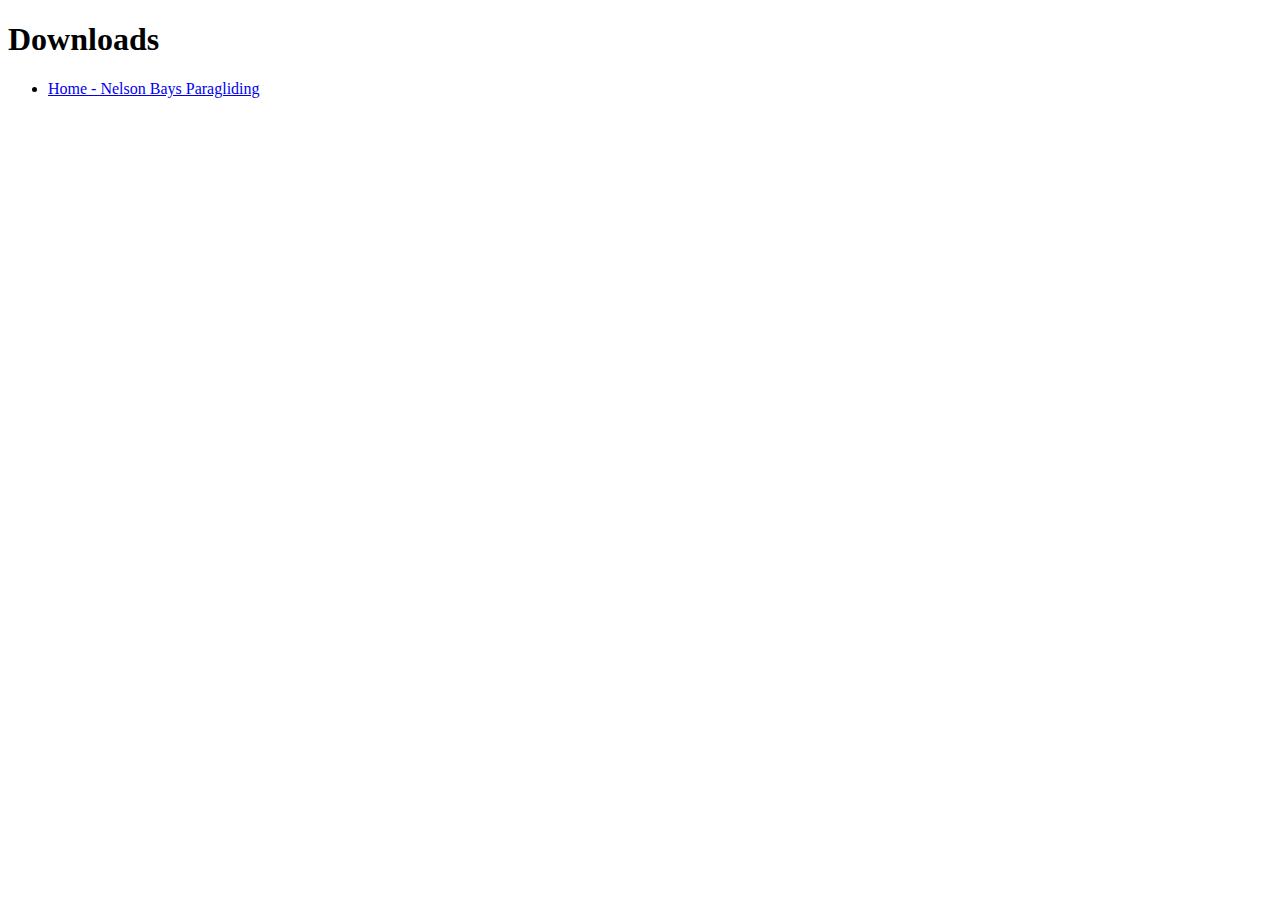
<file: _downloads.html>
<!DOCTYPE html>
<html>
	<head>
		<meta charset="UTF-8">
        <title> Downloads </title>
    </head>
    <body>
        <h1> Downloads </h1>
        <ul>
            <li><a id="https://nbparagliding.nz/" href="index.html"> Home - Nelson Bays Paragliding </a></li>
        </ul>
    </body>
</html>
</file>
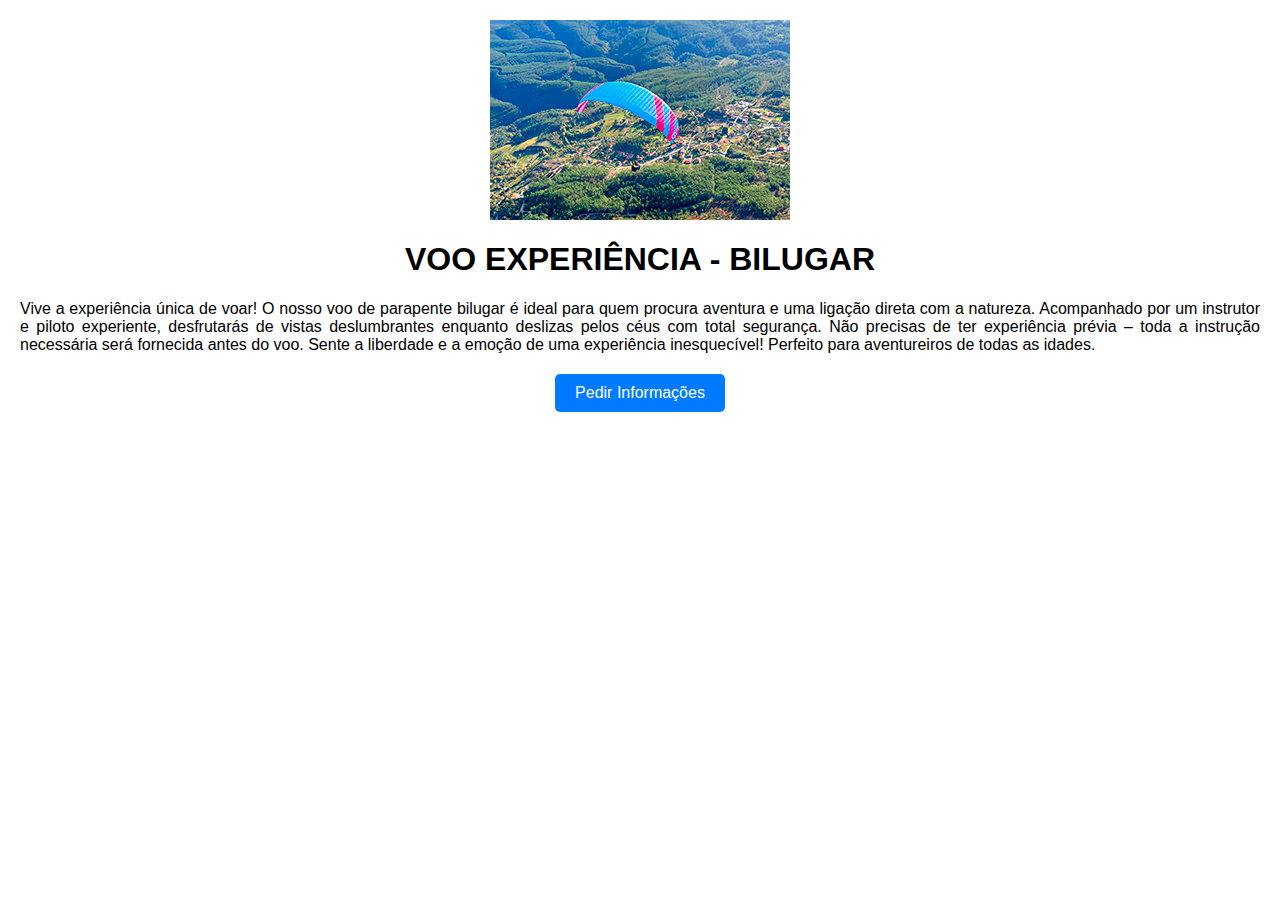
<file: Produto01.html>
<!DOCTYPE html>
<html lang="pt">
<head>
    <meta charset="UTF-8">
    <meta name="viewport" content="width=device-width, initial-scale=1.0">
    <title>VOO EXPERIÊNCIA - BILUGAR</title>
    <style>
        body {
            font-family: Arial, sans-serif;
            text-align: justify;
            margin: 20px;
        }

        button {
            padding: 10px 20px;
            font-size: 16px;
            cursor: pointer;
            background-color: #007BFF;
            color: white;
            border: none;
            border-radius: 5px;
        }

        button:hover {
            background-color: #0056b3;
        }

        .center-text {
            text-align: center;
        }

        .justify-text {
            text-align: justify;
        }

        img {
            display: block;
            margin: 0 auto;
        }

        .button-container {
            text-align: center;
            margin-top: 20px;
        }
    </style>
</head>
<body>
    <img src="wp-content/uploads/2024/12/VooBilugar_300x200px.jpg" alt="Foto do Produto">
    <h1 class="center-text">VOO EXPERIÊNCIA - BILUGAR</h1>
    <p class="justify-text">Vive a experiência única de voar! O nosso voo de parapente bilugar é ideal para quem procura aventura e uma ligação direta com a natureza. Acompanhado por um instrutor e piloto experiente, desfrutarás de vistas deslumbrantes enquanto deslizas pelos céus com total segurança. Não precisas de ter experiência prévia – toda a instrução necessária será fornecida antes do voo. Sente a liberdade e a emoção de uma experiência inesquecível! Perfeito para aventureiros de todas as idades.</p>
    
    <div class="button-container">
        <a href="mailto:paradreamxc@gmail.com?subject=Pedido de Informações - Voo Experiência Bilugar&body=Olá, gostaria de saber mais informações sobre o Voo Experiência Bilugar. Obrigado!">
            <button>Pedir Informações</button>
        </a>
    </div>
</body>
</html>
</file>
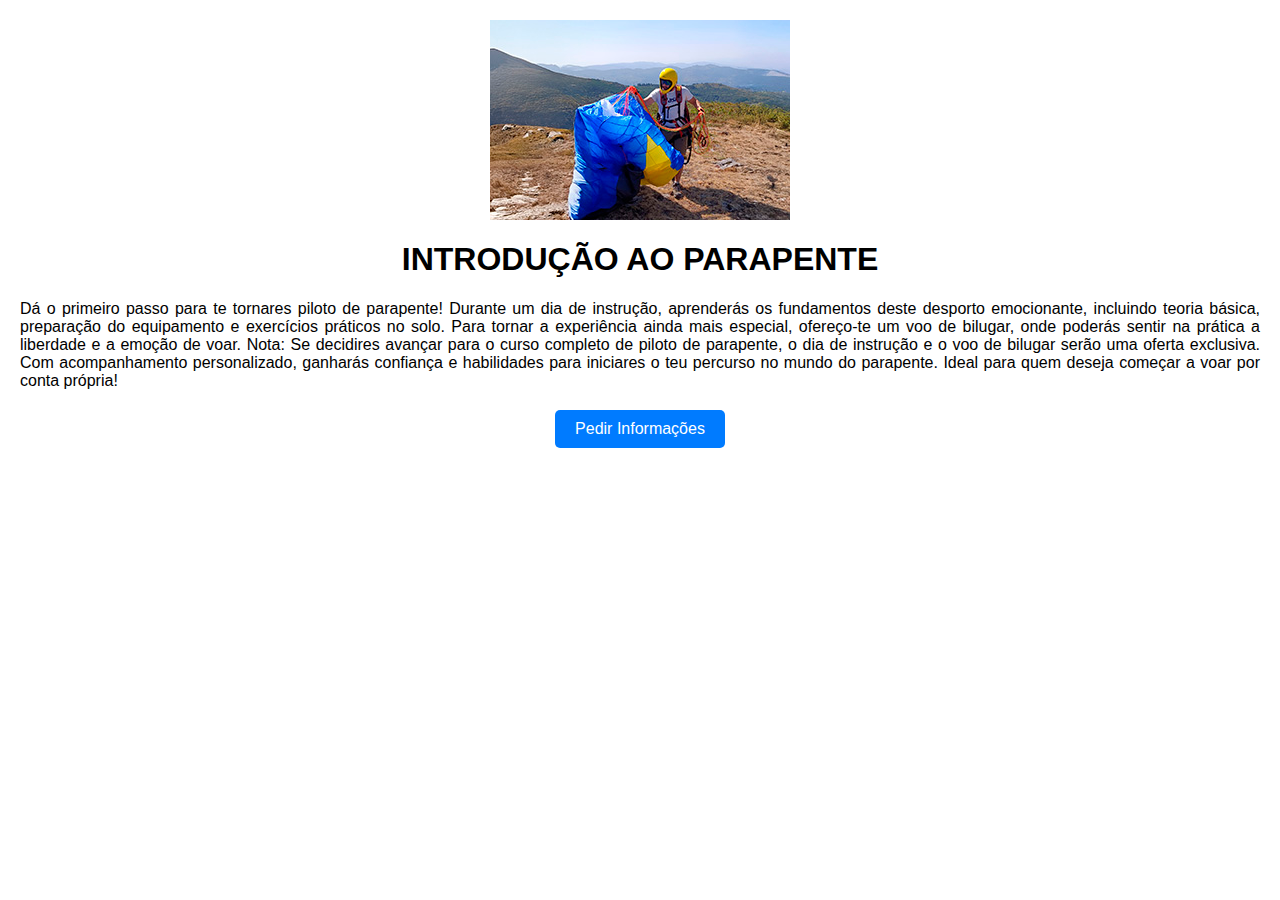
<file: Produto02.html>
<!DOCTYPE html>
<html lang="pt">
<head>
    <meta charset="UTF-8">
    <meta name="viewport" content="width=device-width, initial-scale=1.0">
    <title>INTRODUÇÃO AO PARAPENTE</title>
    <style>
        body {
            font-family: Arial, sans-serif;
            text-align: justify;
            margin: 20px;
        }

        button {
            padding: 10px 20px;
            font-size: 16px;
            cursor: pointer;
            background-color: #007BFF;
            color: white;
            border: none;
            border-radius: 5px;
        }

        button:hover {
            background-color: #0056b3;
        }

        .center-text {
            text-align: center;
        }

        .justify-text {
            text-align: justify;
        }

        img {
            display: block;
            margin: 0 auto;
        }

        .button-container {
            text-align: center;
            margin-top: 20px;
        }
    </style>
</head>
<body>
    <img src="wp-content/uploads/2024/12/PrimeiroAluno_300x200px.jpg" alt="Foto do Produto">
    <h1 class="center-text">INTRODUÇÃO AO PARAPENTE</h1>
    <p class="justify-text">Dá o primeiro passo para te tornares piloto de parapente! Durante um dia de instrução, aprenderás os fundamentos deste desporto emocionante, incluindo teoria básica, preparação do equipamento e exercícios práticos no solo. Para tornar a experiência ainda mais especial, ofereço-te um voo de bilugar, onde poderás sentir na prática a liberdade e a emoção de voar.

Nota: Se decidires avançar para o curso completo de piloto de parapente, o dia de instrução e o voo de bilugar serão uma oferta exclusiva. Com acompanhamento personalizado, ganharás confiança e habilidades para iniciares o teu percurso no mundo do parapente. Ideal para quem deseja começar a voar por conta própria!</p>
    
    <div class="button-container">
        <a href="mailto:paradreamxc@gmail.com?subject=Pedido de Informações - Curso Introdução ao parapente&body=Olá, gostaria de saber mais informações sobre o Curso Introdução ao parapente. Obrigado!">
            <button>Pedir Informações</button>
        </a>
    </div>
</body>
</html>
</file>
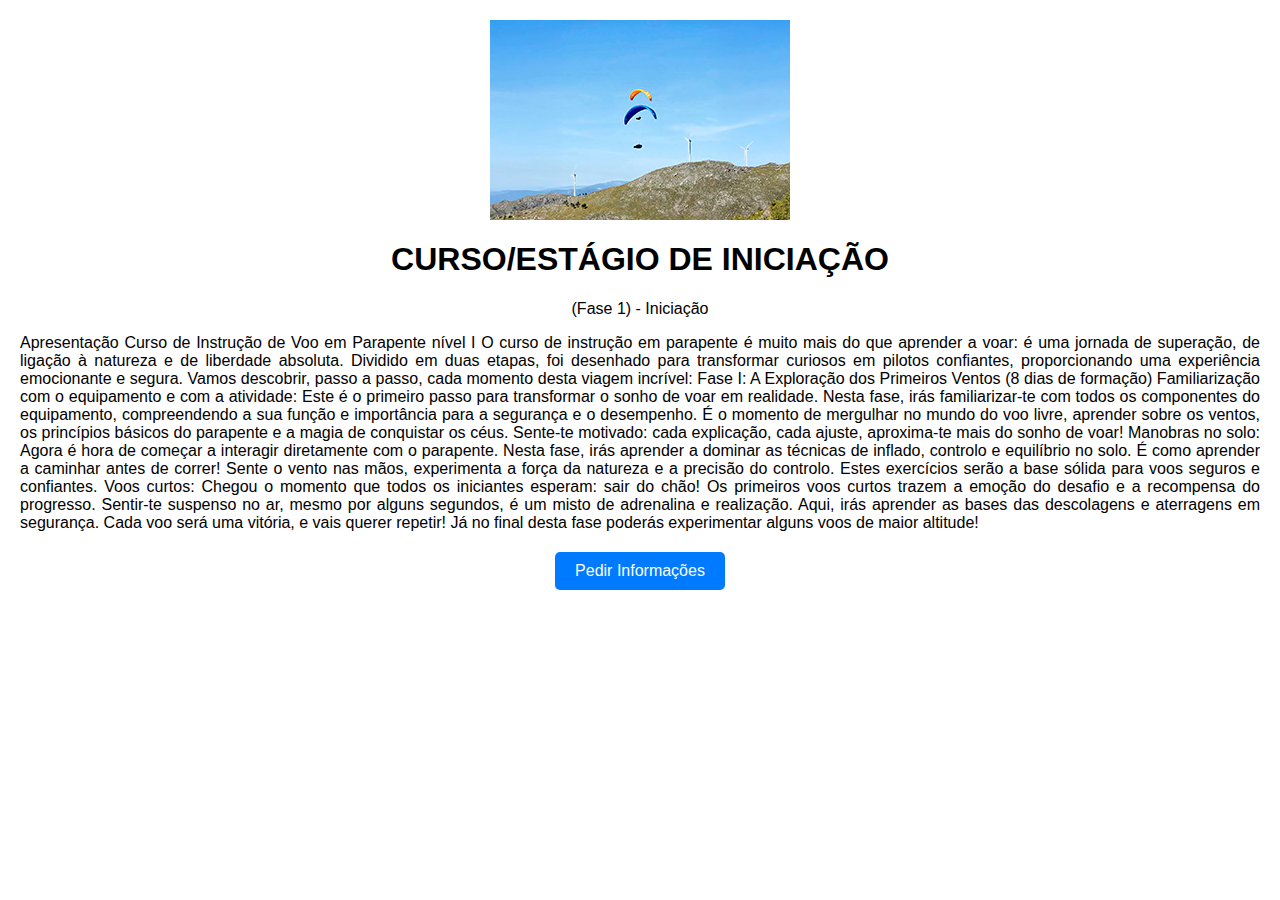
<file: Produto03.html>
<!DOCTYPE html>
<html lang="pt">
<head>
    <meta charset="UTF-8">
    <meta name="viewport" content="width=device-width, initial-scale=1.0">
    <title>CURSO/ESTÁGIO DE INICIAÇÃO</title>
    <style>
        body {
            font-family: Arial, sans-serif;
            text-align: justify;
            margin: 20px;
        }

        button {
            padding: 10px 20px;
            font-size: 16px;
            cursor: pointer;
            background-color: #007BFF;
            color: white;
            border: none;
            border-radius: 5px;
        }

        button:hover {
            background-color: #0056b3;
        }

        .center-text {
            text-align: center;
        }

        .justify-text {
            text-align: justify;
        }

        img {
            display: block;
            margin: 0 auto;
        }

        .button-container {
            text-align: center;
            margin-top: 20px;
        }
    </style>
</head>
<body>
    <img src="wp-content/uploads/2024/12/2naMontanha_300x200px.jpg" alt="Foto do Produto">
    <h1 class="center-text">CURSO/ESTÁGIO DE INICIAÇÃO</h1>
    <p class="center-text"><span style="font-weight: normal;">(Fase 1) - Iniciação</span></p>
    <p class="justify-text">Apresentação Curso de Instrução de Voo em Parapente nível I
O curso de instrução em parapente é muito mais do que aprender a voar: é uma jornada de superação, de ligação à natureza e de liberdade absoluta. Dividido em duas etapas, foi desenhado para transformar curiosos em pilotos confiantes, proporcionando uma experiência emocionante e segura. Vamos descobrir, passo a passo, cada momento desta viagem incrível:
Fase I: A Exploração dos Primeiros Ventos (8 dias de formação)
Familiarização com o equipamento e com a atividade:
Este é o primeiro passo para transformar o sonho de voar em realidade. Nesta fase, irás familiarizar-te com todos os componentes do equipamento, compreendendo a sua função e importância para a segurança e o desempenho. É o momento de mergulhar no mundo do voo livre, aprender sobre os ventos, os princípios básicos do parapente e a magia de conquistar os céus. Sente-te motivado: cada explicação, cada ajuste, aproxima-te mais do sonho de voar!
Manobras no solo:
Agora é hora de começar a interagir diretamente com o parapente. Nesta fase, irás aprender a dominar as técnicas de inflado, controlo e equilíbrio no solo. É como aprender a caminhar antes de correr! Sente o vento nas mãos, experimenta a força da natureza e a precisão do controlo. Estes exercícios serão a base sólida para voos seguros e confiantes.
Voos curtos:
Chegou o momento que todos os iniciantes esperam: sair do chão! Os primeiros voos curtos trazem a emoção do desafio e a recompensa do progresso. Sentir-te suspenso no ar, mesmo por alguns segundos, é um misto de adrenalina e realização. Aqui, irás aprender as bases das descolagens e aterragens em segurança. Cada voo será uma vitória, e vais querer repetir! Já no final desta fase poderás experimentar alguns voos de maior altitude!</p>
    
    <div class="button-container">
        <a href="mailto:paradreamxc@gmail.com?subject=Pedido de Informações - Curso/Estágio de Iniciação (Fase 1)&body=Olá, gostaria de saber mais informações sobre o Curso/Estágio de Iniciação (Fase 1). Obrigado!">
            <button>Pedir Informações</button>
        </a>
    </div>
</body>
</html>
</file>
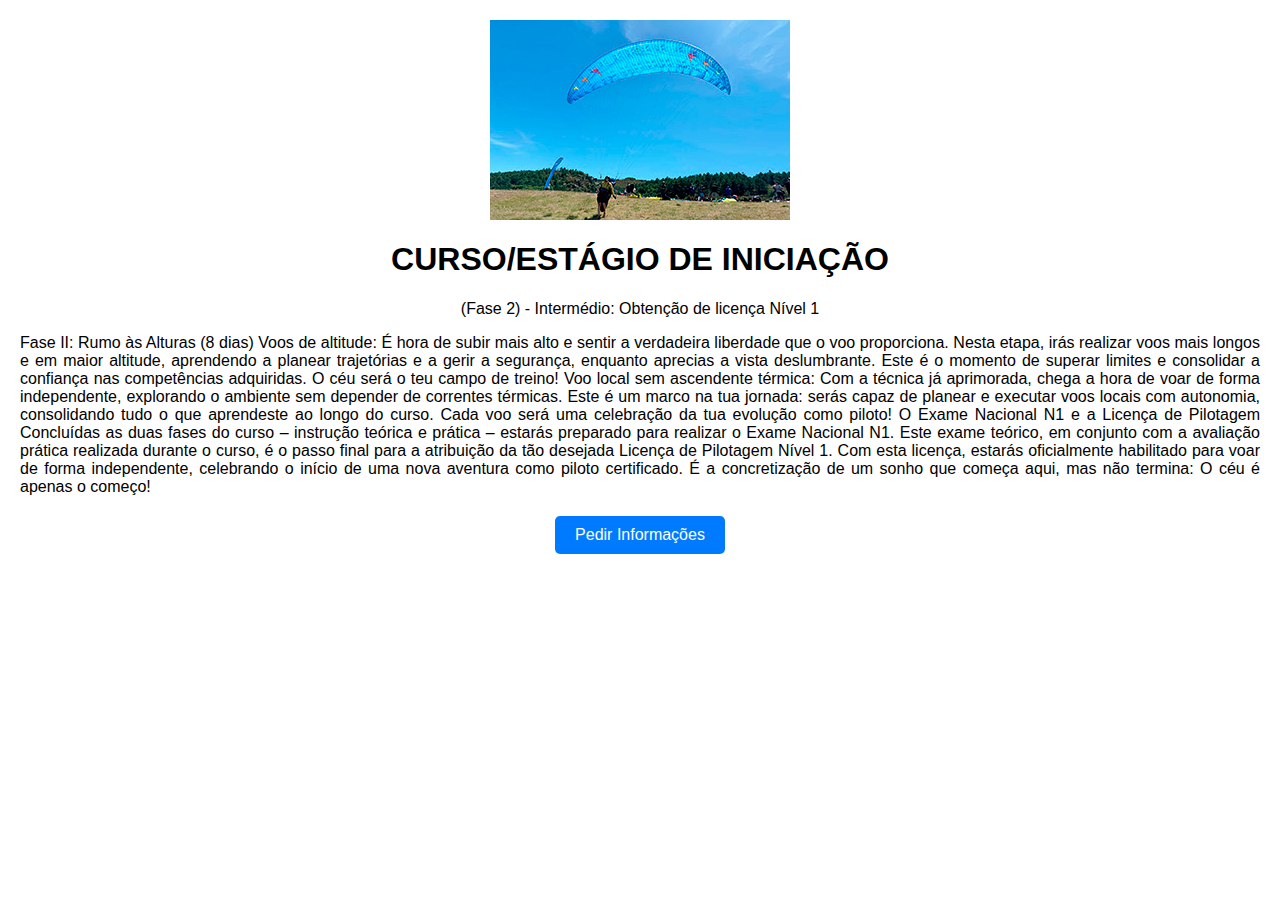
<file: Produto04.html>
<!DOCTYPE html>
<html lang="pt">
<head>
    <meta charset="UTF-8">
    <meta name="viewport" content="width=device-width, initial-scale=1.0">
    <title>CURSO/ESTÁGIO DE INICIAÇÃO</title>
    <style>
        body {
            font-family: Arial, sans-serif;
            text-align: justify;
            margin: 20px;
        }

        button {
            padding: 10px 20px;
            font-size: 16px;
            cursor: pointer;
            background-color: #007BFF;
            color: white;
            border: none;
            border-radius: 5px;
        }

        button:hover {
            background-color: #0056b3;
        }

        .center-text {
            text-align: center;
        }

        .justify-text {
            text-align: justify;
        }

        img {
            display: block;
            margin: 0 auto;
        }

        .button-container {
            text-align: center;
            margin-top: 20px;
        }
    </style>
</head>
<body>
    <img src="wp-content/uploads/2024/12/Aterragem_300x200px.jpg" alt="Foto do Produto">
    <h1 class="center-text">CURSO/ESTÁGIO DE INICIAÇÃO</h1>
    <p class="center-text"><span style="font-weight: normal;">(Fase 2) - Intermédio: Obtenção de licença Nível 1</span></p>
    <p class="justify-text">Fase II: Rumo às Alturas (8 dias) 
Voos de altitude:

É hora de subir mais alto e sentir a verdadeira liberdade que o voo proporciona. Nesta etapa, irás realizar voos mais longos e em maior altitude, aprendendo a planear trajetórias e a gerir a segurança, enquanto aprecias a vista deslumbrante. Este é o momento de superar limites e consolidar a confiança nas competências adquiridas. O céu será o teu campo de treino!
Voo local sem ascendente térmica:

Com a técnica já aprimorada, chega a hora de voar de forma independente, explorando o ambiente sem depender de correntes térmicas. Este é um marco na tua jornada: serás capaz de planear e executar voos locais com autonomia, consolidando tudo o que aprendeste ao longo do curso. Cada voo será uma celebração da tua evolução como piloto!
O Exame Nacional N1 e a Licença de Pilotagem
Concluídas as duas fases do curso – instrução teórica e prática – estarás preparado para realizar o Exame Nacional N1. Este exame teórico, em conjunto com a avaliação prática realizada durante o curso, é o passo final para a atribuição da tão desejada Licença de Pilotagem Nível 1.
Com esta licença, estarás oficialmente habilitado para voar de forma independente, celebrando o início de uma nova aventura como piloto certificado. É a concretização de um sonho que começa aqui, mas não termina: O céu é apenas o começo!</p>
    
    <div class="button-container">
        <a href="mailto:paradreamxc@gmail.com?subject=Pedido de Informações - Curso/Estágio de Iniciação (Fase 2)&body=Olá, gostaria de saber mais informações sobre o Curso/Estágio de Iniciação (Fase 2). Obrigado!">
            <button>Pedir Informações</button>
        </a>
    </div>
</body>
</html>
</file>
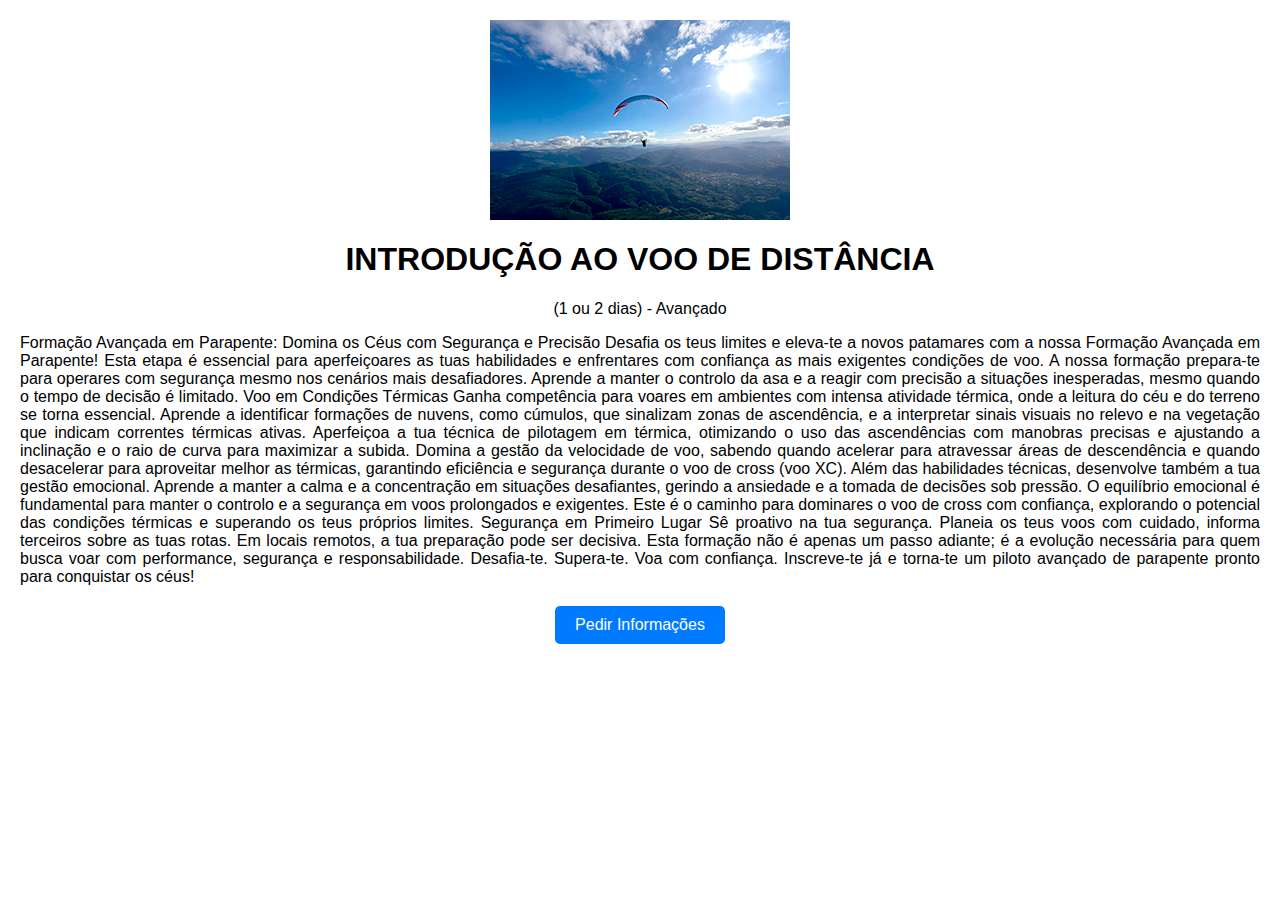
<file: Produto05.html>
<!DOCTYPE html>
<html lang="pt">
<head>
    <meta charset="UTF-8">
    <meta name="viewport" content="width=device-width, initial-scale=1.0">
    <title>INTRODUÇÃO AO VOO DE DISTÂNCIA</title>
    <style>
        body {
            font-family: Arial, sans-serif;
            text-align: justify;
            margin: 20px;
        }

        button {
            padding: 10px 20px;
            font-size: 16px;
            cursor: pointer;
            background-color: #007BFF;
            color: white;
            border: none;
            border-radius: 5px;
        }

        button:hover {
            background-color: #0056b3;
        }

        .center-text {
            text-align: center;
        }

        .justify-text {
            text-align: justify;
        }

        img {
            display: block;
            margin: 0 auto;
        }

        .button-container {
            text-align: center;
            margin-top: 20px;
        }
    </style>
</head>
<body>
    <img src="wp-content/uploads/2024/12/VooHorizonte_300x200px.jpg" alt="Foto do Produto">
    <h1 class="center-text">INTRODUÇÃO AO VOO DE DISTÂNCIA</h1>
    <p class="center-text"><span style="font-weight: normal;">(1 ou 2 dias) - Avançado</span></p>
    <p class="justify-text">Formação Avançada em Parapente: Domina os Céus com Segurança e Precisão
Desafia os teus limites e eleva-te a novos patamares com a nossa Formação Avançada em Parapente! Esta etapa é essencial para aperfeiçoares as tuas habilidades e enfrentares com confiança as mais exigentes condições de voo.
A nossa formação prepara-te para operares com segurança mesmo nos cenários mais desafiadores. Aprende a manter o controlo da asa e a reagir com precisão a situações inesperadas, mesmo quando o tempo de decisão é limitado.
Voo em Condições Térmicas
Ganha competência para voares em ambientes com intensa atividade térmica, onde a leitura do céu e do terreno se torna essencial. Aprende a identificar formações de nuvens, como cúmulos, que sinalizam zonas de ascendência, e a interpretar sinais visuais no relevo e na vegetação que indicam correntes térmicas ativas.
Aperfeiçoa a tua técnica de pilotagem em térmica, otimizando o uso das ascendências com manobras precisas e ajustando a inclinação e o raio de curva para maximizar a subida. Domina a gestão da velocidade de voo, sabendo quando acelerar para atravessar áreas de descendência e quando desacelerar para aproveitar melhor as térmicas, garantindo eficiência e segurança durante o voo de cross (voo XC).
Além das habilidades técnicas, desenvolve também a tua gestão emocional. Aprende a manter a calma e a concentração em situações desafiantes, gerindo a ansiedade e a tomada de decisões sob pressão. O equilíbrio emocional é fundamental para manter o controlo e a segurança em voos prolongados e exigentes.
Este é o caminho para dominares o voo de cross com confiança, explorando o potencial das condições térmicas e superando os teus próprios limites.
Segurança em Primeiro Lugar
Sê proativo na tua segurança. Planeia os teus voos com cuidado, informa terceiros sobre as tuas rotas. Em locais remotos, a tua preparação pode ser decisiva.
Esta formação não é apenas um passo adiante; é a evolução necessária para quem busca voar com performance, segurança e responsabilidade.
Desafia-te. Supera-te. Voa com confiança.
Inscreve-te já e torna-te um piloto avançado de parapente pronto para conquistar os céus!</p>
    
    <div class="button-container">
        <a href="mailto:paradreamxc@gmail.com?subject=Pedido de Informações - Introdução ao voo de distância&body=Olá, gostaria de saber mais informações sobre Introdução ao voo de distância. Obrigado!">
            <button>Pedir Informações</button>
        </a>
    </div>
</body>
</html>
</file>
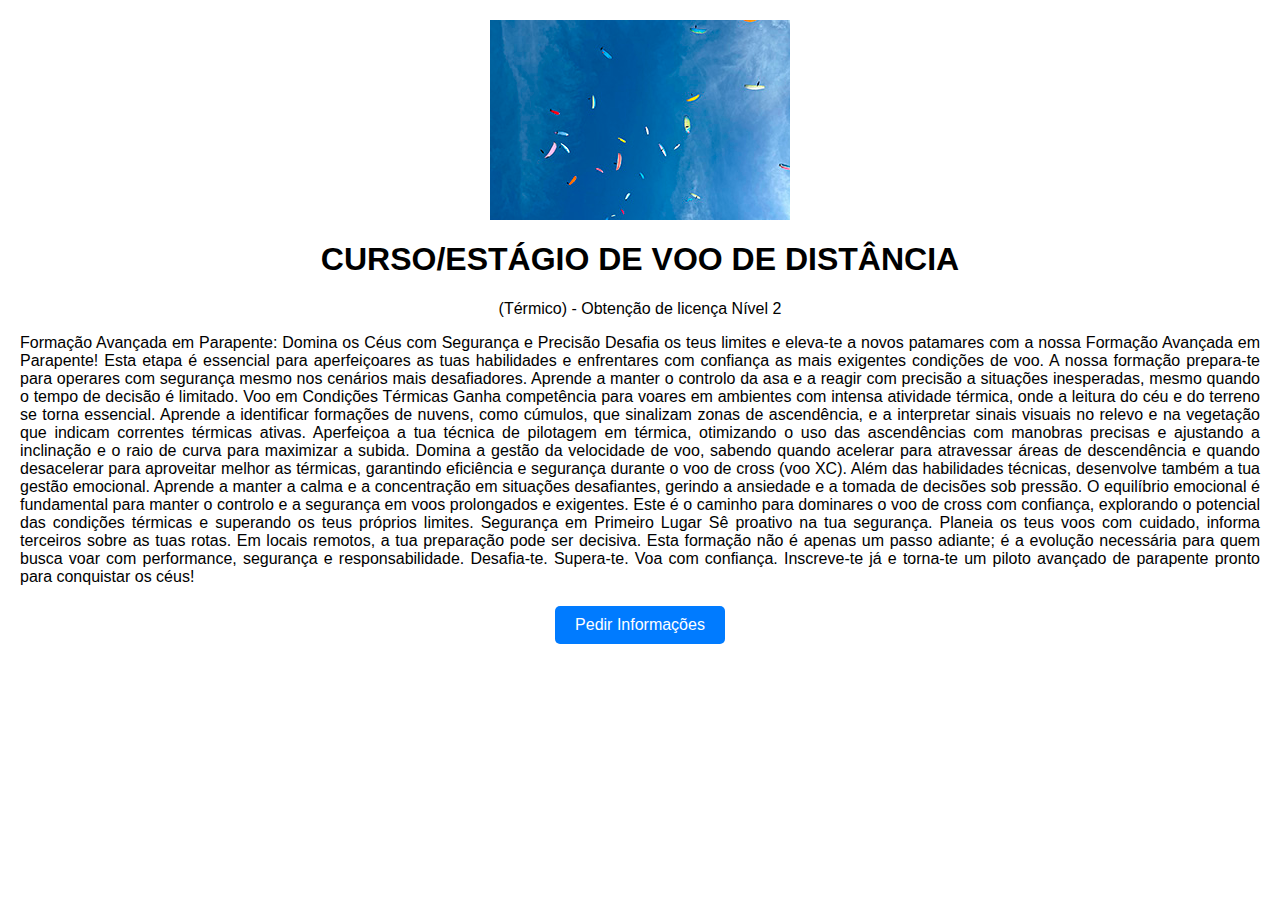
<file: Produto06.html>
<!DOCTYPE html>
<html lang="pt">
<head>
    <meta charset="UTF-8">
    <meta name="viewport" content="width=device-width, initial-scale=1.0">
    <title>CURSO/ESTÁGIO DE VOO DE DISTÂNCIA</title>
    <style>
        body {
            font-family: Arial, sans-serif;
            text-align: justify;
            margin: 20px;
        }

        button {
            padding: 10px 20px;
            font-size: 16px;
            cursor: pointer;
            background-color: #007BFF;
            color: white;
            border: none;
            border-radius: 5px;
        }

        button:hover {
            background-color: #0056b3;
        }

        .center-text {
            text-align: center;
        }

        .justify-text {
            text-align: justify;
        }

        img {
            display: block;
            margin: 0 auto;
        }

        .button-container {
            text-align: center;
            margin-top: 20px;
        }
    </style> 
</head>
<body>
    <img src="wp-content/uploads/2024/12/parapente_ceu_300x200px.jpg" alt="Foto do Produto">
    <h1 class="center-text">CURSO/ESTÁGIO DE VOO DE DISTÂNCIA</h1>
    <p class="center-text"><span style="font-weight: normal;">(Térmico) - Obtenção de licença Nível 2</span></p>
    <p class="justify-text">Formação Avançada em Parapente: Domina os Céus com Segurança e Precisão
Desafia os teus limites e eleva-te a novos patamares com a nossa Formação Avançada em Parapente! Esta etapa é essencial para aperfeiçoares as tuas habilidades e enfrentares com confiança as mais exigentes condições de voo.
A nossa formação prepara-te para operares com segurança mesmo nos cenários mais desafiadores. Aprende a manter o controlo da asa e a reagir com precisão a situações inesperadas, mesmo quando o tempo de decisão é limitado.
Voo em Condições Térmicas
Ganha competência para voares em ambientes com intensa atividade térmica, onde a leitura do céu e do terreno se torna essencial. Aprende a identificar formações de nuvens, como cúmulos, que sinalizam zonas de ascendência, e a interpretar sinais visuais no relevo e na vegetação que indicam correntes térmicas ativas.
Aperfeiçoa a tua técnica de pilotagem em térmica, otimizando o uso das ascendências com manobras precisas e ajustando a inclinação e o raio de curva para maximizar a subida. Domina a gestão da velocidade de voo, sabendo quando acelerar para atravessar áreas de descendência e quando desacelerar para aproveitar melhor as térmicas, garantindo eficiência e segurança durante o voo de cross (voo XC).
Além das habilidades técnicas, desenvolve também a tua gestão emocional. Aprende a manter a calma e a concentração em situações desafiantes, gerindo a ansiedade e a tomada de decisões sob pressão. O equilíbrio emocional é fundamental para manter o controlo e a segurança em voos prolongados e exigentes.
Este é o caminho para dominares o voo de cross com confiança, explorando o potencial das condições térmicas e superando os teus próprios limites.
Segurança em Primeiro Lugar
Sê proativo na tua segurança. Planeia os teus voos com cuidado, informa terceiros sobre as tuas rotas. Em locais remotos, a tua preparação pode ser decisiva.
Esta formação não é apenas um passo adiante; é a evolução necessária para quem busca voar com performance, segurança e responsabilidade.
Desafia-te. Supera-te. Voa com confiança.
Inscreve-te já e torna-te um piloto avançado de parapente pronto para conquistar os céus!</p>
    
    <div class="button-container">
        <a href="mailto:paradreamxc@gmail.com?subject=Pedido de Informações - Curso/Estágio de voo de distância&body=Olá, gostaria de saber mais informações sobre o Curso/Estágio de voo de distância. Obrigado!">
            <button>Pedir Informações</button>
        </a>
    </div>
</body>
</html>
</file>
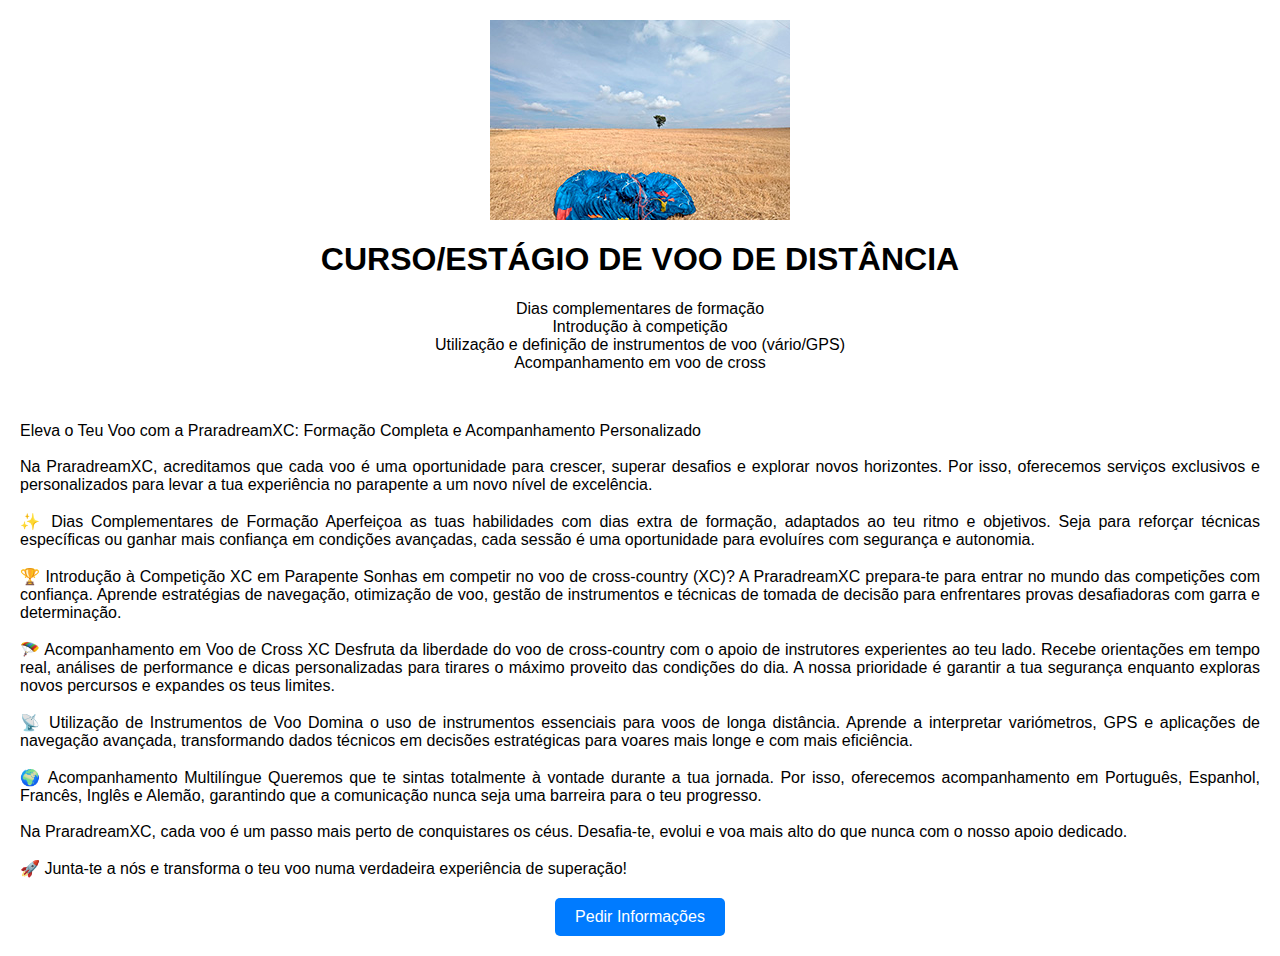
<file: Produto07.html>
<!DOCTYPE html>
<html lang="pt">
<head>
    <meta charset="UTF-8">
    <meta name="viewport" content="width=device-width, initial-scale=1.0">
    <title>OUTROS</title>
    <style>
        body {
            font-family: Arial, sans-serif;
            text-align: justify;
            margin: 20px;
        }

        button {
            padding: 10px 20px;
            font-size: 16px;
            cursor: pointer;
            background-color: #007BFF;
            color: white;
            border: none;
            border-radius: 5px;
        }

        button:hover {
            background-color: #0056b3;
        }

        .center-text {
            text-align: center;
        }

        .justify-text {
            text-align: justify;
        }

        img {
            display: block;
            margin: 0 auto;
        }

        .button-container {
            text-align: center;
            margin-top: 20px;
        }
    </style> 
</head>
<body>
    <img src="wp-content/uploads/2024/12/DepoisDoVoo_300x200px.jpg" alt="Foto do Produto">
    <h1 class="center-text">CURSO/ESTÁGIO DE VOO DE DISTÂNCIA</h1>
    <p class="center-text"><span style="font-weight: normal;">Dias complementares de formação<br>
        Introdução à competição<br>
        Utilização e definição de instrumentos de voo (vário/GPS)<br>
        Acompanhamento em voo de cross</span></p>
    <br>
    <p class="justify-text">Eleva o Teu Voo com a PraradreamXC: Formação Completa e Acompanhamento Personalizado<br>
<br>
Na PraradreamXC, acreditamos que cada voo é uma oportunidade para crescer, superar desafios e explorar novos horizontes. Por isso, oferecemos serviços exclusivos e personalizados para levar a tua experiência no parapente a um novo nível de excelência.<br>
<br>
✨ Dias Complementares de Formação
Aperfeiçoa as tuas habilidades com dias extra de formação, adaptados ao teu ritmo e objetivos. Seja para reforçar técnicas específicas ou ganhar mais confiança em condições avançadas, cada sessão é uma oportunidade para evoluíres com segurança e autonomia.<br>
<br>
🏆 Introdução à Competição XC em Parapente
Sonhas em competir no voo de cross-country (XC)? A PraradreamXC prepara-te para entrar no mundo das competições com confiança. Aprende estratégias de navegação, otimização de voo, gestão de instrumentos e técnicas de tomada de decisão para enfrentares provas desafiadoras com garra e determinação.<br>
<br>
🪂 Acompanhamento em Voo de Cross XC
Desfruta da liberdade do voo de cross-country com o apoio de instrutores experientes ao teu lado. Recebe orientações em tempo real, análises de performance e dicas personalizadas para tirares o máximo proveito das condições do dia. A nossa prioridade é garantir a tua segurança enquanto exploras novos percursos e expandes os teus limites.<br>
<br>
📡 Utilização de Instrumentos de Voo
Domina o uso de instrumentos essenciais para voos de longa distância. Aprende a interpretar variómetros, GPS e aplicações de navegação avançada, transformando dados técnicos em decisões estratégicas para voares mais longe e com mais eficiência.<br>
<br>
🌍 Acompanhamento Multilíngue
Queremos que te sintas totalmente à vontade durante a tua jornada. Por isso, oferecemos acompanhamento em Português, Espanhol, Francês, Inglês e Alemão, garantindo que a comunicação nunca seja uma barreira para o teu progresso.<br>
<br>
Na PraradreamXC, cada voo é um passo mais perto de conquistares os céus. Desafia-te, evolui e voa mais alto do que nunca com o nosso apoio dedicado.<br>
<br>
🚀 Junta-te a nós e transforma o teu voo numa verdadeira experiência de superação!</p>
    
    <div class="button-container">
        <a href="mailto:paradreamxc@gmail.com?subject=Pedido de Informações - Formação Completa e Acompanhamento Personalizado&body=Olá, gostaria de saber mais informações sobre a Formação Completa e Acompanhamento Personalizado. Obrigado!">
            <button>Pedir Informações</button>
        </a>
    </div>
</body>
</html>
</file>
<file: wp-content/plugins/elementor/assets/css/widget-icon-box.min.css>
/*! elementor - v3.22.0 - 26-06-2024 */
.elementor-widget-icon-box .elementor-icon-box-wrapper{display:block;text-align:center}.elementor-widget-icon-box .elementor-icon-box-icon{margin-bottom:var(--icon-box-icon-margin,15px);margin-right:auto;margin-left:auto}@media (min-width:768px){.elementor-widget-icon-box.elementor-vertical-align-top .elementor-icon-box-wrapper{align-items:flex-start}.elementor-widget-icon-box.elementor-vertical-align-middle .elementor-icon-box-wrapper{align-items:center}.elementor-widget-icon-box.elementor-vertical-align-bottom .elementor-icon-box-wrapper{align-items:flex-end}}.elementor-widget-icon-box.elementor-position-left .elementor-icon-box-wrapper,.elementor-widget-icon-box.elementor-position-right .elementor-icon-box-wrapper{display:flex}.elementor-widget-icon-box.elementor-position-left .elementor-icon-box-icon,.elementor-widget-icon-box.elementor-position-right .elementor-icon-box-icon{display:inline-flex;flex:0 0 auto}.elementor-widget-icon-box.elementor-position-right .elementor-icon-box-wrapper{text-align:end;flex-direction:row-reverse}.elementor-widget-icon-box.elementor-position-right .elementor-icon-box-icon{margin-left:var(--icon-box-icon-margin,15px);margin-right:0;margin-bottom:unset}.elementor-widget-icon-box.elementor-position-left .elementor-icon-box-wrapper{text-align:start;flex-direction:row}.elementor-widget-icon-box.elementor-position-left .elementor-icon-box-icon{margin-right:var(--icon-box-icon-margin,15px);margin-left:0;margin-bottom:unset}.elementor-widget-icon-box.elementor-position-top .elementor-icon-box-wrapper{display:block;text-align:center;flex-direction:unset}.elementor-widget-icon-box.elementor-position-top .elementor-icon-box-icon{margin-bottom:var(--icon-box-icon-margin,15px);margin-right:auto;margin-left:auto}@media (min-width:-1){.elementor-widget-icon-box.elementor-widescreen-position-left .elementor-icon-box-wrapper,.elementor-widget-icon-box.elementor-widescreen-position-right .elementor-icon-box-wrapper{display:flex}.elementor-widget-icon-box.elementor-widescreen-position-left .elementor-icon-box-icon,.elementor-widget-icon-box.elementor-widescreen-position-right .elementor-icon-box-icon{display:inline-flex;flex:0 0 auto}.elementor-widget-icon-box.elementor-widescreen-position-right .elementor-icon-box-wrapper{text-align:end;flex-direction:row-reverse}.elementor-widget-icon-box.elementor-widescreen-position-right .elementor-icon-box-icon{margin-left:var(--icon-box-icon-margin,15px);margin-right:0;margin-bottom:unset}.elementor-widget-icon-box.elementor-widescreen-position-left .elementor-icon-box-wrapper{text-align:start;flex-direction:row}.elementor-widget-icon-box.elementor-widescreen-position-left .elementor-icon-box-icon{margin-right:var(--icon-box-icon-margin,15px);margin-left:0;margin-bottom:unset}.elementor-widget-icon-box.elementor-widescreen-position-top .elementor-icon-box-wrapper{display:block;text-align:center;flex-direction:unset}.elementor-widget-icon-box.elementor-widescreen-position-top .elementor-icon-box-icon{margin-bottom:var(--icon-box-icon-margin,15px);margin-right:auto;margin-left:auto}}@media (max-width:-1){.elementor-widget-icon-box.elementor-laptop-position-left .elementor-icon-box-wrapper,.elementor-widget-icon-box.elementor-laptop-position-right .elementor-icon-box-wrapper{display:flex}.elementor-widget-icon-box.elementor-laptop-position-left .elementor-icon-box-icon,.elementor-widget-icon-box.elementor-laptop-position-right .elementor-icon-box-icon{display:inline-flex;flex:0 0 auto}.elementor-widget-icon-box.elementor-laptop-position-right .elementor-icon-box-wrapper{text-align:end;flex-direction:row-reverse}.elementor-widget-icon-box.elementor-laptop-position-right .elementor-icon-box-icon{margin-left:var(--icon-box-icon-margin,15px);margin-right:0;margin-bottom:unset}.elementor-widget-icon-box.elementor-laptop-position-left .elementor-icon-box-wrapper{text-align:start;flex-direction:row}.elementor-widget-icon-box.elementor-laptop-position-left .elementor-icon-box-icon{margin-right:var(--icon-box-icon-margin,15px);margin-left:0;margin-bottom:unset}.elementor-widget-icon-box.elementor-laptop-position-top .elementor-icon-box-wrapper{display:block;text-align:center;flex-direction:unset}.elementor-widget-icon-box.elementor-laptop-position-top .elementor-icon-box-icon{margin-bottom:var(--icon-box-icon-margin,15px);margin-right:auto;margin-left:auto}}@media (max-width:-1){.elementor-widget-icon-box.elementor-tablet_extra-position-left .elementor-icon-box-wrapper,.elementor-widget-icon-box.elementor-tablet_extra-position-right .elementor-icon-box-wrapper{display:flex}.elementor-widget-icon-box.elementor-tablet_extra-position-left .elementor-icon-box-icon,.elementor-widget-icon-box.elementor-tablet_extra-position-right .elementor-icon-box-icon{display:inline-flex;flex:0 0 auto}.elementor-widget-icon-box.elementor-tablet_extra-position-right .elementor-icon-box-wrapper{text-align:end;flex-direction:row-reverse}.elementor-widget-icon-box.elementor-tablet_extra-position-right .elementor-icon-box-icon{margin-left:var(--icon-box-icon-margin,15px);margin-right:0;margin-bottom:unset}.elementor-widget-icon-box.elementor-tablet_extra-position-left .elementor-icon-box-wrapper{text-align:start;flex-direction:row}.elementor-widget-icon-box.elementor-tablet_extra-position-left .elementor-icon-box-icon{margin-right:var(--icon-box-icon-margin,15px);margin-left:0;margin-bottom:unset}.elementor-widget-icon-box.elementor-tablet_extra-position-top .elementor-icon-box-wrapper{display:block;text-align:center;flex-direction:unset}.elementor-widget-icon-box.elementor-tablet_extra-position-top .elementor-icon-box-icon{margin-bottom:var(--icon-box-icon-margin,15px);margin-right:auto;margin-left:auto}}@media (max-width:1024px){.elementor-widget-icon-box.elementor-tablet-position-left .elementor-icon-box-wrapper,.elementor-widget-icon-box.elementor-tablet-position-right .elementor-icon-box-wrapper{display:flex}.elementor-widget-icon-box.elementor-tablet-position-left .elementor-icon-box-icon,.elementor-widget-icon-box.elementor-tablet-position-right .elementor-icon-box-icon{display:inline-flex;flex:0 0 auto}.elementor-widget-icon-box.elementor-tablet-position-right .elementor-icon-box-wrapper{text-align:end;flex-direction:row-reverse}.elementor-widget-icon-box.elementor-tablet-position-right .elementor-icon-box-icon{margin-left:var(--icon-box-icon-margin,15px);margin-right:0;margin-bottom:unset}.elementor-widget-icon-box.elementor-tablet-position-left .elementor-icon-box-wrapper{text-align:start;flex-direction:row}.elementor-widget-icon-box.elementor-tablet-position-left .elementor-icon-box-icon{margin-right:var(--icon-box-icon-margin,15px);margin-left:0;margin-bottom:unset}.elementor-widget-icon-box.elementor-tablet-position-top .elementor-icon-box-wrapper{display:block;text-align:center;flex-direction:unset}.elementor-widget-icon-box.elementor-tablet-position-top .elementor-icon-box-icon{margin-bottom:var(--icon-box-icon-margin,15px);margin-right:auto;margin-left:auto}}@media (max-width:-1){.elementor-widget-icon-box.elementor-mobile_extra-position-left .elementor-icon-box-wrapper,.elementor-widget-icon-box.elementor-mobile_extra-position-right .elementor-icon-box-wrapper{display:flex}.elementor-widget-icon-box.elementor-mobile_extra-position-left .elementor-icon-box-icon,.elementor-widget-icon-box.elementor-mobile_extra-position-right .elementor-icon-box-icon{display:inline-flex;flex:0 0 auto}.elementor-widget-icon-box.elementor-mobile_extra-position-right .elementor-icon-box-wrapper{text-align:end;flex-direction:row-reverse}.elementor-widget-icon-box.elementor-mobile_extra-position-right .elementor-icon-box-icon{margin-left:var(--icon-box-icon-margin,15px);margin-right:0;margin-bottom:unset}.elementor-widget-icon-box.elementor-mobile_extra-position-left .elementor-icon-box-wrapper{text-align:start;flex-direction:row}.elementor-widget-icon-box.elementor-mobile_extra-position-left .elementor-icon-box-icon{margin-right:var(--icon-box-icon-margin,15px);margin-left:0;margin-bottom:unset}.elementor-widget-icon-box.elementor-mobile_extra-position-top .elementor-icon-box-wrapper{display:block;text-align:center;flex-direction:unset}.elementor-widget-icon-box.elementor-mobile_extra-position-top .elementor-icon-box-icon{margin-bottom:var(--icon-box-icon-margin,15px);margin-right:auto;margin-left:auto}}@media (max-width:767px){.elementor-widget-icon-box.elementor-mobile-position-left .elementor-icon-box-wrapper,.elementor-widget-icon-box.elementor-mobile-position-right .elementor-icon-box-wrapper{display:flex}.elementor-widget-icon-box.elementor-mobile-position-left .elementor-icon-box-icon,.elementor-widget-icon-box.elementor-mobile-position-right .elementor-icon-box-icon{display:inline-flex;flex:0 0 auto}.elementor-widget-icon-box.elementor-mobile-position-right .elementor-icon-box-wrapper{text-align:end;flex-direction:row-reverse}.elementor-widget-icon-box.elementor-mobile-position-right .elementor-icon-box-icon{margin-left:var(--icon-box-icon-margin,15px);margin-right:0;margin-bottom:unset}.elementor-widget-icon-box.elementor-mobile-position-left .elementor-icon-box-wrapper{text-align:start;flex-direction:row}.elementor-widget-icon-box.elementor-mobile-position-left .elementor-icon-box-icon{margin-right:var(--icon-box-icon-margin,15px);margin-left:0;margin-bottom:unset}.elementor-widget-icon-box.elementor-mobile-position-top .elementor-icon-box-wrapper{display:block;text-align:center;flex-direction:unset}.elementor-widget-icon-box.elementor-mobile-position-top .elementor-icon-box-icon{margin-bottom:var(--icon-box-icon-margin,15px);margin-right:auto;margin-left:auto}.elementor-widget-icon-box.elementor-position-left .elementor-icon-box-icon,.elementor-widget-icon-box.elementor-position-right .elementor-icon-box-icon{display:block;flex:unset}}.elementor-widget-icon-box .elementor-icon-box-title a{color:inherit}.elementor-widget-icon-box .elementor-icon-box-content{flex-grow:1}.elementor-widget-icon-box .elementor-icon-box-description{margin:0}
</file>
